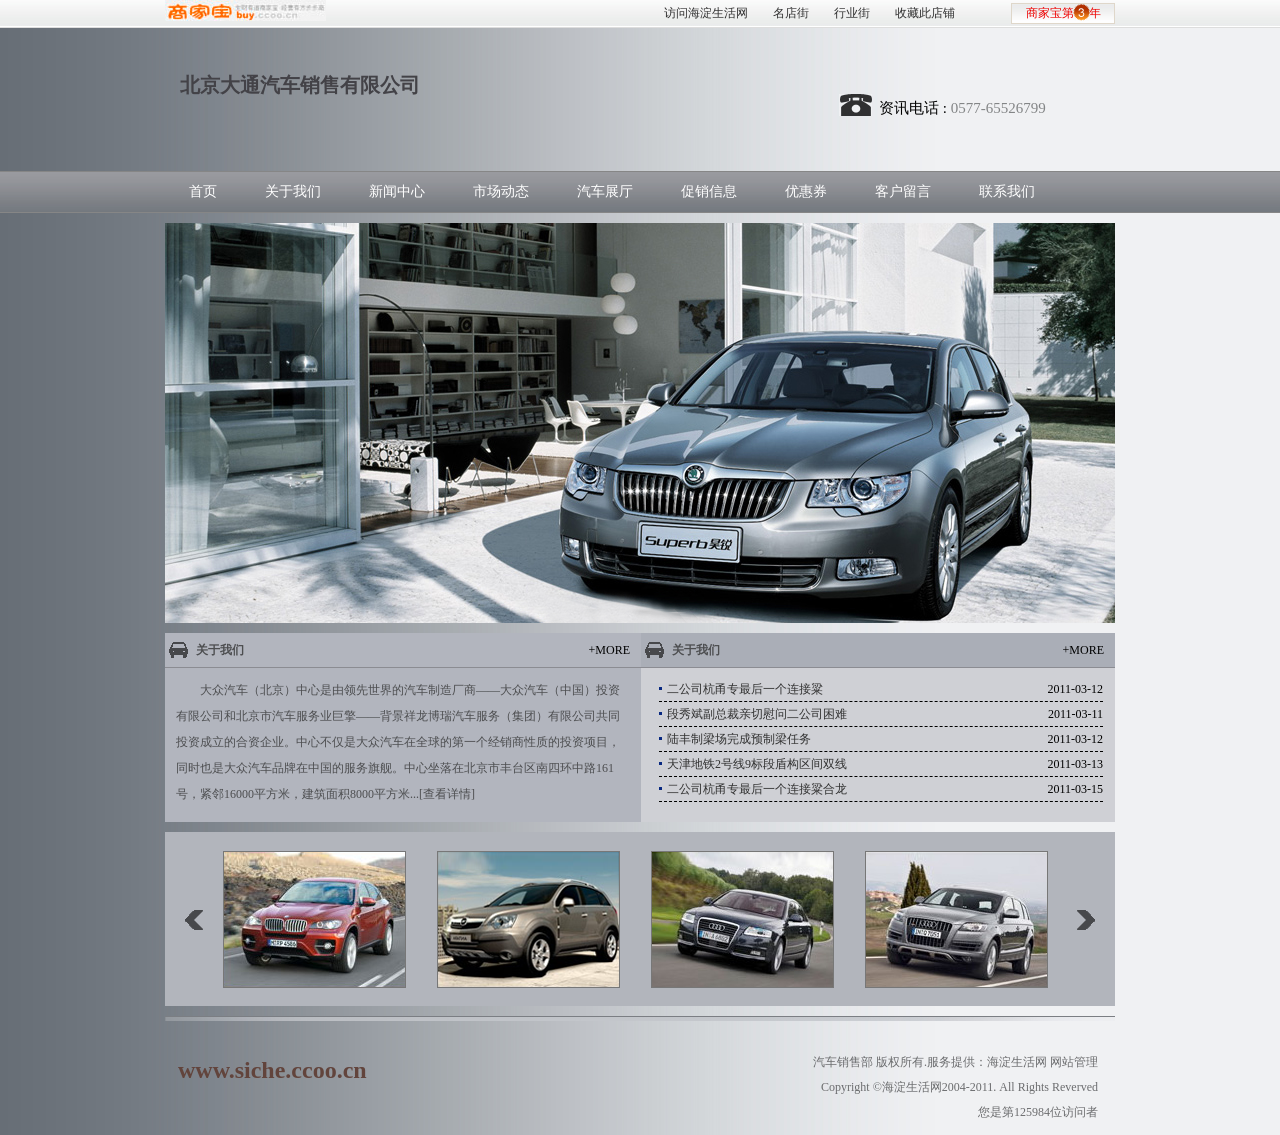
<file: web1/大通汽车企业网站/index.html>
<!DOCTYPE HTML PUBLIC "-//W3C//DTD HTML 4.01//EN" "http://www.w3.org/TR/html4/strict.dtd">
<html>
<head>
<meta http-equiv="Content-Type" content="text/html; charset=utf-8">
<title>首页</title>
    <link rel="stylesheet" type="text/css" href="css/common.css">
    <link rel="stylesheet" type="text/css" href="css/style.css">
</head>

<body>
<!--整个页面-->
	<div class="wrap">
    <!--头部开始-->
    	<div class="head">
        	<div class="friendlink">
                <div class="friendlink1 clearfix">
                    <div class="mark fl">
                        <a href="#"></a>
                    </div>
                    <div class="link fr">
                        <div class="link1 fl">
                            <a href="#">访问海淀生活网</a>
                            <b class="xian"></b>
                            <a href="#">名店街</a>
                            <b class="xian"></b>
                            <a href="#">行业街</a>
                            <b class="xian"></b>
                            <a href="#">收藏此店铺</a>
                        </div>
                        <div class="link2 fl">
                            <span>商家宝第&nbsp;&nbsp;&nbsp;&nbsp;&nbsp;年</span>
                            <i></i>
                        </div>
                    </div>
                </div>
            </div>
            <div class="logo">
                <h1>北京大通汽车销售有限公司</h1>
                <div class="tel">
                    <i></i>
                    <span>资讯电话 : <b>0577-65526799</b></span>
                </div>
            </div>
            <div class="nav">
                <div class="nav1">
                    <ul class="clearfix">
                        <li class="bg">
                            <a href="index.html#">首页</a>
                        </li>
                        <li class="bg">
                            <a href="html/about_us.html">关于我们</a>
                        </li>
                        <li class="bg">
                            <a href="html/news.html">新闻中心</a>
                        </li>
                        <li class="bg">
                            <a href="html/market.html">市场动态</a>
                        </li>
                        <li class="bg">
                            <a href="html/exhibition.html">汽车展厅</a>
                        </li>
                        <li class="bg">
                            <a href="html/sale.html">促销信息</a>
                        </li>
                        <li class="bg">
                            <a href="html/discount.html">优惠券</a>
                        </li>
                        <li class="bg">
                            <a href="html/massage.html">客户留言</a>
                        </li>
                        <li class="bg">
                            <a href="html/contact.html">联系我们</a>
                        </li>
                    </ul>
                </div>
            </div>
        </div>
    <!--头部结束-->  
    
    <!--页面开始-->
    	<div class="index_content_box">
        	<div class="banner">
            	<a href="javascript:;"><img src="img/banner.png" alt="..."/></a>
            </div>
            <div class="content">
            	<div class="introduction_box clearfix">
                	<div class="left fl">
                    	<div class="title">
                        	<i class="icon"></i>
                    		<h3>关于我们</h3>
                            <a href="javascript:;" class="more">+MORE</a>
                        </div>
                        <div class="introduction">
                        	<p>大众汽车（北京）中心是由领先世界的汽车制造厂商——大众汽车（中国）投资有限公司和北京市汽车服务业巨擎——背景祥龙博瑞汽车服务（集团）有限公司共同投资成立的合资企业。中心不仅是大众汽车在全球的第一个经销商性质的投资项目，同时也是大众汽车品牌在中国的服务旗舰。中心坐落在北京市丰台区南四环中路161号，紧邻16000平方米，建筑面积8000平方米...<a href="javascript:;">[查看详情]</a></p>
                        </div>
                    </div>
                    <div class="right fl">
                    	<div class="title">
                        	<i class="icon"></i>
                    		<h3>关于我们</h3>
                            <a href="javascript:;" class="more">+MORE</a>
                        </div>
                        <div class="news">
                        	<ul>
                            	<li class="clearfix">
                                	<i class="dot"></i>
                                	<a href="javascript:;"  class="fl">二公司杭甬专最后一个连接粱</a>
                                    <span class="fr">2011-03-12</span>
                                </li>
                                <li class="clearfix">
                                	<i class="dot"></i>
                                	<a href="javascript:;"  class="fl">段秀斌副总裁亲切慰问二公司困难</a>
                                    <span class="fr">2011-03-11</span>
                                </li>
                                <li class="clearfix">
                                	<i class="dot"></i>
                                	<a href="javascript:;"  class="fl">陆丰制梁场完成预制梁任务</a>
                                    <span class="fr">2011-03-12</span>
                                </li>
                                <li class="clearfix">
                                	<i class="dot"></i>
                                	<a href="javascript:;"  class="fl">天津地铁2号线9标段盾构区间双线</a>
                                    <span class="fr">2011-03-13</span>
                                </li>
                                <li class="clearfix">
                                	<i class="dot"></i>
                                	<a href="javascript:;"  class="fl">二公司杭甬专最后一个连接粱合龙</a>
                                    <span class="fr">2011-03-15</span>
                               </li>
                            </ul>
                        </div>
                    </div>
                </div>
                <div class="img clearfix">
                	<a href="javascript:;" class="fl"><img src="img/car1.png" alt="..."/></a>
                    <a href="javascript:;" class="fl"><img src="img/car2.png" alt="..."/></a>
                    <a href="javascript:;" class="fl"><img src="img/car3.png" alt="..."/></a>
                    <a href="javascript:;" class="fl"><img src="img/car4.png" alt="..."/></a>
                    <span class="prev"></span>
                    <span class="next"></span>
                </div>
            </div>
        </div>
    <!--页面结束-->  
    
    
    <!--页尾开始-->
    	<div class="footer">
            <div class="kong"></div>
            <div class="foot clearfix">
                <h3 class="fl">
                    <a href="#">
                    www.siche.ccoo.cn
                    </a>
                </h3>
                <div class="footl fr"> 
                    <p>汽车销售部 版权所有.服务提供：海淀生活网 网站管理</p>
                    <p>Copyright &copy;海淀生活网2004-2011. All Rights Reverved</p>
                    <p>您是第125984位访问者</p>
                </div>
            </div>  
        </div>
    <!--页尾结束-->   
    </div>
</body>
</html>
</file>
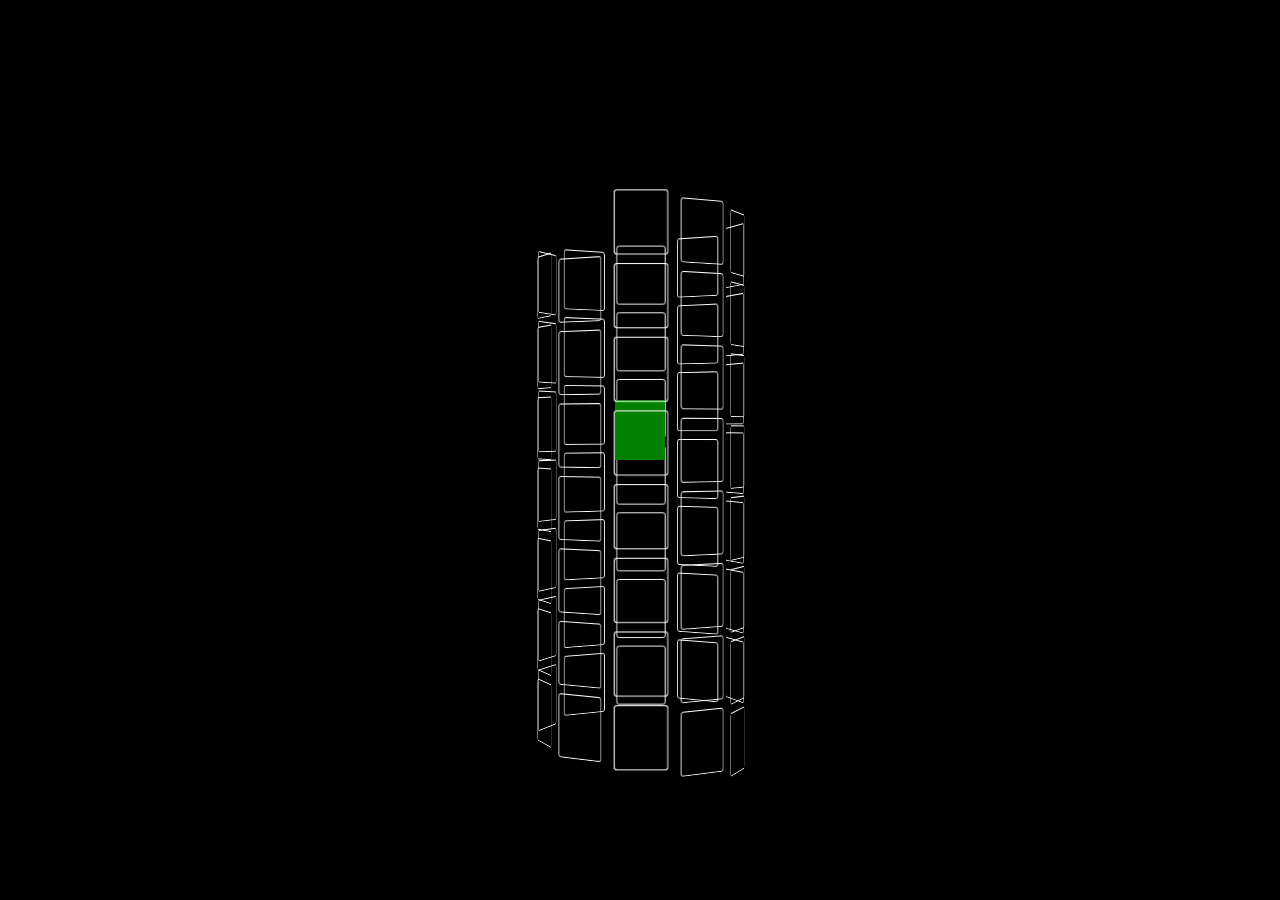
<file: web1/3D/3D.html>
<!DOCTYPE html>
<html lang="en">
<head>
	<meta charset="UTF-8">
	<title>Great 3D</title>
	<style>
		body{
			background-color: black;
			perspective: 2000px;
			transform-style: preserve-3d;
		}

		.container{
			width: 50px;
			height: 60px;
			margin: 400px auto;
			position: relative;
			transform-style: preserve-3d;
			transition: 100s linear;
			background-color: green;
		}

		.container:active{
			transform: rotateY(11320deg);
		}

		.block{
			width: 50px;
			height: 60px;
			/*background-color: silver;*/
			/*box-shadow: 0 0 13px grey;*/
			border: 1px solid rgb(255,255,255);
			border-radius: 3px;
			transform: translate(-300px,300px) scale(3);
			position: absolute;
			text-align: center;
			line-height: 100px;
			color: white;
			font-size: 30px;
		}
	</style>
</head>
<body>
	<div class="container">
		<div class="block"></div>
		<div class="block"></div>
		<div class="block"></div>
		<div class="block"></div>
		<div class="block"></div>
		<div class="block"></div>
		<div class="block"></div>
		<div class="block"></div>
		<div class="block"></div>
		<div class="block"></div>
		<div class="block"></div>
		<div class="block"></div>
		<div class="block"></div>
		<div class="block"></div>
		<div class="block"></div>
		<div class="block"></div>
		<div class="block"></div>
		<div class="block"></div>
		<div class="block"></div>
		<div class="block"></div>
		<div class="block"></div>
		<div class="block"></div>
		<div class="block"></div>
		<div class="block"></div>
		<div class="block"></div>
		<div class="block"></div>
		<div class="block"></div>
		<div class="block"></div>
		<div class="block"></div>
		<div class="block"></div>
		<div class="block"></div>
		<div class="block"></div>
		<div class="block"></div>
		<div class="block"></div>
		<div class="block"></div>
		<div class="block"></div>
		<div class="block"></div>
		<div class="block"></div>
		<div class="block"></div>
		<div class="block"></div>
		<div class="block"></div>
		<div class="block"></div>
		<div class="block"></div>
		<div class="block"></div>
		<div class="block"></div>
		<div class="block"></div>
		<div class="block"></div>
		<div class="block"></div>
		<div class="block"></div>
		<div class="block"></div>
		<div class="block"></div>
		<div class="block"></div>
		<div class="block"></div>
		<div class="block"></div>
		<div class="block"></div>
		<div class="block"></div>
		<div class="block"></div>
		<div class="block"></div>
		<div class="block"></div>
		<div class="block"></div>
		<div class="block"></div>
		<div class="block"></div>
		<div class="block"></div>
		<div class="block"></div>
		<div class="block"></div>
		<div class="block"></div>
		<div class="block"></div>
		<div class="block"></div>
		<div class="block"></div>
		<div class="block"></div>
		<div class="block"></div>
		<div class="block"></div>
		<div class="block"></div>
	</div>
	<script>
		var aBlock = document.querySelectorAll('.block');

		aBlock.forEach(function(oBlock,index){

			oBlock.style.transition = `0.3s ${index*0.05}s`
			oBlock.style.transform = `rotateY(${index*36}deg) translateZ(100px) translateY(${(index+0.2)*7-200}px)`;
		})

		document.onclick = function(){
			aBlock.forEach(function(oBlock,index){
				var rotateX = 0;
				var rotateY = 0;

				if( index < 17 ){
					// �м�һ�� 
					rotateY = index*360/17;

				} else if( index < 45 ){
					// �ڶ���
					rotateY = (index-17)%14*360/14;
					rotateX = 90/4 * ( (index-17)/14 >= 1 ? 1 : -1 );

				} else if( index < 63 ){
					// ������ 
					rotateY = (index-45)%9*360/9;
					rotateX = 90/4 * 2 * ( (index-45)/9 >= 1 ? 1 : -1 );

				} else {
					// ���Ĳ�
					rotateY = (index-63)%5*360/5;
					rotateX = 90/4 * 3 * ( (index-63)/5 >= 1 ? 1 : -1 );
				}

				oBlock.style.transition = `1s ${index}`;
				oBlock.style.transform = `rotateY(${rotateY}deg) rotateX(${rotateX}deg) translateZ(200px)`
				
			})
			
		}
	</script>
</body>
</html>
<!--
5
9
14
17
14
9
5
-->
</file>
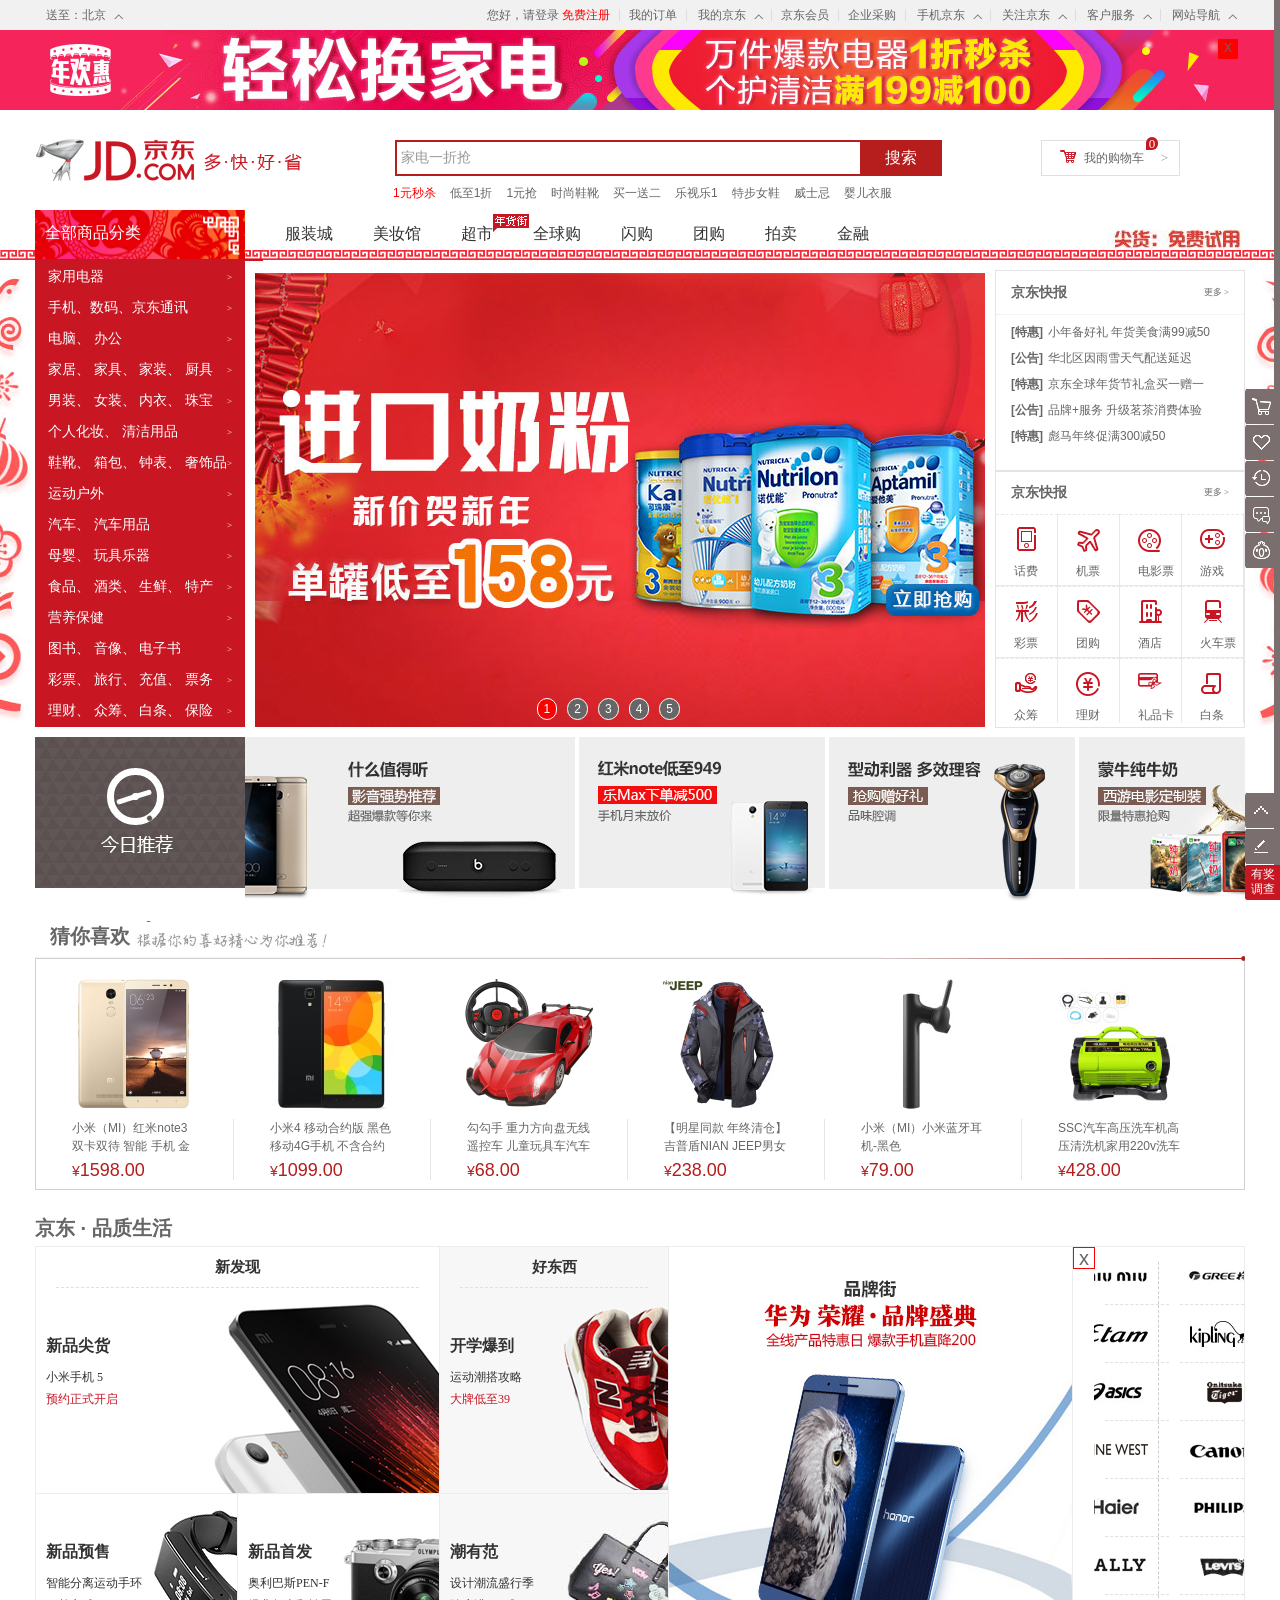
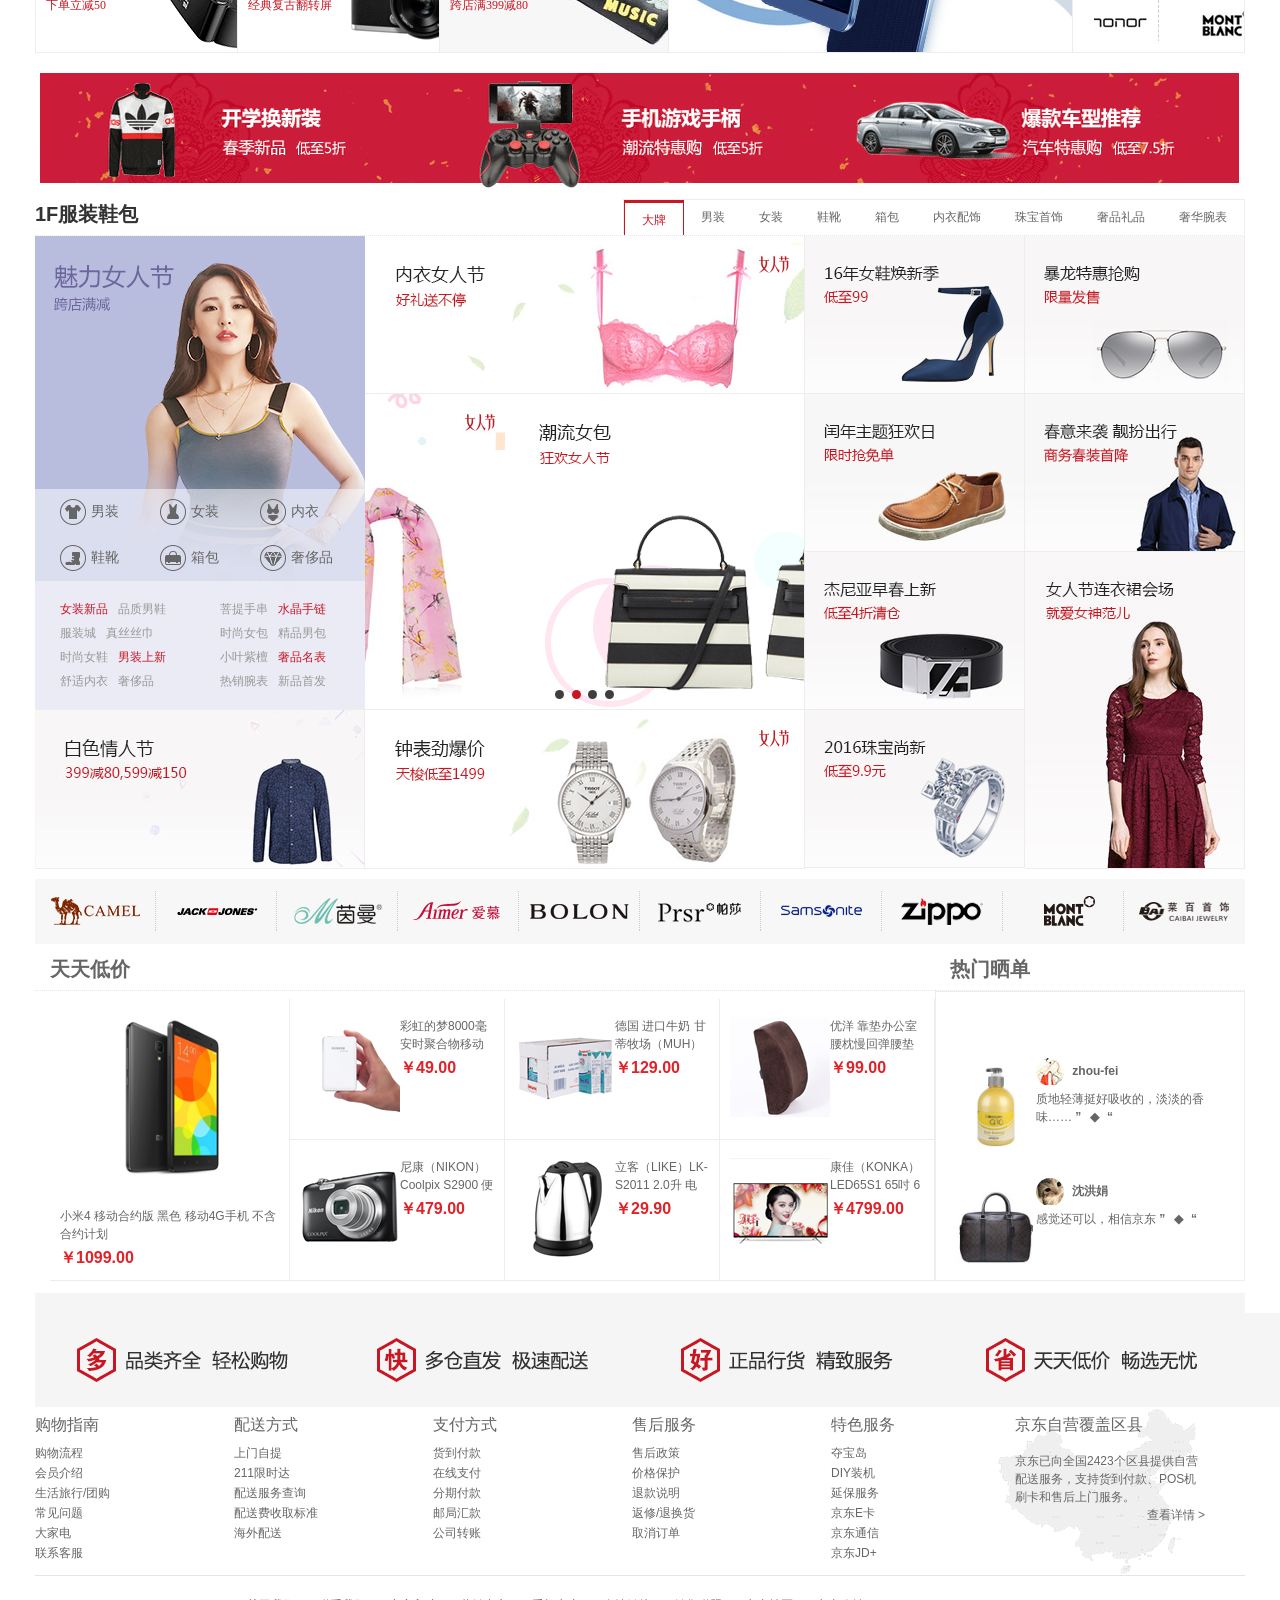
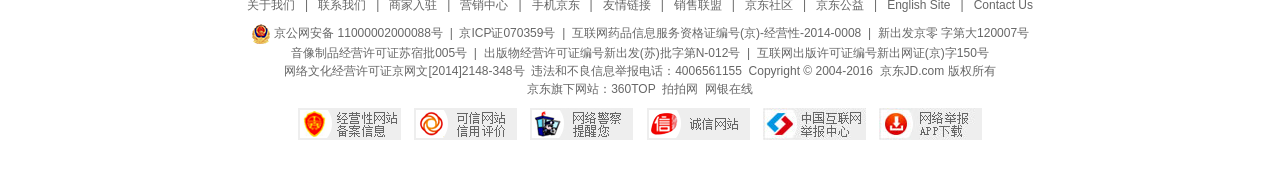
<file: web1/jd/jd.html>
<!doctype html>
<html>
	<head>
		<meta charset="utf-8">
		<link href="css/index.css" type="text/css" rel="stylesheet">
		
	</head>
	<body id="top">
		<div class="jdm-toolbar-wrap J-wrap">                
			<div class="jdm-toolbar J-toolbar">                    
				<div class="jdm-toolbar-panels J-panel">                                             
				</div>                                       
				<div class="jdm-toolbar-tabs J-tab">                         
					<div data-type="bar" class="J-trigger jdm-toolbar-tab jdm-tbar-tab-cart">                                
						<i class="tab-ico"></i>                                <em class="tab-text">购物车                                
						</em>                                                  
					</div>                          
					<div data-type="bar" clstag="h|keycount|cebianlan_h_follow|btn" class="J-trigger jdm-toolbar-tab jdm-tbar-tab-follow" data-name="follow" data-login="true">                                
						<i class="tab-ico"></i>                                <em class="tab-text">                                    我的关注                                
						</em>                                                 
					</div>                          
					<div data-type="bar" clstag="h|keycount|cebianlan_h_history|btn" class="J-trigger jdm-toolbar-tab jdm-tbar-tab-history" data-name="history">                                
						<i class="tab-ico"></i>                                <em class="tab-text">                                    我的足迹                                
					</em>                                                   
				</div>                          
				<div class="J-trigger jdm-toolbar-tab jdm-tbar-tab-message" data-name="message"><a target="_blank" href="#">
					<i class="tab-ico"></i>                                
					<em class="tab-text">                                    我的消息                                
					</em></a>                                                
				</div>                          
				<div data-type="bar" clstag="h|keycount|cebianlan_h_jimi|btn" class="J-trigger jdm-toolbar-tab jdm-tbar-tab-jimi" data-name="jimi" data-login="true" data-iframe="//jimi.jd.com/index.action?source=jdhome">                                
					<i class="tab-ico"></i>                                
					<em class="tab-text">                                    咨询JIMI                                
					</em>                                                   
				</div>                     
			</div>                    
			<div class="jdm-toolbar-footer">                        
				<div data-type="link" id="#top" class="J-trigger jdm-toolbar-tab jdm-tbar-tab-top">                                
					<a href="#" clstag="h|keycount|cebianlan_h|top">                                
						<i class="tab-ico"></i>                                <em class="tab-text">顶部</em>                                
					</a>                         
				</div>                        
				<div data-type="link" class="J-trigger jdm-toolbar-tab jdm-tbar-tab-feedback">                                 
					<a href="http://surveys.jd.com/index.php?r=survey/index/sid/889711/newtest/Y/lang/zh-Hans" target="_blank" clstag="h|keycount|cebianlan_h|feedback">                                    
						<i class="tab-ico"></i>                                    
						<em class="tab-text">反馈</em>                                
					</a>                        
				</div>                        
				<div data-type="link" class="J-trigger jdm-toolbar-tab jdm-tbar-tab-survey">                                 
					<a href="http://surveys.jd.com/index.php?r=survey/index/sid/527411/lang/zh-Hans" target="_blank" clstag="h|keycount|cebianlan_h|survey">                                    
						<em class="tab-text">有奖调查</em>                                
					</a>                        
				</div>                    
			</div>                    
			<div class="jdm-toolbar-mini">                    
			</div>                
		</div>                
		<div id="J-toolbar-load-hook" clstag="h|keycount|cebianlan_h|load"></div>            
	</div>
		<!-----------------------------------------顶部-------------->
		<header id="header">
			<div class="header-box">
				<ul class="header-left">
					<li class="bj">
						送至：北京
						<i class="ci-leftll">
							<s class="jt">◇</s>
						</i>
						<div class="bj-1">
							<a href="">北京</a><a href="">上海</a><a href="">天津</a><a href="">重庆</a><a href="">河北</a><a href="">山西</a><a href="">河南</a><a href="">辽宁</a><a href="">吉林</a><a href="">黑龙江</a><a href="">浙江</a><a href="">江苏</a><a href="">山东</a><a href="">安徽</a><a href="">内蒙古</a><a href="">湖北</a><a href="">湖南</a><a href="">广东</a><a href="">广西</a><a href="">江西</a><a href="">四川</a><a href="">海南</a><a href="">贵州</a><a href="">云南</a><a href="">西藏</a><a href="">陕西</a><a href="">甘肃</a><a href="">青海</a><a href="">宁夏</a><a href="">新疆</a><a href="">台湾</a><a href="">香港</a><a href="">澳门</a><a href="">海外</a><a href="">钓鱼岛</a>
						</div>
					</li>					
				</ul>
				<ul class="header-right">
					<li class="denglu"><a href="#">您好，请登录</a> <a href="#"  class="red">免费注册</a></li> 
					<li class="shu"></li>
					<li class="denglu"><a href="#">我的订单</a></li>
					<li class="shu"></li>
					<li class="my bj">
						<a href="#">我的京东</a>
						<i class="ci-right ">
							<s class="jt">◇</s>
						</i>
						<div class="my1">
							<div class="my2">
								<img src="./images/no-img_mid_.jpg">
								<div class="my3">
									<h3 class="neirong2"><a href="">您好请登录</a></h3>
									<p class="neirong2"><a href="">优惠卷 丨 消息</a></p>
								</div>
							</div>
							<ul class="neirong2">
								<li><a href="">带处理订单</a></li>
								<li><a href="">京我的订单</a></li>
								<li><a href="">京咨询回复</a></li>
								<li><a href="">京我的京豆</a></li>
								<li><a href="">京降价商品</a></li>
								<li><a href="">京我的理财</a></li>
								<li><a href="">京返修退换货</a></li>
								<li><a href="">京东白条</a></li>	
							</ul>
						</div>
					</li>
					<li class="shu"></li>
					<li class="denglu"><a href="#">京东会员</a></li>
					<li class="shu"></li>
					<li class="denglu"><a href="#">企业采购</a></li>
					<li class="shu"></li>
					<li class="shouji bj">
						<a href="#">手机京东</a>
						<i class="ci-right ">
							<s class="jt">◇</s>
						</i>
						<div class="shouji1">
							<img src="./images/11.jpg"class="shouji4">
							<div class="shouji2">
								<p>京东客户端</p>
								<p class="red">首次下单满79元，送79元</p>
								<img src="./images/333.jpg" class="shouji3">
								<img src="./images/333.jpg" class="shouji3">
								<img src="./images/333.jpg" class="shouji3">
								
							</div>
							<div class="yi">
								<img src="./images/222.jpg"class="shouji4">
								<div class="er">
									<p>京东钱包客户端</p>
									<p class="red">一分钱抢超值豪礼</p>
									<img src="./images/333.jpg" class="shouji3">
									<img src="./images/333.jpg" class="shouji3">
									<img src="./images/333.jpg" class="shouji3">
									
								</div>
							</div>
						</div>
					</li>
					<li class="shu"></li>
					<li class="guanzhu bj">
						<a href="#">关注京东</a>
						<i class="ci-right ">
							<s class="jt">◇</s>
						</i>
						<div class="guanzhu1"><img src="./images/54c84f72Ncc1a02a2.jpg"></div>
					</li>
					<li class="shu"></li>
					<li class="kehu bj">
						<a href="#">客户服务</a>
						<i class="ci-right ">
							<s class="jt">◇</s>
						</i>
						<div class="kehu1">
							<h3 class="neirong2">客户</h3>
							<ul class="kehu2">
								<li><a href="">帮助中心</a></li>
								<li><a href="">售后服务</a></li>
								<li><a href="">在线客服</a></li>
								<li><a href="">帮助中心</a></li>
								<li><a href="">客服邮箱</a></li>
							</ul>
							<div>
								<ul class="kehu3">
									<h3 class="neirong2 ll">客户</h3>
									<li><a href="">京东商学院</a></li>
								</ul>
							</div>
						</div>
					</li>
					<li class="shu"></li>
					<li class="daohang">
						<a href="#">网站导航</a>
						<i class="ci-right ">
							<s class="jt">◇</s>
						</i>
						<div class="aa">
							<div class="neirong">
                                    <h4 class="neirong2">特色主题</h4>
                                    <ul>   
                                        <li><a href="">品牌街</a></li>
                                        <li><a href="">今日抄底</a></li>
                                        <li><a href="">好东西</a></li>
                                        <li><a href="">京东预售</a></li>
                                    </ul>
                                    <ul>
                                        
                                        <li><a href="">尖er货</a></li>
                                        <li><a href="">京东首发</a></li>
                                        <li><a href="">今日团购</a></li>
                                        <li><a href="">优惠券</a></li>
                                    </ul>
                                    <ul>
                                        
                                        <li><a href="">闪购</a></li>
                                        <li><a href="">京东会员</a></li>
                                        <li><a href="">京东京选</a></li>
                                        <li><a href="">定期送</a></li>
                                    </ul>
                                    <ul>
                                        
                                        <li><a href="">装机大师</a></li>
                                        <li><a href="">新奇特</a></li>
                                        <li><a href="">京东试用</a></li>
                                      
                                    </ul>
                                   
                                </div>
                                <div class="neirong">
                                    
                                        <h4 class="neirong2">行业频道</h4>
                                   
                                    <ul>
                                        
                                        <li><a href="">品牌街</a></li>
                                        <li><a href="">今日抄底</a></li>
                                        <li><a href="">好东西</a></li>
                                        
                                    </ul>
                                    <ul>
                                        
                                        <li><a href="">尖er货</a></li>
                                        <li><a href="">京东首发</a></li>
                                        <li><a href="">今日团购</a></li>
                                        
                                    </ul>
                                    <ul>
                                        
                                        <li><a href="">闪购</a></li>
                                        <li><a href="">京东会员</a></li>
                                        <li><a href="">京东京选</a></li>
                                        
                                    </ul>
                                    <ul>
                                        
                                        <li><a href="">装机大师</a></li>
                                        <li><a href="">新奇特</a></li>
                                        <li><a href="">京东试用</a></li>
                                       
                                    </ul>
                                    <ul>
                                        
                                        <li><a href="">智能馆</a></li>
                                        <li><a href="">玩bigger</a></li>
                                        <li><a href="">大牌免息</a></li>
                                       
                                    </ul>
                                </div>
                                <div class="neirong">
                                        <h4 class="neirong2">生活服务</h4>
                                    <ul> 
                                        <li><a href="">品牌街</a></li>
                                        <li><a href="">今日抄底</a></li>
                                        <li><a href="">好东西</a></li>
                                    </ul>
                                    <ul>
                                        <li><a href="">尖er货</a></li>
                                        <li><a href="">京东首发</a></li>
                                        <li><a href="">今日团购</a></li>
                                    </ul>
                                    <ul>
                                        <li><a href="">闪购</a></li>
                                        <li><a href="">京东会员</a></li>
                                        <li><a href="">京东京选</a></li>
                                    </ul>
                                    <ul> 
                                        <li><a href="">装机大师</a></li>
                                        <li><a href="">新奇特</a></li>
                                        <li><a href="">京东试用</a></li>
                                    </ul>
                                    <ul>
                                        <li><a href="">智能馆</a></li>
                                        <li><a href="">玩bigger</a></li>
                                        <li><a href="">大牌免息</a></li>
                                    </ul>
                                </div>
                                <div class="neirong neirong3">
                                        <h4 class="neirong2">更多精选</h4>
                                    <ul>
                                        <li><a href="">品牌街</a></li>
                                        <li><a href="">今日抄底</a></li>
                                        <li><a href="">好东西</a></li>
                                    </ul>
                                    <ul>
                                        <li><a href="">尖er货</a></li>
                                        <li><a href="">京东首发</a></li>
                                        <li><a href="">今日团购</a></li>
                                    </ul>
                                    <ul> 
                                        <li><a href="">闪购</a></li>
                                        <li><a href="">京东会员</a></li>
                                        <li><a href="">京东京选</a></li>
                                    </ul>
                                    <ul>
                                        <li><a href="">装机大师</a></li>
                                        <li><a href="">新奇特</a></li>
                                        <li><a href="">京东试用</a></li>
                                    </ul>
                                    <ul>
                                        <li><a href="">智能馆</a></li>
                                        <li><a href="">玩bigger</a></li>
                                        <li><a href="">大牌免息</a></li>
                                    </ul>
                                </div>
						</div>
					</li>
				</ul>
			</div>
		</header>
		<div id="top-banner">
			<div class="top-ba">
				<a href=""><img src="./images/js.jpg"></a>
				<div id="xx"><a href="">X</a></div>
			</div>
			
		</div>
		<div class="w">
			<div class="logo"><a href=""><img src="./images/logo.png"></a></div>
			<div class="search">
				<input type="text" value="家电一折抢" class="text" id="textt">
				<button class="button">搜索</button>
			</div>
			<div class="right">
				<i class="gw-left" style="background:url(./images/jd2015img.png)0 -58px no-repeat;width:24px;height:24px;"></i>
				<i class="gw-right">></i>
				<i class="gw-count">0</i>
				<a href="#">我的购物车</a>
				<div class="dorpdown-layer">
					<img src="./images/settleup-nogoods.png">
					购物车中还没有商品，赶紧选购吧！
				</div>
			</div>
			<div class="hotwords">
				<a href="#" class="red">1元秒杀</a>
				<a href="#">低至1折</a>
				<a href="#">1元抢</a>
				<a href="#">时尚鞋靴</a>
				<a href="#">买一送二</a>
				<a href="#">乐视乐1</a>
				<a href="#">特步女鞋</a>
				<a href="#">威士忌</a>
				<a href="#">婴儿衣服</a>
			</div>
		</div>
		
		<div class="clear"></div>
		<!--轮播图上方导航栏  一栏-->
		<div id="navv">
			<div class="nav-img" style="background:url(./images/568a1258N2edec1ab.jpg) repeat-x"></div>
			<div class="nav-imgs" style="background:url(./images/568a0a8eNe8f4df82.jpg) no-repeat center top"></div>	
		</div>
		<div class="focus">
			<div class="focus-a">
				<div class="fouc-img1"><img src="./images/5689d4ebN19f155a6.jpg" class="nav-img2"></div>
				<div class="fouc-font"><a href="">全部商品分类</a> </div>
			</div>
			<div class="focus-b">
				<ul>
					<li><a href="#">服装城</a></li>
					<li><a href="#">美妆馆</a></li>
					<li><a href="#">超市</a></li>
					<li><a href="#">全球购</a></li>
					<li><a href="#">闪购</a></li>
					<li><a href="#">团购</a></li>
					<li><a href="#">拍卖</a></li>
					<li><a href="#">金融</a></li>
				</ul>
			</div>
			<div class="focus-c"><a href=""><img src="./images/hhh.jpg"></a></div>
			<div class="focus-d"><a href=""><img src="./images/nianhuo.jpg"></a></div>
			<!--轮播图左边当行蓝-->
			<div class="bb"></div>
			<div class="dd-inner">
				<div class="font-item">
					<div class="item fore1">
						<h3><a href="">家用电器</a></h3>
						<i>></i>
					</div>
					<div class="font-item1">
						<div class="font-left">
							<div class="one"><a href="">品牌日<i>></i></a></div>
							<div class="two"><a href="">家电城<i>></i></a></div>
							<div class="three"><a href="">智能生活馆<i>></i></a></div>
							<div class="four"><a href="">京东净化馆<i>></i></a></div>
							<div class="five"><a href="">京东帮服务店<i>></i></a></div>
							<div class="sex"><a href="">值得买精选<i>></i></a></div>
						</div>
						<div class="font-lefty">
							<dl class="fore1">
								<dt><a href="">大家电<i>></i></a></dt>							
								<dd>
									<a href="">平板电视</a><a href="">空调</a><a href="">冰箱</a><a href="">洗衣机</a><a href="">家庭影院</a><a href="">DVD</a><a href="">迷你音响</a>
									<a href="">烟机/灶具</a><a href="">热水器</a><a href="">消毒具/洗碗柜</a><a href="">冰柜/冰吧</a><a href="">酒柜</a><a href="">家电配件</a>
								</dd>
							</dl>
							<dl class="fore1">
								<dt><a href="">生活电器<i>></i></a></dt>							
								<dd>
									<a href="">取暖电器</a><a href="">净化器</a><a href="">扫地机器人</a><a href="">吸尘器</a><a href="">加湿器</a><a href="">挂烫机/熨斗</a><a href="">电风扇</a>
									<a href="">冷风扇</a><a href="">插座</a><a href="">电话机</a><a href="">净水器</a><a href="">饮水机</a>
									<a href="">除湿机</a><a href="">干衣机清洁机</a><a href="">收录/音机</a><a href="">生活电器配件</a><a href="">其它生活电器</a>
								</dd>
							</dl>
							<dl class="fore1">
								<dt><a href="">厨房电器<i>></i></a></dt>							
								<dd>
									<a href="">电压力锅</a><a href="">豆浆机</a><a href="">面包机</a><a href="">咖啡机</a><a href="">微波炉料理/榨汁机</a><a href="">电烤箱</a><a href="">电磁炉</a>
									<a href="">电饼铛/烧烤盘</a><a href="">煮蛋器酸奶机</a><a href="">电水壶/热水瓶</a><a href="">电炖锅</a><a href="">多用途锅</a><a href="">果蔬解毒机</a><a href="">养生壶/煎药壶</a><a href="">其它厨房电器</a>
								</dd>
							</dl>
							<dl class="fore1">
								<dt><a href="">个护健康<i>></i></a></dt>							
								<dd>
									<a href="">剃须刀剃/脱毛器</a><a href="">口腔护理</a><a href="">电吹风</a><a href="">美容器</a><a href="">理发器卷/直发器</a><a href="">按摩椅</a><a href="">按摩器</a>
									<a href="">足浴盆</a><a href="">血压计</a><a href="">健康秤/厨房秤</a><a href="">血糖仪</a><a href="">体温计</a><a href="">计步器/脂肪检测仪</a><a href="">脂肪检测仪其它健康电器</a>
								</dd>
							</dl>
							<dl class="fore1">
								<dt><a href="">五金家装<i>></i></a></dt>						
								<dd>
									<a href="">平板电视</a><a href="">空调</a><a href="">冰箱</a><a href="">洗衣机</a><a href="">家庭影院</a><a href="">DVD</a><a href="">迷你音响</a><a href="">烟机/灶具</a>
									<a href="">热水器</a><a href="">消毒具/洗碗柜</a><a href="">冰柜/冰吧</a><a href="">酒柜</a><a href="">家电配件</a>
								</dd>
							</dl>
						</div>
						<div class="font-right">
							<div>
								<a href="#">
									<img src="./images/562f4971Na5379aba.jpg">
								</a>
								<a href="#">
									<img src="./images/54d9eef9N5bb8d27f.jpg">
								</a>
								<a href="#">
									<img src="./images/54d9ef02N99d26435.jpg">
								</a>
								<a href="#">
									<img src="./images/54d9ef10Nd206a236.jpg">
								</a>
								<a href="#">
									<img src="./images/54d9ef28N00328d44.jpg">
								</a>
								<a href="#">
									<img src="./images/54d9ef34N7cc61f4c.jpg">
								</a>
								<a href="#">
									<img src="./images/54d9ef3eN99aef1f0.jpg">
								</a>
								<a href="#">
									<img src="./images/54d9ef4cN4fe57f9b.jpg">
								</a>
							</div>
						</div>
						<div class="font-righty">
							<a href="#">
								<img src="./images/5673a854N10856704.jpg">
							</a>
							<a href="#">
								<img src="./images/56a0376aN7de1bdcf.jpg">
							</a>
						</div>
					</div>
				</div>
				<div class="fore-2">
					<div class="item fore2">
						<h3>
							<a href="">手机、</a><a href="">数码、</a><a href="">京东通讯</a>
						</h3>
						<i>></i>
					</div>
					<div class="font-item1">
						<div class="font-left">
							<div class="one"><a href="">手机频道<i>></i></a></div>
							<div class="two"><a href="">网上营业厅<i>></i></a></div>
							<div class="three"><a href="">配件城<i>></i></a></div>
							<div class="four"><a href="">影响Club<i>></i></a></div>
							<div class="five"><a href="">手机社区<i>></i></a></div>
							<div class="sex"><a href="">以旧换新<i>></i></a></div>
						</div>
						<div class="font-lefty">
							<dl class="fore1">
								<dt><a href="">手机通讯<i>></i></a></dt>
								<dd>
									<a href="">手机</a><a href="">对讲机</a><a href="">以旧换新</a><a href="">手机维修</a>					
								</dd>
							</dl>
							<dl class="fore1">
								<dt><a href="">京东通讯<i>></i></a></dt>
								<dd>
									<a href="">选号中心</a><a href="">自助服务</a>
								</dd>
							</dl>
							<dl class="fore1">
								<dt><a href="">运营商<i>></i></a></dt>
								<dd>
									<a href="">合约机</a><a href="">办套餐</a><a href="">选号码</a><a href="">装宽带</a><a href="">中国移动</a><a href="">中国联通</a><a href="">中国电信</a>
								</dd>
							</dl>
							<dl class="fore1">
								<dt><a href="">手机配件<i>></i></a></dt>
								<dd>
									<a href="">电池/移动电源</a><a href="">蓝牙耳机</a><a href="">充电器/数据线</a><a href="">手机耳机</a><a href="">手机支架</a><a href="">贴膜</a><a href="">存储卡</a>
									<a href="">保护套</a><a href="">车载iPhone配件</a><a href="">创意配件</a><a href="">便携/无线音箱</a><a href="">手机饰品</a><a href="">拍照配件</a>	
								</dd>
							</dl>
							<dl class="fore1">
								<dt><a href="">摄影摄像<i>></i></a></dt>							
								<dd>
									<a href="">数码相机</a><a href="">单电/微单相机</a><a href="">单反相机</a><a href="">拍立得</a><a href="">运动相机</a><a href="">摄像机</a>
									<a href="">镜头户外器材</a><a href="">影棚器材</a><a href="">冲印服务</a><a href="">数码相框</a>
								</dd>
							</dl>							
						</div>
						<div class="font-right">
							<div>
								<a href="#"><img src="./images/55f7e052N91fe7821.gif"></a><a href="#"><img src="./images/566b9856N9be09c56.png"></a><a href="#"><img src="./images/56302f25N84147dce.jpg"></a><a href="#"><img src="./images/54dac932Nb84e058e.jpg"></a>
								<a href="#"><img src="./images/54d9d1e9Nfb4684e5.jpg"></a><a href="#"><img src="./images/566e5771N0e6950ee.jpg"></a><a href="#"><img src="./images/55b1d930Nf0bfccbb.jpg"></a><a href="#"><img src="./images/554a11bbN7bb7f655.jpg"></a>
							</div>
						</div>
						<div class="font-righty">
							<a href="#"><img src="./images/5693228dN146c521c.jpg"></a><a href="#"><img src="./images/56985dc0Nda320512.jpg"></a>
						</div>
					</div>
				</div>
				<div class="fore-3">
					<div class="item fore3">
						<h3>
							<a href="">电脑、</a>
							<a href="">办公</a>
						</h3>
						<i>></i>
					</div>
					<div class="font-item1">
						<div class="font-left">
							<div class="one"><a href="">品牌日<i>></i></a></div>
							<div class="two"><a href="">家电城<i>></i></a></div>
							<div class="three"><a href="">智能生活馆<i>></i></a></div>
							<div class="four"><a href="">京东净化馆<i>></i></a></div>
							<div class="five"><a href="">京东帮服务店<i>></i></a></div>
							<div class="sex"><a href="">值得买精选<i>></i></a></div>
						</div>
						<div class="font-lefty">
							<dl class="fore1">
								<dt><a href="">大家电<i>></i></a></dt>
								<dd>
									<a href="#">平板电视</a>
									<a href="#">空调</a>
									<a href="#">冰箱</a>
									<a href="#">洗衣机</a>
									<a href="#">家庭影院</a>
									<a href="#">DVD</a>
									<a href="#">迷你音响</a>
									<a href="#">烟机/灶具</a>
									<a href="#">热水器</a>
									<a href="#">消毒具/洗碗柜</a>
									<a href="#">冰柜/冰吧</a>
									<a href="#">酒柜</a>
									<a href="#">家电配件</a>
								</dd>
							</dl>
							<dl class="fore1">
								<dt><a href="">生活电器<i>></i></a></dt>
								<dd>
									<a href="#">取暖电器</a>
									<a href="#">净化器</a>
									<a href="#">扫地机器人</a>
									<a href="#">吸尘器</a>
									<a href="#">加湿器</a>
									<a href="#">挂烫机/熨斗</a>
									<a href="#">电风扇</a>
									<a href="#">冷风扇</a>
									<a href="#">插座</a>
									<a href="#">电话机</a>
									<a href="#">净水器</a>
									<a href="#">饮水机</a>
									<a href="#">除湿机</a><a href="">干衣机清洁机</a><a href="">收录/音机</a><a href="">生活电器配件</a><a href="">其它生活电器</a>
								</dd>
							</dl>
							<dl class="fore1">
								<dt><a href="###">厨房电器<i>></i></a></dt>
							
								<dd>
									<a href="#">电压力锅</a>
									<a href="#">豆浆机</a>
									<a href="#">面包机</a>
									<a href="#">咖啡机</a>
									<a href="#">微波炉料理/榨汁机</a>
									<a href="#">电烤箱</a>
									<a href="#">电磁炉</a>
									<a href="#">电饼铛/烧烤盘</a>
									<a href="#">煮蛋器酸奶机</a>
									<a href="#">电水壶/热水瓶</a>
									<a href="#">电炖锅</a>
									<a href="#">多用途锅</a>
									<a href="##">果蔬解毒机</a><a href="">养生壶/煎药壶</a><a href="#">其它厨房电器</a>
								</dd>
							</dl>
							<dl class="fore1">
								<dt><a href="#">个护健康<i>></i></a></dt>
							
								<dd>
									<a href="#">剃须刀剃/脱毛器</a>
									<a href="#">口腔护理</a>
									<a href="#">电吹风</a>
									<a href="#">美容器</a>
									<a href="#">理发器卷/直发器</a>
									<a href="#">按摩椅</a>
									<a href="#">按摩器</a>
									<a href="#">足浴盆</a>
									<a href="#">血压计</a>
									<a href="#">健康秤/厨房秤</a>
									<a href="#">血糖仪</a>
									<a href="#">体温计</a>
									<a href="#">计步器/脂肪检测仪</a><a href="">脂肪检测仪其它健康电器</a>
								</dd>
							</dl>
							<dl class="fore1">
								<dt><a href="">五金家装<i>></i></a></dt>
							
								<dd>
									<a href="#">平板电视</a>
									<a href="#">空调</a>
									<a href="#">冰箱</a>
									<a href="#">洗衣机</a>
									<a href="#">家庭影院</a>
									<a href="#">DVD</a>
									<a href="#">迷你音响</a>
									<a href="#">烟机/灶具</a>
									<a href="#">热水器</a>
									<a href="#">消毒具/洗碗柜</a>
									<a href="#">冰柜/冰吧</a>
									<a href="#">酒柜</a>
									<a href="#">家电配件</a>
								</dd>
							</dl>
						</div>
						<div class="font-right">
							<div>
								<a href="#"><img src="./images/562f4971Na5379aba.jpg"></a>
								<a href="#"><img src="./images/54d9eef9N5bb8d27f.jpg"></a>
								<a href="#"><img src="./images/54d9ef02N99d26435.jpg"></a>
								<a href="#"><img src="./images/54d9ef10Nd206a236.jpg"></a>
								<a href="#"><img src="./images/54d9ef10Nd206a236.jpg"></a>
								<a href="#"><img src="./images/54d9ef10Nd206a236.jpg"></a>
								<a href="#"><img src="./images/54d9ef10Nd206a236.jpg"></a>
								<a href="#"><img src="./images/54d9ef10Nd206a236.jpg"></a>
							</div>
						</div>
						<div class="font-righty">
							<a href="#"><img src="./images/5673a854N10856704.jpg"></a>
							<a href="#"><img src="./images/56a0376aN7de1bdcf.jpg"></a>
						</div>
					</div>
				</div>
				<div class="fore-4">
					<div class="item fore4">
						<h3>
							<a href="##">家居、</a>
							<a href="##">家具、</a>
							<a href="##">家装、</a>
							<a href="##">厨具</a>
						</h3>
						<i>></i>
					</div>
					<div class="font-item1">
						<div class="font-left">
							<div class="one"><a href="">品牌日<i>></i></a></div>
							<div class="two"><a href="">家电城<i>></i></a></div>
							<div class="three"><a href="">智能生活馆<i>></i></a></div>
							<div class="four"><a href="">京东净化馆<i>></i></a></div>
							<div class="five"><a href="">京东帮服务店<i>></i></a></div>
							<div class="sex"><a href="">值得买精选<i>></i></a></div>
						</div>
						<div class="font-lefty">
							<dl class="fore1">
								<dt><a href="">大家电<i>></i></a></dt>
							
								<dd>
									<a href="#">平板电视</a>
									<a href="#">空调</a>
									<a href="#">冰箱</a>
									<a href="#">洗衣机</a>
									<a href="#">家庭影院</a>
									<a href="#">DVD</a>
									<a href="#">迷你音响</a>
									<a href="#">烟机/灶具</a>
									<a href="#">热水器</a>
									<a href="#">消毒具/洗碗柜</a>
									<a href="#">冰柜/冰吧</a>
									<a href="#">酒柜</a>
									<a href="#">家电配件</a>
								</dd>
							</dl>
							<dl class="fore1">
								<dt><a href="#">生活电器<i>></i></a></dt>
							
								<dd>
									<a href="#">取暖电器</a>
									<a href="#">净化器</a>
									<a href="#">扫地机器人</a>
									<a href="#">吸尘器</a>
									<a href="#">加湿器</a>
									<a href="#">挂烫机/熨斗</a>
									<a href="#">电风扇</a>
									<a href="#">冷风扇</a>
									<a href="#">插座</a>
									<a href="#">电话机</a>#
									<a href="#">净水器</a>
									<a href="#">饮水机</a>
									<a href="#">除湿机</a><a href="">干衣机清洁机</a><a href="">收录/音机</a><a href="">生活电器配件</a><a href="">其它生活电器</a>
								</dd>
							</dl>
							<dl class="fore1">
								<dt><a href="">厨房电器<i>></i></a></dt>
							
								<dd>
									<a href="#">电压力锅</a>
									<a href="#">豆浆机</a>
									<a href="#">面包机</a>
									<a href="#">咖啡机</a>
									<a href="#">微波炉料理/榨汁机</a>
									<a href="#">电烤箱</a>
									<a href="#">电磁炉</a>
									<a href="#">电饼铛/烧烤盘</a>
									<a href="#">煮蛋器酸奶机</a>
									<a href="#">电水壶/热水瓶</a>
									<a href="#">电炖锅</a>
									<a href="#">多用途锅</a>
									<a href="#">果蔬解毒机</a><a href="">养生壶/煎药壶</a><a href="">其它厨房电器</a>
								</dd>
							</dl>
							<dl class="fore1">
								<dt><a href="##">个护健康<i>></i></a></dt>
							
								<dd>
									<a href="#">剃须刀剃/脱毛器</a>
									<a href="#">口腔护理</a>
									<a href="#">电吹风</a>
									<a href="#">美容器</a>
									<a href="#">理发器卷/直发器</a>
									<a href="#">按摩椅</a>
									<a href="#">按摩器</a>
									<a href="#">足浴盆</a>
									<a href="#">血压计</a>
									<a href="#">健康秤/厨房秤</a>
									<a href="#">血糖仪</a>
									<a href="#">体温计</a>
									<a href="#">计步器/脂肪检测仪</a><a href="">脂肪检测仪其它健康电器</a>
								</dd>
							</dl>
							<dl class="fore1">
								<dt><a href="#">五金家装<i>></i></a></dt>
							
								<dd>
									<a href="#">平板电视</a>
									<a href="#">空调</a>
									<a href="#">冰箱</a>
									<a href="#">洗衣机</a>
									<a href="#">家庭影院</a>
									<a href="#">DVD</a>
									<a href="#">迷你音响</a>
									<a href="#">烟机/灶具</a>
									<a href="#">热水器</a>
									<a href="#">消毒具/洗碗柜</a>
									<a href="#">冰柜/冰吧</a>
									<a href="#">酒柜</a>
									<a href="#">家电配件</a>
								</dd>
							</dl>
						</div>
						<div class="font-right">
							<div>
								<a href="#"><img src="./images/562f4971Na5379aba.jpg"></a>
								<a href="#"><img src="./images/54d9eef9N5bb8d27f.jpg"></a>
								<a href="#"><img src="./images/54d9ef02N99d26435.jpg"></a>
								<a href="#"><img src="./images/54d9ef10Nd206a236.jpg"></a>
								<a href="#"><img src="./images/54d9ef10Nd206a236.jpg"></a>
								<a href="#"><img src="./images/54d9ef10Nd206a236.jpg"></a>
								<a href="#"><img src="./images/54d9ef10Nd206a236.jpg"></a>
								<a href="#"><img src="./images/54d9ef10Nd206a236.jpg"></a>
							</div>
						</div>
						<div class="font-righty">
							<a href="#"><img src="./images/5673a854N10856704.jpg"></a>
							<a href="#"><img src="./images/56a0376aN7de1bdcf.jpg"></a>
						</div>
					</div>
				</div>
				<div class="fore-5">
					<div class="item fore5">
						<h3>
							<a href="##">男装、</a>
							<a href="##">女装、</a>
							<a href="##">内衣、</a>
							<a href="##">珠宝</a>
						</h3>
						<i>></i>
					</div>
					<div class="font-item1">
						<div class="font-left">
							<div class="one"><a href="">品牌日<i>></i></a></div>
							<div class="two"><a href="">家电城<i>></i></a></div>
							<div class="three"><a href="">智能生活馆<i>></i></a></div>
							<div class="four"><a href="">京东净化馆<i>></i></a></div>
							<div class="five"><a href="">京东帮服务店<i>></i></a></div>
							<div class="sex"><a href="">值得买精选<i>></i></a></div>
						</div>
						<div class="font-lefty">
							<dl class="fore1">
								<dt><a href="">大家电<i>></i></a></dt>
							
								<dd>
									<a href="#">平板电视</a>
									<a href="#">空调</a>
									<a href="#">冰箱</a>
									<a href="#">洗衣机</a>
									<a href="#">家庭影院</a>
									<a href="#">DVD</a>
									<a href="#">迷你音响</a>
									<a href="#">烟机/灶具</a>
									<a href="#">热水器</a>
									<a href="#">消毒具/洗碗柜</a>
									<a href="#">冰柜/冰吧</a>
									<a href="#">酒柜</a>
									<a href="#">家电配件</a>
								</dd>
							</dl>
							<dl class="fore1">
								<dt><a href="##">生活电器<i>></i></a></dt>
							
								<dd>
									<a href="#">取暖电器</a>
									<a href="#">净化器</a>
									<a href="#">扫地机器人</a>
									<a href="#">吸尘器</a>
									<a href="#">加湿器</a>
									<a href="#">挂烫机/熨斗</a>
									<a href="#">电风扇</a>
									<a href="#">冷风扇</a>
									<a href="#">插座</a>
									<a href="#">电话机</a>
									<a href="#">净水器</a>
									<a href="#">饮水机</a>
									<a href="#">除湿机</a><a href="">干衣机清洁机</a><a href="">收录/音机</a><a href="">生活电器配件</a><a href="">其它生活电器</a>
								</dd>
							</dl>
							<dl class="fore1">
								<dt><a href="##">厨房电器<i>></i></a></dt>
							
								<dd>
									<a href="#">电压力锅</a>
									<a href="#">豆浆机</a>
									<a href="#">面包机</a>
									<a href="#">咖啡机</a>
									<a href="#">微波炉料理/榨汁机</a>
									<a href="#">电烤箱</a>#
									<a href="#">电磁炉</a>
									<a href="#">电饼铛/烧烤盘</a>
									<a href="#">煮蛋器酸奶机</a>
									<a href="#">电水壶/热水瓶</a>
									<a href="#">电炖锅</a>
									<a href="#">多用途锅</a>
									<a href="#">果蔬解毒机</a><a href="">养生壶/煎药壶</a><a href="">其它厨房电器</a>
								</dd>
							</dl>
							<dl class="fore1">
								<dt><a href="">个护健康<i>></i></a></dt>
							
								<dd>
									<a href="#">剃须刀剃/脱毛器</a>
									<a href="#">口腔护理</a>
									<a href="#">电吹风</a>
									<a href="#">美容器</a>
									<a href="#">理发器卷/直发器</a>
									<a href="#">按摩椅</a>
									<a href="#">按摩器</a>
									<a href="#">足浴盆</a>
									<a href="#">血压计</a>
									<a href="#">健康秤/厨房秤</a>
									<a href="#">血糖仪</a>
									<a href="#">体温计</a>
									<a href="#">计步器/脂肪检测仪</a><a href="">脂肪检测仪其它健康电器</a>
								</dd>
							</dl>
							<dl class="fore1">
								<dt><a href="#">五金家装<i>></i></a></dt>
							
								<dd>
									<a href="#">平板电视</a>
									<a href="#">空调</a>
									<a href="#">冰箱</a>
									<a href="#">洗衣机</a>
									<a href="#">家庭影院</a>
									<a href="#">DVD</a>
									<a href="#">迷你音响</a>
									<a href="#">烟机/灶具</a>
									<a href="#">热水器</a>
									<a href="#">消毒具/洗碗柜</a>
									<a href="#">冰柜/冰吧</a>
									<a href="#">酒柜</a>
									<a href="#">家电配件</a>
								</dd>
							</dl>
						</div>
						<div class="font-right">
							<div>
								<a href="#"><img src="./images/562f4971Na5379aba.jpg"></a>
								<a href="#"><img src="./images/54d9eef9N5bb8d27f.jpg"></a>
								<a href="#"><img src="./images/54d9ef02N99d26435.jpg"></a>
								<a href="#"><img src="./images/54d9ef10Nd206a236.jpg"></a>
								<a href="#"><img src="./images/54d9ef10Nd206a236.jpg"></a>
								<a href="#"><img src="./images/54d9ef10Nd206a236.jpg"></a>
								<a href="#"><img src="./images/54d9ef10Nd206a236.jpg"></a>
								<a href="#"><img src="./images/54d9ef10Nd206a236.jpg"></a>
							</div>
						</div>
						<div class="font-righty">
							<a href="#"><img src="./images/5673a854N10856704.jpg"></a>
							<a href="#"><img src="./images/56a0376aN7de1bdcf.jpg"></a>
						</div>
					</div>
				</div>
				<div class="fore-6">
					<div class="item fore6">
						<h3>
							<a href="">个人化妆、</a>
							<a href="">清洁用品</a>
						</h3>
						<i>></i>
					</div>
					<div class="font-item1">
						<div class="font-left">
							<div class="one"><a href="">品牌日<i>></i></a></div>
							<div class="two"><a href="">家电城<i>></i></a></div>
							<div class="three"><a href="">智能生活馆<i>></i></a></div>
							<div class="four"><a href="">京东净化馆<i>></i></a></div>
							<div class="five"><a href="">京东帮服务店<i>></i></a></div>
							<div class="sex"><a href="">值得买精选<i>></i></a></div>
						</div>
						<div class="font-lefty">
							<dl class="fore1">
								<dt><a href="">大家电<i>></i></a></dt>
							
								<dd>
									<a href="">平板电视</a>
									<a href="">空调</a>
									<a href="">冰箱</a>
									<a href="">洗衣机</a>
									<a href="">家庭影院</a>
									<a href="">DVD</a>
									<a href="">迷你音响</a>
									<a href="">烟机/灶具</a>
									<a href="">热水器</a>
									<a href="">消毒具/洗碗柜</a>
									<a href="">冰柜/冰吧</a>
									<a href="">酒柜</a>
									<a href="">家电配件</a>
								</dd>
							</dl>
							<dl class="fore1">
								<dt><a href="">生活电器<i>></i></a></dt>
							
								<dd>
									<a href="">取暖电器</a>
									<a href="">净化器</a>
									<a href="">扫地机器人</a>
									<a href="">吸尘器</a>
									<a href="">加湿器</a>
									<a href="">挂烫机/熨斗</a>
									<a href="">电风扇</a>
									<a href="">冷风扇</a>
									<a href="">插座</a>
									<a href="">电话机</a>
									<a href="">净水器</a>
									<a href="">饮水机</a>
									<a href="">除湿机</a><a href="">干衣机清洁机</a><a href="">收录/音机</a><a href="">生活电器配件</a><a href="">其它生活电器</a>
								</dd>
							</dl>
							<dl class="fore1">
								<dt><a href="">厨房电器<i>></i></a></dt>
							
								<dd>
									<a href="">电压力锅</a>
									<a href="">豆浆机</a>
									<a href="">面包机</a>
									<a href="">咖啡机</a>
									<a href="">微波炉料理/榨汁机</a>
									<a href="">电烤箱</a>
									<a href="">电磁炉</a>
									<a href="">电饼铛/烧烤盘</a>
									<a href="">煮蛋器酸奶机</a>
									<a href="">电水壶/热水瓶</a>
									<a href="">电炖锅</a>
									<a href="">多用途锅</a>
									<a href="">果蔬解毒机</a><a href="">养生壶/煎药壶</a><a href="">其它厨房电器</a>
								</dd>
							</dl>
							<dl class="fore1">
								<dt><a href="">个护健康<i>></i></a></dt>
							
								<dd>
									<a href="">剃须刀剃/脱毛器</a>
									<a href="">口腔护理</a>
									<a href="">电吹风</a>
									<a href="">美容器</a>
									<a href="">理发器卷/直发器</a>
									<a href="">按摩椅</a>
									<a href="">按摩器</a>
									<a href="">足浴盆</a>
									<a href="">血压计</a>
									<a href="">健康秤/厨房秤</a>
									<a href="">血糖仪</a>
									<a href="">体温计</a>
									<a href="">计步器/脂肪检测仪</a><a href="">脂肪检测仪其它健康电器</a>
								</dd>
							</dl>
							<dl class="fore1">
								<dt><a href="">五金家装<i>></i></a></dt>
							
								<dd>
									<a href="">平板电视</a>
									<a href="">空调</a>
									<a href="">冰箱</a>
									<a href="">洗衣机</a>
									<a href="">家庭影院</a>
									<a href="">DVD</a>
									<a href="">迷你音响</a>
									<a href="">烟机/灶具</a>
									<a href="">热水器</a>
									<a href="">消毒具/洗碗柜</a>
									<a href="">冰柜/冰吧</a>
									<a href="">酒柜</a>
									<a href="">家电配件</a>
								</dd>
							</dl>
						</div>
						<div class="font-right">
							<div>
								<a href="#"><img src="./images/562f4971Na5379aba.jpg"></a>
								<a href="#"><img src="./images/54d9eef9N5bb8d27f.jpg"></a>
								<a href="#"><img src="./images/54d9ef02N99d26435.jpg"></a>
								<a href="#"><img src="./images/54d9ef10Nd206a236.jpg"></a>
								<a href="#"><img src="./images/54d9ef10Nd206a236.jpg"></a>
								<a href="#"><img src="./images/54d9ef10Nd206a236.jpg"></a>
								<a href="#"><img src="./images/54d9ef10Nd206a236.jpg"></a>
								<a href="#"><img src="./images/54d9ef10Nd206a236.jpg"></a>
							</div>
						</div>
						<div class="font-righty">
							<a href="#"><img src="./images/5673a854N10856704.jpg"></a>
							<a href="#"><img src="./images/56a0376aN7de1bdcf.jpg"></a>
						</div>
					</div>
				</div>
				<div class="fore-7">
					<div class="item fore7">
						<h3>
							<a href="">鞋靴、</a>
							<a href="">箱包、</a>
							<a href="">钟表、</a>
							<a href="">奢饰品</a>
						</h3>
						<i>></i>
					</div>
					<div class="font-item1">
						<div class="font-left">
							<div class="one"><a href="">品牌日<i>></i></a></div>
							<div class="two"><a href="">家电城<i>></i></a></div>
							<div class="three"><a href="">智能生活馆<i>></i></a></div>
							<div class="four"><a href="">京东净化馆<i>></i></a></div>
							<div class="five"><a href="">京东帮服务店<i>></i></a></div>
							<div class="sex"><a href="">值得买精选<i>></i></a></div>
						</div>
						<div class="font-lefty">
							<dl class="fore1">
								<dt><a href="">大家电<i>></i></a></dt>
							
								<dd>
									<a href="">平板电视</a>
									<a href="">空调</a>
									<a href="">冰箱</a>
									<a href="">洗衣机</a>
									<a href="">家庭影院</a>
									<a href="">DVD</a>
									<a href="">迷你音响</a>
									<a href="">烟机/灶具</a>
									<a href="">热水器</a>
									<a href="">消毒具/洗碗柜</a>
									<a href="">冰柜/冰吧</a>
									<a href="">酒柜</a>
									<a href="">家电配件</a>
								</dd>
							</dl>
							<dl class="fore1">
								<dt><a href="">生活电器<i>></i></a></dt>
							
								<dd>
									<a href="">取暖电器</a>
									<a href="">净化器</a>
									<a href="">扫地机器人</a>
									<a href="">吸尘器</a>
									<a href="">加湿器</a>
									<a href="">挂烫机/熨斗</a>
									<a href="">电风扇</a>
									<a href="">冷风扇</a>
									<a href="">插座</a>
									<a href="">电话机</a>
									<a href="">净水器</a>
									<a href="">饮水机</a>
									<a href="">除湿机</a><a href="">干衣机清洁机</a><a href="">收录/音机</a><a href="">生活电器配件</a><a href="">其它生活电器</a>
								</dd>
							</dl>
							<dl class="fore1">
								<dt><a href="">厨房电器<i>></i></a></dt>
							
								<dd>
									<a href="">电压力锅</a>
									<a href="">豆浆机</a>
									<a href="">面包机</a>
									<a href="">咖啡机</a>
									<a href="">微波炉料理/榨汁机</a>
									<a href="">电烤箱</a>
									<a href="">电磁炉</a>
									<a href="">电饼铛/烧烤盘</a>
									<a href="">煮蛋器酸奶机</a>
									<a href="">电水壶/热水瓶</a>
									<a href="">电炖锅</a>
									<a href="">多用途锅</a>
									<a href="">果蔬解毒机</a><a href="">养生壶/煎药壶</a><a href="">其它厨房电器</a>
								</dd>
							</dl>
							<dl class="fore1">
								<dt><a href="">个护健康<i>></i></a></dt>
							
								<dd>
									<a href="">剃须刀剃/脱毛器</a>
									<a href="">口腔护理</a>
									<a href="">电吹风</a>
									<a href="">美容器</a>
									<a href="">理发器卷/直发器</a>
									<a href="">按摩椅</a>
									<a href="">按摩器</a>
									<a href="">足浴盆</a>
									<a href="">血压计</a>
									<a href="">健康秤/厨房秤</a>
									<a href="">血糖仪</a>
									<a href="">体温计</a>
									<a href="">计步器/脂肪检测仪</a><a href="">脂肪检测仪其它健康电器</a>
								</dd>
							</dl>
							<dl class="fore1">
								<dt><a href="">五金家装<i>></i></a></dt>
							
								<dd>
									<a href="">平板电视</a>
									<a href="">空调</a>
									<a href="">冰箱</a>
									<a href="">洗衣机</a>
									<a href="">家庭影院</a>
									<a href="">DVD</a>
									<a href="">迷你音响</a>
									<a href="">烟机/灶具</a>
									<a href="">热水器</a>
									<a href="">消毒具/洗碗柜</a>
									<a href="">冰柜/冰吧</a>
									<a href="">酒柜</a>
									<a href="">家电配件</a>
								</dd>
							</dl>
						</div>
						<div class="font-right">
							<div>
								<a href="#"><img src="./images/562f4971Na5379aba.jpg"></a>
								<a href="#"><img src="./images/54d9eef9N5bb8d27f.jpg"></a>
								<a href="#"><img src="./images/54d9ef02N99d26435.jpg"></a>
								<a href="#"><img src="./images/54d9ef10Nd206a236.jpg"></a>
								<a href="#"><img src="./images/54d9ef10Nd206a236.jpg"></a>
								<a href="#"><img src="./images/54d9ef10Nd206a236.jpg"></a>
								<a href="#"><img src="./images/54d9ef10Nd206a236.jpg"></a>
								<a href="#"><img src="./images/54d9ef10Nd206a236.jpg"></a>
							</div>
						</div>
						<div class="font-righty">
							<a href="#"><img src="./images/5673a854N10856704.jpg"></a>
							<a href="#"><img src="./images/56a0376aN7de1bdcf.jpg"></a>
						</div>
					</div>
				</div>
				<div class="fore-8">
					<div class="item fore8">
						<h3><a href="">运动户外</a></h3>
						<i>></i>
					</div>
					<div class="font-item1">
						<div class="font-left">
							<div class="one"><a href="">品牌日<i>></i></a></div>
							<div class="two"><a href="">家电城<i>></i></a></div>
							<div class="three"><a href="">智能生活馆<i>></i></a></div>
							<div class="four"><a href="">京东净化馆<i>></i></a></div>
							<div class="five"><a href="">京东帮服务店<i>></i></a></div>
							<div class="sex"><a href="">值得买精选<i>></i></a></div>
						</div>
						<div class="font-lefty">
							<dl class="fore1">
								<dt><a href="">大家电<i>></i></a></dt>
							
								<dd>
									<a href="">平板电视</a>
									<a href="">空调</a>
									<a href="">冰箱</a>
									<a href="">洗衣机</a>
									<a href="">家庭影院</a>
									<a href="">DVD</a>
									<a href="">迷你音响</a>
									<a href="">烟机/灶具</a>
									<a href="">热水器</a>
									<a href="">消毒具/洗碗柜</a>
									<a href="">冰柜/冰吧</a>
									<a href="">酒柜</a>
									<a href="">家电配件</a>
								</dd>
							</dl>
							<dl class="fore1">
								<dt><a href="">生活电器<i>></i></a></dt>
							
								<dd>
									<a href="">取暖电器</a>
									<a href="">净化器</a>
									<a href="">扫地机器人</a>
									<a href="">吸尘器</a>
									<a href="">加湿器</a>
									<a href="">挂烫机/熨斗</a>
									<a href="">电风扇</a>
									<a href="">冷风扇</a>
									<a href="">插座</a>
									<a href="">电话机</a>
									<a href="">净水器</a>
									<a href="">饮水机</a>
									<a href="">除湿机</a><a href="">干衣机清洁机</a><a href="">收录/音机</a><a href="">生活电器配件</a><a href="">其它生活电器</a>
								</dd>
							</dl>
							<dl class="fore1">
								<dt><a href="">厨房电器<i>></i></a></dt>
							
								<dd>
									<a href="">电压力锅</a>
									<a href="">豆浆机</a>
									<a href="">面包机</a>
									<a href="">咖啡机</a>
									<a href="">微波炉料理/榨汁机</a>
									<a href="">电烤箱</a>
									<a href="">电磁炉</a>
									<a href="">电饼铛/烧烤盘</a>
									<a href="">煮蛋器酸奶机</a>
									<a href="">电水壶/热水瓶</a>
									<a href="">电炖锅</a>
									<a href="">多用途锅</a>
									<a href="">果蔬解毒机</a><a href="">养生壶/煎药壶</a><a href="">其它厨房电器</a>
								</dd>
							</dl>
							<dl class="fore1">
								<dt><a href="">个护健康<i>></i></a></dt>
							
								<dd>
									<a href="">剃须刀剃/脱毛器</a>
									<a href="">口腔护理</a>
									<a href="">电吹风</a>
									<a href="">美容器</a>
									<a href="">理发器卷/直发器</a>
									<a href="">按摩椅</a>
									<a href="">按摩器</a>
									<a href="">足浴盆</a>
									<a href="">血压计</a>
									<a href="">健康秤/厨房秤</a>
									<a href="">血糖仪</a>
									<a href="">体温计</a>
									<a href="">计步器/脂肪检测仪</a><a href="">脂肪检测仪其它健康电器</a>
								</dd>
							</dl>
							<dl class="fore1">
								<dt><a href="">五金家装<i>></i></a></dt>
							
								<dd>
									<a href="">平板电视</a>
									<a href="">空调</a>
									<a href="">冰箱</a>
									<a href="">洗衣机</a>
									<a href="">家庭影院</a>
									<a href="">DVD</a>
									<a href="">迷你音响</a>
									<a href="">烟机/灶具</a>
									<a href="">热水器</a>
									<a href="">消毒具/洗碗柜</a>
									<a href="">冰柜/冰吧</a>
									<a href="">酒柜</a>
									<a href="">家电配件</a>
								</dd>
							</dl>
						</div>
						<div class="font-right">
							<div>
								<a href="#"><img src="./images/562f4971Na5379aba.jpg"></a>
								<a href="#"><img src="./images/54d9eef9N5bb8d27f.jpg"></a>
								<a href="#"><img src="./images/54d9ef02N99d26435.jpg"></a>
								<a href="#"><img src="./images/54d9ef10Nd206a236.jpg"></a>
								<a href="#"><img src="./images/54d9ef10Nd206a236.jpg"></a>
								<a href="#"><img src="./images/54d9ef10Nd206a236.jpg"></a>
								<a href="#"><img src="./images/54d9ef10Nd206a236.jpg"></a>
								<a href="#"><img src="./images/54d9ef10Nd206a236.jpg"></a>
							</div>
						</div>
						<div class="font-righty">
							<a href="#"><img src="./images/5673a854N10856704.jpg"></a>
							<a href="#"><img src="./images/56a0376aN7de1bdcf.jpg"></a>
						</div>
					</div>
				</div>
				<div class="fore-9">
					<div class="item fore9">
						<h3>
							<a href="">汽车、</a>
							<a href="">汽车用品</a>
						</h3>
						<i>></i>
					</div>
					<div class="font-item1">
						<div class="font-left">
							<div class="one"><a href="">品牌日<i>></i></a></div>
							<div class="two"><a href="">家电城<i>></i></a></div>
							<div class="three"><a href="">智能生活馆<i>></i></a></div>
							<div class="four"><a href="">京东净化馆<i>></i></a></div>
							<div class="five"><a href="">京东帮服务店<i>></i></a></div>
							<div class="sex"><a href="">值得买精选<i>></i></a></div>
						</div>
						<div class="font-lefty">
							<dl class="fore1">
								<dt><a href="">大家电<i>></i></a></dt>							
								<dd>
									<a href="">平板电视</a><a href="">空调</a><a href="">冰箱</a><a href="">洗衣机</a><a href="">家庭影院</a><a href="">DVD</a><a href="">烟机/灶具</a>
									<a href="">热水器</a><a href="">消毒具/洗碗柜</a><a href="">冰柜/冰吧</a><a href="">酒柜</a><a href="">家电配件</a>
								</dd>
							</dl>
							<dl class="fore1">
								<dt><a href="">生活电器<i>></i></a></dt>							
								<dd>
									<a href="">取暖电器</a><a href="">净化器</a><a href="">扫地机器人</a><a href="">吸尘器</a><a href="">加湿器</a><a href="">挂烫机/熨斗</a><a href="">电风扇</a>
									<a href="">冷风扇</a><a href="">插座</a><a href="">电话机</a><a href="">净水器</a><a href="">饮水机</a>
									<a href="">除湿机</a><a href="">干衣机清洁机</a><a href="">收录/音机</a><a href="">生活电器配件</a><a href="">其它生活电器</a>
								</dd>
							</dl>
							<dl class="fore1">
								<dt><a href="">厨房电器<i>></i></a></dt>							
								<dd>
									<a href="">电压力锅</a><a href="">豆浆机</a><a href="">面包机</a><a href="">咖啡机</a><a href="">微波炉料理/榨汁机</a><a href="">电烤箱</a><a href="">电磁炉</a>
									<a href="">电饼铛/烧烤盘</a><a href="">煮蛋器酸奶机</a><a href="">电水壶/热水瓶</a><a href="">电炖锅</a><a href="">多用途锅</a><a href="">果蔬解毒机</a><a href="">养生壶/煎药壶</a><a href="">其它厨房电器</a>
								</dd>
							</dl>
							<dl class="fore1">
								<dt><a href="">个护健康<i>></i></a></dt>
								<dd>
									<a href="">剃须刀剃/脱毛器</a><a href="">口腔护理</a><a href="">电吹风</a><a href="">美容器</a><a href="">理发器卷/直发器</a><a href="">按摩椅</a><a href="">按摩器</a>
									<a href="">足浴盆</a><a href="">血压计</a><a href="">健康秤/厨房秤</a><a href="">血糖仪</a><a href="">体温计</a><a href="">计步器/脂肪检测仪</a><a href="">脂肪检测仪其它健康电器</a>
								</dd>
							</dl>
							<dl class="fore1">
								<dt><a href="">五金家装<i>></i></a></dt>
								<dd>
									<a href="">平板电视</a><a href="">空调</a><a href="">冰箱</a><a href="">洗衣机</a><a href="">家庭影院</a><a href="">DVD</a><a href="">迷你音响</a>
									<a href="">烟机/灶具</a><a href="">热水器</a><a href="">消毒具/洗碗柜</a><a href="">冰柜/冰吧</a><a href="">酒柜</a><a href="">家电配件</a>
								</dd>
							</dl>
						</div>
						<div class="font-right">
							<div>
								<a href="#"><img src="./images/562f4971Na5379aba.jpg"></a>
								<a href="#"><img src="./images/54d9eef9N5bb8d27f.jpg"></a>
								<a href="#"><img src="./images/54d9ef02N99d26435.jpg"></a>
								<a href="#"><img src="./images/54d9ef10Nd206a236.jpg"></a>
								<a href="#"><img src="./images/54d9ef28N00328d44.jpg"></a>
								<a href="#"><img src="./images/54d9ef34N7cc61f4c.jpg"></a>
								<a href="#"><img src="./images/54d9ef3eN99aef1f0.jpg"></a>
								<a href="#"><img src="./images/54d9ef4cN4fe57f9b.jpg"></a>
							</div>
						</div>
						<div class="font-righty">
							<a href="#"><img src="./images/5673a854N10856704.jpg"></a>
							<a href="#"><img src="./images/56a0376aN7de1bdcf.jpg"></a>
						</div>
					</div>
				</div>
				<div class="fore-10">
					<div class="item fore10">
						<h3>
							<a href="">母婴、</a>
							<a href="">玩具乐器</a>
						</h3>
						<i>></i>
					</div>
					<div class="font-item1">
						<div class="font-left">
							<div class="one"><a href="">品牌日<i>></i></a></div>
							<div class="two"><a href="">家电城<i>></i></a></div>
							<div class="three"><a href="">智能生活馆<i>></i></a></div>
							<div class="four"><a href="">京东净化馆<i>></i></a></div>
							<div class="five"><a href="">京东帮服务店<i>></i></a></div>
							<div class="sex"><a href="">值得买精选<i>></i></a></div>
						</div>
						<div class="font-lefty">
							<dl class="fore1">
								<dt><a href="">大家电<i>></i></a></dt>
							
								<dd>
									<a href="">平板电视</a>
									<a href="">空调</a>
									<a href="">冰箱</a>
									<a href="">洗衣机</a>
									<a href="">家庭影院</a>
									<a href="">DVD</a>
									<a href="">迷你音响</a>
									<a href="">烟机/灶具</a>
									<a href="">热水器</a>
									<a href="">消毒具/洗碗柜</a>
									<a href="">冰柜/冰吧</a>
									<a href="">酒柜</a>
									<a href="">家电配件</a>
								</dd>
							</dl>
							<dl class="fore1">
								<dt><a href="">生活电器<i>></i></a></dt>
							
								<dd>
									<a href="">取暖电器</a>
									<a href="">净化器</a>
									<a href="">扫地机器人</a>
									<a href="">吸尘器</a>
									<a href="">加湿器</a>
									<a href="">挂烫机/熨斗</a>
									<a href="">电风扇</a>
									<a href="">冷风扇</a>
									<a href="">插座</a>
									<a href="">电话机</a>
									<a href="">净水器</a>
									<a href="">饮水机</a>
									<a href="">除湿机</a><a href="">干衣机清洁机</a><a href="">收录/音机</a><a href="">生活电器配件</a><a href="">其它生活电器</a>
								</dd>
							</dl>
							<dl class="fore1">
								<dt><a href="">厨房电器<i>></i></a></dt>
							
								<dd>
									<a href="">电压力锅</a>
									<a href="">豆浆机</a>
									<a href="">面包机</a>
									<a href="">咖啡机</a>
									<a href="">微波炉料理/榨汁机</a>
									<a href="">电烤箱</a>
									<a href="">电磁炉</a>
									<a href="">电饼铛/烧烤盘</a>
									<a href="">煮蛋器酸奶机</a>
									<a href="">电水壶/热水瓶</a>
									<a href="">电炖锅</a>
									<a href="">多用途锅</a>
									<a href="">果蔬解毒机</a><a href="">养生壶/煎药壶</a><a href="">其它厨房电器</a>
								</dd>
							</dl>
							<dl class="fore1">
								<dt><a href="">个护健康<i>></i></a></dt>
							
								<dd>
									<a href="">剃须刀剃/脱毛器</a>
									<a href="">口腔护理</a>
									<a href="">电吹风</a>
									<a href="">美容器</a>
									<a href="">理发器卷/直发器</a>
									<a href="">按摩椅</a>
									<a href="">按摩器</a>
									<a href="">足浴盆</a>
									<a href="">血压计</a>
									<a href="">健康秤/厨房秤</a>
									<a href="">血糖仪</a>
									<a href="">体温计</a>
									<a href="">计步器/脂肪检测仪</a><a href="">脂肪检测仪其它健康电器</a>
								</dd>
							</dl>
							<dl class="fore1">
								<dt><a href="">五金家装<i>></i></a></dt>
							
								<dd>
									<a href="">平板电视</a>
									<a href="">空调</a>
									<a href="">冰箱</a>
									<a href="">洗衣机</a>
									<a href="">家庭影院</a>
									<a href="">DVD</a>
									<a href="">迷你音响</a>
									<a href="">烟机/灶具</a>
									<a href="">热水器</a>
									<a href="">消毒具/洗碗柜</a>
									<a href="">冰柜/冰吧</a>
									<a href="">酒柜</a>
									<a href="">家电配件</a>
								</dd>
							</dl>
						</div>
						<div class="font-right">
							<div>
								<a href="#"><img src="./images/562f4971Na5379aba.jpg"></a>
								<a href="#"><img src="./images/54d9eef9N5bb8d27f.jpg"></a>
								<a href="#"><img src="./images/54d9ef02N99d26435.jpg"></a>
								<a href="#"><img src="./images/54d9ef10Nd206a236.jpg"></a>
								<a href="#"><img src="./images/54d9ef10Nd206a236.jpg"></a>
								<a href="#"><img src="./images/54d9ef10Nd206a236.jpg"></a>
								<a href="#"><img src="./images/54d9ef10Nd206a236.jpg"></a>
								<a href="#"><img src="./images/54d9ef10Nd206a236.jpg"></a>
							</div>
						</div>
						<div class="font-righty">
							<a href="#"><img src="./images/5673a854N10856704.jpg"></a>
							<a href="#"><img src="./images/56a0376aN7de1bdcf.jpg"></a>
						</div>
					</div>
				</div>
				<div class="fore-12">
					<div class="item fore11">
						<h3>
							<a href="">食品、</a>
							<a href="">酒类、</a>
							<a href="">生鲜、</a>
							<a href="">特产</a>
						</h3>
						<i>></i>
					</div>
					<div class="font-item1">
						<div class="font-left">
							<div class="one"><a href="">品牌日<i>></i></a></div>
							<div class="two"><a href="">家电城<i>></i></a></div>
							<div class="three"><a href="">智能生活馆<i>></i></a></div>
							<div class="four"><a href="">京东净化馆<i>></i></a></div>
							<div class="five"><a href="">京东帮服务店<i>></i></a></div>
							<div class="sex"><a href="">值得买精选<i>></i></a></div>
						</div>
						<div class="font-lefty">
							<dl class="fore1">
								<dt><a href="">大家电<i>></i></a></dt>
							
								<dd>
									<a href="">平板电视</a>
									<a href="">空调</a>
									<a href="">冰箱</a>
									<a href="">洗衣机</a>
									<a href="">家庭影院</a>
									<a href="">DVD</a>
									<a href="">迷你音响</a>
									<a href="">烟机/灶具</a>
									<a href="">热水器</a>
									<a href="">消毒具/洗碗柜</a>
									<a href="">冰柜/冰吧</a>
									<a href="">酒柜</a>
									<a href="">家电配件</a>
								</dd>
							</dl>
							<dl class="fore1">
								<dt><a href="">生活电器<i>></i></a></dt>
							
								<dd>
									<a href="">取暖电器</a>
									<a href="">净化器</a>
									<a href="">扫地机器人</a>
									<a href="">吸尘器</a>
									<a href="">加湿器</a>
									<a href="">挂烫机/熨斗</a>
									<a href="">电风扇</a>
									<a href="">冷风扇</a>
									<a href="">插座</a>
									<a href="">电话机</a>
									<a href="">净水器</a>
									<a href="">饮水机</a>
									<a href="">除湿机</a><a href="">干衣机清洁机</a><a href="">收录/音机</a><a href="">生活电器配件</a><a href="">其它生活电器</a>
								</dd>
							</dl>
							<dl class="fore1">
								<dt><a href="">厨房电器<i>></i></a></dt>
							
								<dd>
									<a href="">电压力锅</a>
									<a href="">豆浆机</a>
									<a href="">面包机</a>
									<a href="">咖啡机</a>
									<a href="">微波炉料理/榨汁机</a>
									<a href="">电烤箱</a>
									<a href="">电磁炉</a>
									<a href="">电饼铛/烧烤盘</a>
									<a href="">煮蛋器酸奶机</a>
									<a href="">电水壶/热水瓶</a>
									<a href="">电炖锅</a>
									<a href="">多用途锅</a>
									<a href="">果蔬解毒机</a><a href="">养生壶/煎药壶</a><a href="">其它厨房电器</a>
								</dd>
							</dl>
							<dl class="fore1">
								<dt><a href="">个护健康<i>></i></a></dt>
							
								<dd>
									<a href="">剃须刀剃/脱毛器</a>
									<a href="">口腔护理</a>
									<a href="">电吹风</a>
									<a href="">美容器</a>
									<a href="">理发器卷/直发器</a>
									<a href="">按摩椅</a>
									<a href="">按摩器</a>
									<a href="">足浴盆</a>
									<a href="">血压计</a>
									<a href="">健康秤/厨房秤</a>
									<a href="">血糖仪</a>
									<a href="">体温计</a>
									<a href="">计步器/脂肪检测仪</a><a href="">脂肪检测仪其它健康电器</a>
								</dd>
							</dl>
							<dl class="fore1">
								<dt><a href="">五金家装<i>></i></a></dt>
							
								<dd>
									<a href="">平板电视</a>
									<a href="">空调</a>
									<a href="">冰箱</a>
									<a href="">洗衣机</a>
									<a href="">家庭影院</a>
									<a href="">DVD</a>
									<a href="">迷你音响</a>
									<a href="">烟机/灶具</a>
									<a href="">热水器</a>
									<a href="">消毒具/洗碗柜</a>
									<a href="">冰柜/冰吧</a>
									<a href="">酒柜</a>
									<a href="">家电配件</a>
								</dd>
							</dl>
						</div>
						<div class="font-right">
							<div>
								<a href="#"><img src="./images/562f4971Na5379aba.jpg"></a>
								<a href="#"><img src="./images/54d9eef9N5bb8d27f.jpg"></a>
								<a href="#"><img src="./images/54d9ef02N99d26435.jpg"></a>
								<a href="#"><img src="./images/54d9ef10Nd206a236.jpg"></a>
								<a href="#"><img src="./images/54d9ef10Nd206a236.jpg"></a>
								<a href="#"><img src="./images/54d9ef10Nd206a236.jpg"></a>
								<a href="#"><img src="./images/54d9ef10Nd206a236.jpg"></a>
								<a href="#"><img src="./images/54d9ef10Nd206a236.jpg"></a>
							</div>
						</div>
						<div class="font-righty">
							<a href="#"><img src="./images/5673a854N10856704.jpg"></a>
							<a href="#"><img src="./images/56a0376aN7de1bdcf.jpg"></a>
						</div>
					</div>
				</div>
				<div class="fore-12">
					<div class="item fore12">
						<h3><a href="">营养保健</a></h3>
						<i>></i>
					</div>
					<div class="font-item1">
						<div class="font-left">
							<div class="one"><a href="">品牌日<i>></i></a></div>
							<div class="two"><a href="">家电城<i>></i></a></div>
							<div class="three"><a href="">智能生活馆<i>></i></a></div>
							<div class="four"><a href="">京东净化馆<i>></i></a></div>
							<div class="five"><a href="">京东帮服务店<i>></i></a></div>
							<div class="sex"><a href="">值得买精选<i>></i></a></div>
						</div>
						<div class="font-lefty">
							<dl class="fore1">
								<dt><a href="">大家电<i>></i></a></dt>
							
								<dd>
									<a href="">平板电视</a>
									<a href="">空调</a>
									<a href="">冰箱</a>
									<a href="">洗衣机</a>
									<a href="">家庭影院</a>
									<a href="">DVD</a>
									<a href="">迷你音响</a>
									<a href="">烟机/灶具</a>
									<a href="">热水器</a>
									<a href="">消毒具/洗碗柜</a>
									<a href="">冰柜/冰吧</a>
									<a href="">酒柜</a>
									<a href="">家电配件</a>
								</dd>
							</dl>
							<dl class="fore1">
								<dt><a href="">生活电器<i>></i></a></dt>
							
								<dd>
									<a href="">取暖电器</a>
									<a href="">净化器</a>
									<a href="">扫地机器人</a>
									<a href="">吸尘器</a>
									<a href="">加湿器</a>
									<a href="">挂烫机/熨斗</a>
									<a href="">电风扇</a>
									<a href="">冷风扇</a>
									<a href="">插座</a>
									<a href="">电话机</a>
									<a href="">净水器</a>
									<a href="">饮水机</a>
									<a href="">除湿机</a><a href="">干衣机清洁机</a><a href="">收录/音机</a><a href="">生活电器配件</a><a href="">其它生活电器</a>
								</dd>
							</dl>
							<dl class="fore1">
								<dt><a href="">厨房电器<i>></i></a></dt>
							
								<dd>
									<a href="">电压力锅</a>
									<a href="">豆浆机</a>
									<a href="">面包机</a>
									<a href="">咖啡机</a>
									<a href="">微波炉料理/榨汁机</a>
									<a href="">电烤箱</a>
									<a href="">电磁炉</a>
									<a href="">电饼铛/烧烤盘</a>
									<a href="">煮蛋器酸奶机</a>
									<a href="">电水壶/热水瓶</a>
									<a href="">电炖锅</a>
									<a href="">多用途锅</a>
									<a href="">果蔬解毒机</a><a href="">养生壶/煎药壶</a><a href="">其它厨房电器</a>
								</dd>
							</dl>
							<dl class="fore1">
								<dt><a href="">个护健康<i>></i></a></dt>
							
								<dd>
									<a href="">剃须刀剃/脱毛器</a>
									<a href="">口腔护理</a>
									<a href="">电吹风</a>
									<a href="">美容器</a>
									<a href="">理发器卷/直发器</a>
									<a href="">按摩椅</a>
									<a href="">按摩器</a>
									<a href="">足浴盆</a>
									<a href="">血压计</a>
									<a href="">健康秤/厨房秤</a>
									<a href="">血糖仪</a>
									<a href="">体温计</a>
									<a href="">计步器/脂肪检测仪</a><a href="">脂肪检测仪其它健康电器</a>
								</dd>
							</dl>
							<dl class="fore1">
								<dt><a href="">五金家装<i>></i></a></dt>
							
								<dd>
									<a href="">平板电视</a>
									<a href="">空调</a>
									<a href="">冰箱</a>
									<a href="">洗衣机</a>
									<a href="">家庭影院</a>
									<a href="">DVD</a>
									<a href="">迷你音响</a>
									<a href="">烟机/灶具</a>
									<a href="">热水器</a>
									<a href="">消毒具/洗碗柜</a>
									<a href="">冰柜/冰吧</a>
									<a href="">酒柜</a>
									<a href="">家电配件</a>
								</dd>
							</dl>
						</div>
						<div class="font-right">
							<div>
								<a href="#"><img src="./images/562f4971Na5379aba.jpg"></a>
								<a href="#"><img src="./images/54d9eef9N5bb8d27f.jpg"></a>
								<a href="#"><img src="./images/54d9ef02N99d26435.jpg"></a>
								<a href="#"><img src="./images/54d9ef10Nd206a236.jpg"></a>
								<a href="#"><img src="./images/54d9ef10Nd206a236.jpg"></a>
								<a href="#"><img src="./images/54d9ef10Nd206a236.jpg"></a>
								<a href="#"><img src="./images/54d9ef10Nd206a236.jpg"></a>
								<a href="#"><img src="./images/54d9ef10Nd206a236.jpg"></a>
							</div>
						</div>
						<div class="font-righty">
							<a href="#"><img src="./images/5673a854N10856704.jpg"></a>
							<a href="#"><img src="./images/56a0376aN7de1bdcf.jpg"></a>
						</div>
					</div>
				</div>
				<div class="fore-13">
					<div class="item fore13">
						<h3>
							<a href="">图书、</a>
							<a href="">音像、</a>
							<a href="">电子书</a>
						</h3>
						<i>></i>
					</div>
					<div class="font-item1">
						<div class="font-left">
							<div class="one"><a href="">品牌日<i>></i></a></div>
							<div class="two"><a href="">家电城<i>></i></a></div>
							<div class="three"><a href="">智能生活馆<i>></i></a></div>
							<div class="four"><a href="">京东净化馆<i>></i></a></div>
							<div class="five"><a href="">京东帮服务店<i>></i></a></div>
							<div class="sex"><a href="">值得买精选<i>></i></a></div>
						</div>
						<div class="font-lefty">
							<dl class="fore1">
								<dt><a href="">大家电<i>></i></a></dt>
							
								<dd>
									<a href="">平板电视</a>
									<a href="">空调</a>
									<a href="">冰箱</a>
									<a href="">洗衣机</a>
									<a href="">家庭影院</a>
									<a href="">DVD</a>
									<a href="">迷你音响</a>
									<a href="">烟机/灶具</a>
									<a href="">热水器</a>
									<a href="">消毒具/洗碗柜</a>
									<a href="">冰柜/冰吧</a>
									<a href="">酒柜</a>
									<a href="">家电配件</a>
								</dd>
							</dl>
							<dl class="fore1">
								<dt><a href="">生活电器<i>></i></a></dt>
							
								<dd>
									<a href="">取暖电器</a>
									<a href="">净化器</a>
									<a href="">扫地机器人</a>
									<a href="">吸尘器</a>
									<a href="">加湿器</a>
									<a href="">挂烫机/熨斗</a>
									<a href="">电风扇</a>
									<a href="">冷风扇</a>
									<a href="">插座</a>
									<a href="">电话机</a>
									<a href="">净水器</a>
									<a href="">饮水机</a>
									<a href="">除湿机</a><a href="">干衣机清洁机</a><a href="">收录/音机</a><a href="">生活电器配件</a><a href="">其它生活电器</a>
								</dd>
							</dl>
							<dl class="fore1">
								<dt><a href="">厨房电器<i>></i></a></dt>
							
								<dd>
									<a href="">电压力锅</a>
									<a href="">豆浆机</a>
									<a href="">面包机</a>
									<a href="">咖啡机</a>
									<a href="">微波炉料理/榨汁机</a>
									<a href="">电烤箱</a>
									<a href="">电磁炉</a>
									<a href="">电饼铛/烧烤盘</a>
									<a href="">煮蛋器酸奶机</a>
									<a href="">电水壶/热水瓶</a>
									<a href="">电炖锅</a>
									<a href="">多用途锅</a>
									<a href="">果蔬解毒机</a><a href="">养生壶/煎药壶</a><a href="">其它厨房电器</a>
								</dd>
							</dl>
							<dl class="fore1">
								<dt><a href="">个护健康<i>></i></a></dt>
							
								<dd>
									<a href="">剃须刀剃/脱毛器</a>
									<a href="">口腔护理</a>
									<a href="">电吹风</a>
									<a href="">美容器</a>
									<a href="">理发器卷/直发器</a>
									<a href="">按摩椅</a>
									<a href="">按摩器</a>
									<a href="">足浴盆</a>
									<a href="">血压计</a>
									<a href="">健康秤/厨房秤</a>
									<a href="">血糖仪</a>
									<a href="">体温计</a>
									<a href="">计步器/脂肪检测仪</a><a href="">脂肪检测仪其它健康电器</a>
								</dd>
							</dl>
							<dl class="fore1">
								<dt><a href="">五金家装<i>></i></a></dt>
							
								<dd>
									<a href="">平板电视</a>
									<a href="">空调</a>
									<a href="">冰箱</a>
									<a href="">洗衣机</a>
									<a href="">家庭影院</a>
									<a href="">DVD</a>
									<a href="">迷你音响</a>
									<a href="">烟机/灶具</a>
									<a href="">热水器</a>
									<a href="">消毒具/洗碗柜</a>
									<a href="">冰柜/冰吧</a>
									<a href="">酒柜</a>
									<a href="">家电配件</a>
								</dd>
							</dl>
						</div>
						<div class="font-right">
							<div>
								<a href="#"><img src="./images/562f4971Na5379aba.jpg"></a>
								<a href="#"><img src="./images/54d9eef9N5bb8d27f.jpg"></a>
								<a href="#"><img src="./images/54d9ef02N99d26435.jpg"></a>
								<a href="#"><img src="./images/54d9ef10Nd206a236.jpg"></a>
								<a href="#"><img src="./images/54d9ef10Nd206a236.jpg"></a>
								<a href="#"><img src="./images/54d9ef10Nd206a236.jpg"></a>
								<a href="#"><img src="./images/54d9ef10Nd206a236.jpg"></a>
								<a href="#"><img src="./images/54d9ef10Nd206a236.jpg"></a>
							</div>
						</div>
						<div class="font-righty">
							<a href="#"><img src="./images/5673a854N10856704.jpg"></a>
							<a href="#"><img src="./images/56a0376aN7de1bdcf.jpg"></a>
						</div>
					</div>
				</div>
				<div class="fore-14">
					<div class="item fore14">
						<h3>
							<a href="">彩票、</a>
							<a href="">旅行、</a>
							<a href="">充值、</a>
							<a href="">票务</a>
						</h3>
						<i>></i>
					</div>
					<div class="font-item1">
						<div class="font-left">
							<div class="one"><a href="">品牌日<i>></i></a></div>
							<div class="two"><a href="">家电城<i>></i></a></div>
							<div class="three"><a href="">智能生活馆<i>></i></a></div>
							<div class="four"><a href="">京东净化馆<i>></i></a></div>
							<div class="five"><a href="">京东帮服务店<i>></i></a></div>
							<div class="sex"><a href="">值得买精选<i>></i></a></div>
						</div>
						<div class="font-lefty">
							<dl class="fore1">
								<dt><a href="">大家电<i>></i></a></dt>
							
								<dd>
									<a href="">平板电视</a>
									<a href="">空调</a>
									<a href="">冰箱</a>
									<a href="">洗衣机</a>
									<a href="">家庭影院</a>
									<a href="">DVD</a>
									<a href="">迷你音响</a>
									<a href="">烟机/灶具</a>
									<a href="">热水器</a>
									<a href="">消毒具/洗碗柜</a>
									<a href="">冰柜/冰吧</a>
									<a href="">酒柜</a>
									<a href="">家电配件</a>
								</dd>
							</dl>
							<dl class="fore1">
								<dt><a href="">生活电器<i>></i></a></dt>
							
								<dd>
									<a href="">取暖电器</a>
									<a href="">净化器</a>
									<a href="">扫地机器人</a>
									<a href="">吸尘器</a>
									<a href="">加湿器</a>
									<a href="">挂烫机/熨斗</a>
									<a href="">电风扇</a>
									<a href="">冷风扇</a>
									<a href="">插座</a>
									<a href="">电话机</a>
									<a href="">净水器</a>
									<a href="">饮水机</a>
									<a href="">除湿机</a><a href="">干衣机清洁机</a><a href="">收录/音机</a><a href="">生活电器配件</a><a href="">其它生活电器</a>
								</dd>
							</dl>
							<dl class="fore1">
								<dt><a href="">厨房电器<i>></i></a></dt>
							
								<dd>
									<a href="">电压力锅</a>
									<a href="">豆浆机</a>
									<a href="">面包机</a>
									<a href="">咖啡机</a>
									<a href="">微波炉料理/榨汁机</a>
									<a href="">电烤箱</a>
									<a href="">电磁炉</a>
									<a href="">电饼铛/烧烤盘</a>
									<a href="">煮蛋器酸奶机</a>
									<a href="">电水壶/热水瓶</a>
									<a href="">电炖锅</a>
									<a href="">多用途锅</a>
									<a href="">果蔬解毒机</a><a href="">养生壶/煎药壶</a><a href="">其它厨房电器</a>
								</dd>
							</dl>
							<dl class="fore1">
								<dt><a href="">个护健康<i>></i></a></dt>
							
								<dd>
									<a href="">剃须刀剃/脱毛器</a>
									<a href="">口腔护理</a>
									<a href="">电吹风</a>
									<a href="">美容器</a>
									<a href="">理发器卷/直发器</a>
									<a href="">按摩椅</a>
									<a href="">按摩器</a>
									<a href="">足浴盆</a>
									<a href="">血压计</a>
									<a href="">健康秤/厨房秤</a>
									<a href="">血糖仪</a>
									<a href="">体温计</a>
									<a href="">计步器/脂肪检测仪</a><a href="">脂肪检测仪其它健康电器</a>
								</dd>
							</dl>
							<dl class="fore1">
								<dt><a href="">五金家装<i>></i></a></dt>
							
								<dd>
									<a href="">平板电视</a>
									<a href="">空调</a>
									<a href="">冰箱</a>
									<a href="">洗衣机</a>
									<a href="">家庭影院</a>
									<a href="">DVD</a>
									<a href="">迷你音响</a>
									<a href="">烟机/灶具</a>
									<a href="">热水器</a>
									<a href="">消毒具/洗碗柜</a>
									<a href="">冰柜/冰吧</a>
									<a href="">酒柜</a>
									<a href="">家电配件</a>
								</dd>
							</dl>
						</div>
						<div class="font-right">
							<div>
								<a href="#"><img src="./images/562f4971Na5379aba.jpg"></a>
								<a href="#"><img src="./images/54d9eef9N5bb8d27f.jpg"></a>
								<a href="#"><img src="./images/54d9ef02N99d26435.jpg"></a>
								<a href="#"><img src="./images/54d9ef10Nd206a236.jpg"></a>
								<a href="#"><img src="./images/54d9ef10Nd206a236.jpg"></a>
								<a href="#"><img src="./images/54d9ef10Nd206a236.jpg"></a>
								<a href="#"><img src="./images/54d9ef10Nd206a236.jpg"></a>
								<a href="#"><img src="./images/54d9ef10Nd206a236.jpg"></a>
							</div>
						</div>
						<div class="font-righty">
							<a href="#"><img src="./images/5673a854N10856704.jpg"></a>
							<a href="#"><img src="./images/56a0376aN7de1bdcf.jpg"></a>
						</div>
					</div>
				</div>
				<div class="fore-15">
					<div class="item fore15">
						<h3>
							<a href="">理财、</a>
							<a href="">众筹、</a>
							<a href="">白条、</a>
							<a href="">保险</a>
						</h3>
						<i>></i>
					</div>
					<div class="font-item1">
						<div class="font-left">
							<div class="one"><a href="">品牌日<i>></i></a></div>
							<div class="two"><a href="">家电城<i>></i></a></div>
							<div class="three"><a href="">智能生活馆<i>></i></a></div>
							<div class="four"><a href="">京东净化馆<i>></i></a></div>
							<div class="five"><a href="">京东帮服务店<i>></i></a></div>
							<div class="sex"><a href="">值得买精选<i>></i></a></div>
						</div>
						<div class="font-lefty">
							<dl class="fore1">
								<dt><a href="">大家电<i>></i></a></dt>
							
								<dd>
									<a href="">平板电视</a>
									<a href="">空调</a>
									<a href="">冰箱</a>
									<a href="">洗衣机</a>
									<a href="">家庭影院</a>
									<a href="">DVD</a>
									<a href="">迷你音响</a>
									<a href="">烟机/灶具</a>
									<a href="">热水器</a>
									<a href="">消毒具/洗碗柜</a>
									<a href="">冰柜/冰吧</a>
									<a href="">酒柜</a>
									<a href="">家电配件</a>
								</dd>
							</dl>
							<dl class="fore1">
								<dt><a href="">生活电器<i>></i></a></dt>
							
								<dd>
									<a href="">取暖电器</a>
									<a href="">净化器</a>
									<a href="">扫地机器人</a>
									<a href="">吸尘器</a>
									<a href="">加湿器</a>
									<a href="">挂烫机/熨斗</a>
									<a href="">电风扇</a>
									<a href="">冷风扇</a>
									<a href="">插座</a>
									<a href="">电话机</a>
									<a href="">净水器</a>
									<a href="">饮水机</a>
									<a href="">除湿机</a><a href="">干衣机清洁机</a><a href="">收录/音机</a><a href="">生活电器配件</a><a href="">其它生活电器</a>
								</dd>
							</dl>
							<dl class="fore1">
								<dt><a href="">厨房电器<i>></i></a></dt>
							
								<dd>
									<a href="">电压力锅</a>
									<a href="">豆浆机</a>
									<a href="">面包机</a>
									<a href="">咖啡机</a>
									<a href="">微波炉料理/榨汁机</a>
									<a href="">电烤箱</a>
									<a href="">电磁炉</a>
									<a href="">电饼铛/烧烤盘</a>
									<a href="">煮蛋器酸奶机</a>
									<a href="">电水壶/热水瓶</a>
									<a href="">电炖锅</a>
									<a href="">多用途锅</a>
									<a href="">果蔬解毒机</a><a href="">养生壶/煎药壶</a><a href="">其它厨房电器</a>
								</dd>
							</dl>
							<dl class="fore1">
								<dt><a href="">个护健康<i>></i></a></dt>
							
								<dd>
									<a href="">剃须刀剃/脱毛器</a>
									<a href="">口腔护理</a>
									<a href="">电吹风</a>
									<a href="">美容器</a>
									<a href="">理发器卷/直发器</a>
									<a href="">按摩椅</a>
									<a href="">按摩器</a>
									<a href="">足浴盆</a>
									<a href="">血压计</a>
									<a href="">健康秤/厨房秤</a>
									<a href="">血糖仪</a>
									<a href="">体温计</a>
									<a href="">计步器/脂肪检测仪</a><a href="">脂肪检测仪其它健康电器</a>
								</dd>
							</dl>
							<dl class="fore1">
								<dt><a href="">五金家装<i>></i></a></dt>
							
								<dd>
									<a href="">平板电视</a>
									<a href="">空调</a>
									<a href="">冰箱</a>
									<a href="">洗衣机</a>
									<a href="">家庭影院</a>
									<a href="">DVD</a>
									<a href="">迷你音响</a>
									<a href="">烟机/灶具</a>
									<a href="">热水器</a>
									<a href="">消毒具/洗碗柜</a>
									<a href="">冰柜/冰吧</a>
									<a href="">酒柜</a>
									<a href="">家电配件</a>
								</dd>
							</dl>
						</div>
						<div class="font-right">
							<div>
								<a href="#"><img src="./images/562f4971Na5379aba.jpg"></a>
								<a href="#"><img src="./images/54d9eef9N5bb8d27f.jpg"></a>
								<a href="#"><img src="./images/54d9ef02N99d26435.jpg"></a>
								<a href="#"><img src="./images/54d9ef10Nd206a236.jpg"></a>
								<a href="#"><img src="./images/54d9ef10Nd206a236.jpg"></a>
								<a href="#"><img src="./images/54d9ef10Nd206a236.jpg"></a>
								<a href="#"><img src="./images/54d9ef10Nd206a236.jpg"></a>
								<a href="#"><img src="./images/54d9ef10Nd206a236.jpg"></a>
							</div>
						</div>
						<div class="font-righty">
							<a href="#"><img src="./images/5673a854N10856704.jpg"></a>
							<a href="#"><img src="./images/56a0376aN7de1bdcf.jpg"></a>
						</div>
					</div>
				</div>
			</div>
			<!------------------------------------轮播图------------------------------------>
			<div id="lunbo">
				<ul id="one">
					<li><a href=""><img src="./images/5690b6dcNd5aaa0f0.jpg"></a></li>
					<li><a href=""><img src="./images/56960e10N27e2d29f.jpg"></a></li>
					<li><a href=""><img src="./images/5698a5aaN08e09475.jpg"></a></li>
					<li><a href=""><img src="./images/56a05078N6add136b.jpg"></a></li>
					<li><a href=""><img src="./images/56a09e6aN373313d9.jpg"></a></li>
				</ul>
				<ul id="two">
					<li class="on">1</li>
					<li>2</li>
					<li>3</li>
					<li>4</li>
					<li>5</li>
				</ul>
				<!------------------------------------轮播图左右箭头------------------------>
				<div class="slider-page">
					<a href="javascript:void(0)" id="left"><</a>
					<a href="javascript:void(0)" id="right">></a>
				</div>
			</div>
			
			<!------------------------------------轮播图右侧一栏------------------------>
			<div class="m">
				<div class="mt">
					<h3>京东快报</h3>
					<div class="extra"><a href="">更多 ></a></div>
				</div>
				<div class="mc">
					<ul>
						<li><a href=""><span>[特惠]</span>小年备好礼 年货美食满99减50</a></li>
					</ul>
				</div>
				<div class="mc">
					<ul>
						<li><a href=""><span>[公告]</span>华北区因雨雪天气配送延迟</a></li>
					</ul>
				</div>
				<div class="mc">
					<ul>
						<li><a href=""><span>[特惠]</span>京东全球年货节礼盒买一赠一</a></li>
					</ul>
				</div>
				<div class="mc">
					<ul>
						<li><a href=""><span>[公告]</span>品牌+服务 升级茗茶消费体验</a></li>
					</ul>
				</div>
				<div class="mc">
					<ul>
						<li><a href=""><span>[特惠]</span>彪马年终促满300减50</a></li>
					</ul>
				</div>
			</div>
			<div class="ms">
				<div class="mm">
					<h3>京东快报</h3>
					<div class="extra"><a href="">更多 ></a></div>
				</div>
				<div class="mmm">
					<ul>
						<li>
							<a href="">
								<i class="ci-left" style="background:url(./images/568dfdbdN4f7d7ca3.png)no-repeat;"></i>
								<span class="ci-bottom">话费</span>
							</a>
						</li>
						<li>
							<a href="">
								<i class="ci-left" style="background:url(./images/568dfdbdN4f7d7ca3.png)no-repeat 0 -25px;"></i>
								<span class="ci-bottom">机票</span>
							</a>
						</li>
						<li>
							<a href="">
								<i class="ci-left" style="background:url(./images/568dfdbdN4f7d7ca3.png)no-repeat 0 -50px;"></i>
								<span class="ci-bottom">电影票</span>
							</a>
						</li><li>
							<a href="">
								<i class="ci-left" style="background:url(./images/568dfdbdN4f7d7ca3.png)no-repeat 0 -75px;"></i>
								<span class="ci-bottom">游戏</span>
							</a>
						</li>
						<li>
							<a href="">
								<i class="ci-left" style="background:url(./images/568dfdbdN4f7d7ca3.png)no-repeat -25px -100px;"></i>
								<span class="ci-bottom">彩票</span>
							</a>
						</li>
						<li>
							<a href="">
								<i class="ci-left" style="background:url(./images/568dfdbdN4f7d7ca3.png)no-repeat -25px -125px;"></i>
								<span class="ci-bottom">团购</span>
							</a>
						</li>
						<li>
							<a href="">
								<i class="ci-left" style="background:url(./images/568dfdbdN4f7d7ca3.png)no-repeat -25px -150px;"></i>
								<span class="ci-bottom">酒店</span>
							</a>
						</li><li>
							<a href="">
								<i class="ci-left" style="background:url(./images/568dfdbdN4f7d7ca3.png)no-repeat -25px -175px;"></i>
								<span class="ci-bottom">火车票</span>
							</a>
						</li>
						<li>
							<a href="">
								<i class="ci-left" style="background:url(./images/568dfdbdN4f7d7ca3.png)no-repeat 0px -250px;"></i>
								<span class="ci-bottom">众筹</span>
							</a>
						</li>
						<li>
							<a href="">
								<i class="ci-left" style="background:url(./images/568dfdbdN4f7d7ca3.png)no-repeat -25px -200px;"></i>
								<span class="ci-bottom">理财</span>
							</a>
						</li>
						<li>
							<a href="">
								<i class="ci-left" style="background:url(./images/568dfdbdN4f7d7ca3.png)no-repeat -25px -275px;"></i>
								<span class="ci-bottom">礼品卡</span>
							</a>
						</li><li>
							<a href="">
								<i class="ci-left" style="background:url(./images/568dfdbdN4f7d7ca3.png)no-repeat -25px -225px;"></i>
								<span class="ci-bottom">白条</span>
							</a>
						</li>
					</ul>
					
				</div>
			</div>
		
		<!--*****************轮播下方*****************-->
		<div class="lazy-fn lazy-fn-done" id="lazy-todays">
		<div id="todays" class="clearfix">
			<div class="" clstag="h|keycount|2015|11a" style="cursor: pointer;">
				<div class="jd-clock-wrap">
					<img src="images/dp.png" alt="">
				</div>
			</div>
			<div class="slider clearfix" style="position: relative;">
				<ul class="slider-main" data-lazyload-fn="done" style="width: 6000px;  position: absolute;">
					<li class="slider-panel fore4" style="float: left; display: list-item;" data-switchable-clone="1">
						<div class="fore1">
							<a href="#">
							<img data-lazy-img="done" width="250" height="164" src="images/56cc2972Nd3c58b17.jpg" class=""> 
							</a>
						</div>
						<div class="fore2">
							<a href="#">
							<img data-lazy-img="done" width="250" height="164" src="images/56cc2a94Ne97db95a.jpg" class=""> 
							</a>
						</div>
						<div class="fore3">
							<a href="#"><img data-lazy-img="done" width="250" height="164" src="images/5510d809N70c3eb71.jpg" class=""> </a>
						</div>
						<div class="fore4">
							<a href="#"><img data-lazy-img="done" width="250" height="164" src="images/56cd812eNa0c82edd.jpg" class=""> </a>
						</div>
					</li>
					<li class="slider-panel fore1 ui-switchable-panel-selected" style="float: left; display: list-item;">
						<div class="fore1">
							<a href="http://sale.jd.com/act/Vqp7nHAzGeckZ.html" target="_blank"><img data-lazy-img="done" width="250" height="164" src="images/56c6d8ccN7258f6ab.jpg" class=""> </a>
						</div>
						<div class="fore2" data-source="2" clstag="h|keycount|2015|11c02">
							<a href="#"><img data-lazy-img="done" width="250" height="164" src="images/56cd14b3N935ecf9b.jpg" class=""> </a>
						</div>
						<div class="fore3" data-source="2" clstag="h|keycount|2015|11c03">
							<a href="#"><img data-lazy-img="done" width="250" height="164" src="images/56cab9a6N0691903e.jpg" class=""> </a>
						</div>
						<div class="fore4" data-source="2" clstag="h|keycount|2015|11c04">
							<a href="#"><img data-lazy-img="done" width="250" height="164" src="images/56ce9dceN61e549d4.jpg" class=""> </a>
						</div>
					</li>
					<li class="slider-panel fore2" style="float: left; display: list-item;">
						<div class="fore1" >
							<a href="http://sale.jd.com/act/YKS1i2oRLqmsU.html" target="_blank"><img data-lazy-img="done" width="250" height="164" src="images/56c67930Nc3e724b8.jpg" class=""> </a>
						</div>
						<div class="fore2" >
							<a href="http://sale.jd.com/act/vMYwIuKVdfe87.html" target="_blank"><img data-lazy-img="done" width="250" height="164" src="images/56c6d936N0b16afd4.jpg" class=""> </a>
						</div>
						<div class="fore3" data-source="3" clstag="h|keycount|2015|11c07">
							<a href="#"><img data-lazy-img="done" width="250" height="164" src="images/56c6b8b3Nfc9e3f91.jpg" class=""> </a>
						</div>
						<div class="fore4" data-source="3" clstag="h|keycount|2015|11c08">
							<a href="#"><img data-lazy-img="done" width="250" height="164" src="images/56c2d4f5Nb5b12e5e.jpg" class=""> </a>
						</div>
					</li>
					<li class="slider-panel fore3" style="float: left; display: list-item;">
						<div class="fore1">
						<a href="http://sale.jd.hk/act/u1vSna0HGNRA.html" target="_blank"><img data-lazy-img="done" width="250" height="164" src="images/56cbfe05N09f9352a.jpg" class=""> </a>
						</div>
						<div class="fore2" >
							<a href="http://sale.jd.com/act/TPZF5wv6EJRCYh.html" target="_blank"><img data-lazy-img="done" width="250" height="164" src="images/56c6bfefN0f89bdde.jpg" class=""> </a>
						</div>
						<div class="fore3" data-source="3" clstag="h|keycount|2015|11c11">
							<a href="#"><img data-lazy-img="done" width="250" height="164" src="images/56cc3414N0ef21671.jpg" class=""> </a>
						</div>
						<div class="fore4" data-source="3" clstag="h|keycount|2015|11c12">
							<a href="#"><img data-lazy-img="done" width="250" height="164" src="images/5510e394N7d91092f.jpg" class=""> </a>
						</div>
					</li>
					<li class="slider-panel fore4" style="float: left; display: list-item;">
						<div class="fore1" >
							<a href="http://sale.jd.com/act/tH03KyMOp81a.html" target="_blank"><img data-lazy-img="done" width="250" height="164" src="images/56cc2972Nd3c58b17.jpg" class=""> </a>
						</div>
						<div class="fore2" >
							<a href="http://sale.jd.com/act/RwqDGsKQO7Nt.html" target="_blank"><img data-lazy-img="done" width="250" height="164" src="images/56cc2a94Ne97db95a.jpg" class=""> </a>
						</div>
						<div class="fore3" data-source="3" clstag="h|keycount|2015|11c15">
							<a href="#"><img data-lazy-img="done" width="250" height="164" src="images/5510d809N70c3eb71.jpg" class=""> </a>
						</div>
						<div class="fore4" data-source="3" clstag="h|keycount|2015|11c16">
							<a href="#"><img data-lazy-img="done" width="250" height="164" src="images/56cd812eNa0c82edd.jpg" class=""> </a>
						</div>
					</li>
					<li class="slider-panel fore1" style="float: left; display: list-item;" data-switchable-clone="1">
						<div class="fore1" ><a href="http://sale.jd.com/act/Vqp7nHAzGeckZ.html" target="_blank"><img data-lazy-img="done" width="250" height="164" src="images/56c6d8ccN7258f6ab.jpg" class=""> </a>
						</div>
						<div class="fore2" data-source="2" clstag="h|keycount|2015|11c02">
							<a href="#"><img data-lazy-img="done" width="250" height="164" src="images/56cd14b3N935ecf9b.jpg" class=""> </a>
						</div>
						<div class="fore3" data-source="2" clstag="h|keycount|2015|11c03">
							<a href="#"><img data-lazy-img="done" width="250" height="164" src="images/56cab9a6N0691903e.jpg" class=""> </a>
						</div>
						<div class="fore4" data-source="2" clstag="h|keycount|2015|11c04">
							<a href="#"><img data-lazy-img="done" width="250" height="164" src="images/56ce9dceN61e549d4.jpg" class=""> </a>
						</div>
					</li>
				</ul>
				<div class="slider-page">
					<a href="javascript:void(0)" class="slider-prev" clstag="h|keycount|2015|11b1">&lt;</a>
					<a href="javascript:void(0)" class="slider-next" clstag="h|keycount|2015|11b2">&gt;</a>
				</div>
			</div>
		</div>
		<div id="guessyou" class="">
			<div class="mt">
				<h2>猜你喜欢</h2>
				<a href="#" class="extra">换一批</a>
			</div>
			<div class="list1">
				<div class="spacer"><i></i></div>
				<ul>        
					<li class="fore1">            
						<div class="p-img">
							<a href="#" target="_blank">
								<img data-lazy-img="done" width="130" height="130" title="小米（MI）红米note3 双卡双待 智能 手机 金色 全网通高配版(3G RAM+32G ROM)标配" src="images/56543327N1ecaef4f.jpg" class="">
							</a>
						</div>                
						<div class="p-info">                
							<div class="p-name">
								<a href="#" target="_blank" title="小米（MI）红米note3 双卡双待 智能 手机 金色 全网通高配版(3G RAM+32G ROM)标配">小米（MI）红米note3 双卡双待 智能 手机 金色 全网通高配版(3G RAM+32G ROM)标配
								</a>
							</div>
							<div class="p-price" data-lazyload-fn="done"><i>¥</i>1598.00</div>            
						</div>        
					</li>        
					<li class="fore2">            
						<div class="p-img">
							<a href="#" target="_blank"><img data-lazy-img="done" width="130" height="130" title="小米4 移动合约版 黑色 移动4G手机 不含合约计划" src="images/555affefN75bf81ed.jpg" class=""></a>
						</div>                
						<div class="p-info">                
							<div class="p-name"><a href="#" target="_blank" title="小米4 移动合约版 黑色 移动4G手机 不含合约计划">小米4 移动合约版 黑色 移动4G手机 不含合约计划</a>
							</div>
							<div class="p-price"><i>¥</i>1099.00</div>            
						</div>        
					</li>        
					<li class="fore3">            
						<div class="p-img"><a href="#" target="_blank"><img data-lazy-img="done" width="130" height="130" title="勾勾手 重力方向盘无线遥控车 儿童玩具车汽车模型 漂移遥控汽车 可充电 急速游侠 红色" src="images/55376141Na63cbc04.jpg" class=""></a>
						</div>                
						<div class="p-info">                
							<div class="p-name"><a href="#" target="_blank" title="勾勾手 重力方向盘无线遥控车 儿童玩具车汽车模型 漂移遥控汽车 可充电 急速游侠 红色">勾勾手 重力方向盘无线遥控车 儿童玩具车汽车模型 漂移遥控汽车 可充电 急速游侠 红色</a>
							</div>
							<div class="p-price"><i>¥</i>68.00</div>            
						</div>        
					</li>        
					<li class="fore4">            
						<div class="p-img">
							<a href="#" target="_blank"><img data-lazy-img="done" width="130" height="130" title="【明星同款 年终清仓】吉普盾NIAN JEEP男女情侣款两件套三合一冲锋衣防水防风保暖 男款灰色 M" src="images/56849f79N5041bd59.jpg" class=""></a>
						</div>                
						<div class="p-info">                
							<div class="p-name"><a href="#" target="_blank" title="【明星同款 年终清仓】吉普盾NIAN JEEP男女情侣款两件套三合一冲锋衣防水防风保暖 男款灰色 M">【明星同款 年终清仓】吉普盾NIAN JEEP男女情侣款两件套三合一冲锋衣防水防风保暖 男款灰色 M</a>
							</div>
							<div class="p-price"><i>¥</i>238.00</div>            
						</div>        
					</li>        
					<li class="fore5">            
						<div class="p-img">
							<a href="#" target="_blank"><img data-lazy-img="done" width="130" height="130" title="小米（MI）小米蓝牙耳机-黑色 " src="images/55d17800N1b88605f.jpg" class=""></a>
						</div>                
						<div class="p-info">                
							<div class="p-name">
								<a href="#" target="_blank" title="小米（MI）小米蓝牙耳机-黑色 ">小米（MI）小米蓝牙耳机-黑色 </a>
							</div>
							<div class="p-price"><i>¥</i>79.00</div>            
						</div>        
					</li>        
					<li class="fore6">            
						<div class="p-img">
							<a href="#" target="_blank"><img data-lazy-img="done" width="130" height="130" title="SSC汽车高压洗车机高压清洗机家用220v洗车器洗车泵1616d" src="images/568cbdcbNac6d0772.jpg" class=""></a>
						</div>                
						<div class="p-info">                
							<div class="p-name">
								<a href="#" target="_blank" title="SSC汽车高压洗车机高压清洗机家用220v洗车器洗车泵1616d">SSC汽车高压洗车机高压清洗机家用220v洗车器洗车泵1616d</a>
							</div>
							<div class="p-price"><i>¥</i>428.00</div>            
						</div>        
					</li>
				</ul>
			</div>
		</div><!--猜你喜欢结束-->
		<div class="home-special-buy-v4 w">	

			<h2>京东 · 品质生活</h2>		    
			<div class="hs-content" style="position: relative;">		        
				<div class="has-col1">		            
					<a target="_blank" href="#" class="has-item">		                
						<p class="area-tit">新发现</p>		                
						<div class="sub-tit">		                    
							<p class="tit">新品尖货</p>		                    
							<p class="desc">小米手机 5</p>		                    
							<p class="promotion">预约正式开启</p>		                
						</div>		                
						<img src="images/56ce76b3N70dd538b.jpg">		            
					</a>		            
					<a target="_blank" href="#" class="has-item-small">		                
						<div class="sub-tit">		                    
							<p class="tit">新品预售</p>		                    
							<p class="desc">智能分离运动手环</p>		                    
							<p class="promotion">下单立减50</p>		                
						</div>		                
						<img src="images/56cd90b9N0a81f09c.jpg">		            
					</a>		            
					<a target="_blank" href="http://xinpin.jd.com/new.html" class="has-item-small">		                
						<div class="sub-tit">		                    
							<p class="tit">新品首发</p>		                    
							<p class="desc">奥利巴斯PEN-F</p>		                    
							<p class="promotion">经典复古翻转屏</p>		               
							</div>		                
							<img src="images/56ce6b9aN1c2ecedd.jpg">		            
						</a>		        
					</div>		        
					<div class="has-col2">		            
						<a clstag="h|keycount|2015|13c" target="_blank" href="http://hao.jd.com/" class="has-item">		                
							<p class="area-tit">好东西</p>		                
							<div class="sub-tit">		                    
								<p class="tit">开学爆到</p>		                    
								<p class="desc">运动潮搭攻略</p>		                    
								<p class="promotion">大牌低至39</p>		                
							</div>		                
							<img src="images/56cfe74fN656e8551.jpg">		            
						</a>		            
						<a target="_blank" href="#" class="has-item-small">		          
							<div class="sub-tit">		                    
								<p class="tit">潮有范</p>		                    
								<p class="desc">设计潮流盛行季</p>		                    
								<p class="promotion">跨店满399减80</p>		                
							</div>		                
							<img src="images/56cecc2cNef8bb127.jpg">		            
						</a>		        
					</div>		        
					<div class="has-col3">		            
						<a clstag="h|keycount|2015|13a" target="_blank" href="#" class="has-item">		                
							<p class="area-tit">品牌街</p>		                
							<div class="sub-tit">		                    
								<p class="tit">大牌海囤日</p>		                    
								<p class="desc">全球抢货</p>		                    
								<p class="promotion">最高满99减50</p>		                
							</div>		                
							<img src="images/56ce9ccdN3edefcbe.jpg">		            
						</a>		            
						<a target="_blank" href="#" class="has-item-small">		                
							<div class="sub-tit">		                    
								<p class="tit">国际大牌</p>		                    
								<p class="desc">斯凯奇舒适百搭鞋</p>						
								<p class="promotion">满549减50元</p>		                
							</div>		                
							<img src="images/56cd517eN00f8b4b9.jpg">		            
						</a>		            
						<a target="_blank" href="#" class="has-item-small">		                
							<div class="sub-tit">		                    
								<p class="tit">科技精品</p>		                    
								<p class="desc">玩科技</p>		                    
								<p class="promotion">RC潜水艇</p>		                
							</div>		                
							<img src="images/56cec008N62a33530 (1).jpg">		            
						</a>		        
					</div>		        
					<div class="hs-brands">		            
						<div class="brands-left">		                
							<ul>
								<li>
									<a href="#" class="item"><img src="images/56c6e9f8N4dbb9d82.jpg"></a>
								</li>
								<li>
									<a class="item">
										<img src="images/56cfc8ecN4e1be163.jpg"></a>
								</li>
								<li>
									<a href="#" class="item"><img src="images/56cad6bbNfb26d292.jpg">
									</a>
								</li>
								<li>
									<a href="#" class="item"><img src="images/56cad7d2N1874563f.jpg">
									</a>
								</li>
								<li>
									<a href="#" class="item"><img src="images/56c6e6d1N5ca75add.jpg">
									</a>
								</li>
								<li>
									<a href="#" class="item"><img src="images/56cad981N823d9db6.jpg">
									</a>
								</li>
								<li>
									<a href="#" class="item"><img src="images/56cad9bfN2f47ae16.jpg">
									</a>
								</li>
							</ul>		            
						</div>		            
						<div class="brands-right">		                
							<ul>
								<li>
									<a href="#" class="item"><img src="images/56c6e93aNbe80cb1b.jpg">
									</a>
								</li>
								<li>
									<a  href="#" class="item"><img src="images/56cad85aNcbcc9dd3.jpg">
									</a>
								</li>
								<li>
									<a href="#" class="item"><img src="images/56cada49N382d2e2c.jpg"></a>
								</li>
								<li>
									<a href="#" class="item"><img src="images/56c6e872Nb185d562.jpg">
									</a>
								</li>
								<li>
									<a href="#" class="item"><img src="images/56c6e7eeN5b058659.jpg">
									</a>
								</li>
								<li>
									<a href="#" class="item"><img src="images/56c6ea8aN2c6a427d.jpg">
									</a>
								</li>
								<li>
									<a href="#" class="item"><img src="images/56cad903N7a43faa0.jpg">
									</a>
								</li>
							</ul>		            
						</div>		        
					</div>		    
					<a clstag="h|keycount|2015|13w" id="jd_chaojidapai" style="position: absolute; right: 172px; top: 0; display: block; overflow: hidden; width: 403px; height: 405px;" target="_blank" href="#"><img src="images/56cfb194N1f7db68f.jpg">
					</a>
					<span class="hidein">x</span>
				</div>		
			</div>
			<div class="footer-banner-1">
				<img src="images/kx.png" alt="">
			</div>
<div class="w floor lazy-fn lazy-fn-done floor-current" >
<div id="clothes" class="">
	<div class="mt">
		<h2><i>1F</i>服装鞋包</h2>
		<ul class="tab">
			
				<li class="tab-item tab-selected active" clstag="h|keycount|2015|17b" style="width: 58px;"><a href="javascript:void(0)">大牌</a><span>◆</span></li>
				<li class="tab-item" clstag="h|keycount|2015|17c" style="width: 58px;"><a href="javascript:void(0)">男装</a><span>◆</span></li>
				<li class="tab-item" clstag="h|keycount|2015|17d" style="width: 58px;"><a href="javascript:void(0)">女装</a><span>◆</span></li>
				<li class="tab-item" clstag="h|keycount|2015|17e" style="width: 58px;"><a href="javascript:void(0)">鞋靴</a><span>◆</span></li>
				<li class="tab-item" clstag="h|keycount|2015|17f" style="width: 58px;"><a href="javascript:void(0)">箱包</a><span>◆</span></li>
				<li class="tab-item" clstag="h|keycount|2015|17g" style="width: 82px;"><a href="javascript:void(0)">内衣配饰</a><span>◆</span></li>
				<li class="tab-item" clstag="h|keycount|2015|17h" style="width: 82px;"><a href="javascript:void(0)">珠宝首饰</a><span>◆</span></li>
				<li class="tab-item" clstag="h|keycount|2015|17i" style="width: 82px;"><a href="javascript:void(0)">奢品礼品</a><span>◆</span></li>
				<li class="tab-item" clstag="h|keycount|2015|17j" style="width: 82px;"><a href="javascript:void(0)">奢华腕表</a><span style="background: rgb(255, 255, 255);">◆</span></li>
		</ul>
	</div>
	<div class="mz">
		<div class="side" style="display:block;">
			<div class="side-inner">
				<div class="banner" clstag="h|keycount|2015|17a1">
					
				</div>
				<ul class="themes" clstag="h|keycount|2015|17a2">
					
					<li class="fore1">
						<a target="_blank" href="#">
							<i class="icon"></i>
							<span>男装</span>
						</a>
					</li>
					<li class="fore2">
						<a target="_blank" href="#">
							<i class="icon"></i>
							<span>女装</span>
						</a>
					</li>
					<li class="fore3">
						<a target="_blank" href="#">
							<i class="icon"></i>
							<span>内衣</span>
						</a>
					</li>
					<li class="fore4">
						<a target="_blank" href="#">
							<i class="icon"></i>
							<span>鞋靴</span>
						</a>
					</li>
					<li class="fore5">
						<a target="_blank" href="#">
							<i class="icon"></i>
							<span>箱包</span>
						</a>
					</li>
					<li class="fore6">
						<a target="_blank" href="#">
							<i class="icon"></i>
							<span>奢侈品</span>
						</a>
					</li>
				</ul>
				<ul class="words">
					<li class="fore1">
						<a href="#" target="_blank">
							<span class="style-red">女装新品</span>
						</a>
						<a href="#" target="_blank">品质男鞋</a>
						<a href="#" target="_blank">服装城</a>
						<a href="#">真丝丝巾</a>
						<a href="#">时尚女鞋</a>
						<a href="#">
							<span class="style-red">男装上新</span>
						</a>
						<a href="#" target="_blank">舒适内衣</a>
						<a href="#">奢侈品</a>
					</li>
					<li class="fore2">
						<a href="#" target="_blank">菩提手串</a>
						<a href="#"><span class="style-red">水晶手链</span></a>
						<a href="#" target="_blank">时尚女包</a>
						<a href="#" target="_blank">精品男包</a>
						<a href="#">小叶紫檀</a>
						<a href="#" target="_blank">
							<span class="style-red">奢品名表</span>
						</a>
						<a href="#" target="_blank">热销腕表</a>
						<a href="#" target="_blank">新品首发</a>
					</li>
				</ul>
			</div>
			<div class="side-extra">
				<!-- 2_955_6307 -->
				<a href="#"><img width="328" height="157" src="images/56ce6bcfNd798dc48.jpg"></a>

				<!-- / 2_955_6307 -->
			</div>
		</div>
		<div class="main main-selected" style="display: block;">
			<div class="main-inner">
				<ul class="main-body">
					
					<li class="fore1" >
						<a target="_blank" href="#"><img src="images/56cdc35aNec4e4ce4.jpg" width="439" height="157"></a>
					</li>
					<li class="fore2" id="f1-fore-random">
						<a target="_blank" href="#">
							<img src="images/56cdd2feN2c24c538.jpg" width="439" height="157">
						</a>
					</li>
					<li class="fore3" >
						<a target="_blank" href="#">
							<img src="images/56cdc486N8446aa1b.jpg" width="219" height="157">
						</a>
					</li>
					<li class="fore4">
						<a target="_blank" href="#"><img src="images/56cdc49bNa08f3286.jpg" width="219" height="157">
						</a>
					</li>
					<li class="fore5" >
						<a target="_blank" href="#"><img src="images/56cfc9dcN436c0d1a.jpg" width="219" height="157"></a>
					</li>
					<li class="fore6" >
						<a target="_blank" href="#"><img src="images/56cdc4b9N85fdfe94.jpg" width="219" height="157"></a>
					</li>
				</ul>
				<ul class="main-extra">
					
						<li class="fore1">
								<a target="_blank" href="#"><img src="images/56cdc4d9N0afa1def.jpg" width="219" height="157"></a>
						</li>
						<li class="fore2">
								<a target="_blank" href="#"><img src="images/56cdc4f0N65dd79c3.jpg" width="219" height="157"></a>
						</li>
					<li class="fore3">
						<!-- 广告位 2_955_6821-->
						<div id="ad6821"><a href="#"><img src="images/56cfca73N8fa61e5a.jpg" width="219" height="316"></a></div>
					</li>
				</ul>
			</div>
			<div class="slider">
			<!-- 2_955_6221 -->
				
	<div class="slider-body" style="position: relative;">
		<ul class="slider-main1" style="width: 2634px; left: -439px; position: absolute;">
			<li class="slider-panel" style="float: left; display: list-item;">
				<a href="#"><img src="images/56cdc44dN5d0f942d.jpg" width="439" height="315" data-lazy-img="done" alt=""></a>
			</li>
			<li class="slider-panel slider-panel-selected" style="float: left; display: list-item;">
				<a href="#"><img src="images/56cdc3c0N2d556f4f.jpg" width="439" height="315" alt=""></a>
			</li>
			<li class="slider-panel" style="float: left; display: list-item;">
				<a href="#"><img src="images/56cdc3e5N16ad9ec8.jpg" width="439" height="315" data-lazy-img="done" alt=""></a>
			</li>
			<li class="slider-panel" style="float: left; display: list-item;">
				<a href="#"><img src="images/56cdc416Ne54f9cd9.jpg" width="439" height="315" alt=""></a>
			</li>
			<li class="slider-panel" style="float: left; display: list-item;">
				<a href="#" target="_blank" title=""><img src="images/56cdc44dN5d0f942d.jpg" width="439" height="315" alt=""></a></li>
		<li class="slider-panel" style="float: left; display: list-item;">
			<a href="#"><img src="images/56cdc3c0N2d556f4f.jpg" width="439" height="315" alt=""></a>
		</li>
	</ul>
	</div>
	<div class="slider-nav">
		<ul> 
			<li  class="slider-item slider-selected active2"></li>
			<li class="slider-item"></li>
			<li class="slider-item"></li>
			<li class="slider-item"></li>
		</ul>
	</div>
			<!-- 2_955_6221 end-->
				<div class="slider-page">
					<a href="javascript:void(0)" class="slider-prev">&lt;</a> 
					<a href="javascript:void(0)" class="slider-next">&gt;</a> 
				</div>
			</div>
		</div>
		
	<div class="main hide" style="display: none;">     
		<ul class="p-list">                                 
			<li class="fore1" clstag="h|keycount|2015|17c01">        
				<div class="p-img">         
					<a target="_blank" href="http://item.jd.com/1478913544.html" title="哈吉斯 春装新品男士细条纹纯棉长袖T恤">          
						<img width="130" height="130" alt="哈吉斯 春装新品男士细条纹纯棉长袖T恤" src="images/56c3cd4bN71e351e0.jpg">         
					</a>        
				</div>        
				<div class="p-name">
					<a target="_blank" href="#" title="哈吉斯 春装新品男士细条纹纯棉长袖T恤">哈吉斯 春装新品男士细条纹纯棉长袖T恤</a>
				</div>        
				<div class="p-price"><span>￥</span>578.<span>00</span></div>       
			</li>                           
			<li class="fore2">        
				<div class="p-img">         
					<a target="_blank" href="#" title="罗蒙男士长袖衬衫牛津纺白衬衣 浅蓝">
						<img width="130" height="130" alt="罗蒙男士长袖衬衫牛津纺白衬衣 浅蓝" src="images/56c3d620N490baa1e.jpg">         
					</a>        
				</div>        
				<div class="p-name">
					<a target="_blank" href="#" title="罗蒙男士长袖衬衫牛津纺白衬衣 浅蓝">罗蒙男士长袖衬衫牛津纺白衬衣 浅蓝</a>
				</div>        
				<div class="p-price"><span>￥</span>169.<span>00</span></div>       
			</li>                           
			<li class="fore3" clstag="h|keycount|2015|17c03">        
				<div class="p-img">         
					<a target="_blank" href="#" title="美特斯邦威男棒球服针织开衫影黑">          
						<img width="130" height="130" alt="美特斯邦威男棒球服针织开衫影黑" src="images/55f01a0bN82bbb274.jpg">         
					</a>        
				</div>        
				<div class="p-name">
					<a target="_blank" href="#" title="美特斯邦威男棒球服针织开衫影黑">美特斯邦威男棒球服针织开衫影黑</a>
				</div>        
				<div class="p-price"><span>￥</span>199.<span>00</span></div>       
			</li>                           
			<li class="fore4" clstag="h|keycount|2015|17c04">        
				<div class="p-img">         
					<a target="_blank" href="#" title="马克华菲 新款精致长袖衬衫 时尚印花拼接衬衫">          
						<img width="130" height="130" alt="马克华菲 新款精致长袖衬衫 时尚印花拼接衬衫" src="images/55e66654N8ff7c28b.jpg">         
					</a>        
				</div>        
				<div class="p-name">
					<a target="_blank" href="#" title="马克华菲 新款精致长袖衬衫 时尚印花拼接衬衫">马克华菲 新款精致长袖衬衫 时尚印花拼接衬衫</a>
				</div>        
				<div class="p-price"><span>￥</span>178.<span>00</span></div>       
			</li>                           
			<li class="fore5" clstag="h|keycount|2015|17c05">        
				<div class="p-img">         
					<a target="_blank" href="http://item.jd.com/1610518006.html" title="思莱德 修身微弹混纺男士休闲西裤">          
						<img width="130" height="130" alt="思莱德 修身微弹混纺男士休闲西裤" src="images/56c3e812Nf2dc2626.jpg">         
					</a>        
				</div>        
				<div class="p-name">
					<a target="_blank" href="#" title="思莱德 修身微弹混纺男士休闲西裤">思莱德 修身微弹混纺男士休闲西裤</a>
				</div>        
				<div class="p-price"><span>￥</span>249.<span>50</span></div>       
			</li>                           
			<li class="fore6" clstag="h|keycount|2015|17c06">        
				<div class="p-img">         
					<a target="_blank" href="#" title="威可多 男士商务正装舒适西裤">          <img width="130" height="130" alt="威可多 男士商务正装舒适西裤" src="images/56551775Naa32394e.jpg">         
					</a>        
				</div>        
				<div class="p-name">
					<a target="_blank" href="#" title="威可多 男士商务正装舒适西裤">威可多 男士商务正装舒适西裤</a>
				</div>        
				<div class="p-price"><span>￥</span>432.<span>00</span></div>       
			</li>                           
			<li class="fore7" clstag="h|keycount|2015|17c07">        
				<div class="p-img">         
					<a target="_blank" href="#" title="森马休闲裤  男士中低腰宽松小脚针织卫裤">          <img width="130" height="130" alt="森马休闲裤  男士中低腰宽松小脚针织卫裤" src="images/56a1a0a7Ncc046daa.png">         
					</a>        
				</div>        
				<div class="p-name">
					<a target="_blank" href="#" title="森马休闲裤  男士中低腰宽松小脚针织卫裤">森马休闲裤  男士中低腰宽松小脚针织卫裤</a>
				</div>        
				<div class="p-price"><span>￥</span>99.<span>90</span></div>       
			</li>                           
			<li class="fore8" clstag="h|keycount|2015|17c08">        
				<div class="p-img">         
					<a target="_blank" href="#" title="九牧王 男士免烫长裤商务休闲西裤">
						<img width="130" height="130" alt="九牧王 男士免烫长裤商务休闲西裤" src="images/56cd590cNb72d5153.jpg">         
					</a>        
				</div>        
				<div class="p-name"><a target="_blank" href="#" title="九牧王 男士免烫长裤商务休闲西裤">九牧王 男士免烫长裤商务休闲西裤</a>
				</div>        
				<div class="p-price"><span>￥</span>249.<span>00</span></div>       
			</li>                  
		</ul>             
		<ul class="img-list">                                 
			<li class="fore1" >        
				<a target="_blank" href="#">         
					<img width="219" height="157" src="images/56cdc802Ne2d2904c.jpg">        
				</a>       
			</li>                           
			<li class="fore2" clstag="h|keycount|2015|17cb">        
				<a target="_blank" href="#">         
					<img width="219" height="157" src="images/56cdc812N28b5f894.jpg">        
				</a>       
			</li>                           
			<li class="fore3" >        
				<a target="_blank" href="#">         
					<img width="219" height="157" src="images/56cdc822N62394473.jpg">        
				</a>       
			</li>                           
			<li class="fore4" clstag="h|keycount|2015|17cd">        
				<a target="_blank" href="#">         
					<img width="219" height="157" src="images/56ceb62fN83f1fdc1.jpg">        
				</a>       
			</li>                  
		</ul>    
	</div>
	<div class="main hide" style="display: none;">     
		<ul class="p-list">                                 
			<li class="fore1">        
				<div class="p-img">         
					<a target="_blank" href="#" title="">          
						<img width="130" height="130" alt="#" src="images/56c2e5cfN6b73e3c7.jpg">         
					</a>        
				</div>        
				<div class="p-name">
					<a target="_blank" href="#" title="拉夏贝尔 puella普埃拉蝙蝠袖运动休闲卫衣">拉夏贝尔 puella普埃拉蝙蝠袖运动休闲卫衣</a>
				</div>        
				<div class="p-price"><span>￥</span>299.<span>00</span></div>       
			</li>                           
			<li class="fore2" clstag="h|keycount|2015|17d02">        
				<div class="p-img">         
					<a target="_blank" href="#" title="玛丝菲尔 优雅高贵垂褶真丝连衣裙">          <img width="130" height="130" alt="玛丝菲尔 优雅高贵垂褶真丝连衣裙" src="images/56c66db0N8ddea872.jpg">         
					</a>        
				</div>        
				<div class="p-name">
					<a target="_blank" href="#" title="玛丝菲尔 优雅高贵垂褶真丝连衣裙">玛丝菲尔 优雅高贵垂褶真丝连衣裙</a>
				</div>        
				<div class="p-price"><span>￥</span>1140.<span>00</span></div>       
			</li>                           
			<li class="fore3" clstag="h|keycount|2015|17d03">        
				<div class="p-img">         
					<a target="_blank" href="#" title="谜底女装 简约百搭纯棉净色长袖衬衣衬衫">          
						<img width="130" height="130" alt="谜底女装 简约百搭纯棉净色长袖衬衣衬衫" src="images/56cd0dd0N5e9c08d1.jpg">         
					</a>        
				</div>        
				<div class="p-name"><a target="_blank" href="#" title="谜底女装 简约百搭纯棉净色长袖衬衣衬衫">谜底女装 简约百搭纯棉净色长袖衬衣衬衫</a>
				</div>        
				<div class="p-price"><span>￥</span>229.<span>00</span></div>       
			</li>                           
			<li class="fore4">        
				<div class="p-img">         
					<a target="_blank" href="#" title="">          
						<img width="130" height="130" alt="" src="images/56cd5f86N8529d98f.jpg">
					</a>        
				</div>        
				<div class="p-name">
					<a target="_blank" href="#" title="">ONLY 纯棉宽松撞色胶印字母图案短袖T恤</a>
				</div>        
				<div class="p-price"><span>￥</span>249.<span>00</span></div>       
			</li>                           
			<li class="fore5">        
				<div class="p-img">         
					<a target="_blank" href="#" title="">          
						<img width="130" height="130" alt="" src="images/56cd2e49N7f87599e.jpg">         
					</a>        
				</div>        
				<div class="p-name">
					<a target="_blank" href="#" title="">ASOBIO  欧美时尚女士长袖衬衣  石灰白</a>
				</div>        
				<div class="p-price"><span>￥</span>299.<span>00</span></div>       
			</li>                           
			<li class="fore6" >        
				<div class="p-img">         
					<a target="_blank" href="#">          
						<img width="130" height="130" alt="#" src="images/56cd5f86N8529d98f.jpg">
					</a>        
				</div>        
				<div class="p-name">
					<a target="_blank" href="#">ONLY 纯棉宽松撞色胶印字母图案短袖T恤</a>
				</div>        
				<div class="p-price"><span>￥</span>249.<span>00</span></div>       
			</li>                           
			<li class="fore7">        
				<div class="p-img">         
					<a target="_blank" href="#">          
						<img width="130" height="130" alt="艾格 S纯色v领休闲衬衫 本白色" src="images/56cd3ce5N0ffc07aa.jpg">         
					</a>        
				</div>        
				<div class="p-name">
					<a target="_blank" href="#" title="艾格 S纯色v领休闲衬衫 本白色">艾格 S纯色v领休闲衬衫 本白色</a>
				</div>        
				<div class="p-price"><span>￥</span>149.<span>00</span></div>       
			</li>                           
			<li class="fore8">        
				<div class="p-img">         
					<a target="_blank" href="#">          
						<img width="130" height="130" alt="伊芙丽 黑色中长款马夹女无袖女马甲" src="images/56ce6b96N5a787545.jpg">         
					</a>        
				</div>        
				<div class="p-name">
					<a target="_blank" href="#">伊芙丽 黑色中长款马夹女无袖女马甲</a>
				</div>        
				<div class="p-price"><span>￥</span>299.<span>00</span></div>       
			</li>                  
		</ul>             
		<ul class="img-list">                                 
			<li class="fore1">        
				<a target="_blank" href="#">         
					<img width="219" height="157" src="images/56cdc85cNe276d8d8.jpg">        
				</a>       
			</li>                           
			<li class="fore2">        
				<a target="_blank" href="#">         
					<img width="219" height="157" src="images/56cdc86fNa9c068c8.jpg">        
				</a>       
			</li>                           
			<li class="fore3" >        
				<a target="_blank" href="#">         
					<img width="219" height="157" src="images/56cdc88cNbd815400.jpg">        
				</a>       
			</li>                           
			<li class="fore4" >        
				<a target="_blank" href="#">         
					<img width="219" height="157" src="images/56cdc8a6N350655a8.jpg">        
				</a>       
			</li>                  
		</ul>    
	</div>
	<div class="main hide" style="display: none;">     
		<ul class="p-list">                                 
			<li class="fore1">        
				<div class="p-img">         
					<a target="_blank" href="" title="">          
						<img width="130" height="130" alt="" src="images/56cd0d51Ne7151f30.jpg">         
					</a>        
				</div>        
				<div class="p-name">
					<a target="_blank" href="#" title="">日泰男鞋李晨同款运动休闲鞋男户外鞋</a>
				</div>        
				<div class="p-price"><span>￥</span>339.<span>00</span></div>       
			</li>                           
			<li class="fore2">        
				<div class="p-img">         
					<a target="_blank" href="#" title="">          
						<img width="130" height="130" alt="" src="images/568f2e35Ned561196.jpg">         
					</a>        
				</div>        
				<div class="p-name">
					<a target="_blank" href="#" title="">七匹狼男鞋 韩版男款鞋休闲皮鞋</a>
				</div>        
				<div class="p-price"><span>￥</span>325.<span>00</span></div>       
			</li>                           
			<li class="fore3" clstag="h|keycount|2015|17e03">        
				<div class="p-img">         
					<a target="_blank" href="#" title="">          
						<img width="130" height="130" alt="" src="images/56cd1a03Ndf274314.jpg">         
					</a>        
				</div>        
				<div class="p-name">
					<a target="_blank" href="" title="">公牛巨人男鞋真皮男士时尚潮流板鞋</a>
				</div>        
				<div class="p-price"><span>￥</span>396.<span>00</span></div>       
			</li>                           
			<li class="fore4">        
				<div class="p-img">         
					<a target="_blank" href="#" title="">          
						<img width="130" height="130" alt="" src="images/5599fb75Nf07c441e.jpg">         
					</a>        
				</div>        
				<div class="p-name">
					<a target="_blank" href="#" title="">富贵鸟 头层牛皮男鞋男士系带商务休闲皮鞋</a>
				</div>        
				<div class="p-price"><span>￥</span>189.<span>00</span></div>       
			</li>                           
			<li class="fore5">        
				<div class="p-img">         
					<a target="_blank" href="#" title="">          
						<img width="130" height="130" alt="" src="images/56cd4877Na4a41ee2.jpg">         
					</a>        
				</div>        
				<div class="p-name"><a target="_blank" href="#" title="#">千百度 羊皮素面异形跟浅口单鞋女鞋</a></div>        
				<div class="p-price"><span>￥</span>669.<span>00</span></div>       
			</li>                           
			<li class="fore6">        
				<div class="p-img">         
					<a target="_blank" href="#" title="">          
						<img width="130" height="130" alt="" src="images/56cd1b4bN3aff6da1.jpg">         
					</a>        
				</div>        
				<div class="p-name"><a target="_blank" href="#" title="#">Plover 高跟单鞋防水台优雅时尚高跟鞋</a></div>        
				<div class="p-price"><span>￥</span>248.<span>00</span></div>       
			</li>                           
			<li class="fore7" >        
				<div class="p-img">         
					<a target="_blank" href="#" title="">          
						<img width="130" height="130" alt="" src="images/56d01d68N03d8878e.jpg">         
					</a>        
				</div>        
				<div class="p-name"><a target="_blank" href="#" title="">法国芭步仕Burbupps 英伦商务正装鞋男士秋季系带牛皮流行男鞋婚鞋真皮皮 棕色-标准码 39</a>
				</div>        
				<div class="p-price"><span>￥</span>1699.<span>00</span></div>       
			</li>                           
			<li class="fore8">        
				<div class="p-img">         
					<a target="_blank" href="#" title="">          
						<img width="130" height="130" alt="" src="images/569373bbNc10ab40c.jpg">         
					</a>        
				</div>        
				<div class="p-name">
					<a target="_blank" href="#" title="">斯凯奇   舒适都市健步休闲鞋  粉红色</a>
				</div>        
				<div class="p-price"><span>￥</span>469.<span>00</span></div>       
			</li>                  
		</ul>             
		<ul class="img-list">                                 
			<li class="fore1">        
				<a target="_blank" href="#">         
					<img width="219" height="157" src="images/56cdc8ccNd67aa507.jpg">        
				</a>       
			</li>                           
			<li class="fore2">        
				<a target="_blank" href="#">         
					<img width="219" height="157" src="images/56cdc8deN674f0ef7.jpg">        
				</a>       
			</li>                           
			<li class="fore3">        
				<a target="_blank" href="#">         
					<img width="219" height="157" src="images/56cdc8f3N14a972ad.jpg">        
				</a>       
			</li>                           
			<li class="fore4" >        
				<a target="_blank" href="#">         
					<img width="219" height="157" src="images/56cdc906Na4b1ff7c.jpg">        
				</a>       
			</li>                  
		</ul>    
	</div>
	<div class="main hide" style="display: none;">     
		<ul class="p-list">                                 
			<li class="fore1" clstag="h|keycount|2015|17f01">        
				<div class="p-img">         
					<a target="_blank" href="http://item.jd.com/1775904401.html" title="美国POLO 商务尼龙牛皮单肩斜挎包">          
						<img width="130" height="130" alt="美国POLO 商务尼龙牛皮单肩斜挎包" src="images/56cd0f6bN9f76b283.jpg">         
					</a>        
				</div>        
				<div class="p-name">
					<a target="_blank" href="#" title="">美国POLO 商务尼龙牛皮单肩斜挎包</a>
				</div>        
				<div class="p-price"><span>￥</span>199.<span>00</span></div>       
			</li>                           
			<li class="fore2">        
				<div class="p-img">         
					<a target="_blank" href="#" title="">          
						<img width="130" height="130" alt="" src="images/56cd0fe5Nfe1b19d8.jpg">         
					</a>        
				</div>        
				<div class="p-name">
					<a target="_blank" href="#" title="">万里马男士牛皮公文包 商务单肩挎包</a>
				</div>        
				<div class="p-price"><span>￥</span>799.<span>00</span></div>       
			</li>                           
			<li class="fore3">        
				<div class="p-img">         
					<a target="_blank" href="#" title="">          
						<img width="130" height="130" alt="" src="images/56cd0e46Ne231fb2e.jpg">         
					</a>        
				</div>        
				<div class="p-name">
					<a target="_blank" href="#" title="">七匹狼男女双肩包笔记本电脑包</a>
				</div>        
				<div class="p-price"><span>￥</span>169.<span>00</span></div>       
			</li>                           
			<li class="fore4" clstag="h|keycount|2015|17f04">        
				<div class="p-img">         
					<a target="_blank" href="#" title="">          
						<img width="130" height="130" alt="" src="images/56cd33b9N7c88ba30.jpg">         
					</a>        
				</div>        
				<div class="p-name">
					<a target="_blank" href="#" title="">E葵仔 拉杆书包二轮高脚三轮男童女童减负</a>
				</div>        
				<div class="p-price"><span>￥</span>139.<span>00</span></div>       
			</li>                           
			<li class="fore5" >        
				<div class="p-img">         
					<a target="_blank" href="#" title="">          
						<img width="130" height="130" alt="" src="images/562adfbfN33934ec3.jpg">         
					</a>        
				</div>        
				<div class="p-name">
					<a target="_blank" href="#" title="">瑞士军刀 珍珠尼龙面料竖款时尚单肩斜挎包</a>
				</div>        
				<div class="p-price"><span>￥</span>99.<span>00</span></div>       
			</li>                           
			<li class="fore6" >        
				<div class="p-img">         
					<a target="_blank" href="#" title="">          
						<img width="130" height="130" alt="" src="images/56cd1d49Nc30cdb3b.jpg">
					</a>        
				</div>        
				<div class="p-name">
					<a target="_blank" href="#" title="">INANNA抗压铝框拉杆箱万向轮旅行箱</a></div>        
				<div class="p-price"><span>￥</span>318.<span>00</span></div>       
			</li>                           
			<li class="fore7">        
				<div class="p-img">         
					<a target="_blank" href="#" title="">          
						<img width="130" height="130" alt="" src="images/56cd52a0Nae78cd2b.jpg">         
					</a>        
				</div>        
				<div class="p-name"><a target="_blank" href="#" title="">丹尼熊 蓝KIMI熊系列女式多用双肩包</a>
				</div>        
				<div class="p-price"><span>￥</span>168.<span>00</span></div>       
			</li>                           
			<li class="fore8">        
				<div class="p-img">         
					<a target="_blank" href="#" title="">          
						<img width="130" height="130" alt="" src="images/56cd1044N5063ea54.jpg">         
					</a>        
				</div>        
				<div class="p-name"><a target="_blank" href="#" title="">真迹  女士包包真皮女包春季新款杀手包</a>
				</div>        
				<div class="p-price"><span>￥</span>266.<span>00</span></div>       
			</li>                  
		</ul>             
		<ul class="img-list">                                 
			<li class="fore1" >        
				<a target="_blank" href="#">         
					<img width="219" height="157" src="images/56cdc944N4f9497d4.jpg">        
				</a>       
			</li>                           
			<li class="fore2" >        
				<a target="_blank" href="#">         
					<img width="219" height="157" src="images/56cdc956Na8d6ef06.jpg">        
				</a>       
			</li>                           
				<li class="fore3" clstag="h|keycount|2015|17fc">        
					<a target="_blank" href="#">         
						<img width="219" height="157" src="images/56cdc966N3b48164b.jpg">       
					</a>       
				</li>                           
				<li class="fore4" >        
					<a target="_blank" href="#">         
						<img width="219" height="157" src="images/56cdc97aN3e1b0fe9.jpg">        
					</a>       
				</li>                  
			</ul>    
		</div>
		<div class="main hide" style="display: none;">     
			<ul class="p-list">                                 
				<li class="fore1" >        
					<div class="p-img">         
						<a target="_blank" href="#" title="">
							<img width="130" height="130" alt="" src="images/56cd515bN99606e05.jpg">         
						</a>        
					</div>        
					<div class="p-name"><a target="_blank" href="#" title="">望客 太阳镜情侣款 墨镜男女款</a></div>        
					<div class="p-price"><span>￥</span>99.<span>00</span></div>       
				</li>                           
				<li class="fore2" >        
					<div class="p-img">         
						<a target="_blank" href="#" title="">          
							<img width="130" height="130" alt="" src="images/561b4309Nd3108493.jpg">         
						</a>        
					</div>        
					<div class="p-name"><a target="_blank" href="#" title="">曼妮芬无钢圈内衣全罩杯薄款透气胸罩</a></div>        
					<div class="p-price"><span>￥</span>169.<span>00</span></div>       
				</li>                           
				<li class="fore3" >        
					<div class="p-img">         
						<a target="_blank" href="#" title="">          
							<img width="130" height="130" alt="" src="images/56cd14a1N5e921d81.jpg">         
						</a>        
					</div>        
					<div class="p-name">
						<a target="_blank" href="#" title="">桑扶兰3/4杯 女士文胸聚拢调整侧收副乳文胸</a>
					</div>        
					<div class="p-price"><span>￥</span>99.<span>00</span></div>       
				</li>                           
				<li class="fore4">        
					<div class="p-img">         
						<a target="_blank" href="#" title="">          
							<img width="130" height="130" alt="" src="images/5519fdacN4d0ae69b.jpg">         </a>        
						</div>        
						<div class="p-name">
							<a target="_blank" href="#" title="桑罗睡衣女冬性感女士桑蚕丝睡衣套装">桑罗睡衣女冬性感女士桑蚕丝睡衣套装</a>
						</div>        
						<div class="p-price"><span>￥</span>399.<span>00</span></div>       
					</li>                           
					<li class="fore5">        
						<div class="p-img">         
							<a target="_blank" href="#" title="">          
								<img width="130" height="130" alt="" src="images/56cd2e49N909acb24.jpg">         
							</a>        
						</div>        
						<div class="p-name">
							<a target="_blank" href="#" title="">Inmix音米女圆脸潮人墨镜 男士复古太阳镜</a>
						</div>        
						<div class="p-price"><span>￥</span>118.<span>00</span></div>       
					</li>                           
					<li class="fore6" clstag="h|keycount|2015|17g06">        
						<div class="p-img">         
							<a target="_blank" href="#" title="">          
								<img width="130" height="130" alt="" src="images/56775ae2Ndd3c502b.jpg">         
							</a>        
						</div>        
						<div class="p-name">
							<a target="_blank" href="#" title="">花花公子 男  竹纤维印盾牌中腰盒裤 4条</a>
						</div>        
						<div class="p-price"><span>￥</span>89.<span>00</span></div>       
					</li>                           
					<li class="fore7" clstag="h|keycount|2015|17g07">        
						<div class="p-img">         
							<a target="_blank" href="#" title="秋鹿 男士民族风套头长袖家居服套装">          
								<img width="130" height="130" alt="秋鹿 男士民族风套头长袖家居服套装" src="images/56cd1a6dN0e10e8b7.jpg">         
							</a>        
						</div>        
						<div class="p-name">
							<a target="_blank" href="#" title="秋鹿 男士民族风套头长袖家居服套装">秋鹿 男士民族风套头长袖家居服套装</a>
						</div>        
						<div class="p-price"><span>￥</span>249.<span>00</span></div>      
					</li>                           
					<li class="fore8" clstag="h|keycount|2015|17g08">        
						<div class="p-img">         
							<a target="_blank" href="#" title="北极绒男士袜子男 精梳棉中筒休闲商务袜">          
								<img width="130" height="130" alt="北极绒男士袜子男 精梳棉中筒休闲商务袜" src="images/56cd5504N29a0036d.jpg">         
							</a>        
						</div>        
						<div class="p-name"><a target="_blank" href="#" title="北极绒男士袜子男 精梳棉中筒休闲商务袜">北极绒男士袜子男 精梳棉中筒休闲商务袜</a>
						</div>        
						<div class="p-price"><span>￥</span>99.<span>00</span></div>       
					</li>                  
				</ul>             
				<ul class="img-list">                                 
					<li class="fore1" clstag="h|keycount|2015|17ga">        
						<a target="_blank" href="#">         
							<img width="219" height="157" src="images/56cdc99cN4291a808.jpg">        
						</a>       
					</li>                           
					<li class="fore2" clstag="h|keycount|2015|17gb">        
						<a target="_blank" href="#">         
							<img width="219" height="157" src="images/56cdc9b1N6faec9c6.jpg">        
						</a>       
					</li>                           
					<li class="fore3" clstag="h|keycount|2015|17gc">        
						<a target="_blank" href="#">         
							<img width="219" height="157" src="images/56cdc9c4Naac6a4e7.jpg">        
						</a>       
					</li>                           
					<li class="fore4" clstag="h|keycount|2015|17gd">        
						<a target="_blank" href="#">         
							<img width="219" height="157" src="images/56cdc9d6N37c6d2c7.jpg">        
						</a>       
					</li>                  
				</ul>    
			</div>
			<div class="main hide" style="display: none;">     
				<ul class="p-list">                                 
					<li class="fore1" clstag="h|keycount|2015|17h01">        
						<div class="p-img">         
							<a target="_blank" href="http://item.jd.com/1616669573.html" title="梵玺 开光黑曜石八大守护神吊坠">          
								<img width="130" height="130" alt="梵玺 开光黑曜石八大守护神吊坠" src="images/56c3e0e6Ne569d4d0.jpg">         
							</a>        
						</div>        
						<div class="p-name"><a target="_blank" href="http://item.jd.com/1616669573.html" title="梵玺 开光黑曜石八大守护神吊坠">梵玺 开光黑曜石八大守护神吊坠</a></div>        
						<div class="p-price"><span>￥</span>99.<span>00</span></div>       
					</li>                           
					<li class="fore2" clstag="h|keycount|2015|17h02">        
						<div class="p-img">         
							<a target="_blank" href="#" title="缤纷美饰 18K金镶钻大溪地黑珍珠吊坠">          
								<img width="130" height="130" alt="缤纷美饰 18K金镶钻大溪地黑珍珠吊坠" src="images/54b38532N02a8bb27.jpg">         
							</a>        
						</div>        
						<div class="p-name">
							<a target="_blank" href="#" title="缤纷美饰 18K金镶钻大溪地黑珍珠吊坠">缤纷美饰 18K金镶钻大溪地黑珍珠吊坠</a>
						</div>        
						<div class="p-price"><span>￥</span>1099.<span>00</span></div>       
					</li>                           
					<li class="fore3">        
						<div class="p-img">         
							<a target="_blank" href="#" title="">          
								<img width="130" height="130" alt="中国黄金 Au9999薄片财富投资金条10g" src="images/56721972N0f9d060f.jpg">         
							</a>        
						</div>        
						<div class="p-name">
							<a target="_blank" href="#" title="中国黄金 Au9999薄片财富投资金条10g">中国黄金 Au9999薄片财富投资金条10g</a>
						</div>        
						<div class="p-price"><span>￥</span>2765.<span>00</span></div>       
					</li>                           
					<li class="fore4">        
						<div class="p-img">         
							<a target="_blank" href="#" title="周大生 黄金吊坠 精巧时尚足金猴猴吊坠">          
								<img width="130" height="130" alt="周大生 黄金吊坠 精巧时尚足金猴猴吊坠" src="images/568cce53N5cddee4c.jpg">         
							</a>        
						</div>        
						<div class="p-name">
							<a target="_blank" href="#" title="周大生 黄金吊坠 精巧时尚足金猴猴吊坠">周大生 黄金吊坠 精巧时尚足金猴猴吊坠</a>
						</div>        
						<div class="p-price"><span>￥</span>810.<span>00</span></div>       
					</li>                           
					<li class="fore5" >        
						<div class="p-img">         
							<a target="_blank" href="#" title="埃菲尔铁塔钻戒女18K求婚结婚钻石戒指">          
								<img width="130" height="130" alt="埃菲尔铁塔钻戒女18K求婚结婚钻石戒指" src="images/56a82e9dNac60381a.jpg">         
							</a>        
						</div>        
						<div class="p-name"><a target="_blank" href="http://item.jd.com/10122143099.html" title="埃菲尔铁塔钻戒女18K求婚结婚钻石戒指">埃菲尔铁塔钻戒女18K求婚结婚钻石戒指</a>
						</div>        
						<div class="p-price"><span>￥</span>24188.<span>00</span></div>       
					</li>                           
					<li class="fore6" clstag="h|keycount|2015|17h06">        
						<div class="p-img">         
							<a target="_blank" href="#" title="">          
								<img width="130" height="130" alt="TORIGHT S925银项链 女吊坠锁骨链银饰品" src="images/56a59ddcN7edfe4ec.jpg">         </a>        
							</div>        
							<div class="p-name">
								<a target="_blank" href="#" title="TORIGHT S925银项链 女吊坠锁骨链银饰品">TORIGHT S925银项链 女吊坠锁骨链银饰品</a>
							</div>        
							<div class="p-price"><span>￥</span>129.<span>00</span></div>       
						</li>                           
						<li class="fore7" clstag="h|keycount|2015|17h07">        
							<div class="p-img">         
								<a target="_blank" href="#">          
									<img width="130" height="130" alt="" src="images/56a5cea1Nbec4d323.jpg">         
								</a>        
							</div>        
							<div class="p-name"><a target="_blank" href="#" title="唯一 999千足银手镯 福字银饰 女款饰品">唯一 999千足银手镯 福字银饰 女款饰品</a></div>        
							<div class="p-price"><span>￥</span>229.<span>00</span></div>       
						</li>                           
						<li class="fore8" >        
							<div class="p-img">         
								<a target="_blank" href="#" title="钻石小鸟 18K玫瑰金钻石套链主石约5分">          
									<img width="130" height="130" alt="钻石小鸟 18K玫瑰金钻石套链主石约5分" src="images/56a601e6N17c530f9.jpg">         
								</a>        
							</div>        
							<div class="p-name"><a target="_blank" href="#" title="钻石小鸟 18K玫瑰金钻石套链主石约5分">钻石小鸟 18K玫瑰金钻石套链主石约5分</a></div>        
							<div class="p-price"><span>￥</span>1350.<span>00</span></div>       
						</li>                  
					</ul>             
					<ul class="img-list">                                 
						<li class="fore1" >        
							<a target="_blank" href="#">         
								<img width="219" height="157" src="images/56cdca25N8aa1cbb6.jpg">        
							</a>       
						</li>                           
						<li class="fore2" >        
							<a target="_blank" href="#">         
								<img width="219" height="157" src="images/56cdca36N6e25e29a.jpg">        
							</a>       
						</li>                           
						<li class="fore3" >        
							<a target="_blank" href="#">         
								<img width="219" height="157" src="images/56cdca47N91c932f8.jpg">

							</a>       
						</li>                           
						<li class="fore4" >        
							<a target="_blank" href="#">         
								<img width="219" height="157" src="images/56cdca56N482d9c47.jpg">        
							</a>       
						</li>                  
					</ul>    
				</div>
				<div class="main hide" style="display: none;">     
					<ul class="p-list">                                 
						<li class="fore1" clstag="h|keycount|2015|17i01">        
							<div class="p-img">         
								<a target="_blank" href="#">          
									<img width="130" height="130" alt="迈克·科尔斯 铆钉装饰牛皮中号手提单肩斜挎包" src="images/55fa63a2N2e319d4c.jpg">         
								</a>        
							</div>        
							<div class="p-name">
								<a target="_blank" href="#" title="迈克·科尔斯 铆钉装饰牛皮中号手提单肩斜挎包">迈克·科尔斯 铆钉装饰牛皮中号手提单肩斜挎包</a>
							</div>        
							<div class="p-price"><span>￥</span>1999.<span>00</span></div>       
						</li>                           
						<li class="fore2" >        
							<div class="p-img">         
								<a target="_blank" href="#">          
									<img width="130" height="130" alt="巴宝莉 女士经典格纹小牛皮手提包" src="images/56690becN61c5a974.jpg">         
								</a>        
							</div>        
							<div class="p-name"><a target="_blank" href="#">巴宝莉 女士经典格纹小牛皮手提包</a></div>        
							<div class="p-price"><span>￥</span>2799.<span>00</span></div>       
						</li>                           
						<li class="fore3" >        
							<div class="p-img">         
								<a target="_blank" href="#">         
									<img width="130" height="130" alt="fILOFAX 英国活页万用手册手账 活页本" src="images/56cd56bcN83e28801.jpg">         
								</a>        
							</div>        
							<div class="p-name"><a target="_blank" href="#">fILOFAX 英国活页万用手册手账 活页本</a></div>        
							<div class="p-price"><span>￥</span>428.<span>00</span></div>       
						</li>                           
						<li class="fore4" clstag="h|keycount|2015|17i04">        
							<div class="p-img">         
								<a target="_blank" href="#">          
									<img width="130" height="130" alt="春舞枝 鲜花速递 生日祝福鲜花 创意礼品" src="images/56a9c5d8Ndf2dcc91.jpg">         
								</a>        
							</div>        
							<div class="p-name"><a target="_blank" href="#">春舞枝 鲜花速递 生日祝福鲜花 创意礼品</a></div>        
							<div class="p-price"><span>￥</span>199.<span>00</span></div>       
						</li>                           
						<li class="fore5" >        
							<div class="p-img">         
								<a target="_blank" href="#" title="特唯普进口电子烟套装 英国戒烟器产品 臻烟">          
									<img width="130" height="130" alt="特唯普进口电子烟套装 英国戒烟器产品 臻烟" src="images/56779e2aN8b2baae0.jpg">         
								</a>        
							</div>        
							<div class="p-name"><a target="_blank" href="#">特唯普进口电子烟套装 英国戒烟器产品 臻烟</a></div>        
							<div class="p-price"><span>￥</span>238.<span>00</span></div>       
						</li>                           
						<li class="fore6" >        
							<div class="p-img">         
								<a target="_blank" href="#">          
									<img width="130" height="130" alt="全球购 施华洛世奇 镀白金色LOVE项链" src="images/55cddb80N4abbccc6.jpg">         
								</a>        
							</div>        
							<div class="p-name">
								<a target="_blank" href="#">全球购 施华洛世奇 镀白金色LOVE项链</a>
							</div>        
							<div class="p-price"><span>￥</span>466.<span>00</span></div>       
						</li>                           
						<li class="fore7" >        
							<div class="p-img">         
								<a target="_blank" href="#">          
									<img width="130" height="130" alt="上海集藏 中国金币2016年熊猫金银纪念币" src="images/5657f912Ndcab42dc.jpg">         
								</a>        
							</div>        
							<div class="p-name"><a target="_blank" href="#">上海集藏 中国金币2016年熊猫金银纪念币</a></div>        
							<div class="p-price"><span>￥</span>928.<span>00</span></div>       
						</li>                           
						<li class="fore8" >        
							<div class="p-img">         
								<a target="_blank" href="#">          
									<img width="130" height="130" alt="巴宝莉 男士翻领休闲商务POLO衫T恤上衣" src="images/56cd1a16N99cce67b.jpg">         
								</a>        
							</div>        
							<div class="p-name"><a target="_blank" href="#">巴宝莉 男士翻领休闲商务POLO衫T恤上衣</a></div>        
							<div class="p-price"><span>￥</span>999.<span>00</span></div>       
						</li>                  
					</ul>             
					<ul class="img-list">                                 
						<li class="fore1" >        
							<a target="_blank" href="#">         
								<img width="219" height="157" src="images/56cdca78Nce3a45cc.jpg">        
							</a>       
						</li>                           
						<li class="fore2" >        
							<a target="_blank" href="#">         
								<img width="219" height="157" src="images/56cdca8dNc0da3888.jpg">        
							</a>       
						</li>                           
						<li class="fore3" >        
							<a target="_blank" href="#">         
								<img width="219" height="157" src="images/56cdca9eN5a1c2c29.jpg">        
							</a>       
						</li>                           
						<li class="fore4" >        
							<a target="_blank" href="#">         
								<img width="219" height="157" src="images/56cdcab1Na0be98f4.jpg">        
							</a>       
						</li>                  
					</ul>    
				</div>
				<div class="main hide" style="display: none;">     
					<ul class="p-list">                                 
						<li class="fore1" clstag="h|keycount|2015|17j01">        
							<div class="p-img">         
								<a target="_blank" href="#">          
									<img width="130" height="130" alt="海鸥 手表 多功能飞轮系列双历自动机械男表" src="images/rBEbRVOETfIIAAAAAAGBh4yU1ZMAACVbQHNVhQAAYGf626.jpg">         
								</a>        
							</div>        
							<div class="p-name">
								<a target="_blank" href="#">海鸥 手表 多功能飞轮系列双历自动机械男表</a>
							</div>        
							<div class="p-price"><span>￥</span>1380.<span>00</span></div>       
						</li>                           
						<li class="fore2" >        
							<div class="p-img">         
								<a target="_blank" href="#">          
									<img width="130" height="130" alt="西铁城手表 光动能不锈钢表带男表" src="images/56a86b7fNb55bd756.jpg">         
								</a>        
							</div>        
							<div class="p-name"><a target="_blank" href="#">西铁城手表 光动能不锈钢表带男表</a></div>        
							<div class="p-price"><span>￥</span>1399.<span>00</span></div>       
						</li>                           
						<li class="fore3" clstag="h|keycount|2015|17j03">        
							<div class="p-img">         
								<a target="_blank" href="#">          
									<img width="130" height="130" alt="天梭(TISSOT)手表 经典系列机械男表" src="images/55643863N466e4037.jpg">         
								</a>        
							</div>        
							<div class="p-name"><a target="_blank" href="#">天梭(TISSOT)手表 经典系列机械男表</a></div>        
							<div class="p-price"><span>￥</span>2999.<span>00</span></div>       
						</li>                           
						<li class="fore4" >        
							<div class="p-img">         
								<a target="_blank" href="#" title="浪琴(Longines)手表 名匠系列机械男表">          
									<img width="130" height="130" alt="浪琴(Longines)手表 名匠系列机械男表" src="images/54d999c1N7d70c4ae.jpg">         
								</a>        
							</div>        
							<div class="p-name">
								<a target="_blank" href="#">浪琴(Longines)手表 名匠系列机械男表</a>
							</div>        
							<div class="p-price"><span>￥</span>18599.<span>00</span></div>       
						</li>                           
						<li class="fore5" clstag="h|keycount|2015|17j05">        
							<div class="p-img">         
								<a target="_blank" href="#">          
									<img width="130" height="130" alt="依波手表 夏洛克系列时尚自动个性机械女表" src="images/559f91cdNdb618ee8.jpg">         
								</a>        
							</div>        
							<div class="p-name"><a target="_blank" href="#">依波手表 夏洛克系列时尚自动个性机械女表</a></div>        
							<div class="p-price"><span>￥</span>989.<span>00</span></div>       
						</li>                           
						<li class="fore6" clstag="h|keycount|2015|17j06">        
							<div class="p-img">         
								<a target="_blank" href="#">          
									<img width="130" height="130" alt="全国联保 卡西欧 手表 Analogue系列" src="images/5660211fN04741d75.jpg">         
								</a>        
							</div>        
							<div class="p-name"><a target="_blank" href="#">全国联保 卡西欧 手表 Analogue系列</a></div>        
							<div class="p-price"><span>￥</span>328.<span>00</span></div>       
						</li>                           
						<li class="fore7" >        
							<div class="p-img">         
								<a target="_blank" href="#">          
									<img width="130" height="130" alt="尼尚手表 全自动机械表男表" src="images/5694a38aNcc7f33c6.jpg">         
								</a>        
							</div>        
							<div class="p-name"><a target="_blank" href="#">尼尚手表 全自动机械表男表</a></div>        
							<div class="p-price"><span>￥</span>598.<span>00</span></div>       
						</li>                           
						<li class="fore8" clstag="h|keycount|2015|17j08">        
							<div class="p-img">         
								<a target="_blank" href="#">          
									<img width="130" height="130" alt="劳士顿 手链钨钢女表防水防划石英表" src="images/5558a0d0Nd54e914d.jpg">         
								</a>        
							</div>        
							<div class="p-name"><a target="_blank" href="#">劳士顿 手链钨钢女表防水防划石英表</a></div>        
							<div class="p-price"><span>￥</span>560.<span>00</span></div>       
						</li>                  
					</ul>             
					<ul class="img-list">                                 
						<li class="fore1" clstag="h|keycount|2015|17ja">        
							<a target="_blank" href="#">         
								<img width="219" height="157" src="images/56cdcadcN52ca3223.jpg">        
							</a>       
						</li>                           
						<li class="fore2" >        
							<a target="_blank" href="#">         
								<img width="219" height="157" src="images/56cdcaf4N681cf63c.jpg">        
							</a>       
						</li>                           
						<li class="fore3" >        
							<a target="_blank" href="#">         
								<img width="219" height="157" src="images/56cdcb05N6119680c.jpg">        
							</a>       
						</li>                           
						<li class="fore4" clstag="h|keycount|2015|17jd">        
							<a target="_blank" href="#">         
								<img width="219" height="157" src="images/56cdcb14N2f13c418.jpg">        
							</a>       
						</li>                  
					</ul>    
				</div>
			</div>
		</div>

		<div class="brands"style="display:block;">
			<img src="images/brounds.png" alt="">
		</div>
<!--index_ok-->
		</div>
		<!--天天特价-->
		<div class="w clearfix lazy-fn lazy-fn-done" id="lazy-special">
			<div id="special">
		<div class="mt">
			<h2>天天低价</h2>
		</div>
		<div class="mc">
			<ul>
			
				<li class="fore1">
				<div class="p-img">
					<a href="#" target="_blank"><img src="images/56cd4890Ncb5e42dc.png" width="160" height="160" alt=""></a>
				</div>
				<div class="p-info">
					<div class="p-name"><a href="#" target="_blank">小米4 移动合约版 黑色 移动4G手机 不含合约计划</a></div>
					<div class="p-price">
						<span>￥1099.00</span>
					</div>
				</div>
			</li>
			<li class="fore2">
				<div class="p-img">
					<a href="#" target="_blank"><img src="images/56cd606eN2bca1efb.png" width="100" height="100" alt=""></a>
				</div>
				<div class="p-info">
					<div class="p-name"><a href="#" target="_blank">彩虹的梦8000毫安时聚合物移动电源 充电宝 轻薄小巧便携 白色 官方标配</a></div>
					<div class="p-price">
						<span>￥49.00</span>
					</div>
				</div>
			</li>
			<li class="fore3">
				<div class="p-img">
					<a href="#" target="_blank"><img src="images/56cd6173Nfdc36700.png" width="100" height="100" alt=""></a>
				</div>
				<div class="p-info">
					<div class="p-name"><a href="#" target="_blank">德国 进口牛奶 甘蒂牧场（MUH）脱脂纯牛奶1L*12盒</a></div>
					<div class="p-price">
						<span>￥129.00</span>
					</div>
				</div>
			</li>
			<li class="fore4" >
				<div class="p-img">
					<a href="#"><img src="images/56cd6333Nb7ab172a.png" width="100" height="100" alt=""></a>
				</div>
				<div class="p-info">
					<div class="p-name"><a href="#" target="_blank">优洋 靠垫办公室腰枕慢回弹腰垫记忆棉腰靠背垫护腰靠垫靠枕 深咖色 松紧带+延长带</a></div>
					<div class="p-price">
						<span>￥99.00</span>
					</div>
				</div>
			</li>
			<li class="fore5" clstag="h|keycount|2015|31a5">
				<div class="p-img">
					<a href="#"><img src="images/56cd635dNdf30e78b.png" width="100" height="100" alt=""></a>
				</div>
				<div class="p-info">
					<div class="p-name"><a href="#" target="_blank">尼康（NIKON） Coolpix S2900 便携数码相机 黑色（2005万像素 2.7英寸屏 5倍光学变焦 26mm广角）</a></div>
					<div class="p-price">
						<span>￥479.00</span>
					</div>
				</div>
			</li>
			<li class="fore6">
				<div class="p-img">
					<a href="#" target="_blank"><img src="images/56cd639aNe4e10658.png" width="100" height="100" alt="立客（LIKE）LK-S2011 2.0升 电水壶 全钢防干烧/自动断电"></a>
				</div>
				<div class="p-info">
					<div class="p-name"><a href="#" target="_blank">立客（LIKE）LK-S2011 2.0升 电水壶 全钢防干烧/自动断电</a></div>
					<div class="p-price">
						<span>￥29.90</span>
					</div>
				</div>
			</li>
			<li class="fore7">
				<div class="p-img">
					<a href="#" ><img src="images/56d00888Nff020c36.png" width="100" height="100" alt=""></a>
				</div>
				<div class="p-info">
					<div class="p-name">
						<a href="#" target="_blank">康佳（KONKA）LED65S1 65吋 64位 八核智能 LED平板液晶电视（黑色）</a>
					</div>
					<div class="p-price">
						<span>￥4799.00</span>
					</div>
				</div>
			</li>
		</ul>
	</div>
</div>
<div class="ss" id="share">
	<div class="mt">
		<h2>热门晒单</h2>
	</div>
 <div class="mc">
	<div class="sw" style="position: relative;">
		<ul style="top: -720px; position: absolute;"><li clstag="h|keycount|2015|31b5" data-switchable-clone="1" style="display: list-item;">
			<div class="p-img">
				<a href="#"><img src="images/55d3f67aNc7bd1217.jpg" alt="" width="80" height="80"></a>
			</div>
			<div class="p-info">
				<div class="author-info">
					<img title="JalenChou1" src="images/56cfa1c4Nb5d69f89.jpg" alt="JalenChou1" width="28" height="28">
					<span>JalenChou1</span>
				</div>
				<div class="p-detail">
					<a target="_blank" href="#">给老爸买的手机，昨天晚上下的单……
					<span class="icon-r">”</span></a>
					<span class="detail-arrow">◆</span>
					<span class="icon-l">“</span>
				</div>
			</div>
		</li>
		<li clstag="h|keycount|2015|31b6" data-switchable-clone="1" style="display: list-item;">
			<div class="p-img">
				<a href="#" target="_blank"><img src="images/566e3801N5416f870.jpg" alt="电陶炉很好，拆开试了加热很快。" width="80" height="80"></a>
			</div>
			<div class="p-info">
				<div class="author-info">
					<img title="lhm9199" src="images/56cfa1ccN3dee9031.jpg" alt="lhm9199" width="28" height="28">
					<span>lhm9199</span>
				</div>
				<div class="p-detail">
					<a target="_blank" href="#">电陶炉很好，拆开试了加热很快。
					<span class="icon-r">”</span></a>
					<span class="detail-arrow">◆</span>
					<span class="icon-l">“</span>
				</div>
			</div>
		</li>
			
		<li style="display: list-item;">
			<div class="p-img">
				<a href="#" target="_blank"><img src="images/5668ee98N42fbbfc0.jpg" alt="" width="80" height="80"></a>
			</div>
			<div class="p-info">
				<div class="author-info">
					<img title="zhou-fei" src="images/56cfa1a3Ne51145d7.jpg" alt="zhou-fei" width="28" height="28">
					<span>zhou-fei</span>
				</div>
				<div class="p-detail">
					<a target="_blank" href="#">质地轻薄挺好吸收的，淡淡的香味……
					<span class="icon-r">”</span></a>
					<span class="detail-arrow">◆</span>
					<span class="icon-l">“</span>
				</div>
			</div>
		</li>	
		<li style="display: list-item;" class="">
			<div class="p-img">
				<a href="#" target="_blank"><img src="images/56273f03N5d252709.jpg" alt="感觉还可以，相信京东" width="80" height="80"></a>
			</div>
			<div class="p-info">
				<div class="author-info">
					<img title="沈洪娟" src="images/56cfa1aaNea6b7699.jpg" alt="沈洪娟" width="28" height="28">
					<span>沈洪娟</span>
				</div>
				<div class="p-detail">
					<a target="_blank" title="感觉还可以，相信京东" href="#">感觉还可以，相信京东
					<span class="icon-r">”</span></a>
					<span class="detail-arrow">◆</span>
					<span class="icon-l">“</span>
				</div>
			</div>
		</li>	
		<li style="display: list-item;" class="">
			<div class="p-img">
				<a href="#" target="_blank"><img src="images/56c2dd74N1bd18e2b.jpg" alt="台灯买来女儿很开心她说非常好用，京东值得肯定！" width="80" height="80"></a>
			</div>
			<div class="p-info">
				<div class="author-info">
					<img title="微笑xhq66" src="images/56cfa1b2N3f8a29be.jpg" alt="微笑xhq66" width="28" height="28">
					<span>微笑xhq66</span>
				</div>
				<div class="p-detail">
					<a target="_blank" href="#">台灯买来女儿很开心她说非常好用……
					<span class="icon-r">”</span></a>
					<span class="detail-arrow">◆</span>
					<span class="icon-l">“</span>
				</div>
			</div>
		</li>	
		<li style="display: list-item;">
			<div class="p-img">
				<a href="#" target="_blank"><img src="images/56580901N2c691a23.jpg" alt="" width="80" height="80"></a>
			</div>
			<div class="p-info">
				<div class="author-info">
					<img src="images/56cfa1bbNc1ad9a8a.jpg" alt="药材公司办公室" width="28" height="28">
					<span>药材公司办公室</span>
				</div>
				<div class="p-detail">
					<a target="_blank" href="#">本本今天收到了，真的好薄的好帅……
					<span class="icon-r">”</span></a>
					<span class="detail-arrow">◆</span>
					<span class="icon-l">“</span>
				</div>
			</div>
		</li>	
		<li class="ui-switchable-panel-selected" style="display: list-item;">
			<div class="p-img">
				<a href="#" target="_blank"><img src="images/55d3f67aNc7bd1217.jpg" alt="" width="80" height="80"></a>
			</div>
			<div class="p-info">
				<div class="author-info">
					<img title="JalenChou1" src="images/56cfa1c4Nb5d69f89.jpg" alt="JalenChou1" width="28" height="28">
					<span>JalenChou1</span>
				</div>
				<div class="p-detail">
					<a target="_blank" href="#">给老爸买的手机，昨天晚上下的单……
					<span class="icon-r">”</span></a>
					<span class="detail-arrow">◆</span>
					<span class="icon-l">“</span>
				</div>
			</div>
		</li>	
		<li class="" style="display: list-item;">
			<div class="p-img">
				<a href="#" target="_blank"><img src="images/566e3801N5416f870.jpg" alt="" width="80" height="80"></a>
			</div>
			<div class="p-info">
				<div class="author-info">
					<img title="lhm9199" src="images/56cfa1ccN3dee9031.jpg" alt="lhm9199" width="28" height="28">
					<span>lhm9199</span>
				</div>
				<div class="p-detail">
					<a target="_blank" href="#">电陶炉很好，拆开试了加热很快。
					<span class="icon-r">”</span></a>
					<span class="detail-arrow">◆</span>
					<span class="icon-l">“</span>
				</div>
			</div>
		</li>
		<li style="display: list-item;">
			<div class="p-img">
				<a href="" target="_blank"><img src="images/5668ee98N42fbbfc0.jpg" alt="" width="80" height="80"></a>
			</div>
			<div class="p-info">
				<div class="author-info">
					<img title="zhou-fei" src="images/56cfa1a3Ne51145d7.jpg" alt="zhou-fei" width="28" height="28">
					<span>zhou-fei</span>
				</div>
				<div class="p-detail">
					<a target="_blank" href="#">质地轻薄挺好吸收的，淡淡的香味……
					<span class="icon-r">”</span></a>
					<span class="detail-arrow">◆</span>
					<span class="icon-l">“</span>
				</div>
			</div>
		</li>
		<li style="display: list-item;">
			<div class="p-img">
				<a href="#" target="_blank"><img src="images/56273f03N5d252709.jpg" alt="感觉还可以，相信京东" width="80" height="80"></a>
			</div>
			<div class="p-info">
				<div class="author-info">
					<img title="沈洪娟" src="images/56cfa1aaNea6b7699.jpg" alt="沈洪娟" width="28" height="28">
					<span>沈洪娟</span>
				</div>
				<div class="p-detail">
					<a target="_blank" href="#">感觉还可以，相信京东
					<span class="icon-r">”</span></a>
					<span class="detail-arrow">◆</span>
					<span class="icon-l">“</span>
				</div>
			</div>
		</li></ul>
	</div>
</div>
</div>
<!--index_ok--></div>
<!--***********************************************-->
	<div class="lazy-fn lazy-fn-done" id="lazy-footer">        
		<div id="service-2014">
	<div class="slogen">
		 <img src="images/duo.png" alt="">
	</div>
	<div class="w">
		<dl class="fore1">
			<dt>购物指南</dt>
			<dd>
				<div><a rel="nofollow" target="_blank" href="#">购物流程</a></div>
				<div><a rel="nofollow" target="_blank" href="#">会员介绍</a></div>
				<div><a rel="nofollow" target="_blank" href="#">生活旅行/团购</a></div>
				<div><a rel="nofollow" target="_blank" href="#">常见问题</a></div>
				<div><a rel="nofollow" target="_blank" href="#">大家电</a></div>
				<div><a rel="nofollow" target="_blank" href="#">联系客服</a></div>
			</dd>
		</dl>
		<dl class="fore2">		
			<dt>配送方式</dt>
			<dd>
				<div><a rel="nofollow" target="_blank" href="#">上门自提</a></div>
				<div><a rel="nofollow" target="_blank" href="#">211限时达</a></div>
				<div><a rel="nofollow" target="_blank" href="#">配送服务查询</a></div>
				<div><a rel="nofollow" target="_blank" href="#">配送费收取标准</a></div>
				<div><a target="_blank" href="#">海外配送</a></div>
			</dd>
		</dl>
		<dl class="fore3">
			<dt>支付方式</dt>
			<dd>
				<div><a rel="nofollow" target="_blank" href="#">货到付款</a></div>
				<div><a rel="nofollow" target="_blank" href="#">在线支付</a></div>
				<div><a rel="nofollow" target="_blank" href="#">分期付款</a></div>
				<div><a rel="nofollow" target="_blank" href="#">邮局汇款</a></div>
				<div><a rel="nofollow" target="_blank" href="#">公司转账</a></div>
			</dd>
		</dl>
		<dl class="fore4">		
			<dt>售后服务</dt>
			<dd>
				<div><a rel="nofollow" target="_blank" href="#">售后政策</a></div>
				<div><a rel="nofollow" target="_blank" href="#">价格保护</a></div>
				<div><a rel="nofollow" target="_blank" href="#">退款说明</a></div>
				<div><a rel="nofollow" target="_blank" href="#">返修/退换货</a></div>
				<div><a rel="nofollow" target="_blank" href="#">取消订单</a></div>
			</dd>
		</dl>
		<dl class="fore5">
			<dt>特色服务</dt>
			<dd>		
				<div><a target="_blank" href="#">夺宝岛</a></div>
				<div><a target="_blank" href="#">DIY装机</a></div>
				<div><a rel="nofollow" target="_blank" href="#">延保服务</a></div>
				<div><a rel="nofollow" target="_blank" href="#">京东E卡</a></div>	
				<div><a rel="nofollow" target="_blank" href="#">京东通信</a></div>
				<div><a rel="nofollow" target="_blank" href="#">京东JD+</a></div>
			</dd>
		</dl>
		<div id="coverage">
			<div class="dt">
				京东自营覆盖区县
			</div>
			<div class="dd">
				<p>京东已向全国2423个区县提供自营配送服务，支持货到付款、POS机刷卡和售后上门服务。</p>
				<p class="ar"><a target="_blank" href="http://help.jd.com/user/issue/103-983.html">查看详情&nbsp;&gt;</a></p>
			</div>
		</div>
		<span class="clr"></span>
	</div>
</div>        <div class="w">
	<div id="footer-2014" >
		<div class="links">
			<a rel="nofollow" target="_blank" href="#">关于我们</a>|<a  href="#">联系我们</a>|<a rel="nofollow" target="_blank" href="#">商家入驻</a>|<a rel="nofollow" target="_blank" href="#">营销中心</a>|<a rel="nofollow" target="_blank" href="#">手机京东</a>|<a target="_blank" href="#">友情链接</a>|<a target="_blank" href="#">销售联盟</a>|<a href="#" target="_blank">京东社区</a>|<a href="#" target="_blank">京东公益</a>|<a href="#" target="_blank">English Site</a>|<a href="#" target="_blank">Contact Us</a></div>
		<div class="copyright">
			<a target="_blank" href="#"><img src="images/56a0a994Nf1b662dc.png"> 京公网安备 11000002000088号</a>&nbsp;&nbsp;|&nbsp;&nbsp;京ICP证070359号&nbsp;&nbsp;|&nbsp;&nbsp;<a target="_blank" href="#">互联网药品信息服务资格证编号(京)-经营性-2014-0008</a>&nbsp;&nbsp;|&nbsp;&nbsp;新出发京零&nbsp;字第大120007号<br><a rel="nofollow" href="#" target="_blank">音像制品经营许可证苏宿批005号</a>&nbsp;&nbsp;|&nbsp;&nbsp;出版物经营许可证编号新出发(苏)批字第N-012号&nbsp;&nbsp;|&nbsp;&nbsp;互联网出版许可证编号新出网证(京)字150号<br><a href="#" target="_blank">网络文化经营许可证京网文[2014]2148-348号</a>&nbsp;&nbsp;违法和不良信息举报电话：4006561155&nbsp;&nbsp;Copyright&nbsp;©&nbsp;2004-2016&nbsp;&nbsp;京东JD.com&nbsp;版权所有<br>京东旗下网站：<a target="_blank" href="http://www.360top.com/">360TOP</a>&nbsp;&nbsp;<a href="#" target="_blank">拍拍网</a>&nbsp;&nbsp;<a href="#" target="_blank">网银在线</a></div>
		
		<div class="authentication">
			<a rel="nofollow" target="_blank" href="#">
				<img width="103" height="32" alt="经营性网站备案中心" src="images/54b8871eNa9a7067e.png" class="err-product">
			</a>
			
			<a rel="nofollow" target="_blank" id="urlknet" tabindex="-1" href="#">
				<img border="true" width="103" height="32" onclick="CNNIC_change('urlknet')" oncontextmenu="return false;" name="CNNIC_seal" alt="可信网站" src="images/54b8872dNe37a9860.png" class="err-product">
			</a>
			<a rel="nofollow" target="_blank" href="#">
				<img width="103" height="32" alt="网络警察" src="images/56a89b8fNfbaade9a.jpg" class="err-product">
			</a>
			<a rel="nofollow" target="_blank" href="#">
				<img width="103" height="32" src="images/54b8875fNad1e0c4c.png" class="err-product">
			</a>
			<a target="_blank" href="#"><img width="103" height="32" src="images/5698dc03N23f2e3b8.jpg"></a>
			<a target="_blank" href="#"><img width="103" height="32" src="images/5698dc16Nb2ab99df.jpg"></a>
		</div>
	  </div>
    </div>
  </div>
	</div>
	</div>
	</body>
	<script src="js/jquery-1.11.3.min.js" ></script>
	<script src="js/index.js" ></script>
</html>
</file>
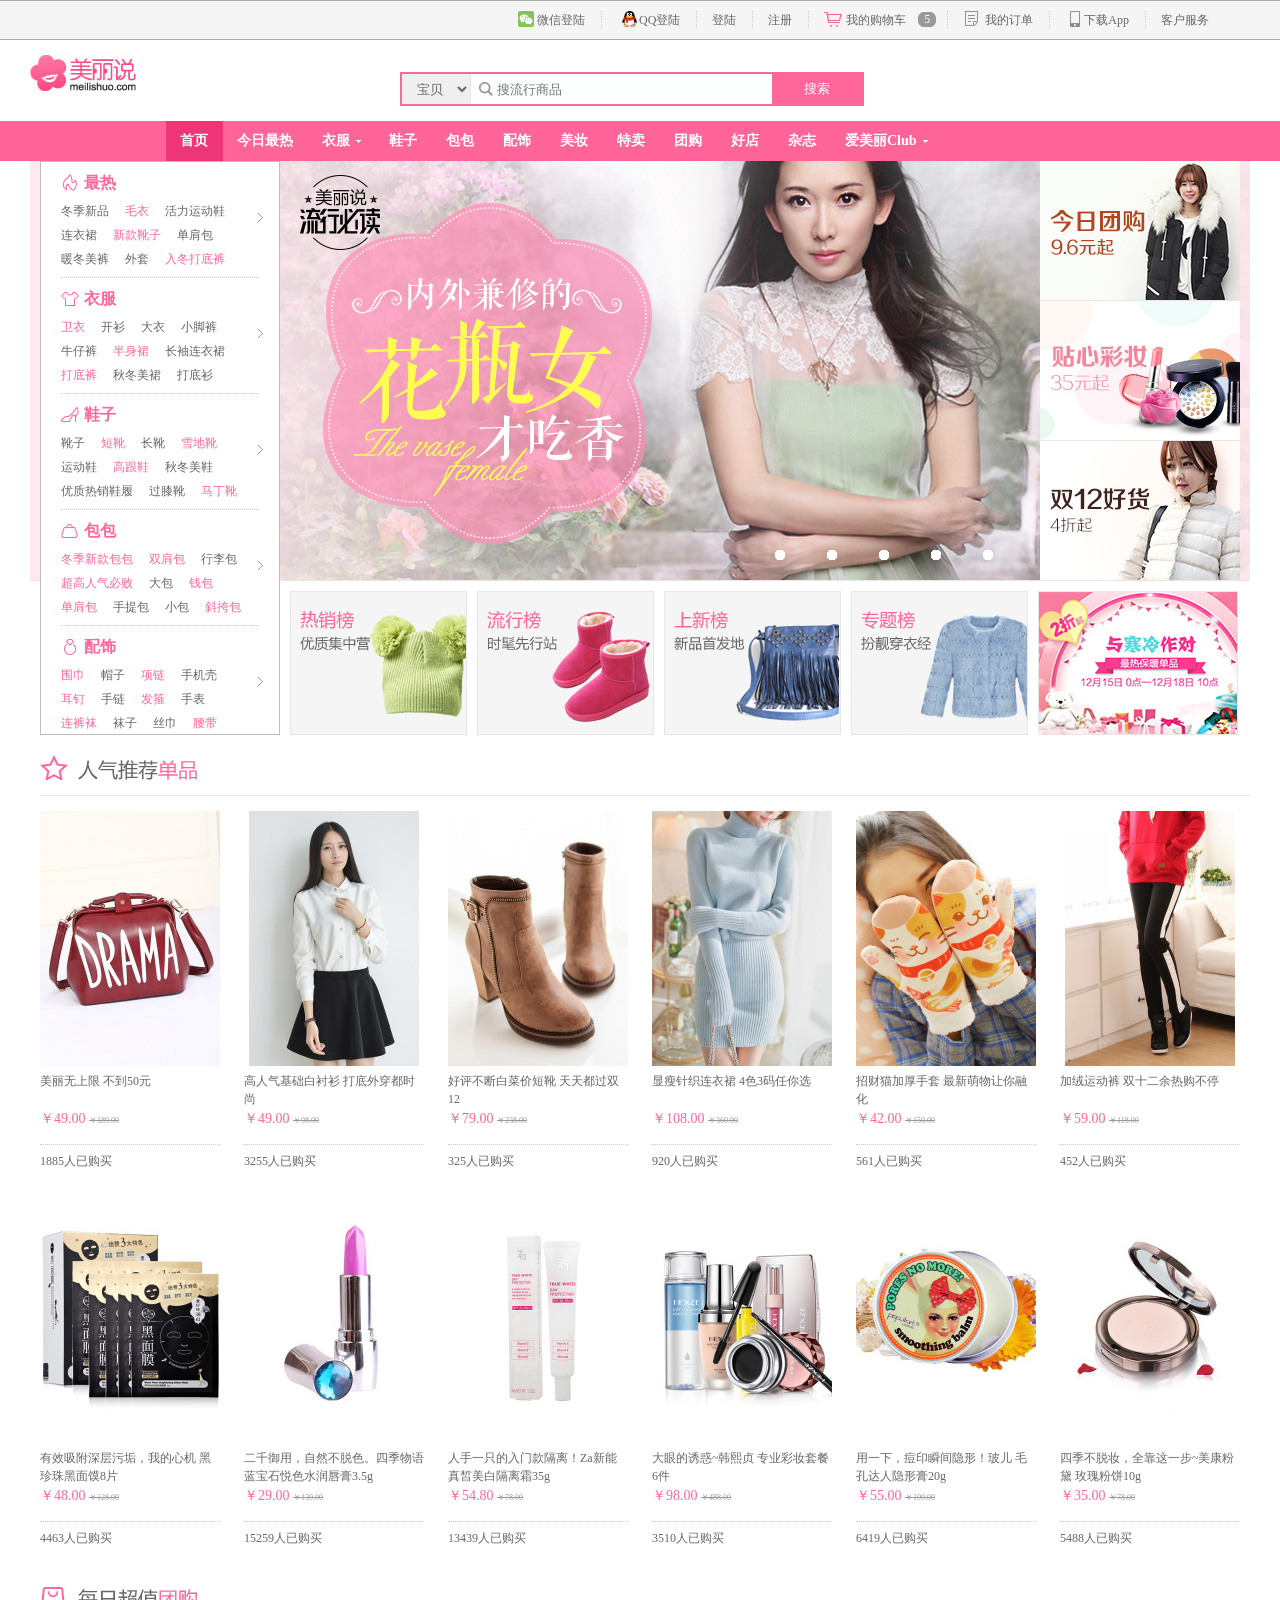
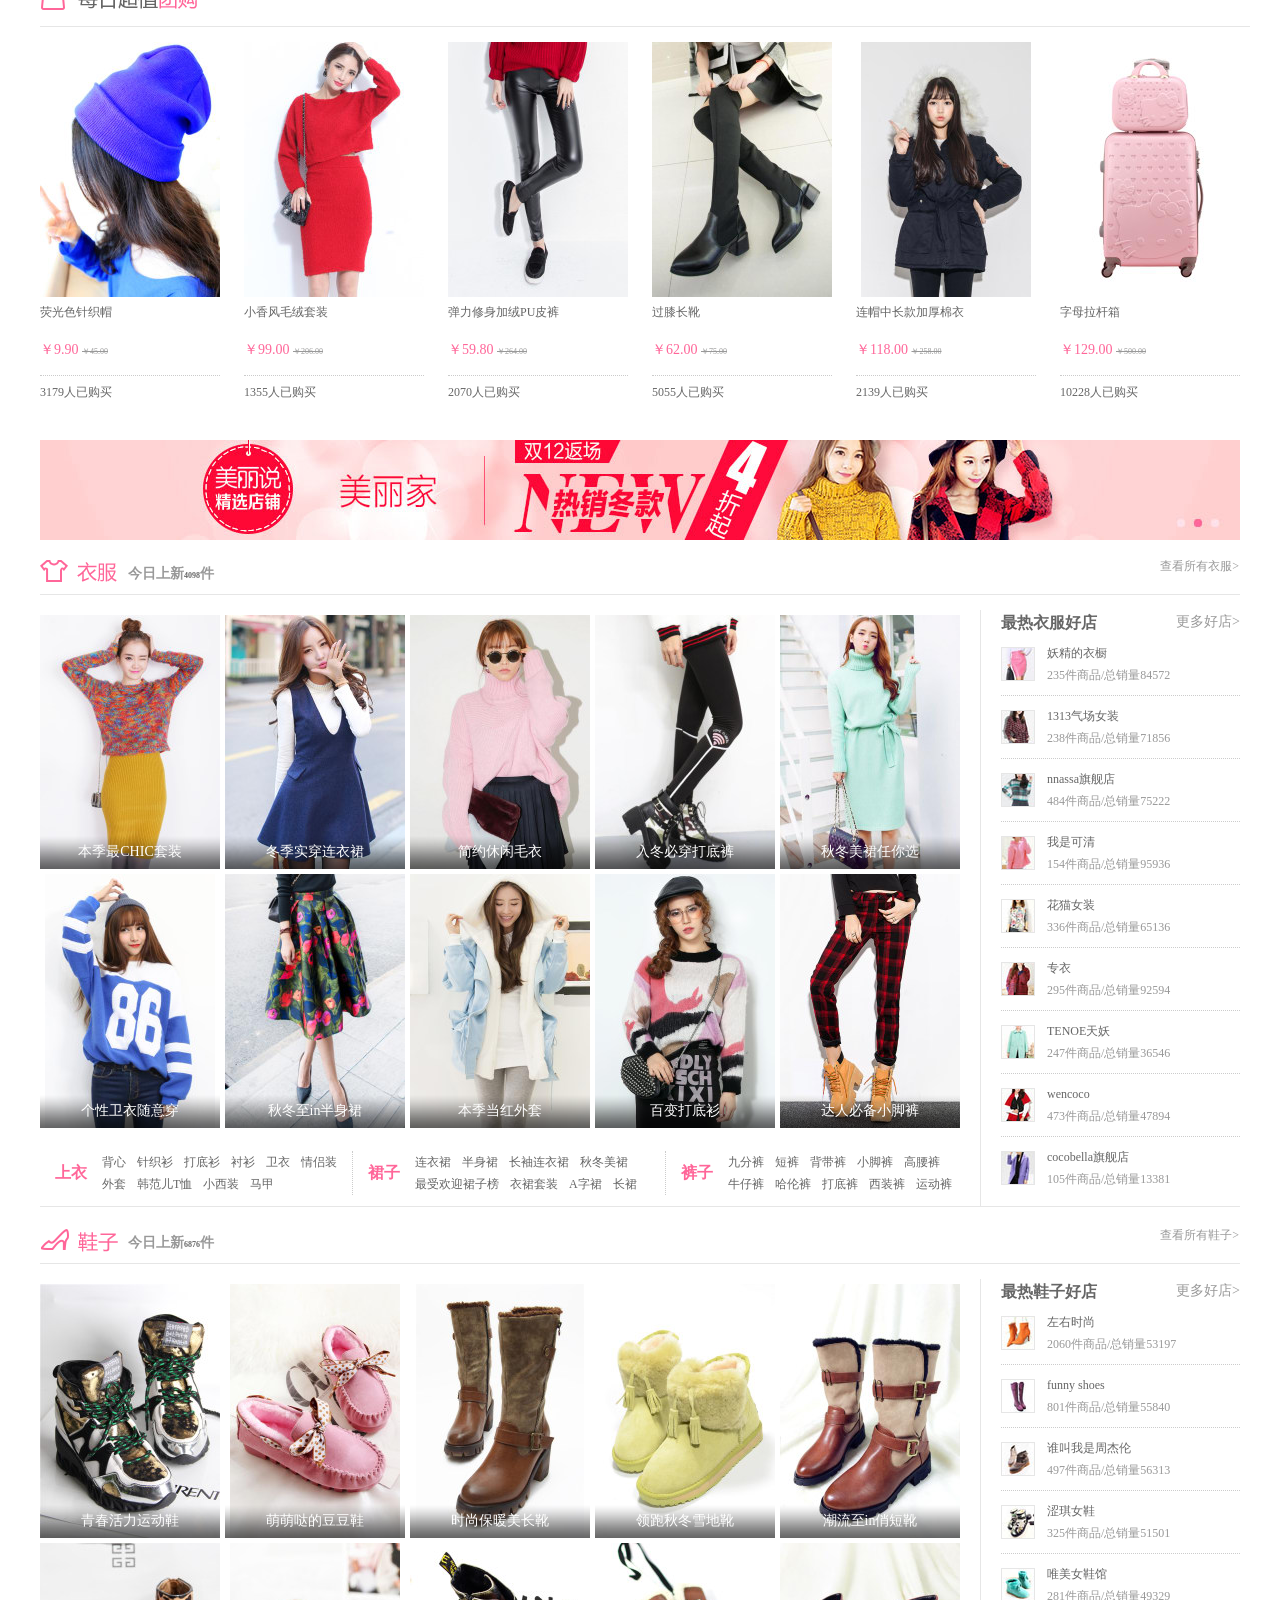
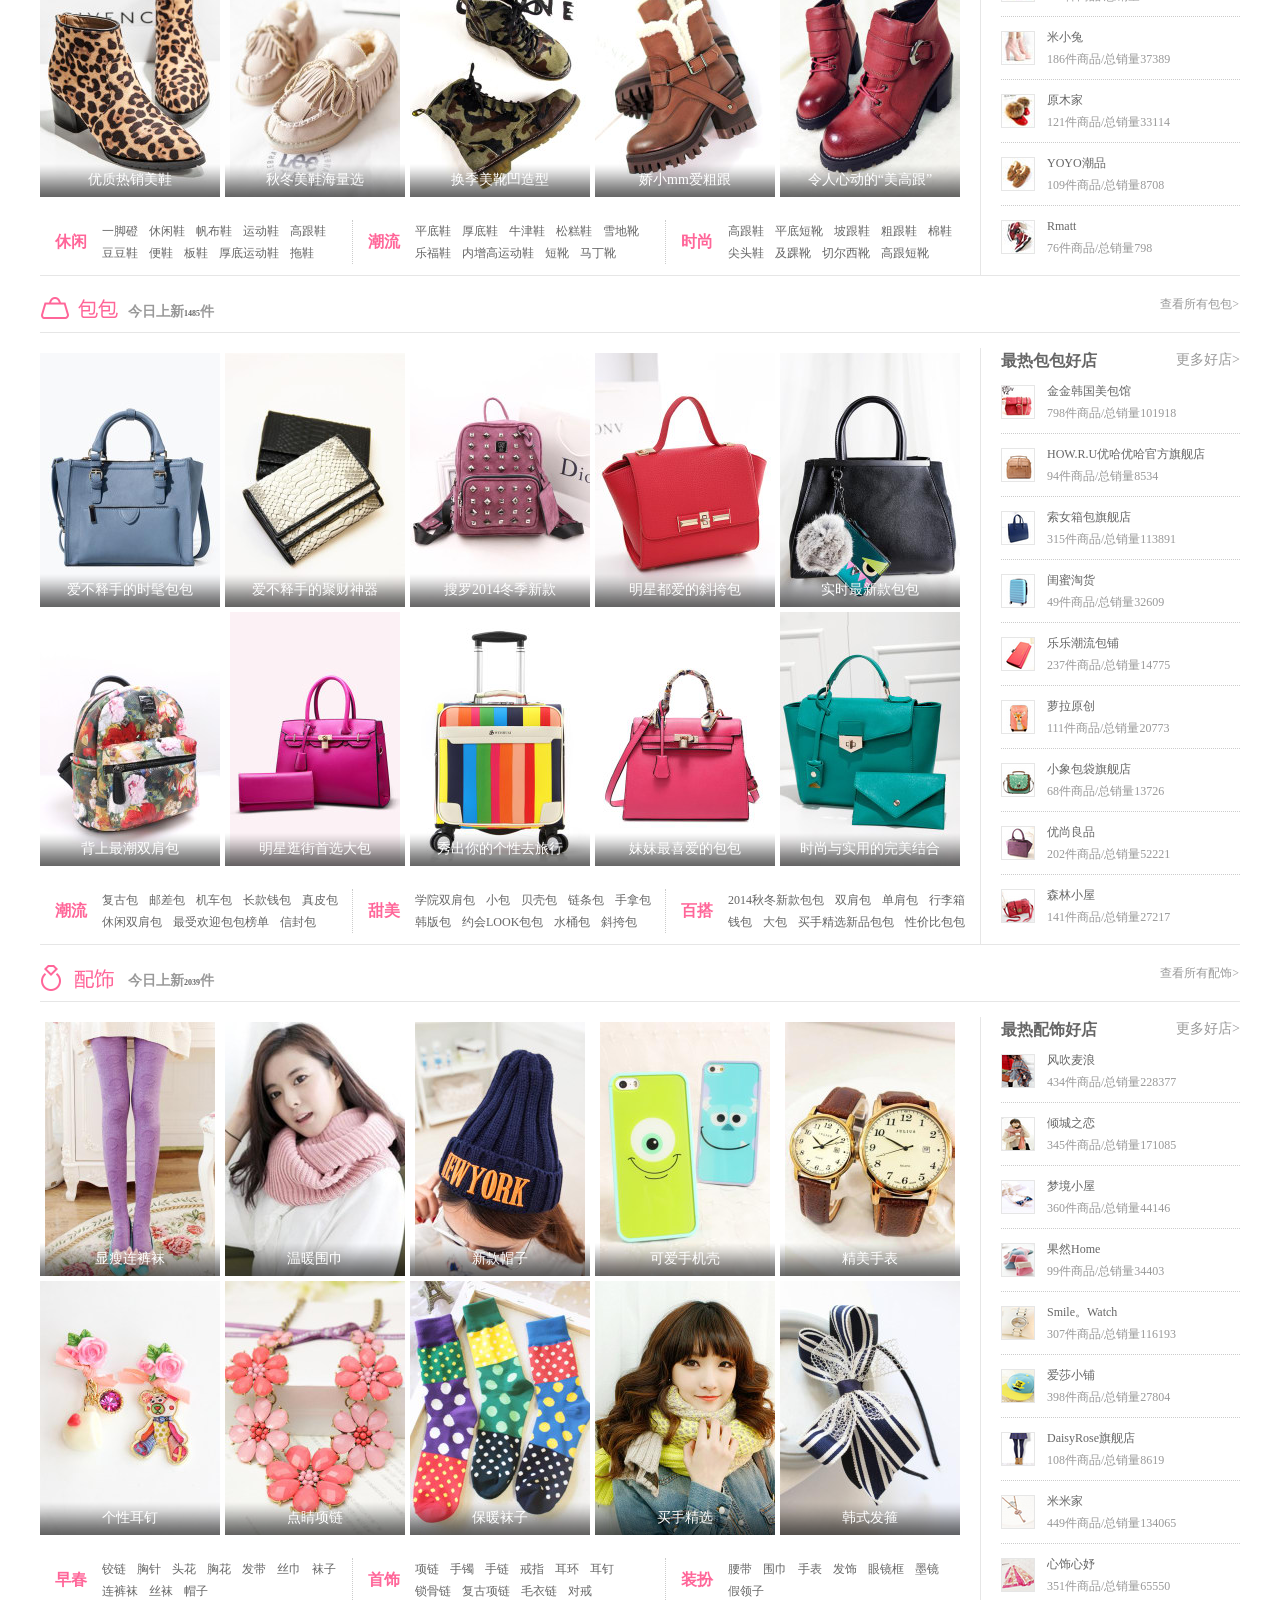
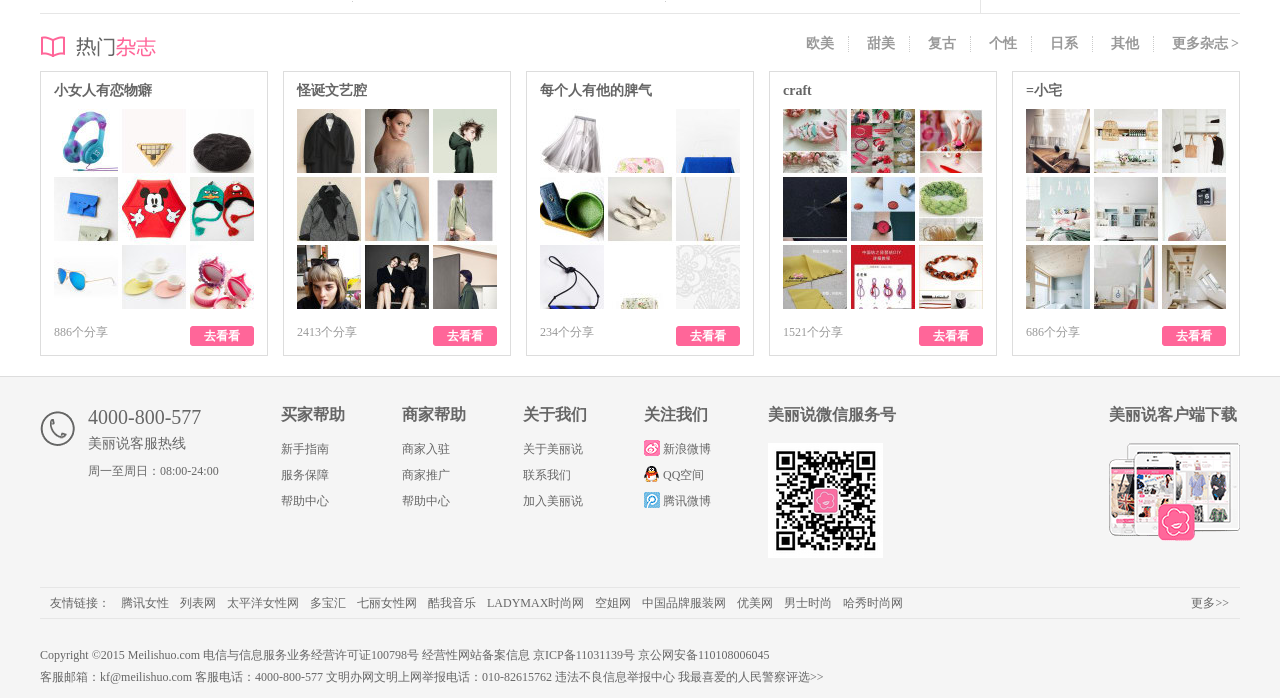
<file: web1/meilishuo/meilishuo.html>
<!DOCTYPE html>
<html lang="en">
<head>
	<meta charset="UTF-8">
	<title>美丽说</title>
	<link rel="stylesheet" type="text/css" href="css/base.css">
	<link rel="stylesheet" type="text/css" href="css/meilishuo.css">
</head>
<body>
	<div class="top_bg"></div>
	<div class="header clearfix">
		<div class="topNav_container">
			<ul class="nav_top"> 
				<li class="wechat">
					<a href="#">微信登陆</a>
				</li>
				<li class="qq">
					<a href="#">QQ登陆</a>
				</li>
				<li>
					<a href="#">登陆</a>
				</li>
				<li>
					<a href="#">注册</a>
				</li>
				<li class="shoppingCar">
					<a href="#">我的购物车</a>
					<div class="num">
						5
						<span class="door_l"></span>
						<span class="door_r"></span>
					</div>
				</li>
				<li class="file">
					<a href="#">我的订单</a>
				</li>
				<li class="phone">
					<a href="#">下载App</a>
				</li>
				<li class="last">
					<a href="#">客户服务</a>
				</li>
			</ul>
		</div>
		<h1 class="clearfix">
			<p>美丽说</p>
			<a class="logo" href="#">
				<img src="img2/logo.jpg" />
			</a>
			<div class="search">
				<form class="clearfix" action="" method="get">
					<select>
						<option selected>&nbsp;&nbsp;&nbsp;宝贝</option>
						<option>&nbsp;&nbsp;&nbsp;妈妈</option>
						<option>&nbsp;&nbsp;&nbsp;美妆</option>
					</select>
					<input class="searching" type="text" name="keyword" placeholder="搜流行商品" />
					<input type="submit" class="btn_s" value="搜索" />
				</form>
			</div>
		</h1>
		<div class="navBottom_container">
			<ul class="nav_bottom">
				<li>
					<a class="first" href="#">首页</a>
				</li>
				<li>
					<a href="#">今日最热</a>
				</li>
				<li class="pull">
					<a href="#">衣服</a>
					<i></i>
				</li>
				<li>
					<a href="#">鞋子</a>
				</li>
				<li>
					<a href="#">包包</a>
				</li>
				<li>
					<a href="#">配饰</a>
				</li>
				<li>
					<a href="#">美妆</a>
				</li>
				<li>
					<a href="#">特卖</a>
				</li>
				<li>
					<a href="#">团购</a>
				</li>
				<li>
					<a href="#">好店</a>
				</li>
				<li>
					<a href="#">杂志</a>
				</li>
				<li class="pull">
					<a href="#">爱美丽Club</a>
					<i></i>
				</li>
			</ul>
		</div>
	</div>
	<!-- top_bg header end -->
	<div class="main">
		<div class="main_show clearfix">
			<ul class="show_left">
				<li class="left_sel">
					<div class="left_sel_container clearfix">
						<h4 class="hot">最热</h4>
						<p>
							<a href="#">冬季新品</a>
							<a href="#" class="red">毛衣</a>
							<a href="#">活力运动鞋</a>
						</p>
						<p>
							<a href="#">连衣裙</a>
							<a href="#" class="red">新款靴子</a>
							<a href="#">单肩包</a>
						</p>
						<p>
							<a href="#">暖冬美裤</a>
							<a href="#">外套</a>
							<a href="#" class="red">入冬打底裤</a>
						</p>
						<i></i>
					</div>
					<ul class="hidden">
						<li>
							<h6>本季最in风尚</h6>
							<p>
								<a href="#">冬季新品</a>
								<a href="#">毛衣</a>
								<a href="#">连衣裙</a>
								<a href="#">时髦牛仔裤</a>
								<a href="#">卫衣</a>
							</p>
							<p>
								<a href="#">超人气套装</a>
								<a href="#">新款靴子</a>
								<a href="#">单肩包</a>
								<a href="#">暖冬美裤</a>
								<a href="#">活力运动鞋</a>
							</p>
							<p>
								<a href="#">唯美蕾丝</a>
								<a href="#">外套</a>
							</p>
						</li>
						<li>
							<h6>最受欢迎大集合</h6>
							<p>
								<a href="#">至in太空棉</a>
								<a href="#">入冬打底裤</a>
								<a href="#">甜美复古风</a>
								<a href="#">梦幻连衣裙</a>
							</p>
							<p>
								<a href="#">秀恩爱必备</a>
								<a href="#">吸睛透视</a>
								<a href="#">秀美肩利器</a>
								<a href="#">甜美小单鞋</a>
							</p>
						</li>
						<li>
							<h6>百变风格</h6>
							<p>
								<a href="#">萌妹的衣橱</a>
								<a href="#">窈窕淑女</a>
								<a href="#">甜美佳人</a>
								<a href="#">韩系style</a>
							</p>
							<p>
								<a href="#">魅惑恨天高</a>
								<a href="#">趣味不规则</a>
								<a href="#">美丽性感</a>
								<a href="#">优雅名媛</a>
							</p>
							<p>
								<a href="#">炫酷欧美风</a>
							</p>
						</li>
					</ul>
				</li>
				<li class="left_sel clearfix">
					<div class="left_sel_container clearfix">
						<h4 class="goods">衣服</h4>
						<p>
							<a href="#" class="red">卫衣</a>
							<a href="#">开衫</a>
							<a href="#">大衣</a>
							<a href="#">小脚裤</a>
						</p>
						<p>
							<a href="#">牛仔裤</a>
							<a href="#" class="red">半身裙</a>
							<a href="#">长袖连衣裙</a>
						</p>
						<p>
							<a href="#" class="red">打底裤</a>
							<a href="#">秋冬美裙</a>
							<a href="#">打底衫</a>
						</p>
						<i></i>
					</div>
					<ul class="hidden">
						<li>
							<h6>本季最in风尚</h6>
							<p>
								<a href="#">冬季新品</a>
								<a href="#">毛衣</a>
								<a href="#">连衣裙</a>
								<a href="#">时髦牛仔裤</a>
								<a href="#">卫衣</a>
							</p>
							<p>
								<a href="#">超人气套装</a>
								<a href="#">新款靴子</a>
								<a href="#">单肩包</a>
								<a href="#">暖冬美裤</a>
								<a href="#">活力运动鞋</a>
							</p>
							<p>
								<a href="#">唯美蕾丝</a>
								<a href="#">外套</a>
							</p>
						</li>
						<li>
							<h6>最受欢迎大集合</h6>
							<p>
								<a href="#">至in太空棉</a>
								<a href="#">入冬打底裤</a>
								<a href="#">甜美复古风</a>
								<a href="#">梦幻连衣裙</a>
							</p>
							<p>
								<a href="#">秀恩爱必备</a>
								<a href="#">吸睛透视</a>
								<a href="#">秀美肩利器</a>
								<a href="#">甜美小单鞋</a>
							</p>
						</li>
						<li>
							<h6>百变风格</h6>
							<p>
								<a href="#">萌妹的衣橱</a>
								<a href="#">窈窕淑女</a>
								<a href="#">甜美佳人</a>
								<a href="#">韩系style</a>
							</p>
							<p>
								<a href="#">魅惑恨天高</a>
								<a href="#">趣味不规则</a>
								<a href="#">美丽性感</a>
								<a href="#">优雅名媛</a>
							</p>
							<p>
								<a href="#">炫酷欧美风</a>
							</p>
						</li>
					</ul>
				</li>
				<li class="left_sel clearfix">
					<div class="left_sel_container clearfix">
						<h4 class="shoe">鞋子</h4>
						<p>
							<a href="#">靴子</a>
							<a href="#" class="red">短靴</a>
							<a href="#">长靴</a>
							<a href="#" class="red">雪地靴</a>
						</p>
						<p>
							<a href="#">运动鞋</a>
							<a href="#" class="red">高跟鞋</a>
							<a href="#">秋冬美鞋</a>
						</p>
						<p>
							<a href="#">优质热销鞋履</a>
							<a href="#">过膝靴</a>
							<a href="#" class="red">马丁靴</a>
						</p>
						<i></i>
					</div>
					<ul class="hidden">
						<li>
							<h6>本季最in风尚</h6>
							<p>
								<a href="#">冬季新品</a>
								<a href="#">毛衣</a>
								<a href="#">连衣裙</a>
								<a href="#">时髦牛仔裤</a>
								<a href="#">卫衣</a>
							</p>
							<p>
								<a href="#">超人气套装</a>
								<a href="#">新款靴子</a>
								<a href="#">单肩包</a>
								<a href="#">暖冬美裤</a>
								<a href="#">活力运动鞋</a>
							</p>
							<p>
								<a href="#">唯美蕾丝</a>
								<a href="#">外套</a>
							</p>
						</li>
						<li>
							<h6>最受欢迎大集合</h6>
							<p>
								<a href="#">至in太空棉</a>
								<a href="#">入冬打底裤</a>
								<a href="#">甜美复古风</a>
								<a href="#">梦幻连衣裙</a>
							</p>
							<p>
								<a href="#">秀恩爱必备</a>
								<a href="#">吸睛透视</a>
								<a href="#">秀美肩利器</a>
								<a href="#">甜美小单鞋</a>
							</p>
						</li>
						<li>
							<h6>百变风格</h6>
							<p>
								<a href="#">萌妹的衣橱</a>
								<a href="#">窈窕淑女</a>
								<a href="#">甜美佳人</a>
								<a href="#">韩系style</a>
							</p>
							<p>
								<a href="#">魅惑恨天高</a>
								<a href="#">趣味不规则</a>
								<a href="#">美丽性感</a>
								<a href="#">优雅名媛</a>
							</p>
							<p>
								<a href="#">炫酷欧美风</a>
							</p>
						</li>
					</ul>
				</li>
				<li class="left_sel clearfix">
					<div class="left_sel_container clearfix">
						<h4 class="bag">包包</h4>
						<p>
							<a href="#" class="red">冬季新款包包</a>
							<a href="#" class="red">双肩包</a>
							<a href="#">行李包</a>
						</p>
						<p>
							<a href="#" class="red"潮包>超高人气必败</a>
							<a href="#">大包</a>
							<a href="#" class="red">钱包</a>
						</p>
						<p>
							<a href="#" class="red">单肩包</a>
							<a href="#">手提包</a>
							<a href="#">小包</a>
							<a href="#" class="red">斜挎包</a>
						</p>
						<i></i>
					</div>
					<ul class="hidden">
						<li>
							<h6>本季最in风尚</h6>
							<p>
								<a href="#">冬季新品</a>
								<a href="#">毛衣</a>
								<a href="#">连衣裙</a>
								<a href="#">时髦牛仔裤</a>
								<a href="#">卫衣</a>
							</p>
							<p>
								<a href="#">超人气套装</a>
								<a href="#">新款靴子</a>
								<a href="#">单肩包</a>
								<a href="#">暖冬美裤</a>
								<a href="#">活力运动鞋</a>
							</p>
							<p>
								<a href="#">唯美蕾丝</a>
								<a href="#">外套</a>
							</p>
						</li>
						<li>
							<h6>最受欢迎大集合</h6>
							<p>
								<a href="#">至in太空棉</a>
								<a href="#">入冬打底裤</a>
								<a href="#">甜美复古风</a>
								<a href="#">梦幻连衣裙</a>
							</p>
							<p>
								<a href="#">秀恩爱必备</a>
								<a href="#">吸睛透视</a>
								<a href="#">秀美肩利器</a>
								<a href="#">甜美小单鞋</a>
							</p>
						</li>
						<li>
							<h6>百变风格</h6>
							<p>
								<a href="#">萌妹的衣橱</a>
								<a href="#">窈窕淑女</a>
								<a href="#">甜美佳人</a>
								<a href="#">韩系style</a>
							</p>
							<p>
								<a href="#">魅惑恨天高</a>
								<a href="#">趣味不规则</a>
								<a href="#">美丽性感</a>
								<a href="#">优雅名媛</a>
							</p>
							<p>
								<a href="#">炫酷欧美风</a>
							</p>
						</li>
					</ul>
				</li>
				<li class="left_sel last clearfix">
					<div class="left_sel_container clearfix">
						<h4 class="diamond">配饰</h4>
						<p>
							<a href="#" class="red">围巾</a>
							<a href="#">帽子</a>
							<a href="#" class="red">项链</a>
							<a href="#">手机壳</a>
						</p>
						<p>
							<a href="#" class="red">耳钉</a>
							<a href="#">手链</a>
							<a href="#" class="red">发箍</a>
							<a href="#">手表</a>
						</p>
						<p>
							<a href="#" class="red">连裤袜</a>
							<a href="#">袜子</a>
							<a href="#">丝巾</a>
							<a href="#" class="red">腰带</a>
						</p>
						<i></i>
					</div>
					<ul class="hidden">
						<li>
							<h6>本季最in风尚</h6>
							<p>
								<a href="#">冬季新品</a>
								<a href="#">毛衣</a>
								<a href="#">连衣裙</a>
								<a href="#">时髦牛仔裤</a>
								<a href="#">卫衣</a>
							</p>
							<p>
								<a href="#">超人气套装</a>
								<a href="#">新款靴子</a>
								<a href="#">单肩包</a>
								<a href="#">暖冬美裤</a>
								<a href="#">活力运动鞋</a>
							</p>
							<p>
								<a href="#">唯美蕾丝</a>
								<a href="#">外套</a>
							</p>
						</li>
						<li>
							<h6>最受欢迎大集合</h6>
							<p>
								<a href="#">至in太空棉</a>
								<a href="#">入冬打底裤</a>
								<a href="#">甜美复古风</a>
								<a href="#">梦幻连衣裙</a>
							</p>
							<p>
								<a href="#">秀恩爱必备</a>
								<a href="#">吸睛透视</a>
								<a href="#">秀美肩利器</a>
								<a href="#">甜美小单鞋</a>
							</p>
						</li>
						<li>
							<h6>百变风格</h6>
							<p>
								<a href="#">萌妹的衣橱</a>
								<a href="#">窈窕淑女</a>
								<a href="#">甜美佳人</a>
								<a href="#">韩系style</a>
							</p>
							<p>
								<a href="#">魅惑恨天高</a>
								<a href="#">趣味不规则</a>
								<a href="#">美丽性感</a>
								<a href="#">优雅名媛</a>
							</p>
							<p>
								<a href="#">炫酷欧美风</a>
							</p>
						</li>
					</ul>
				</li>
			</ul>
			
			<div class="show_right">
				<div class="right_top clearfix">
					<div class="scroll">
						<a href="#">
							<img src="img2/60a7aa26a36bc094eefbfe44a067_2000_420.ch.jpg" />
						</a>
						<div class="point_container">
							<a href="#" class="point"></a>
							<a href="#" class="point"></a>
							<a href="#" class="point"></a>
							<a href="#" class="point"></a>
							<a href="#" class="point"></a>
						</div>
					</div>
					<ul class="m_top_r">
						<li>
							<a href="#">
								<img src="img2/5f8663325e2869e65bf2722db221_200_139.cg.jpg" />
							</a>
						</li>
						<li>
							<a href="#">
								<img src="img2/c8ef6839d95786830ebf46c5d7b6_200_139.cf.jpg" />
							</a>
						</li>
						<li>
							<a href="#">
								<img src="img2/63ca018fb1b5a17a64118d45df5a_200_139.cf.jpg" />
							</a>
						</li>
					</ul>
				</div>
				<ul class="right_bottom clearfix">
					<li>
						<a href="#">
							<img src="img2/e4563da0edb81d3d0e558306a5e8_175_142.cg.jpg" />
						</a>
					</li>
					<li>
						<a href="#">
							<img src="img2/f878a1fea7aa29e493bdaad44324_175_142.cf.jpg" />
						</a>
					</li>
					<li>
						<a href="#">
							<img src="img2/134808f537c26dcdb9faf67662b6_175_142.cg.jpg" />
						</a>
					</li>
					<li>
						<a href="#">
							<img src="img2/7a2b7f45d813c0ccbe840e086c87_175_142.cf.jpg" />
						</a>
					</li>
					<li class="last">
						<a href="#">
							<img src="img2/98495ea9f28135426810ac6c263b_198_142.ch.jpg" />
						</a>
					</li>
				</ul>
			</div>
		</div>
		<!-- main_show end -->
		<div class="main_hot">
			<h2><a href="#"></a></h2>
			<ul class="listContainer clearfix">
				<li>
					<a class="pic" href="#">
						<img src="img2/267778da94332bcf9572ededaddc_640_900.cf.jpg_d3639f8a_s2_180_255.jpg" />
					</a>
					<p class="name"><a href="#">美丽无上限 不到50元</a></p>
					<p class="price">
						￥49.00
						<span>￥189.00</span>
					</p>
					<p class="buyNow">1885人已购买</p>
				</li>
				<li>
					<a class="pic" href="#">
						<img src="img2/675d4d54bc96d9b6892336bc6d6f_650_975.cc.jpg_37369464_s2_180_255.jpg" />
					</a>
					<p class="name"><a href="#">高人气基础白衬衫 打底外穿都时尚</a></p>
					<p class="price">
						￥49.00
						<span>￥98.00</span>
					</p>
					<p class="buyNow">3255人已购买</p>
				</li>
				<li>
					<a class="pic" href="#">
						<img src="img2/8a6098460645ded183aa1a6d9077_640_900.cf.jpg_ab011515_s2_180_255.jpg" />
					</a>
					<p class="name"><a href="#">好评不断白菜价短靴 天天都过双12</a></p>
					<p class="price">
						￥79.00
						<span>￥238.00</span>
					</p>
					<p class="buyNow">325人已购买</p>
				</li>
				<li>
					<a class="pic" href="#">
						<img src="img2/f031452afdfc8488b04bdc06d649_640_900.cg.jpg_c289ef4d_s2_180_255.jpg" />
					</a>
					<p class="name"><a href="#">显瘦针织连衣裙 4色3码任你选</a></p>
					<p class="price">
						￥108.00
						<span>￥360.00</span>
					</p>
					<p class="buyNow">920人已购买</p>
				</li>
				<li>
					<a class="pic" href="#">
						<img src="img2/2f7f7de25e1a2d8f34b3d98299fa_640_900.cc.jpg_0e8a693f_s2_180_255.jpg" />
					</a>
					<p class="name"><a href="#">招财猫加厚手套 最新萌物让你融化</a></p>
					<p class="price">
						￥42.00
						<span>￥150.00</span>
					</p>
					<p class="buyNow">561人已购买</p>
				</li>
				<li>
					<a class="pic" href="#">
						<img src="img2/522931625b5df7051f90c157b36c_640_960.cg.jpg_f8771cbf_s2_180_255.jpg" />
					</a>
					<p class="name"><a href="#">加绒运动裤 双十二余热购不停</a></p>
					<p class="price">
						￥59.00
						<span>￥118.00</span>
					</p>
					<p class="buyNow">452人已购买</p>
				</li>
				<!-- listContainer line1 end -->
				<li>
					<a class="pic" href="#">
						<img src="img2/7dc62984bdb80bdb0aa665812f55_640_900.c8.jpg_c0c5c696_s2_180_255.jpg" />
					</a>
					<p class="name"><a href="#">有效吸附深层污垢，我的心机 黑珍珠黑面馍8片</a></p>
					<p class="price">
						￥48.00
						<span>￥128.00</span>
					</p>
					<p class="buyNow">4463人已购买</p>
				</li>
				<li>
					<a class="pic" href="#">
						<img src="img2/7b52f050ad604f8eecc682aaec32_640_900.c6.jpg_4a2267ea_s2_180_255.jpg" />
					</a>
					<p class="name"><a href="#">二千御用，自然不脱色。四季物语蓝宝石悦色水润唇膏3.5g</a></p>
					<p class="price">
						￥29.00
						<span>￥139.00</span>
					</p>
					<p class="buyNow">15259人已购买</p>
				</li>
				<li>
					<a class="pic" href="#">
						<img src="img2/c95fb4423a3bb24b94a87b281544_640_832.cf.jpg_21edab6f_s2_180_255.jpg" />
					</a>
					<p class="name"><a href="#">人手一只的入门款隔离！Za新能真皙美白隔离霜35g</a></p>
					<p class="price">
						￥54.80
						<span>￥78.00</span>
					</p>
					<p class="buyNow">13439人已购买</p>
				</li>
				<li>
					<a class="pic" href="#">
						<img src="img2/e73ca368bee3a640c89e82c6e7c8_640_900.c8.jpg_aa2c3c34_s2_180_255.jpg" />
					</a>
					<p class="name"><a href="#">大眼的诱惑~韩熙贞 专业彩妆套餐6件</a></p>
					<p class="price">
						￥98.00
						<span>￥488.00</span>
					</p>
					<p class="buyNow">3510人已购买</p>
				</li>
				<li>
					<a class="pic" href="#">
						<img src="img2/8f189f9cfbbd144f9a229819ff17_640_900.cc.jpg_29725157_s2_180_255.jpg" />
					</a>
					<p class="name"><a href="#">用一下，痘印瞬间隐形！玻儿 毛孔达人隐形膏20g</a></p>
					<p class="price">
						￥55.00
						<span>￥109.00</span>
					</p>
					<p class="buyNow">6419人已购买</p>
				</li>
				<li>
					<a class="pic" href="#">
						<img src="img2/c9aff7dc940bb716c66fddd0cc01_640_832.cf.jpg_f4023743_s2_180_255.jpg" />
					</a>
					<p class="name"><a href="#">四季不脱妆，全靠这一步~美康粉黛 玫瑰粉饼10g</a></p>
					<p class="price">
						￥35.00
						<span>￥78.00</span>
					</p>
					<p class="buyNow">5488人已购买</p>
				</li>
			</ul>
			<!-- listContainer line2 end -->
		</div>
		<!-- main_hot end -->
		<div class="main_day">
			<h2><a href="#"></a></h2>
			<ul class="listContainer clearfix">
				<li>
					<a class="pic" href="#">
						<img src="img2/ffaf5416e4ecb51f79413b20fd4e_640_832.cc.jpg_04e0a2b5_s2_180_255.jpg" />
					</a>
					<p class="name"><a href="#">荧光色针织帽</a></p>
					<p class="price">
						￥9.90
						<span>￥45.00</span>
					</p>
					<p class="buyNow">3179人已购买</p>
				</li>
				<li>
					<a class="pic" href="#">
						<img src="img2/ff591cdb463fd28af5af2fef6001_640_900.ch.jpg_ae011f38_s2_180_255.jpg" />
					</a>
					<p class="name"><a href="#">小香风毛绒套装</a></p>
					<p class="price">
						￥99.00
						<span>￥206.00</span>
					</p>
					<p class="buyNow">1355人已购买</p>
				</li>
				<li>
					<a class="pic" href="#">
						<img src="img2/bf38eea4d89c4483b46afca76e97_640_900.ch.jpg_01e9db14_s2_180_255.jpg" />
					</a>
					<p class="name"><a href="#">弹力修身加绒PU皮裤</a></p>
					<p class="price">
						￥59.80
						<span>￥264.00</span>
					</p>
					<p class="buyNow">2070人已购买</p>
				</li>
				<li>
					<a class="pic" href="#">
						<img src="img2/0ee115d65a61831c540e5630c3d2_640_842.cg.jpg_7b7865d4_s2_180_255.jpg" />
					</a>
					<p class="name"><a href="#">过膝长靴</a></p>
					<p class="price">
						￥62.00
						<span>￥75.00</span>
					</p>
					<p class="buyNow">5055人已购买</p>
				</li>
				<li>
					<a class="pic" href="#">
						<img src="img2/f70cf473e26bf57d33f28ee04cfe_640_960.cg.jpg_28bebea1_s2_180_255.jpg" />
					</a>
					<p class="name"><a href="#">连帽中长款加厚棉衣</a></p>
					<p class="price">
						￥118.00
						<span>￥258.00</span>
					</p>
					<p class="buyNow">2139人已购买</p>
				</li>
				<li>
					<a class="pic" href="#">
						<img src="img2/bfe6da839a60eac1e20bb4f79b5f_640_900.ch.jpg_ee608ff2_s2_180_255.jpg" />
					</a>
					<p class="name"><a href="#">字母拉杆箱</a></p>
					<p class="price">
						￥129.00
						<span>￥500.00</span>
					</p>
					<p class="buyNow">10228人已购买</p>
				</li>
			</ul>
		</div>
		<!-- main_day end -->
		<div class="mid_ad">
			<a href="#">
				<img src="img2/mid_ad.jpg" />
			</a>
		</div>
		<!-- mid_ad end -->
		<div class="main_goods">
			<div class="h_container">
				<h2 class="clearfix">
					<a href="#"></a>
					<p>今日上新<b>4098</b>件</p>
				</h2>
				<a class="all" href="#">查看所有衣服&gt;</a>
			</div>
			<!-- h_container end -->
			<div class="goods_container clearfix">
				<div class="goods_left">
					<ul class="clearfix c_l_t">
						<li>
							<a href="#">
								<img src="img2/5c2dbdcd82fcfb396e692b67eca4_1900_2660.cg.jpg_ebe3f1d5_s2_180_255.jpg" />
							</a>
							<a class="name" href="#">本季最CHIC套装</a>
						</li>
						<li>
							<a href="#">
								<img src="img2/3c6fca87a553f63306f30e80c3bb_640_900.cf.jpg_96bc3895_s2_180_255.jpg" />
							</a>
							<a class="name" href="#">冬季实穿连衣裙</a>
						</li>
						<li>
							<a href="#">
								<img src="img2/5580b1f22ab0f476a48910f26e66_640_900.cg.jpg_17afab7e_s2_180_255.jpg" />
							</a>
							<a class="name" href="#">简约休闲毛衣</a>
						</li>
						<li>
							<a href="#">
								<img src="img2/da92c7b5790bef01145a5435d1e0_445_628.cf.jpg_176ae555_s2_180_255.jpg" />
							</a>
							<a class="name" href="#">入冬必穿打底裤</a>
						</li>
						<li>
							<a href="#">
								<img src="img2/605e8673b7f79df6cd1fcaa483bd_502_709.ch.jpg_da623016_s2_180_255.jpg" />
							</a>
							<a class="name" href="#">秋冬美裙任你选</a>
						</li>
						<li>
							<a href="#">
								<img src="img2/9c52c46ef5d38bfbae3d17955881_640_960.cf.jpg_24a91126_s2_180_255.jpg" />
							</a>
							<a class="name" href="#">个性卫衣随意穿</a>
						</li>
						<li>
							<a href="#">
								<img src="img2/890b90be0dc39883466701c10893_1216_1715.cg.jpg_be1cb02b_s2_180_255.jpg" />
							</a>
							<a class="name" href="#">秋冬至in半身裙</a>
						</li>
						<li>
							<a href="#">
								<img src="img2/ffd169a276c793a7990ece46e71b_640_832.ch.jpg_8597ae33_s2_180_255.jpg" />
							</a>
							<a class="name" href="#">本季当红外套</a>
						</li>
						<li>
							<a href="#">
								<img src="img2/1583b77dfe31af933eeff13da4bf_640_900.ch.jpg_d2948eed_s2_180_255.jpg" />
							</a>
							<a class="name" href="#">百变打底衫</a>
						</li>
						<li>
							<a href="#">
								<img src="img2/fdf308da705c2d7e3f9134c0fb60_640_900.ch.jpg_ea113416_s2_180_255.jpg" />
							</a>
							<a class="name" href="#">达人必备小脚裤</a>
						</li>
					</ul>
					<ul class="c_l_b">
						<li class="clearfix">
							<h5>上衣</h5>
							<p class="clearfix">
								<a href="#">背心</a>
								<a href="#">针织衫</a>
								<a href="#">打底衫</a>
								<a href="#">衬衫</a>
								<a href="#">卫衣</a>
								<a href="#">情侣装</a>
								<a href="#">外套</a>
								<a href="#">韩范儿T恤</a>
								<a href="#">小西装</a>
								<a href="#">马甲</a>
							</p>
						</li>
						<li class="clearfix">
							<h5>裙子</h5>
							<p class="clearfix">
								<a href="#">连衣裙</a>
								<a href="#">半身裙</a>
								<a href="#">长袖连衣裙</a>
								<a href="#">秋冬美裙</a>
								<a href="#">最受欢迎裙子榜</a>
								<a href="#">衣裙套装</a>
								<a href="#">A字裙</a>
								<a href="#">长裙</a>
							</p>
						</li>
						<li class="last clearfix">
							<h5>裤子</h5>
							<p class="clearfix">
								<a href="#">九分裤</a>
								<a href="#">短裤</a>
								<a href="#">背带裤</a>
								<a href="#">小脚裤</a>
								<a href="#">高腰裤</a>
								<a href="#">牛仔裤</a>
								<a href="#">哈伦裤</a>
								<a href="#">打底裤</a>
								<a href="#">西装裤</a>
								<a href="#">运动裤</a>
							</p>
						</li>
					</ul>
				</div>
				<!-- goods_left end -->
				<div class="goods_right clearfix">
					<h5>
						最热衣服好店
						<a href="#">更多好店&gt;</a>
					</h5>
					<ul class="right_list clearfix">
						<li>
							<a class="img" href="#">
								<img src="img2/right_1.jpg" />
							</a>
							<div>
								<a href="#" class="name">妖精的衣橱</a>
								<p class="num">235件商品/总销量84572</p>
							</div>
						</li>
						<li>
							<a class="img" href="#">
								<img src="img2/right_2.jpg" />
							</a>
							<div>
								<a href="#" class="name">1313气场女装</a>
								<p class="num">238件商品/总销量71856</p>
							</div>
						</li>
						<li>
							<a class="img" href="#">
								<img src="img2/right_3.jpg" />
							</a>
							<div>
								<a href="#" class="name">nnassa旗舰店</a>
								<p class="num">484件商品/总销量75222</p>
							</div>
						</li>
						<li>
							<a class="img" href="#">
								<img src="img2/right_4.jpg" />
							</a>
							<div>
								<a href="#" class="name">我是可清</a>
								<p class="num">154件商品/总销量95936</p>
							</div>
						</li>
						<li>
							<a class="img" href="#">
								<img src="img2/right_5.jpg" />
							</a>
							<div>
								<a href="#" class="name">花猫女装</a>
								<p class="num">336件商品/总销量65136</p>
							</div>
						</li>
						<li>
							<a class="img" href="#">
								<img src="img2/right_6.jpg" />
							</a>
							<div>
								<a href="#" class="name">专衣</a>
								<p class="num">295件商品/总销量92594</p>
							</div>
						</li>
						<li>
							<a class="img" href="#">
								<img src="img2/right_7.jpg" />
							</a>
							<div>
								<a href="#" class="name">TENOE天妖</a>
								<p class="num">247件商品/总销量36546</p>
							</div>
						</li>
						<li>
							<a class="img" href="#">
								<img src="img2/right_8.jpg" />
							</a>
							<div>
								<a href="#" class="name">wencoco</a>
								<p class="num">473件商品/总销量47894</p>
							</div>
						</li>
						<li class="last">
							<a class="img" href="#">
								<img src="img2/right_9.jpg" />
							</a>
							<div>
								<a href="#" class="name">cocobella旗舰店</a>
								<p class="num">105件商品/总销量13381</p>
							</div>
						</li>
					</ul>
				</div>
				<!-- goods_right end -->
			</div>
		</div>
		<!-- main_goods end -->
		<div class="main_goods shoes">
			<div class="h_container">
				<h2 class="clearfix">
					<a href="#"></a>
					<p>今日上新<b>6876</b>件</p>
				</h2>
				<a class="all" href="#">查看所有鞋子&gt;</a>
			</div>
			<!-- h_container end -->
			<div class="goods_container clearfix">
				<div class="goods_left">
					<ul class="clearfix c_l_t">
						<li>
							<a href="#">
								<img src="img2/a0551a3ae3fbb1c7023dfcc8c4fa_640_900.cg.jpg_39c9e2b8_s2_180_255.jpg" />
							</a>
							<a class="name" href="#">青春活力运动鞋</a>
						</li>
						<li>
							<a href="#">
								<img src="img2/ed0f7873c7a37b45d74eb5099eb3_640_960.cg.jpg_1d23e04d_s2_180_255.jpg" />
							</a>
							<a class="name" href="#">萌萌哒的豆豆鞋</a>
						</li>
						<li>
							<a href="#">
								<img src="img2/8fbaf4428e309073e20067b9b286_640_970.ch.jpg_96dd5903_s2_180_255.jpg" />
							</a>
							<a class="name" href="#">时尚保暖美长靴</a>
						</li>
						<li>
							<a href="#">
								<img src="img2/7417473c0ff95e16ccc511652ad5_640_900.cc.jpg_0091c1a0_s2_180_255.jpg" />
							</a>
							<a class="name" href="#">领跑秋冬雪地靴</a>
						</li>
						<li>
							<a href="#">
								<img src="img2/799618c485f69b58a78f5ddf350a_640_900.cg.jpg_f5becd2e_s2_180_255.jpg" />
							</a>
							<a class="name" href="#">潮流至in俏短靴</a>
						</li>
						<li>
							<a href="#">
								<img src="img2/ee5e00fd4055ef4dcb33d8047371_640_832.ch.jpg_6a3f3fb9_s2_180_255.jpg" />
							</a>
							<a class="name" href="#">优质热销美鞋</a>
						</li>
						<li>
							<a href="#">
								<img src="img2/e4879a37946dca6e59c5426522a9_640_960.ch.jpg_b4669978_s2_180_255.jpg" />
							</a>
							<a class="name" href="#">秋冬美鞋海量选</a>
						</li>
						<li>
							<a href="#">
								<img src="img2/2bb5a55edafe8bf25fd9d49a9c40_714_1000.ch.jpg_23b89cb3_s2_180_255.jpg" />
							</a>
							<a class="name" href="#">换季美靴凹造型</a>
						</li>
						<li>
							<a href="#">
								<img src="img2/becad60780be065f9dfe25a80ac5_640_900.cg.jpg_97b3e1c8_s2_180_255.jpg" />
							</a>
							<a class="name" href="#">娇小mm爱粗跟</a>
						</li>
						<li>
							<a href="#">
								<img src="img2/04c683edaa29159503c397c6a4d0_640_900.cc.jpg_48d0c85c_s2_180_255.jpg" />
							</a>
							<a class="name" href="#">令人心动的“美高跟”</a>
						</li>
					</ul>
					<ul class="c_l_b">
						<li class="clearfix">
							<h5>休闲</h5>
							<p class="clearfix">
								<a href="#">一脚磴</a>
								<a href="#">休闲鞋</a>
								<a href="#">帆布鞋</a>
								<a href="#">运动鞋</a>
								<a href="#">高跟鞋</a>
								<a href="#">豆豆鞋</a>
								<a href="#">便鞋</a>
								<a href="#">板鞋</a>
								<a href="#">厚底运动鞋</a>
								<a href="#">拖鞋</a>
							</p>
						</li>
						<li class="clearfix">
							<h5>潮流</h5>
							<p class="clearfix">
								<a href="#">平底鞋</a>
								<a href="#">厚底鞋</a>
								<a href="#">牛津鞋</a>
								<a href="#">松糕鞋</a>
								<a href="#">雪地靴</a>
								<a href="#">乐福鞋</a>
								<a href="#">内增高运动鞋</a>
								<a href="#">短靴</a>
								<a href="#">马丁靴</a>
							</p>
						</li>
						<li class="last clearfix">
							<h5>时尚</h5>
							<p class="clearfix">
								<a href="#">高跟鞋</a>
								<a href="#">平底短靴</a>
								<a href="#">坡跟鞋</a>
								<a href="#">粗跟鞋</a>
								<a href="#">棉鞋</a>
								<a href="#">尖头鞋</a>
								<a href="#">及踝靴</a>
								<a href="#">切尔西靴</a>
								<a href="#">高跟短靴</a>
							</p>
						</li>
					</ul>
				</div>
				<!-- goods_left end -->
				<div class="goods_right clearfix">
					<h5>
						最热鞋子好店
						<a href="#">更多好店&gt;</a>
					</h5>
					<ul class="right_list clearfix">
						<li>
							<a class="img" href="#">
								<img src="img2/shoe_1.jpg" />
							</a>
							<div>
								<a href="#" class="name">左右时尚</a>
								<p class="num">2060件商品/总销量53197</p>
							</div>
						</li>
						<li>
							<a class="img" href="#">
								<img src="img2/shoe_2.jpg" />
							</a>
							<div>
								<a href="#" class="name">funny shoes</a>
								<p class="num">801件商品/总销量55840</p>
							</div>
						</li>
						<li>
							<a class="img" href="#">
								<img src="img2/shoe_3.jpg" />
							</a>
							<div>
								<a href="#" class="name">谁叫我是周杰伦</a>
								<p class="num">497件商品/总销量56313</p>
							</div>
						</li>
						<li>
							<a class="img" href="#">
								<img src="img2/shoe_4.jpg" />
							</a>
							<div>
								<a href="#" class="name">涩琪女鞋</a>
								<p class="num">325件商品/总销量51501</p>
							</div>
						</li>
						<li>
							<a class="img" href="#">
								<img src="img2/shoe_5.jpg" />
							</a>
							<div>
								<a href="#" class="name">唯美女鞋馆</a>
								<p class="num">281件商品/总销量49329</p>
							</div>
						</li>
						<li>
							<a class="img" href="#">
								<img src="img2/shoe_6.jpg" />
							</a>
							<div>
								<a href="#" class="name">米小兔</a>
								<p class="num">186件商品/总销量37389</p>
							</div>
						</li>
						<li>
							<a class="img" href="#">
								<img src="img2/shoe_7.jpg" />
							</a>
							<div>
								<a href="#" class="name">原木家</a>
								<p class="num">121件商品/总销量33114</p>
							</div>
						</li>
						<li>
							<a class="img" href="#">
								<img src="img2/shoe_8.jpg" />
							</a>
							<div>
								<a href="#" class="name">YOYO潮品</a>
								<p class="num">109件商品/总销量8708</p>
							</div>
						</li>
						<li class="last">
							<a class="img" href="#">
								<img src="img2/shoe_9.jpg" />
							</a>
							<div>
								<a href="#" class="name">Rmatt</a>
								<p class="num">76件商品/总销量798</p>
							</div>
						</li>
					</ul>
				</div>
				<!-- goods_right end -->
			</div>
		</div>
		<!-- main_goods shoes end -->
		<div class="main_goods bag">
			<div class="h_container">
				<h2 class="clearfix">
					<a href="#"></a>
					<p>今日上新<b>1485</b>件</p>
				</h2>
				<a class="all" href="#">查看所有包包&gt;</a>
			</div>
			<!-- h_container end -->
			<div class="goods_container clearfix">
				<div class="goods_left">
					<ul class="clearfix c_l_t">
						<li>
							<a href="#">
								<img src="img2/37f28d3f1569ccee51b54d688b41_640_832.cc.jpg_7aee466e_s2_180_255.jpg" />
							</a>
							<a class="name" href="#">爱不释手的时髦包包</a>
						</li>
						<li>
							<a href="#">
								<img src="img2/0c31f8935c1e8311cf083a124e78_640_832.cg.jpg_84c346e4_s2_180_255.jpg" />
							</a>
							<a class="name" href="#">爱不释手的聚财神器</a>
						</li>
						<li>
							<a href="#">
								<img src="img2/8372c56c4fa7bf471931bf269449_640_900.cf.jpg_ff089cb6_s2_180_255.jpg" />
							</a>
							<a class="name" href="#">搜罗2014冬季新款</a>
						</li>
						<li>
							<a href="#">
								<img src="img2/dfc41ade15038776c22176fc079b_640_900.cc.jpg_70957322_s2_180_255.jpg" />
							</a>
							<a class="name" href="#">明星都爱的斜挎包</a>
						</li>
						<li>
							<a href="#">
								<img src="img2/77090c057128180681938fa7959b_640_832.cf.jpg_4524279d_s2_180_255.jpg" />
							</a>
							<a class="name" href="#">实时最新款包包</a>
						</li>
						<li>
							<a href="#">
								<img src="img2/384b42f88751f71a6be02425ef2d_640_900.cc.jpg_18e10ed9_s2_180_255.jpg" />
							</a>
							<a class="name" href="#">背上最潮双肩包</a>
						</li>
						<li>
							<a href="#">
								<img src="img2/f740e6be572ceed4d0fe466705c4_1000_1500.cg.jpg_2179acea_s2_180_255.jpg" />
							</a>
							<a class="name" href="#">明星逛街首选大包</a>
						</li>
						<li>
							<a href="#">
								<img src="img2/dcf235c9af48627b2e540776d1bf_640_832.cg.jpg_a9cb84f9_s2_180_255.jpg" />
							</a>
							<a class="name" href="#">秀出你的个性去旅行</a>
						</li>
						<li>
							<a href="#">
								<img src="img2/39085c4e0ab90293095a4e858e4f_640_832.cc.jpg_0d67eb72_s2_180_255.jpg" />
							</a>
							<a class="name" href="#">妹妹最喜爱的包包</a>
						</li>
						<li>
							<a href="#">
								<img src="img2/85a8b7c432346c7c1ae3ae92ae67_640_900.cf.jpg_33c090eb_s2_180_255.jpg" />
							</a>
							<a class="name" href="#">时尚与实用的完美结合</a>
						</li>
					</ul>
					<ul class="c_l_b">
						<li class="clearfix">
							<h5>潮流</h5>
							<p class="clearfix">
								<a href="#">复古包</a>
								<a href="#">邮差包</a>
								<a href="#">机车包</a>
								<a href="#">长款钱包</a>
								<a href="#">真皮包</a>
								<a href="#">休闲双肩包</a>
								<a href="#">最受欢迎包包榜单</a>
								<a href="#">信封包</a>
							</p>
						</li>
						<li class="clearfix">
							<h5>甜美</h5>
							<p class="clearfix">
								<a href="#">学院双肩包</a>
								<a href="#">小包</a>
								<a href="#">贝壳包</a>
								<a href="#">链条包</a>
								<a href="#">手拿包</a>
								<a href="#">韩版包</a>
								<a href="#">约会LOOK包包</a>
								<a href="#">水桶包</a>
								<a href="#">斜挎包</a>
							</p>
						</li>
						<li class="last clearfix">
							<h5>百搭</h5>
							<p class="clearfix">
								<a href="#">2014秋冬新款包包</a>
								<a href="#">双肩包</a>
								<a href="#">单肩包</a>
								<a href="#">行李箱</a>
								<a href="#">钱包</a>
								<a href="#">大包</a>
								<a href="#">买手精选新品包包</a>
								<a href="#">性价比包包</a>
							</p>
						</li>
					</ul>
				</div>
				<!-- goods_left end -->
				<div class="goods_right clearfix">
					<h5>
						最热包包好店
						<a href="#">更多好店&gt;</a>
					</h5>
					<ul class="right_list clearfix">
						<li>
							<a class="img" href="#">
								<img src="img2/bag_1.jpg" />
							</a>
							<div>
								<a href="#" class="name">金金韩国美包馆</a>
								<p class="num">798件商品/总销量101918</p>
							</div>
						</li>
						<li>
							<a class="img" href="#">
								<img src="img2/bag_2.jpg" />
							</a>
							<div>
								<a href="#" class="name">HOW.R.U优哈优哈官方旗舰店</a>
								<p class="num">94件商品/总销量8534</p>
							</div>
						</li>
						<li>
							<a class="img" href="#">
								<img src="img2/bag_3.jpg" />
							</a>
							<div>
								<a href="#" class="name">索女箱包旗舰店</a>
								<p class="num">315件商品/总销量113891</p>
							</div>
						</li>
						<li>
							<a class="img" href="#">
								<img src="img2/bag_4.jpg" />
							</a>
							<div>
								<a href="#" class="name">闺蜜淘货</a>
								<p class="num">49件商品/总销量32609</p>
							</div>
						</li>
						<li>
							<a class="img" href="#">
								<img src="img2/bag_5.jpg" />
							</a>
							<div>
								<a href="#" class="name">乐乐潮流包铺</a>
								<p class="num">237件商品/总销量14775</p>
							</div>
						</li>
						<li>
							<a class="img" href="#">
								<img src="img2/bag_6.jpg" />
							</a>
							<div>
								<a href="#" class="name">萝拉原创</a>
								<p class="num">111件商品/总销量20773</p>
							</div>
						</li>
						<li>
							<a class="img" href="#">
								<img src="img2/bag_7.jpg" />
							</a>
							<div>
								<a href="#" class="name">小象包袋旗舰店</a>
								<p class="num">68件商品/总销量13726</p>
							</div>
						</li>
						<li>
							<a class="img" href="#">
								<img src="img2/bag_8.jpg" />
							</a>
							<div>
								<a href="#" class="name">优尚良品</a>
								<p class="num">202件商品/总销量52221</p>
							</div>
						</li>
						<li class="last">
							<a class="img" href="#">
								<img src="img2/bag_9.jpg" />
							</a>
							<div>
								<a href="#" class="name">森林小屋</a>
								<p class="num">141件商品/总销量27217</p>
							</div>
						</li>
					</ul>
				</div>
				<!-- goods_right end -->
			</div>
		</div>
		<!-- main_goods bag end -->
		<div class="main_goods diamond">
			<div class="h_container">
				<h2 class="clearfix">
					<a href="#"></a>
					<p>今日上新<b>2039</b>件</p>
				</h2>
				<a class="all" href="#">查看所有配饰&gt;</a>
			</div>
			<!-- h_container end -->
			<div class="goods_container clearfix">
				<div class="goods_left">
					<ul class="clearfix c_l_t">
						<li>
							<a href="#">
								<img src="img2/32391cd6921d19e56fce0bab16bf_450_675.cf.jpg_b4e02733_s2_180_255.jpg" />
							</a>
							<a class="name" href="#">显瘦连裤袜</a>
						</li>
						<li>
							<a href="#">
								<img src="img2/a9151181e514bc8f5d6ff949ab0f_640_832.cc.jpg_91918575_s2_180_255.jpg" />
							</a>
							<a class="name" href="#">温暖围巾</a>
						</li>
						<li>
							<a href="#">
								<img src="img2/ad787e6dcec6f34d098a98bf0360_640_960.cg.jpg_f2af1ba2_s2_180_255.jpg" />
							</a>
							<a class="name" href="#">新款帽子</a>
						</li>
						<li>
							<a href="#">
								<img src="img2/a10eb14fe85e3e6440e592938c63_640_960.cc.jpg_27552d71_s2_180_255.jpg" />
							</a>
							<a class="name" href="#">可爱手机壳</a>
						</li>
						<li>
							<a href="#">
								<img src="img2/8a1ec75f3fcb9d3fa8b92dc9c22f_640_960.cc.jpg_6ac6c122_s2_180_255.jpg" />
							</a>
							<a class="name" href="#">精美手表</a>
						</li>
						<li>
							<a href="#">
								<img src="img2/5c296c112b55410ab1163969f238_640_900.c8.jpg_27870047_s2_180_255.jpg" />
							</a>
							<a class="name" href="#">个性耳钉</a>
						</li>
						<li>
							<a href="#">
								<img src="img2/302bd8733a24db7a431e13424a71_450_600.cc.jpg_204a1e4e_s2_180_255.jpg" />
							</a>
							<a class="name" href="#">点睛项链</a>
						</li>
						<li>
							<a href="#">
								<img src="img2/764b419a0edb64864088a2aac47c_640_832.cc.jpg_731ea054_s2_180_255.jpg" />
							</a>
							<a class="name" href="#">保暖袜子</a>
						</li>
						<li>
							<a href="#">
								<img src="img2/b91ee0320dbd23f738898e0cc044_640_832.cc.jpg_47b3a67f_s2_180_255.jpg" />
							</a>
							<a class="name" href="#">买手精选</a>
						</li>
						<li>
							<a href="#">
								<img src="img2/56b35f50c4b03cf5bbf629dc7b4a_640_900.ch.jpg_479f10f7_s2_180_255.jpg" />
							</a>
							<a class="name" href="#">韩式发箍</a>
						</li>
					</ul>
					<ul class="c_l_b">
						<li class="clearfix">
							<h5>早春</h5>
							<p class="clearfix">
								<a href="#">铰链</a>
								<a href="#">胸针</a>
								<a href="#">头花</a>
								<a href="#">胸花</a>
								<a href="#">发带</a>
								<a href="#">丝巾</a>
								<a href="#">袜子</a>
								<a href="#">连裤袜</a>
								<a href="#">丝袜</a>
								<a href="#">帽子</a>
							</p>
						</li>
						<li class="clearfix">
							<h5>首饰</h5>
							<p class="clearfix">
								<a href="#">项链</a>
								<a href="#">手镯</a>
								<a href="#">手链</a>
								<a href="#">戒指</a>
								<a href="#">耳环</a>
								<a href="#">耳钉</a>
								<a href="#">锁骨链</a>
								<a href="#">复古项链</a>
								<a href="#">毛衣链</a>
								<a href="#">对戒</a>
							</p>
						</li>
						<li class="last clearfix">
							<h5>装扮</h5>
							<p class="clearfix">
								<a href="#">腰带</a>
								<a href="#">围巾</a>
								<a href="#">手表</a>
								<a href="#">发饰</a>
								<a href="#">眼镜框</a>
								<a href="#">墨镜</a>
								<a href="#">假领子</a>
							</p>
						</li>
					</ul>
				</div>
				<!-- goods_left end -->
				<div class="goods_right clearfix">
					<h5>
						最热配饰好店
						<a href="#">更多好店&gt;</a>
					</h5>
					<ul class="right_list clearfix">
						<li>
							<a class="img" href="#">
								<img src="img2/dia_1.jpg" />
							</a>
							<div>
								<a href="#" class="name">风吹麦浪</a>
								<p class="num">434件商品/总销量228377</p>
							</div>
						</li>
						<li>
							<a class="img" href="#">
								<img src="img2/dia_2.jpg" />
							</a>
							<div>
								<a href="#" class="name">倾城之恋</a>
								<p class="num">345件商品/总销量171085</p>
							</div>
						</li>
						<li>
							<a class="img" href="#">
								<img src="img2/dia_3.jpg" />
							</a>
							<div>
								<a href="#" class="name">梦境小屋</a>
								<p class="num">360件商品/总销量44146</p>
							</div>
						</li>
						<li>
							<a class="img" href="#">
								<img src="img2/dia_4.jpg" />
							</a>
							<div>
								<a href="#" class="name">果然Home</a>
								<p class="num">99件商品/总销量34403</p>
							</div>
						</li>
						<li>
							<a class="img" href="#">
								<img src="img2/dia_5.jpg" />
							</a>
							<div>
								<a href="#" class="name">Smile。Watch</a>
								<p class="num">307件商品/总销量116193</p>
							</div>
						</li>
						<li>
							<a class="img" href="#">
								<img src="img2/dia_6.jpg" />
							</a>
							<div>
								<a href="#" class="name">爱莎小铺</a>
								<p class="num">398件商品/总销量27804</p>
							</div>
						</li>
						<li>
							<a class="img" href="#">
								<img src="img2/dia_7.jpg" />
							</a>
							<div>
								<a href="#" class="name">DaisyRose旗舰店</a>
								<p class="num">108件商品/总销量8619</p>
							</div>
						</li>
						<li>
							<a class="img" href="#">
								<img src="img2/dia_8.jpg" />
							</a>
							<div>
								<a href="#" class="name">米米家</a>
								<p class="num">449件商品/总销量134065</p>
							</div>
						</li>
						<li class="last">
							<a class="img" href="#">
								<img src="img2/dia_9.jpg" />
							</a>
							<div>
								<a href="#" class="name">心饰心妤</a>
								<p class="num">351件商品/总销量65550</p>
							</div>
						</li>
					</ul>
				</div>
				<!-- goods_right end -->
			</div>
		</div>
		<!-- main_goods diamond end -->
		<div class="main_bottom">
			<h2 class="clearfix">
				<a class="tit" href="#"></a>
				<ul class="mag_nav clearfix">
					<li>
						<a href="#">欧美</a>
					</li>
					<li>
						<a href="#">甜美</a>
					</li>
					<li>
						<a href="#">复古</a>
					</li>
					<li>
						<a href="#">个性</a>
					</li>
					<li>
						<a href="#">日系</a>
					</li>
					<li>
						<a href="#">其他</a>
					</li>
					<li class="last">
						<a href="#">更多杂志&nbsp;&gt;</a>
					</li>
				</ul>
			</h2>
			<ul class="magazine clearfix">
				<li>
					<a href="#" class="name">小女人有恋物癖</a>
					<a href="#" class="pic">
						<img src="img2/eee2323884768bd34eab636cfe24.c6.jpg" />
					</a>
					<p class="clearfix">
						<span class="share">886个分享</span>
						<a href="#" class="look">去看看</a>
					</p>
				</li>
				<li>
					<a href="#" class="name">怪诞文艺腔</a>
					<a href="#" class="pic">
						<img src="img2/67484b551f362023f68030aa52f7.cf.jpg" />
					</a>
					<p class="clearfix">
						<span class="share">2413个分享</span>
						<a href="#" class="look">去看看</a>
					</p>
				</li>
				<li>
					<a href="#" class="name">每个人有他的脾气</a>
					<a href="#" class="pic">
						<img src="img2/1be246650a2fc47ad295dcb43477.cc.jpg" />
					</a>
					<p class="clearfix">
						<span class="share">234个分享</span>
						<a href="#" class="look">去看看</a>
					</p>
				</li>
				<li>
					<a href="#" class="name">craft</a>
					<a href="#" class="pic">
						<img src="img2/b2600b15bf399503fd22b04506b1.ch.jpg" />
					</a>
					<p class="clearfix">
						<span class="share">1521个分享</span>
						<a href="#" class="look">去看看</a>
					</p>
				</li>
				<li>
					<a href="#" class="name">=小宅</a>
					<a href="#" class="pic">
						<img src="img2/45a17d8f352a772efe5a0708c94e.cg.jpg" />
					</a>
					<p class="clearfix">
						<span class="share">686个分享</span>
						<a href="#" class="look">去看看</a>
					</p>
				</li>
			</ul>
		</div>
	</div>
	<!-- main end -->
	<div class="footer">
		<div class="f_top clearfix">
			<div class="h_l">
				<p class="tel">4000-800-577</p>
				<p class="hotline">美丽说客服热线</p>
				<p class="time">周一至周日：08:00-24:00</p>
				<span></span>
			</div>
			<div class="infomation clearfix">
				<dl>
					<dt>买家帮助</dt>
					<dd><a href="#">新手指南</a></dd>
					<dd><a href="#">服务保障</a></dd>
					<dd><a href="#">帮助中心</a></dd>
				</dl>
				<dl>
					<dt>商家帮助</dt>
					<dd><a href="#">商家入驻</a></dd>
					<dd><a href="#">商家推广</a></dd>
					<dd><a href="#">帮助中心</a></dd>
				</dl>
				<dl>
					<dt>关于我们</dt>
					<dd><a href="#">关于美丽说</a></dd>
					<dd><a href="#">联系我们</a></dd>
					<dd><a href="#">加入美丽说</a></dd>
				</dl>
				<dl class="last">
					<dt>关注我们</dt>
					<dd><i class="weibo"></i><a href="#">新浪微博</a></dd>
					<dd><i class="qq"></i><a href="#">QQ空间</a></dd>
					<dd><i class="tecent"></i><a href="#">腾讯微博</a></dd>
				</dl>
			</div>
			<div class="wechat">
				<h6>美丽说微信服务号</h6>
				<img src="img2/qrcode-new.jpg" />
			</div>
			<div class="download">
				<h6>美丽说客户端下载</h6>
				<a href="#">
				</a>
			</div>
		</div>
		<!-- top end -->
		<ul class="f_mid clearfix">
			<li>友情链接：</li>
			<li>
				<a href="#">腾讯女性</a>
			</li>
			<li>
				<a href="#">列表网</a>
			</li>
			<li>
				<a href="#">太平洋女性网</a>
			</li>
			<li>
				<a href="#">多宝汇</a>
			</li>
			<li>
				<a href="#">七丽女性网</a>
			</li>
			<li>
				<a href="#">酷我音乐</a>
			</li>
			<li>
				<a href="#">LADYMAX时尚网</a>
			</li>
			<li>
				<a href="#">空姐网</a>
			</li>
			<li>
				<a href="#">中国品牌服装网</a>
			</li>
			<li>
				<a href="#">优美网</a>
			</li>
			<li>
				<a href="#">男士时尚</a>
			</li>
			<li>
				<a href="#">哈秀时尚网</a>
			</li>
			<li class="right">
				<a href="#">更多&gt;&gt;</a>
			</li>
		</ul>
		<!-- mid end -->
		<div class="f_bottom">
			<p>Copyright ©2015 Meilishuo.com  电信与信息服务业务经营许可证100798号 经营性网站备案信息  京ICP备11031139号  京公网安备110108006045 </p>
			<p>客服邮箱：kf@meilishuo.com  客服电话：4000-800-577  文明办网文明上网举报电话：010-82615762  违法不良信息举报中心 我最喜爱的人民警察评选>></p>
		</div>
	</div>
	<!-- footer end -->
</body>
</html>
</file>
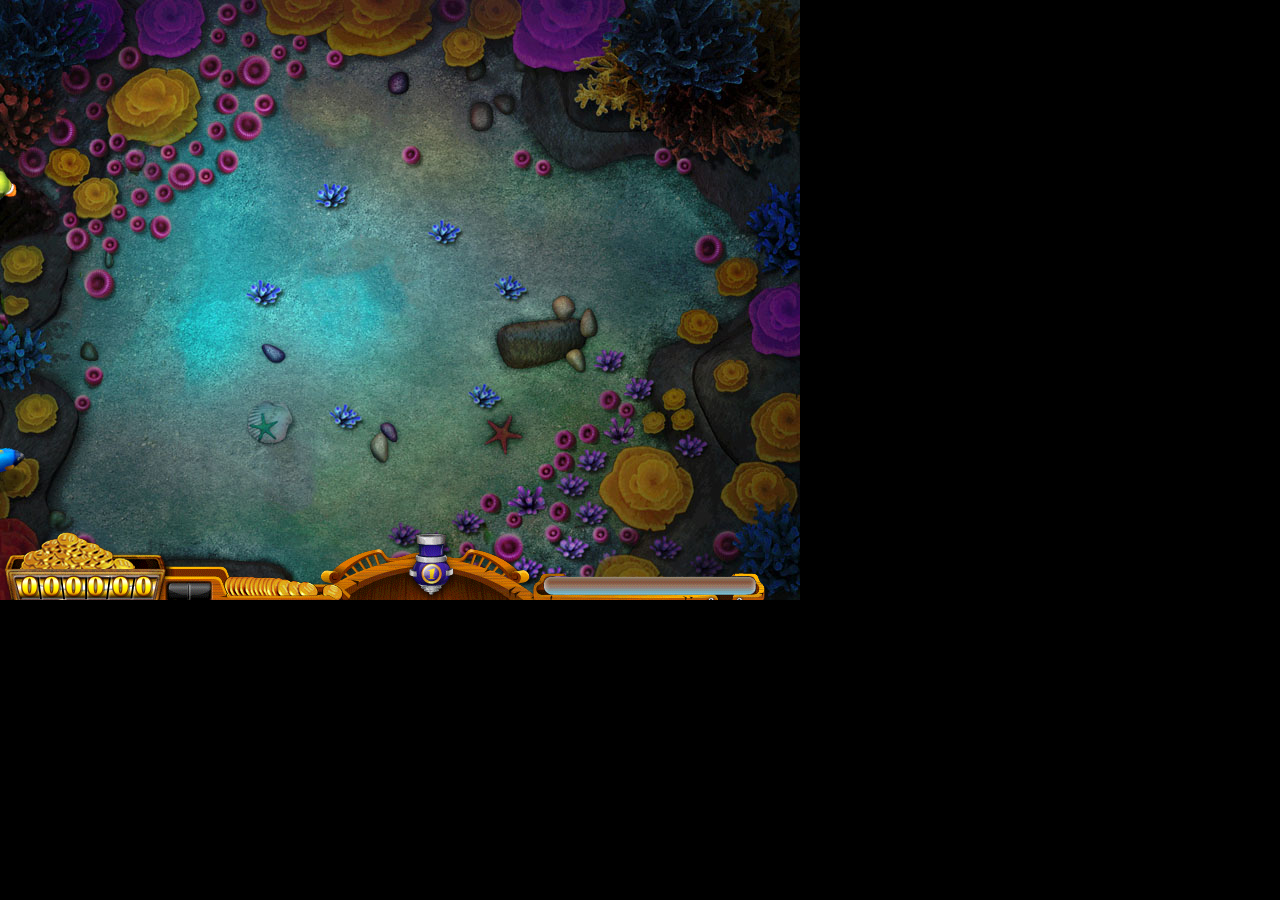
<file: web1/捕鱼达人/捕鱼达人.html>
<!DOCTYPE html>
<html lang="en">
<head>
	<meta charset="UTF-8">
	<title>Document</title>
	<style>
		body{
			background-color: black;
			margin: 0;
		}

		canvas{
			background: url(statics/FishingMaster/img/game_bg_2_hd.jpg);
		}
	</style>
</head>
<body>
	<canvas width="800" height="600"></canvas>
	<script src="js/common.js"></script>
	<script src="js/resources.js"></script>
	<script src="js/fish.js"></script>
	<script src="js/cannon.js"></script>
	<script src="js/bullet.js"></script>
	<script src="js/dieFish.js"></script>
	<script src="js/net.js"></script>
	<script src="js/coin.js"></script>
	<script src="js/main.js"></script>
	<script>
		var cannonCount = 0;

		loadImage(statics,function(){
			var cannon = new Cannon(1);
			
			setInterval(function(){
				ctx.clearRect(0,0,oC.width,oC.height)

				addFish();
				drawTasks(ctx,cannon);

				cannon.draw();
			},16)

			window.onkeyup = function({keyCode}){
				var rotate = cannon.rotate;

				if( keyCode == 38 ){
					cannonCount++
					cannon = new Cannon(cannonCount%7+1);

					var newCannon = new Cannon(cannonCount%7+1);
					newCannon.rotate = rotate;

					cannon = newCannon
				} else {
					cannonCount--;

					if( cannonCount < 0 ){
						cannonCount = 6;
					}

					var newCannon = new Cannon(cannonCount%7+1);
					newCannon.rotate = rotate;

					cannon = newCannon
				}

			}

			oC.onclick = function({clientX,clientY}){
				var deltaX = clientX - cannon.x;
				var deltaY = cannon.y - clientY;

				var degree = Math.atan2(deltaX,deltaY);

				// 炮转
				cannon.rotate = a2d(degree);
				cannon.emit();

				var bullet = new Bullet(cannon.kind);
					bullet.x = cannon.x;
					bullet.y = cannon.y;
					bullet.rotate = cannon.rotate;

				// 填子弹
				bulletArray.push(bullet);
			}
		})
	</script>
</body>
</html>
</file>
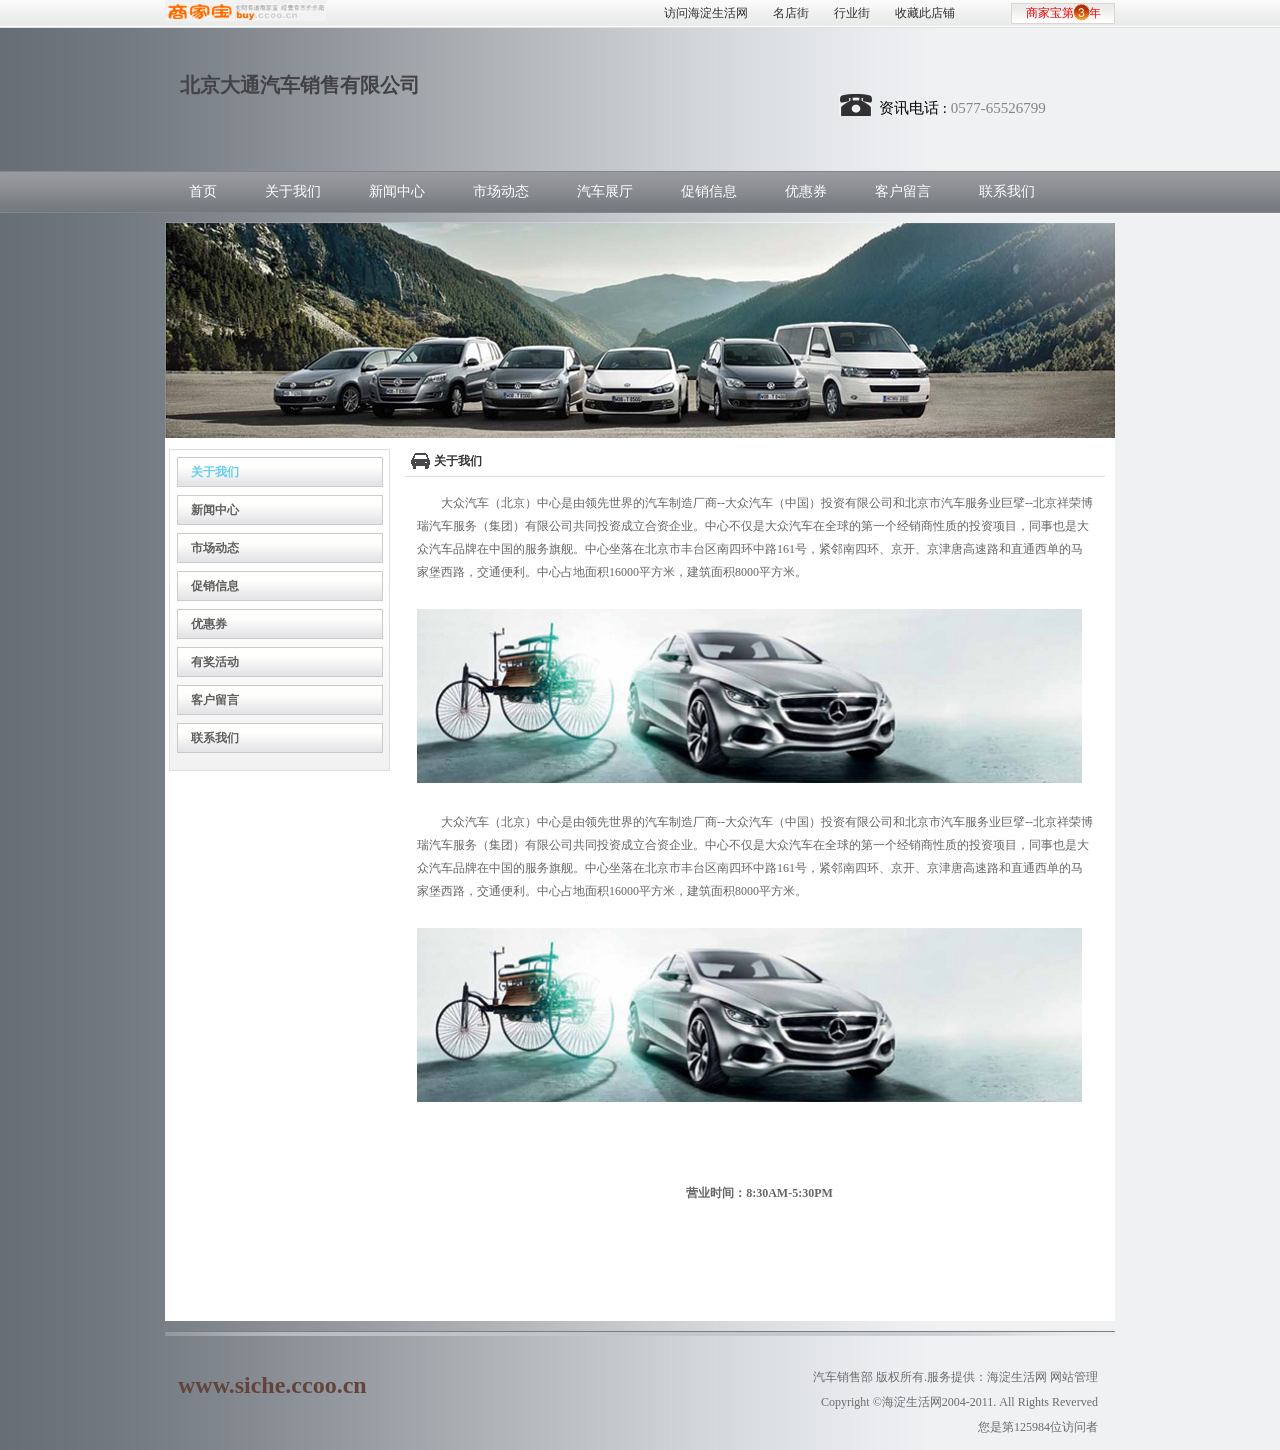
<file: web1/大通汽车企业网站/html/about_us.html>
<!DOCTYPE html>
<html lang="zh-cn">
<head>
<meta charset="utf-8">
<title>大通汽车关于我们</title>
</head>
    <link rel="stylesheet" type="text/css" href="../css/common.css">
    <link rel="stylesheet" type="text/css" href="../css/style.css">
<body>
<!--整个页面-->
    <div class="wrap">
    <!--头部开始-->
        <div class="head">
            <div class="friendlink">
                <div class="friendlink1 clearfix">
                    <div class="mark fl">
                        <a href="#"></a>
                    </div>
                    <div class="link fr">
                        <div class="link1 fl">
                            <a href="#">访问海淀生活网</a>
                            <b class="xian"></b>
                            <a href="#">名店街</a>
                            <b class="xian"></b>
                            <a href="#">行业街</a>
                            <b class="xian"></b>
                            <a href="#">收藏此店铺</a>
                        </div>
                        <div class="link2 fl">
                            <span>商家宝第&nbsp;&nbsp;&nbsp;&nbsp;&nbsp;年</span>
                            <i></i>
                        </div>
                    </div>
                </div>
            </div>
            <div class="logo">
                <h1>北京大通汽车销售有限公司</h1>
                <div class="tel">
                    <i></i>
                    <span>资讯电话 : <b>0577-65526799</b></span>
                </div>
            </div>
            <div class="nav">
                <div class="nav1">
                    <ul class="clearfix">
                        <li>
                            <a href="../index.html#">首页</a>
                        </li>
                        <li>
                            <a href="about_us.html">关于我们</a>
                        </li>
                        <li>
                            <a href="news.html">新闻中心</a>
                        </li>
                        <li>
                            <a href="market.html">市场动态</a>
                        </li>
                        <li>
                            <a href="exhibition.html">汽车展厅</a>
                        </li>
                        <li>
                            <a href="sale.html">促销信息</a>
                        </li>
                        <li>
                            <a href="discount.html">优惠券</a>
                        </li>
                        <li>
                            <a href="massage.html">客户留言</a>
                        </li>
                        <li>
                            <a href="contact.html">联系我们</a>
                        </li>
                    </ul>
                </div>
            </div>
        </div>
    <!--头部结束-->      
    <!--页面开始-->
        <div class="content_box">
            <div class="banner">
                <a href="#"><img src="../img/car.png" alt=""/></a>
            </div>
            <div class="content clearfix">
                <div class="subnav fl">
                     <ul>
                        <li class="main_active">
                            <a href="about_us.html">关于我们</a>
                        </li>
                        <li >
                            <a href="news.html">新闻中心</a>
                        </li>
                        <li>
                            <a href="market.html">市场动态</a>
                        </li>
                        <li >
                            <a href="sale.html">促销信息</a>
                        </li>
                        <li>
                            <a href="discount.html">优惠券</a>
                        </li>
                        <li>
                            <a href="raffle.html"> 有奖活动</a>
                        </li>
                        <li>
                            <a href="massage.html">客户留言</a>
                        </li>
                        <li>
                            <a href="contact.html">联系我们</a>
                        </li>
                    </ul>
                </div>      
                <div class="main_about_us fl">
                    <div class="aboutus_title">
                        <i></i>
                        <span>关于我们</span>
                    </div>
                    <div class="aboutus_head">
                        <div class="aboutus_head1">
                            <p>
                            &nbsp;&nbsp; &nbsp;&nbsp; &nbsp;&nbsp;大众汽车（北京）中心是由领先世界的汽车制造厂商--大众汽车（中国）投资有限公司和北京市汽车服务业巨擘--北京祥荣博瑞汽车服务（集团）有限公司共同投资成立合资企业。中心不仅是大众汽车在全球的第一个经销商性质的投资项目，同事也是大众汽车品牌在中国的服务旗舰。中心坐落在北京市丰台区南四环中路161号，紧邻南四环、京开、京津唐高速路和直通西单的马家堡西路，交通便利。中心占地面积16000平方米，建筑面积8000平方米。
                            </p>
                            <img src="../img/pic1.jpg" alt="大众"/>
                        </div> 
                        <div class="aboutus_head1">
                            <p>
                            &nbsp;&nbsp; &nbsp;&nbsp; &nbsp;&nbsp;大众汽车（北京）中心是由领先世界的汽车制造厂商--大众汽车（中国）投资有限公司和北京市汽车服务业巨擘--北京祥荣博瑞汽车服务（集团）有限公司共同投资成立合资企业。中心不仅是大众汽车在全球的第一个经销商性质的投资项目，同事也是大众汽车品牌在中国的服务旗舰。中心坐落在北京市丰台区南四环中路161号，紧邻南四环、京开、京津唐高速路和直通西单的马家堡西路，交通便利。中心占地面积16000平方米，建筑面积8000平方米。
                            </p>
                            <img src="../img/pic1.jpg" alt="大众"/>
                        </div> 
                    </div>
                    <div class="aboutus_foot">
                        <p>营业时间：8:30AM-5:30PM</p>
                    </div>
                </div>
            </div>
        </div>
    <!--页面结束-->  
        
      <!--页尾开始-->
        <div class="footer">
            <div class="kong"></div>
            <div class="foot clearfix">
                <h3 class="fl">
                    <a href="#">
                    www.siche.ccoo.cn
                    </a>
                </h3>
                <div class="footl fr"> 
                    <p>汽车销售部 版权所有.服务提供：海淀生活网 网站管理</p>
                    <p>Copyright &copy;海淀生活网2004-2011. All Rights Reverved</p>
                    <p>您是第125984位访问者</p>
                </div>
            </div>  
        </div>
    <!--页尾结束-->   
    </div>
</body>
</html>
</file>
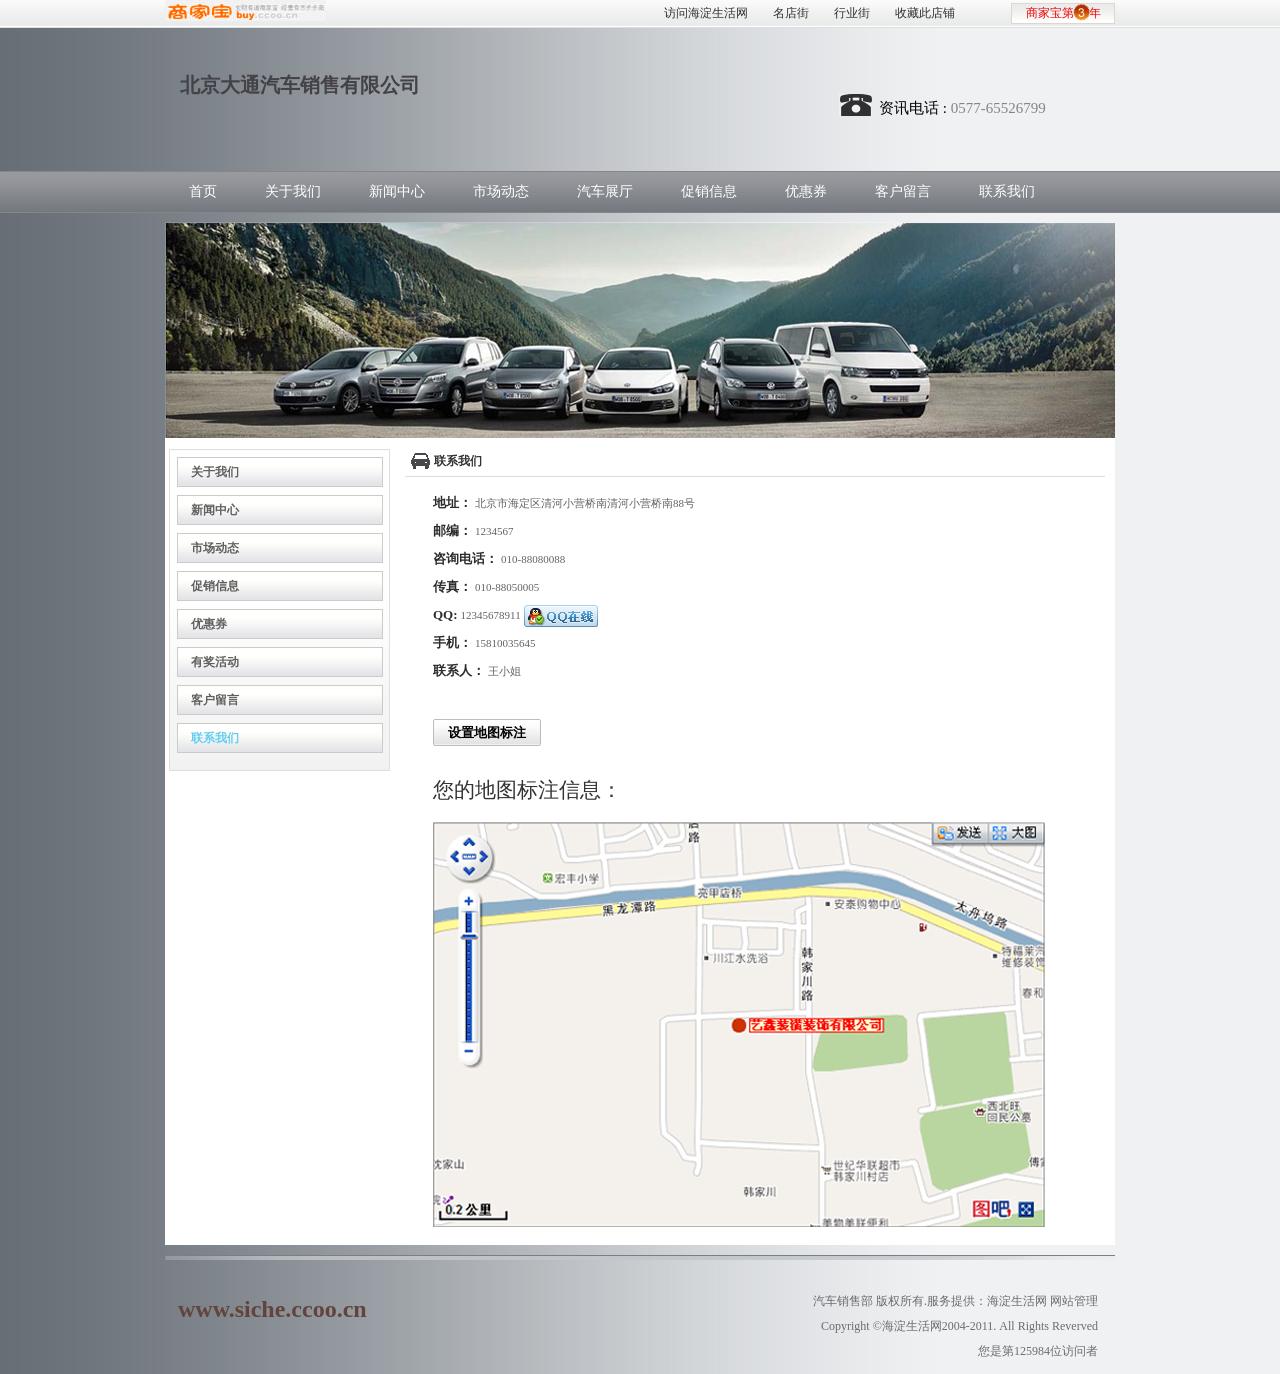
<file: web1/大通汽车企业网站/html/contact.html>
<!DOCTYPE HTML PUBLIC "-//W3C//DTD HTML 4.01//EN" "http://www.w3.org/TR/html4/strict.dtd">
<html>
<head>
<meta http-equiv="Content-Type" content="text/html; charset=utf-8">
<title>无标题文档</title>
    <link rel="stylesheet" type="text/css" href="../css/common.css">
    <link rel="stylesheet" type="text/css" href="../css/style.css">
</head>

<body>
<!--整个页面-->
	<div class="wrap">
    <!--头部开始-->
    	<div class="head">
        	<div class="friendlink">
                <div class="friendlink1 clearfix">
                    <div class="mark fl">
                        <a href="#"></a>
                    </div>
                    <div class="link fr">
                        <div class="link1 fl">
                            <a href="#">访问海淀生活网</a>
                            <b class="xian"></b>
                            <a href="#">名店街</a>
                            <b class="xian"></b>
                            <a href="#">行业街</a>
                            <b class="xian"></b>
                            <a href="#">收藏此店铺</a>
                        </div>
                        <div class="link2 fl">
                            <span>商家宝第&nbsp;&nbsp;&nbsp;&nbsp;&nbsp;年</span>
                            <i></i>
                        </div>
                    </div>
                </div>
            </div>
            <div class="logo">
                <h1>北京大通汽车销售有限公司</h1>
                <div class="tel">
                    <i></i>
                    <span>资讯电话 : <b>0577-65526799</b></span>
                </div>
            </div>
            <div class="nav">
                <div class="nav1">
                    <ul class="clearfix">
                        <li>
                            <a href="../index.html#">首页</a>
                        </li>
                        <li>
                            <a href="about_us.html" >关于我们</a>
                        </li>
                        <li>
                            <a href="news.html">新闻中心</a>
                        </li>
                        <li>
                            <a href="market.html">市场动态</a>
                        </li>
                        <li>
                            <a href="exhibition.html">汽车展厅</a>
                        </li>
                        <li>
                            <a href="sale.html">促销信息</a>
                        </li>
                        <li>
                            <a href="discount.html">优惠券</a>
                        </li>
                        <li>
                            <a href="massage.html">客户留言</a>
                        </li>
                        <li>
                            <a href="contact.html">联系我们</a>
                        </li>
                    </ul>
                </div>
            </div>
        </div>
    <!--头部结束-->  
  
    <!--页面开始-->
    	<div class="content_box">
        	<div class="banner">
            	<a href="#"><img src="../img/car.png" alt=""/></a>
            </div>
            <div class="content clearfix">
            	<div class="subnav fl">
                        <ul>
                            <li >
                                <a href="about_us.html">关于我们</a>
                            </li>
                            <li>
                                 <a href="news.html">新闻中心</a>
                            </li>
                            <li>
                                <a href="market.html">市场动态</a>
                            </li>
                            <li >
                               <a href="sale.html">促销信息</a>
                            </li>
                            <li>
                                <a href="discount.html">优惠券</a>
                            </li>
                            <li>
                                <a href="raffle.html"> 有奖活动</a>
                            </li>
                            <li>
                                <a href="massage.html">客户留言</a>
                            </li>
                            <li class="main_active">
                                <a href="contact.html">联系我们</a>
                            </li>
                        </ul>
           		</div>
                
                <div class="main_contact fl">
                      <div class="main_contact_title">
                           <i></i>
                           <span>联系我们</span>
                      </div>
                      <ul class="main_contact_information">
                          <li>
                               <span class="s1">地址：</span>
                               <span class="s2">北京市海定区清河小营桥南清河小营桥南88号</span>
                          </li>
                          <li>
                               <span class="s1">邮编：</span>
                               <span class="s2">1234567</span>
                          </li>
                          <li>
                               <span class="s1">咨询电话：</span>
                               <span class="s2">010-88080088</span>
                          </li>
                          <li>
                               <span class="s1">传真：</span>
                               <span class="s2">010-88050005</span>
                          </li>
                          <li>
                               <span class="s1">QQ:</span>
                               <span class="s2">12345678911</span>
                               <img src="../img/contact_QQ.png" alt="QQ"/>
                          </li>
                          <li>
                               <span class="s1">手机：</span>
                               <span class="s2">15810035645</span>
                          </li>
                          <li>
                               <span class="s1">联系人：</span>
                               <span class="s2">王小姐</span>
                          </li>
                      </ul>
                      <div class="mian_contact_maplabeling">
                           <a href="javascript:;">设置地图标注</a>
                      </div>
                      <div class="mian_contact_map">
                            <p>您的地图标注信息：</p>
                            <img src="../img/contact_map.png" alt="map"/>
                      </div>
                </div>
            </div>
        </div>
    <!--页面主体结束--> 
    
    
    <!--页尾开始-->
    	<div class="footer">
            <div class="kong"></div>
            <div class="foot clearfix">
                <h3 class="fl">
                    <a href="#">
                    www.siche.ccoo.cn
                    </a>
                </h3>
                <div class="footl fr"> 
                    <p>汽车销售部 版权所有.服务提供：海淀生活网 网站管理</p>
                    <p>Copyright &copy;海淀生活网2004-2011. All Rights Reverved</p>
                    <p>您是第125984位访问者</p>
                </div>
            </div>  
        </div>
    <!--页尾结束-->   
    </div>
</body>
</html>
</file>
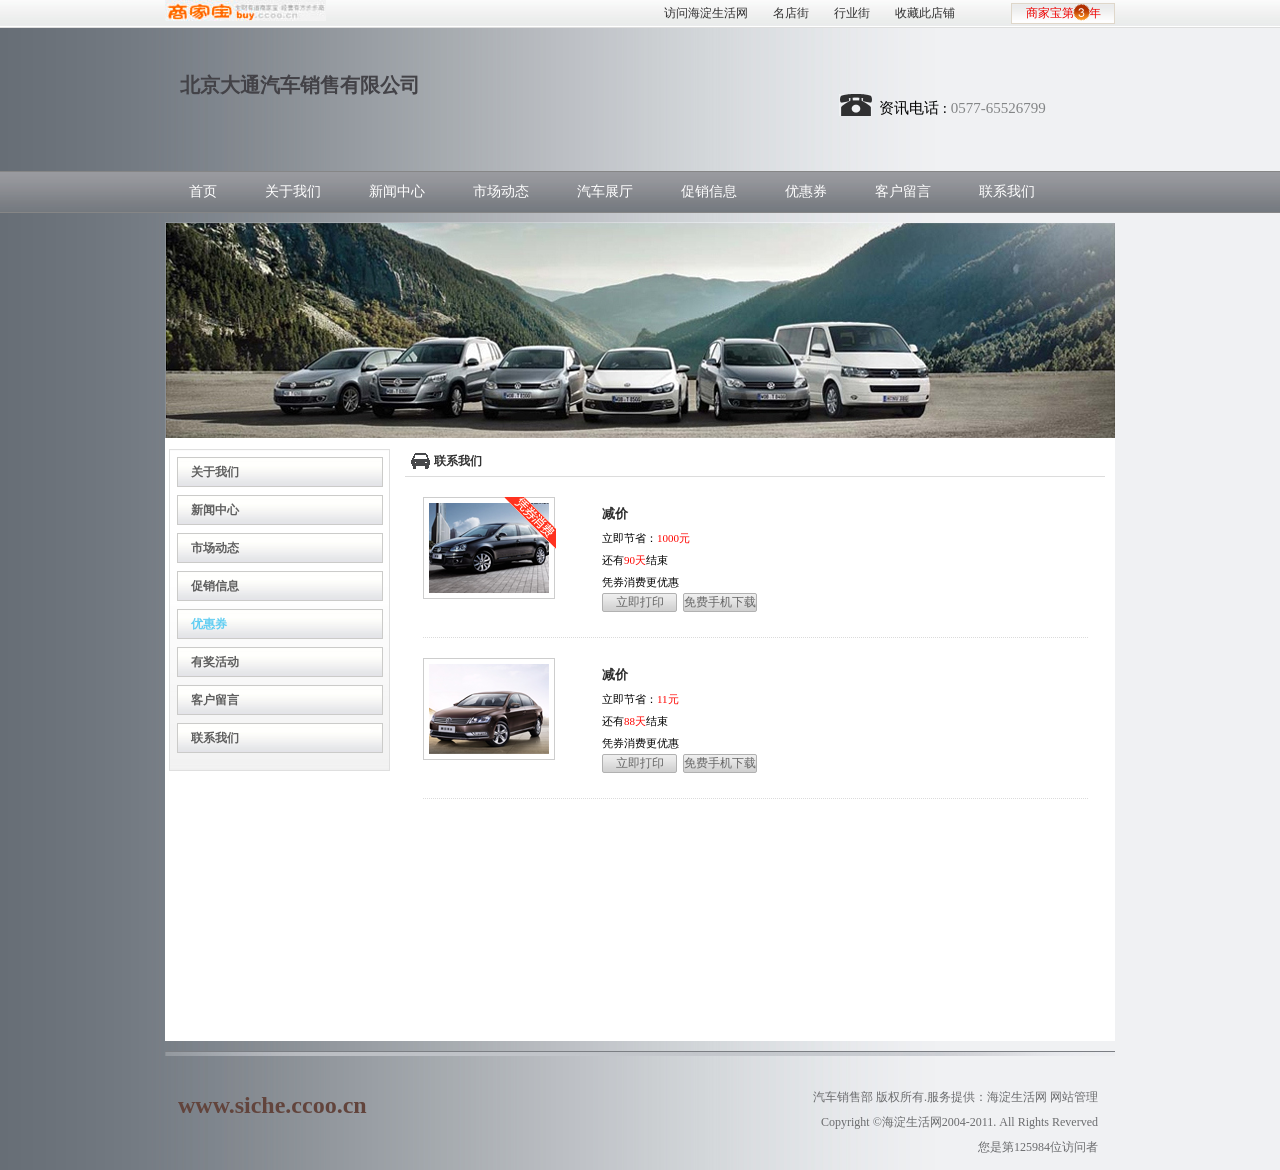
<file: web1/大通汽车企业网站/html/discount.html>
<!DOCTYPE HTML PUBLIC "-//W3C//DTD HTML 4.01//EN" "http://www.w3.org/TR/html4/strict.dtd">
<html>
<head>
<meta http-equiv="Content-Type" content="text/html; charset=utf-8">
<title>无标题文档</title>
    <link rel="stylesheet" type="text/css" href="../css/common.css">
    <link rel="stylesheet" type="text/css" href="../css/style.css">
</head>

<body>
<!--整个页面-->
	<div class="wrap">
    <!--头部开始-->
    	<div class="head">
        	<div class="friendlink">
                <div class="friendlink1 clearfix">
                    <div class="mark fl">
                        <a href="#"></a>
                    </div>
                    <div class="link fr">
                        <div class="link1 fl">
                            <a href="#">访问海淀生活网</a>
                            <b class="xian"></b>
                            <a href="#">名店街</a>
                            <b class="xian"></b>
                            <a href="#">行业街</a>
                            <b class="xian"></b>
                            <a href="#">收藏此店铺</a>
                        </div>
                        <div class="link2 fl">
                            <span>商家宝第&nbsp;&nbsp;&nbsp;&nbsp;&nbsp;年</span>
                            <i></i>
                        </div>
                    </div>
                </div>
            </div>
            <div class="logo">
                <h1>北京大通汽车销售有限公司</h1>
                <div class="tel">
                    <i></i>
                    <span>资讯电话 : <b>0577-65526799</b></span>
                </div>
            </div>
            <div class="nav">
                <div class="nav1">
                    <ul class="clearfix">
                        <li>
                            <a href="../index.html#">首页</a>
                        </li>
                        <li>
                            <a href="about_us.html">关于我们</a>
                        </li>
                        <li>
                            <a href="news.html">新闻中心</a>
                        </li>
                        <li>
                            <a href="market.html">市场动态</a>
                        </li>
                        <li>
                            <a href="exhibition.html">汽车展厅</a>
                        </li>
                        <li>
                            <a href="sale.html">促销信息</a>
                        </li>
                        <li>
                            <a href="discount.html">优惠券</a>
                        </li>
                        <li>
                            <a href="massage.html">客户留言</a>
                        </li>
                        <li>
                            <a href="contact.html">联系我们</a>
                        </li>
                    </ul>
                </div>
            </div>
        </div>
    <!--头部结束-->   
    
    <!--discount页面开始-->
    	<div class="content_box">
        	<div class="banner">
            	<a href="#"><img src="../img/car.png" alt=""/></a>
            </div>
            <div class="content clearfix">
            	<div class="subnav fl">
                        <ul>
                            <li >
                                <a href="about_us.html">关于我们</a>
                            </li>
                            <li>
                                 <a href="news.html">新闻中心</a>
                            </li>
                            <li>
                                <a href="market.html">市场动态</a>
                            </li>
                            <li >
                               <a href="sale.html">促销信息</a>
                            </li>
                            <li class="main_active">
                                <a href="discount.html">优惠券</a>
                            </li>
                            <li>
                                <a href="raffle.html"> 有奖活动</a>
                            </li>
                            <li>
                                <a href="massage.html">客户留言</a>
                            </li>
                            <li>
                                <a href="contact.html">联系我们</a>
                            </li>
                        </ul>
           		</div>
                
                <div class="main_discount fl">
                      <div class="main_discount_title">
                           <i></i>
                           <span>联系我们</span>
                      </div>
                      <div class="main_discount_car clearfix">
                            <div class="discount_car_l fl">
                                  <img src="../img/discount_car1.png" alt="car"/>
                                  <i></i>
                            </div>
                            <div class="discount_car_r fl">
                                <h4>减价</h4>
                                <p>立即节省：<span>1000元</span></p>
                                <p>还有<span>90天</span>结束</p>
                                <p>凭券消费更优惠</p>
                                <div class="clearfix">
                                     <a href="javascript:;" class="print fl">立即打印</a>
                                     <a href="javascript:;" class="download fl">免费手机下载</a>
                                </div>
                            </div>
                      </div>
                      <div class="main_discount_car clearfix">
                            <div class="discount_car_l fl">
                                  <img src="../img/discount_car2.png" alt="car"/>
                            </div>
                            <div class="discount_car_r fl">
                                <h4>减价</h4>
                                <p>立即节省：<span>11元</span></p>
                                <p>还有<span>88天</span>结束</p>
                                <p>凭券消费更优惠</p>
                                <div class="clearfix">
                                     <a href="javascript:;" class="print fl">立即打印</a>
                                     <a href="javascript:;" class="download fl">免费手机下载</a>
                                </div>
                            </div>
                      </div>
                </div>
            </div>
        </div>
    <!--discount页面结束-->  
    
    
    <!--页尾开始-->
    	<div class="footer">
            <div class="kong"></div>
            <div class="foot clearfix">
                <h3 class="fl">
                    <a href="#">
                    www.siche.ccoo.cn
                    </a>
                </h3>
                <div class="footl fr"> 
                    <p>汽车销售部 版权所有.服务提供：海淀生活网 网站管理</p>
                    <p>Copyright &copy;海淀生活网2004-2011. All Rights Reverved</p>
                    <p>您是第125984位访问者</p>
                </div>
            </div>  
        </div>
    <!--页尾结束-->    
    </div>
</body>
</html>
</file>
<file: web1/大通汽车企业网站/css/common.css>
@charset "utf-8";
/* CSS Document */

body,i,b, ul, ol, li, p, h1, h2, h3, h4, h5, h6, form, fieldset, table, td, img, div, dl, dt, dd, input { margin: 0; padding: 0; border: 0; font-size: 12px; font-family: '\65B0\5B8B\4F53', '\5B8B\4F53', Verdana; font-weight:normal;  font-style:normal;}

ul, ol { list-style-type: none; }
select, input, img { vertical-align: middle; /*outline: none;*/ }
a { text-decoration: none;color:#000; }
a { blr:expression(this.onFocus=this.blur())
}
a ,input{ outline: none; }
html {/* overflow-x: hidden; */}
.clearfix:after { content: ""; display: block; clear: both; }
.clearfix { zoom: 1; }
.fl { float: left; }
.fr { float: right; }
</file>
<file: web1/大通汽车企业网站/css/style.css>
@charset "utf-8";

body{
	background:url(../img/bigbg.png) repeat-y;
}
/*头部开始*/
.head .friendlink{
	height:27px;
	background:url(../img/bg.png) repeat-x;
	border-bottom:1px solid #ddd;
}
.head .friendlink1{
	width:950px;
	height:27px;
	margin:0 auto;
	text-align: center;
	line-height: 27px;
}
.head .friendlink .mark{
	width:161px;height:21px;
	background: url(../img/mark.png) no-repeat;
}
.head .link1 a{
	font:12px "微软雅黑";
	color:#303030;
}
.head .link1 b{
	width:1px;height: 27px;
	background: url(../img/xian.png) no-repeat;
	margin:0 11px;
}
.head .link2{
	width:102px;height: 19px;
	border:1px solid #dfd7ca;
	background: url(../img/xian1.png) repeat-x;
	text-align: center;
	line-height: 19px;
	margin-left:56px;
	margin-top: 3px;
	display:table-cell;
	vertical-align:middle;
	position:relative;
}
.head .link .link2 span{
	font:12px "微软雅黑";
	color:#ee0000;
}
.head .link2 i{
	/*display: inline-block;*/
	position:absolute;
	width:17px; height: 17px;
	background: url(../img/3.png) no-repeat;
	left:61px;
}
.head .logo{
	height:99px;
	width: 950px;
	margin: 0 auto;
}
.head .logo h1{
	font:bold 20px "微软雅黑";
	color:#434247;
	margin-top: 44px;
	margin-left:15px;
}
.head .tel{margin-left:714px;position:relative;}
.head .tel i{
/*	display: inline-block;*/
	position:absolute;
	width:33px; height: 22px;
	background: url(../img/tel.png) no-repeat;
	left:-40px;
	top:-5px;;
}
.head .tel span{
	font:15px "微软雅黑";
	color:#000;
}
.head .tel b{
	font:15px "微软雅黑";
	color:#838586;
}
.head .nav{
	height:40px;
	background: url(../img/xian2.png) repeat-x;
	border-top:1px solid #868686;
	border-bottom:1px solid #868686;
}
.head .nav1{
	width:950px;height: 40px;
	margin:0 auto;
	text-align: center;
}
.head .nav1 u{
	margin-left: 18px;
	margin-right: 7px;
}
.head .nav1 li{
	float: left;
	padding:0 24px;
	font:14px "微软雅黑";
	line-height: 40px;
}
.nav1 a{color:#fff;}
.bg:hover a{
	color:#F00;
}
/*头部结束*/

/*页尾*/
.footer{height: 129px;}
.footer .kong{
	width:950px;height: 10px;
}
.footer .foot{
	width:950px;
	height:118px;
	margin: 0 auto;
	background: url(../img/xian3.png) repeat-x;
	border-top:1px solid #7b7e83;
}
.footer .foot h3{
	font:bold 24px "微软雅黑";
	margin-left: 13px;
	margin-top:40px;
}
.footer .foot h3 a{color: #62443c;}
.footer .footl{
	margin-top: 33px;
	margin-right: 17px;
}
.footer .footl p{
	font:12px "微软雅黑";
	color: #6b6c6e;
	line-height: 25px;
	text-align: right;
}
/*页尾结束*/

/*content*/
.content_box{width:950px;margin:0 auto;margin-top:9px;}
.content_box .banner a{display:block;}/*上面汽车图*/

/*第一个左侧导航*/
.content_box .content{background:#fff;}
.content_box .subnav{width:219px; height:320px; border:1px solid #dfdfdf;
	background:url(../img/main2.png) repeat-x; margin-top:11px;
	margin-left:4px;margin-right:15px;}
.content_box .subnav ul{ margin:7px 6px 4px 7px; }
.content_box .subnav ul li{ width:191px; height:28px; border:1px solid #cbcbc9;
	padding-left:13px; background:url(../img/main.png) repeat-x;
	 line-height:28px; margin-bottom:8px;}
.content_box .subnav ul li a{ color:#606060; font-size:12px; font-weight:bold;}
.content_box .subnav ul li.main_1{ margin-bottom:14px;}
.content_box .subnav ul li.main_active a{ color:#63cef2;}
/*第一个左侧导航结束*/

/*第二个左侧导航*/
.content_box .subnav2{ width:219px; height:320px; border:1px solid #dfdfdf;
	background:url(../img/main2.png) repeat-x; margin-top:11px;
	margin-left:4px}
.content_box .subnav2 ul{  margin:7px 6px 4px 7px;}
.content_box .subnav2 ul li{ width:204px; height:28px; border:1px solid #cbcbc9;
	 background:url(../img/main.png) repeat-x; text-align:center;
	 line-height:28px; margin-bottom:8px;}
.content_box .subnav2 ul li a{ color:#606060; font-size:12px; font-weight:bold;}
.content_box .subnav2 ul li.main_1{ margin-bottom:14px;}
.content_box .subnav2 ul li.main_active a{ color:#63cef2;}
.content_box .subnav2 .main_1{ background:url(../img/main_3.png) repeat-x;}
.content_box .subnav2 .main_1 a{ color:#fff;}	
.content_box .subnav2 .main_2{ background:url(../img/main_4.png) repeat-x;}	
.content_box .subnav2 .main_3{ background:url(../img/main_5.png) repeat-x;}	
.content_box .subnav2 .main_4{ width:140px; margin:8px auto; position:relative;
	padding-left:40px;}	
.content_box .subnav2 .main_4 .main_icon{ position:absolute; width:11px; height:13px;
	background:url(../img/main_6.png) no-repeat; left:57px; top:9px;}	
	
.subnav2 .main_hover{ width:205px; height:120px; display:none;}	
.subnav2 .main_5:hover+.main_hover{ display:block;}	
.subnav2 .main_6{ margin-top:10px; }

/*第二个左侧导航结束*/




/*首页样式*/
.index_content_box{
	width:950px;
	margin: 0 auto;
}
.index_content_box{
	width:950px;
	margin: 0 auto;
}
.index_content_box .banner{margin:10px 0;}
.index_content_box .banner a{display:block;}
.index_content_box .content .img{height:174px;display:table-cell;vertical-align:middle;background:#b2b5bc;padding-left:58px;padding-right:36px;position:relative;}
.index_content_box .content .img a{display:block;border:1px solid #777;margin-right:31px;}
.index_content_box .content .img span{position:absolute;width:18px;height:20px;background:url(../img/prev.png) no-repeat;top:50%;margin-top:-9px;cursor:pointer;}
.index_content_box .content .img span.prev{left:20px;}
.index_content_box .content .img span.next{right:20px;
background-position:-18px 0;}
.index_content_box .content .introduction_box{margin-bottom:10px;}
.index_content_box .content .introduction_box .left{background:url(../img/index_bg.png) repeat-y;width:476px;}
.index_content_box .title{position:relative;height:34px;}
.index_content_box .title h3{font:bold 12px/34px "宋体";color:#4d4e50;padding-left:31px;border-bottom:1px solid #8b8c92;}
.index_content_box .title .icon{position:absolute;width:19px;height:16px;background:url(../img/icon.png) no-repeat;top:50%;margin-top:-8px;left:4px;}
.index_content_box .title .more{position:absolute;right:11px;
bottom:9px;}
.index_content_box .content .introduction{padding:10px 10px 15px 11px;color:#4d4e50;font:12px/26px "宋体";text-indent:2em;}
.index_content_box .content .introduction a{color:#4d4e50;}
.index_content_box .content .introduction_box .right{width:474px;background:#aaaeb7;}
.index_content_box .content .introduction_box .right .news{background:#cfd0d5;padding:10px 12px 20px 18px;}
.index_content_box .content .introduction_box li{font:12px/24px "宋体";border-bottom:1px dashed #000;padding-left:8px;position:relative;}
.index_content_box .content .introduction_box li a{color:#313131;}
.index_content_box .content .introduction_box li .dot{position:absolute;width:3px;height:3px;background:#082881;left:0;top:10px;}
/*首页样式结束*/



/*促销信息*/
.main_sale{width:701px;padding-right:9px;margin-top:11px;height:582px;position:relative;}
.main_sale h3{font:bold 12px/27px "宋体";padding-left:29px;border-bottom:1px solid #dcdcdc;position:relative;}
.main_sale h3 i{position:absolute;width:19px;height:16px;background:url(../img/icon.png) no-repeat;left:5px;top:50%;margin-top:-8px;}
.main_sale .list{margin-top:16px;width:669px;height:86px;padding:14px 14px 11px 10px;background:#eee;}
.main_sale .list a.tit{font:bold 14px/1 "宋体";color:#565656;}
.main_sale .list a.tit span{color:#e00;}
.main_sale .list .xinxi{margin-top:16px;}
.main_sale .list .xinxi p{font:12px/23px "宋体";width:465px;color:#666;}
.main_sale .list .xinxi p a{color:#666;}
.main_sale .list .xinxi div{width:204px;}
.main_sale .list .xinxi div span{display:block;width:204;text-align:right;font:12px/23px "宋体";color:#666;}
.main_sale .dot{position:absolute;bottom:17px;left:50%;margin-left:-72px;}
.main_sale .dot a{width:32px;height:32px;background:url(../img/bottom1.png) no-repeat;font:bold 12px/32px "宋体";text-align:center;color:#787878;margin-right:5px;}
.main_sale .dot a.active{width:34px;height:34px;background:url(../img/bottom2.png);color:#fff;}
/*促销信息结束*/

/*促销详情*/
.main_sale1{width:701px;padding-right:9px;margin-top:11px;height:582px;}
.main_sale1 h3{font:bold 12px/27px "宋体";padding-left:29px;border-bottom:1px solid #dcdcdc;position:relative;}
.main_sale1 h3 i{position:absolute;width:19px;height:16px;background:url(../img/icon.png) no-repeat;left:5px;top:50%;margin-top:-8px;}
.main_sale1 .tit{width:595px;margin-left:48px;border-bottom:1px dotted #cbcbcb;text-align:center;color:#565656;}
.main_sale1 .tit h4{font:bold 16px/46px "宋体";}
.main_sale1 .tit p{font:11px/21px "宋体";margin-bottom:11px;}
.main_sale1 .tit p span{color:#ec0002;}
.main_sale1 a.img{display:block;margin-left:90px;margin-top:14px;margin-bottom:16px;}
.main_sale1 .wenzi p{font:13px/1 "宋体";margin-bottom:11px;color:#666;margin-left:91px;}
.main_sale1 .wenzi p a{color:#666;}
/*促销详情结束*/

/*news（market）页面开始*/
.content .main_news{
	height:593px; 
	position: relative;
	margin-top:9px;
}
.main_news .news_title{
	height: 29px;width: 701px;
	border-bottom: 1px solid #dcdcdc;
	position: relative;
}
.main_news .news_title i{
	position: absolute;
	width:19px;height:16px;
	background: url(../img/icon.png) no-repeat;
	bottom:7px;left:6px;
}
.main_news .news_title span{
	font:bold 12px "黑体";
	color:#333;
	line-height: 29px;
	padding-left:29px;
}

.main_news .news_head ul{
	margin:14px 25px 0 10px;
}
.main_news .news_head li{
	width:655px; height:27px;
	border-bottom: 1px solid #dcdcdc;
	padding: 0 10px;
	font:12px "微软雅黑";
	line-height: 27px;
}
.main_news .news_head li a,.main_news .news_head li span{
	color: #848484;		
}
.main_news .dot{position:absolute;bottom:17px;right:308px;}
.main_news .dot a{width:32px;height:32px;background:url(../img/bottom1.png) no-repeat;font:bold 12px/32px "宋体";text-align:center;color:#787878;margin-right:5px;}
.main_news .dot a.active{width:34px;height:34px;background:url(../img/bottom2.png);color:#fff;}
/*news（market）页面结束*/

/*about us页面开始*/
.content .main_about_us{
	height:874px; 
	margin-top:9px;
}
.main_about_us .aboutus_title{
	height: 29px;width: 700px;
	border-bottom: 1px solid #dcdcdc;
	position: relative;
}
.main_about_us .aboutus_title i{
	position: absolute;
	width:19px;height:16px;
	background: url(../img/icon.png) no-repeat;
	bottom:7px;left:6px;
}
.main_about_us .aboutus_title span{
	font:bold 12px "黑体";
	color:#333;
	line-height: 29px;
	padding-left:29px;
}

.main_about_us .aboutus_head{
	margin-top: 15px;
	width:677px;
	padding-right: 20px;
	padding-left: 12px;
}
.main_about_us .aboutus_head1 p{
	font:12px "微软雅黑";
	color: #676767;
	line-height: 23px;
	margin-bottom: 25px;
}
.main_about_us .aboutus_head1 img{
	width:665px;height:174px;
	margin-bottom: 28px;
}
.main_about_us .aboutus_foot{
	margin-top: 55px;
}
.main_about_us .aboutus_foot p{
	font:bold 12px "微软雅黑";
	color: #666;
	text-align: center;
}
/*about us页面结束*/

/*联系我们contact*/
.content .main_contact{
	height:798px; 
	margin-top:9px;
}
.main_contact .main_contact_title{
	height: 29px;width: 700px;
	border-bottom: 1px solid #dcdcdc;
	position: relative;
}
.main_contact .main_contact_title i{
	position: absolute;
	width:19px;height:16px;
	background: url(../img/icon.png) no-repeat;
	bottom:7px;left:6px;
}
.main_contact .main_contact_title span{
	font:bold 12px "宋体";
	color:#333;
	line-height: 29px;
	padding-left:29px;
}
.main_contact_information{
	margin-top:12px;margin-left:28px;
}
.main_contact_information span{
	font:13px "宋体";
	line-height:27px;
}
.main_contact_information .s1{
	font-weight:700;
	color:#2c2c2c;
}
.main_contact_information .s2{
	font-size:11px;
	color:#636363;
}
.mian_contact_maplabeling{
	margin-top:34px;margin-left:28px;
}
.mian_contact_maplabeling a{
	font:bold 13px "宋体";
	display:block;
	width:106px;height:25px;
	text-align:center;
	line-height:25px;
	background:url(../img/contact_xian.png) repeat-x;
	border:1px solid #bcbcbc;
	border-radius:2px;
}
.mian_contact_map{margin-top:30px;margin-left:28px;}
.mian_contact_map p{font-size:21px;color:#333;}
.mian_contact_map img{margin-top:18px;}

/*联系我们contact结束*/


/*raffle开始*/
.content .main_raffle{
	height:593px; 
	margin-top:9px;
}
.main_raffle .raffle_title{
	height: 29px;width: 700px;
	border-bottom: 1px solid #dcdcdc;
	position: relative;
}
.main_raffle .raffle_title i{
	position: absolute;
	width:19px;height:16px;
	background: url(../img/icon.png) no-repeat;
	bottom:7px;left:6px;
}
.main_raffle .raffle_title span{
	font:bold 12px "黑体";
	color:#333;
	line-height: 29px;
	padding-left:29px;
}

.main_raffle .raffle_head{
	margin-top: 6px;
	margin-left: 10px;
	position: relative;
}
.raffle_head .raffle_head1 {
	height:189px;width: 670px;
	border-bottom:1px dashed #cdcdcd;
}
.raffle_head .raffle_head2 {
	height:195px;width: 670px;
	border-bottom:1px dashed #cdcdcd;
	padding-top: 22px;
}
.raffle_head .raffle_head1 a{
	width: 167px;height: 167px;
}
.raffle_head .raffle_head2 a{
	width: 164px;height: 165px;
}
.raffle_head .raffle_head1 img,.raffle_head .raffle_head2 img{margin-right:16px;}
.raffle_head .raffle_head1 .rah,.raffle_head .raffle_head1 .rah{
	width:250px;height: 108px;
}
.raffle_head .raffle_head1 .rah{margin-top: 30px;}
.raffle_head .raffle_head2 .rah{margin-top: 24px;}
.raffle_head .raffle_head1 .rah h3,.raffle_head .raffle_head2 .rah h3{
	font:bold 14px "黑体";
	margin-bottom: 21px;
}
.raffle_head .raffle_head1 .rah h3 a,.raffle_head .raffle_head2 .rah h3 a{
	color:#000;
}
.raffle_head .raffle_head1 .rah p,.raffle_head .raffle_head2 .rah p{
	font: 12px "黑体";
	color:#000;
	margin-bottom: 14px;
}
.raffle_head .raffle_head1 .rah p b,.raffle_head .raffle_head2 .rah p b{
	font:bold 16px "黑体";
	color:#000;
}
.raffle_head .raffle_head1 .rah2{
	position: absolute;
	right:44px;top:65px;
}
.raffle_head .raffle_head2 .rah2{
	position: absolute;
	right:44px;bottom:82px;
}
.raffle_head .raffle_head1 .rah2 p,.raffle_head .raffle_head2 .rah2 p{
	font: 12px "黑体";
	color:#7f7f7f;
	margin-bottom: 12px;
}
/*raffle结束*/

/*discount页面开始*/
.content .main_discount{
	height:594px; 
	margin-top:9px;
}
.main_discount_title{
	height: 29px;width: 700px;
	border-bottom: 1px solid #dcdcdc;
	position: relative;
}
.main_discount_title i{
	position: absolute;
	width:19px;height:16px;
	background: url(../img/icon.png) no-repeat;
	bottom:7px;left:6px;
}
.main_discount_title span{
	font:bold 12px "宋体";
	color:#333;
	line-height: 29px;
	padding-left:29px;
} 
.main_discount_car{margin-left:18px;margin-top:20px;height:140px;width:665px;border-bottom:1px dotted #dbdbdb;}
.discount_car_l{width:130px;height:100px;background:#fff;border:1px solid #cdcdcd;position:relative;}
.discount_car_l img{margin:5px;}
.discount_car_l i{position:absolute;width:52px;height:52px;background:url(../img/discoun_coupon.png) no-repeat;right:-2px;top:-1px;}
.discount_car_r{margin-left:47px;}
.discount_car_r h4{font:bold 13px "宋体";color:#2f2f2f;margin-top:8px;margin-bottom:4px;}
.discount_car_r p{font-size:11px;color:#000;line-height:22px;}
.discount_car_r p span{color:#ff0500;}
.discount_car_r .print{display:block;width:73px;height:17px;font-size:12px;color:#666;text-align:center;line-height:17px;background:url(../img/discount_xian.png) repeat-x;border:1px solid #b1b1b1;border-radius:2px;}
.discount_car_r .download{display:block;height:17px;font-size:12px;color:#666;line-height:17px;background:url(../img/discount_xian.png) repeat-x;border:1px solid #b1b1b1;border-radius:2px;margin-left:6px;}
/*discount页面结束*/



/*展厅开始*/
/*展厅开始exhibition1*/
.exhibition_1{ margin-left:15px; width:700px; margin-top:10px;}
.exhibition_1 h2{ border-bottom:1px solid #dcdcdc; font-size:12px; margin-bottom:10px;
	color:#333; line-height:26px; margin-top:10px; width:672px; 	padding-left:30px; position:relative; font-weight:bold;
}	
.exhibition_1 h2 i{ display:block; width:19px; height:15px; 
	background:url(../img/exhibition1.png) no-repeat; position:absolute; left:5px; top:5px;}

.exh_left{ width:294px;}
.exh_left .exh6{ margin-bottom:11px;}	
.exh5 a{ float:left; margin-left:5px;}
.exh_right{ margin-left:50px;}
.exh_right h3{ font-size:14px; font-weight:bold; margin-bottom:21px; }
.exh_right p{  font-size:12px; line-height:30px; color:#000;}
.exh_right p span{ font-size:22px;}
.exh_right p a{ float:left; margin-right:1px; margin-top:7px;}
.exh_right p a:hover i{background:url(../img/exh6.png) no-repeat;}
.exh_right p a .exhi1{ display:block; width:14px; height:13px; background:url(../img/exh6.png) no-repeat;}
.exh_right p a .exhi2{ display:block; width:14px; height:13px; background:url(../img/exh7.png) no-repeat;}
.exh_right .exh7{ display:block; width:133px; height:37px; border:2px solod #c8c8c8; text-align:center; line-height:37px; color:#3d3d3d;
font-size:18px; font-weight:bold; background:url(../img/exh_xian.png) repeat-x; border-radius:5px; margin-top:30px; font-family:"楷体";}
.exh8{ margin-top:23px;}
.main_box2{ padding-bottom:188px;}
/*展厅结束exhibition1*/
/*展厅开始exhibition*/
.exhibition_2 { padding-left:27px; padding-top:13px;}
.exhibition_2 ul li{ float:left; margin-right:52px; margin-right:54px; margin-bottom:33px;}
.exhibition_2 ul li .exhib1{ display:block; width:181px; height:21px; text-align:center; line-height:21px; background:#7f7f7f; color:#fff;}
.exhibition_2 .exh_none{ margin-right:0;}
.exh3{ margin-left:275px;}
.exh3 a{ float:left;width:31px; height:30px; background:#acacac; color:#7a7a7a; margin-right:5px; text-align:center; line-height:30px;
	border-radius:5px;}
.exh3 a:hover{width:34px; height:34px; background:#2b2b2b; color:#fff;}
.exh3 .exh14{ width:34px; height:34px; background:#2b2b2b; color:#fff;}
.exhib6{ padding-bottom:20px;}
/*展厅结束exhibition*/

/*展厅开始massage*/
.main_massage { width:700px;}
.main_massage .main_massage_one { border-bottom:1px solid #ccc;}
.main_massage .main_massage_one h3{ padding-left:30px; background:url(../img/icon.png) no-repeat 0 50%; line-height:37px;}
.main_massage .main_massage_one a{ width:77px; height:26px; background:#efefef; text-align:center; line-height:26px; border-radius:5px; margin-top:11px;}
.main_massage .main_massage_two {  margin-left:34px; margin-right:60px; }
.main_massage .main_massage_two .main_massage_two_1{ margin-top:24px;}
.main_massage .main_massage_two .main_massage_two_1 p{ line-height:28px; color:#333;}
.main_massage .main_massage_two .main_massage_two_2{ width:520px; margin-left:26px; margin-top:24px; padding-bottom:25px;}
.main_massage .main_massage_two .main_massage_two_2 .main_massage_two_s1{ color:#009899;}
.main_massage .main_massage_two .main_massage_two_2 .main_massage_two_p1{ line-height:28px;color:#333;}
.main_massage .main_massage_two .main_massage_two_2 .main_massage_two_p2{ line-height:28px; color:#999999; font-weight:bold;}
.main_massage .main_massage_like { width:515px; height:77px; background:#fafafa; border:1px solid #ccc; margin-top:5px;}
.main_massage .main_massage_like span { font-size:14px; color:red;}
.main_massage .main_massage_like p{ line-height:28px; margin-left:10px; margin-top:5px;} 
.main_massage_two_a {border-bottom:1px dashed #ccc;}
.main_massage_two_b { border-bottom:none;}
.main_massage .mian_massage_dot { margin-left:275px; padding-bottom:20px;}
.main_massage .mian_massage_dot a{ width:31px; height:30px; background:#acacac; color:#7a7a7a; margin-right:5px; text-align:center; line-height:30px;
	border-radius:5px;}
.main_massage .mian_massage_dot .active{ width:34px; height:34px; background:#2b2b2b; color:#fff;}
.main_massage .mian_massage_dot a:hover{width:34px; height:34px; background:#2b2b2b; color:#fff;}
/*展厅结束massage*/
/*页面结束*/

/*content*/
</file>
<file: web1/jd/css/index.css>
*{margin:0;padding:0;list-style:none;text-decoration:none;}
#header{clear:both;width:100%;height:30px;line-height:30px;background:#F1F1F1;}
a{color:#666;}
a:hover{color:red;}
body{font: 12px/150% Arial,Verdana,"\5b8b\4f53";color: #666;}
/*侧边栏*/
.jdm-toolbar-wrap {
position: fixed;
_position: absolute;
top: 0;
right: 0;
z-index: 9990;
width: 0;
height: 100%;
}
.jdm-toolbar {
position: absolute;
right: 0;
top: 0;
width: 0;
height: 100%;
border-right: 6px solid #7a6e6e;
-webkit-transition: right .3s ease-in-out 0s;
-moz-transition: right .3s ease-in-out 0s;
transition: right .3s ease-in-out 0s;
}
.jdm-toolbar-tab {
position: relative;
width: 35px;
height: 35px;
margin-bottom: 1px;
cursor: pointer;
background-color: #7a6e6e;
-webkit-border-radius: 3px 0 0 3px;
-moz-border-radius: 3px 0 0 3px;
border-radius: 3px 0 0 3px;
}
.jdm-toolbar-tabs {
position: absolute;
top: 50%;
left: -29px;
width: 35px;
margin-top: -61px;
}
.jdm-tbar-tab-cart .tab-ico {
background-position: -50px 0;
}
.jdm-tbar-tab-follow .tab-ico {
background-position: -50px -50px;
}
.jdm-tbar-tab-history .tab-ico {
background-position: -50px -100px;
}
.jdm-tbar-tab-message .tab-ico {
background-position: -190px -150px;
}
.jdm-tbar-tab-jimi .tab-ico {
background-position: -50px -150px;
}
.jdm-tbar-tab-top .tab-ico {
background-position: -50px -250px;
}
.jdm-tbar-tab-feedback .tab-ico {
background-position: -50px -300px;
}
.jdm-tbar-tab:hover .tab-ico {
background-color: #c81623;
}
.jdm-toolbar-tab .tab-ico {
width: 34px;
height: 35px;
margin-left: 1px;
position: relative;
z-index: 2;
background-color: #7a6e6e;
_display: block;
}
.jdm-tbar-panel-header .close-panel, .jdm-tbar-panel-header i, .jdm-toolbar-tab .tab-ico, .jdm-toolbar-tab .tab-tip, .jdm-toolbar-tabs .tabs-tip .ico {
display: inline-block;
background-image: url(../images/toolbar.png);
_background-image: url(../images/toolbar-png8.png);
background-repeat: no-repeat;
}


.jdm-toolbar-tab .tab-text {
width: 62px;
height: 35px;
line-height: 35px;
color: #fff;
text-align: center;
font-family: "微软雅黑";
position: absolute;
z-index: 1;
left: 35px;
top: 0;

-webkit-border-radius: 3px 0 0 3px;
-moz-border-radius: 3px 0 0 3px;
border-radius: 3px 0 0 3px;
-webkit-transition: left .3s ease-in-out .1s;
-moz-transition: left .3s ease-in-out .1s;
transition: left .3s ease-in-out .1s;
_display: none;
}


.jdm-toolbar-footer {
position: absolute;
bottom: -1px;
width: 100%;
left: -29px;
}
.jdm-toolbar .jdm-toolbar-footer .jdm-tbar-tab-survey .tab-text {
left: 0px;
width: 35px;
height: 30px;
padding: 2px 0 3px;
line-height: 15px;
background: #c81623;
_display: block;
}
.jdm-toolbar-footer .jdm-tbar-tab:hover .jdm-tbar-tab-top>.tab-text {
left: -48px;
}
.jdm-toolbar-tab:hover,.jdm-toolbar-tab .tab-ico:hover{background-color: #c81623;}
.jdm-toolbar-tab:hover .tab-text {
left: -60px;
background-color: #c81623;
_display: block;
}
/*顶部*/
.header-box{width:1210px;margin:0 auto;}
.header-left{float:left;font-size:12px;color:#666;width:96px;height:30px;}
.header-left li{padding:0 24px 0 10px; position:relative;}
.header-right{float:right;}
.header-right li{float:left;padding:0 2px;font-size:12px;height:30px; padding:0 24px 0 10px;position:relative;}
.header-right .shu{width:1px;height:12px;margin-top:9px;background:#ddd;padding:0;}
.ci-right{font: 400 15px/15px consolas;height: 7px;overflow: hidden;position:absolute;top:12px;right:5px;-webkit-transition: -webkit-transform .1s ease-in 0s;color:#6a6a6a;-moz-transition: -moz-transform .1s ease-in 0s;color:#6a6a6a;}
.ci-leftll{font: 400 15px/15px consolas;height: 7px;overflow: hidden;position:absolute;top:12px;right:5px;-webkit-transition: -webkit-transform .1s ease-in 0s;color:#6a6a6a;-moz-transition: -moz-transform .1s ease-in 0s;}
#header li:hover .ci-right{-webkit-transform:rotate(180deg);-moz-transform:rotate(180deg);}
#header li:hover .ci-leftll{-webkit-transform:rotate(180deg);-moz-transform:rotate(180deg);}
/*北京二级菜单*/
.bj{border-left:1px solid #F1F1F1;border-right:1px solid #F1F1F1;}
.bj:hover{background:#fff;border-left:1px solid #ccc;border-right:1px solid #ccc;}
.header-right li.denglu{ padding:0 9px;}
.bj-1{width:310px;border:1px solid #ccc;border-top:none;display:none;position:absolute;top:30px;left:-1px;background:#fff;}
.bj-1 a{display:inline-block;height:20px;padding:0 5px; line-height:20px; margin:0 12px;}
.header-left li:hover .bj-1{display:block;}
.header-left li .bj-1 a:hover {padding:2px 5px;background:#F1F1F1;}
/*网站导航2级菜单*/
.neirong{width:279px;border-right:1px solid #ddd;height:168px; padding-left:10px; float:left;margin:20px 5px;}
.neirong2{margin-left:10px;font-family: "微软雅黑";font-weight:600px;color:#666;}
.neirong ul li{color:#666;font-size:12px; overflow:hidden;width:50px;text-align:left;}
.neirong3{ border:none;}
.aa{width:1210px;height:220px;border:1px solid #ccc;position:absolute;right:-1px;top:30px;display:none;border-top:none;}
.daohang{border-left:1px solid #F1F1F1;border-right:1px solid #F1F1F1;}
.daohang:hover .aa{display:block;background:#fff;}
.daohang:hover{background:#fff;border-left:1px solid #ccc;border-right:1px solid #ccc;}
/*客户服务2及菜单*/
.kehu1{width:164px;height:200px;border:1px solid #ccc;position:absolute;left:-1px;top:30px;display:none;border-top:none;}
.kehu2{height:100px;}
.kehu3{width:165px;height:50px;border-top:1px dashed #ccc;}
.kehu:hover .kehu1{display:block;background:#fff;}
/*关注京东二级菜单*/
.guanzhu1{width:82px;height:100px;border:1px solid #ccc;border-top:none;position:absolute;left:-1px;top:30px;display:none;}
.guanzhu:hover .guanzhu1{display:block;background:#fff;}
/*手机京东二级菜单*/
.shouji1{width:282px;height:240px;border:1px solid #ccc;border-top:none;position:absolute;left:-1px;top:30px;display:none;}
.shouji:hover .shouji1{display:block;background:#fff;}
.shouji4{width:90px;height:90px;margin:10px;}
.shouji2{font-size:14px;color:#666;margin-top:-10px;position:absolute;top:14px;left:110px;}
.shouji2 p{height:22px;}
.red{color:red;}
.shouji3{width:25px;height:28px;padding:10px 10px;}
.yi{width:282px;border-top:1px dashed #ccc;}
.er{font-size:14px;color:#666;position:absolute;top:130px;left:110px;}
.er p{height:22px;}
/*我的京东二级页面*/
.my1{width:260px;height:240px;border:1px solid #ccc;border-top:none;position:absolute;left:-1px;top:30px;display:none;}
.my:hover .my1{display:block;background:#fff;}
.my2 img{width:77px;height:77px;border-radius:50px;margin:15px;}
.my3{float:right;margin:31px 50px 0 0}
.bj-1,.my1,.shouji1,.guanzhu,.kehu,.daohang,.dorpdown-layer{z-index:100;}
/*广告条*/
#top-banner{clear:both;width:100%;height:80px;background-color:#f5245b;display:block;}
.top-ba{width:1210px;margin:0 auto;height:80px;position:relative;}
#xx{width:20px;height:20px;background:red;text-align:center;position:absolute;top:9px;right:7px;}
#xx:hover{background:#c81600;}
/*logo一栏*/

.w{width:1210px;margin:0 auto;position:relative;}
.w .logo{width:360px;height:60px;padding:20px 0;float:left;}
.w .search{float:left;margin-top:30px;}
.w .search .text{float:left;height:24px;line-height:24px;padding:4px;border-width:2px 0 2px 2px;border-color:#b61d1d;border-style:solid;font-size:14px;font-family:"microsoft yahei";width:455px;outline:0;color: rgb(153, 153, 153);}
.w .search .button{float:left;width:82px;height:36px;background:#b61d1d;border:none;color:#fff;font-size:16px;}
.w .right{width:75px;height:34px;border:1px solid #dfdfdf;padding:0 28px 0 34px;text-align:center;line-height:34px;float:right;margin-right:65px;margin-top:30px;font-size:12px;position:relative;}
.w .right .gw-left{position:absolute;top:8px;left:17px;}
.w .right .gw-right{font: 400 13px/13px simsun;top:10px;position:absolute;right:11px;color:#999}
.w .right .gw-count{position:absolute;top:-4px;left:104px;display:inline-block;font: 400 13px/13px simsun;background:#c81623;border-radius:7px 7px 7px 0;min-width: 12px;text-align: center;color:#fff;}
.w .right .gw-count{
	-webkit-animation: pulseAnimate 1s ease infinite;
	-moz-animation: pulseAnimate 1s ease infinite;
	-o-animation: pulseAnimate 1s ease infinite;
	-ms-animation: pulseAnimate 1s ease infinite;
	animation: pulseAnimate 1s ease infinite;
}
@-webkit-keyframes pulseAnimate{
	0%,100%{-webkit-transform: scale(1);}
	50%{-webkit-transform: scale(1.1);}
}
@-moz-keyframes pluseAnimate{
	0%,100%{-moz-transform: scale(1);}
	50%{-moz-transform: scale(1.1);}
}
@-o-keyframes pluseAnimate{
	0%,100%{-o-transform: scale(1);}
	50%{-o-transform: scale(1.1);}
}
@-ms-keyframes pluseAnimate{
	0%,100%{-ms-transform: scale(1);}
	50%{-ms-transform: scale(1.1);}
}
@keyframes pluseAnimate{
	0%,100%{transform: scale(1);}
	50%{transform: scale(1.1);}
}

.dorpdown-layer{width:308px;height:60px;border:1px solid #ccc;position:absolute;top:35px;left:-172px;text-align:center;display:none;}
.right:hover{border-bottom:none;}
.right:hover .dorpdown-layer{display:block;background:#fff;}
.hotwords{clear:both;width:518px;position:absolute;top:74px;left:351px;}
.hotwords a{float:left;margin:0 7px;}

/*轮播图上方 导航栏 横向一栏*/
.clear{clear:both;}
.focus{width:1210px;margin:0 auto;height:46px;position:relative;}
.focus .focus-a{width:210px;height:44px;}
.focus .focus-a .nav-img2{width:100%;}
.focus .focus-a .fouc-font{position:absolute;top:14px;left:10px;}
.focus .focus-a .fouc-font a{color:#fff;font-size:16px;}
.focus .focus-a .fouc-img1 img{height:50px;}
.focus .focus-b{width:650px;position:absolute;top:15px;left:230px;}
.focus .focus-b ul li{float:left;padding:0 20px;}
.focus .focus-b ul li a{color:#333;font-size:16px;}
.focus .focus-b ul li a:hover{color:red;}
.focus .focus-c{position:absolute;right:0;top:4px;}
#navv{clear:both;position:relative;width:100%;background:red;}
.nav-img{height:10px;width:100%;position:absolute;top:40px;}
.nav-imgs{width:100%;height:469px;position:absolute;top:65px;}
.focus .focus-d{position:absolute;top:3px;left:458px;}
.focus .focus-d{
	-webkit-animation: crazyswing 1s ease infinite; 
	-moz-animation: crazyswing 1s ease infinite; 
	-o-animation: crazyswing 1s ease infinite; 
	-ms-animation: crazyswing 1s ease infinite; 
	animation: crazyswing 1s ease infinite; 
}
@-webkit-keyframes crazyswing{
	0%,100%{-webkit-transform:translate(0,0) rotate(0);}
	15%{-webkit-transform: translate(-15%,0) rotate(-5deg);}
	30%{ -webkit-transform: translate(10%,0) rotate(3deg);}
	45%{ -webkit-transform: translate(-10%,0) rotate(-3deg);}
	60%{ -webkit-transform: translate(5%,0) rotate(2deg);}
	75%{ -webkit-transform: translate(-5%,0) rotate(-1deg);}
}
@-moz-keyframes crazyswing{
	0%,100%{ -moz-transform:translate(0.0) rotate(0);}
	15%{ -moz-transform: translate(-15%,0) rotate(-5deg);}
	30%{ -moz-transform: translate(10%,0) rotate(3deg);}
	45%{ -moz-transform: translate(-10%,0) rotate(-3deg);}
	60%{-moz-transform: translate(5%,0) rotate(2deg);}
	75%{ -moz-transform: translate(-5%,0) rotate(-1deg);}
}
@-o-keyframes crazyswing{
	0%,100%{ -o-transform:translate(0.0) rotate(0);}
	15%{ -o-transform: translate(-15%,0) rotate(-5deg);}
	30%{ -o-transform: translate(10%,0) rotate(3deg);}
	45%{ -o-transform: translate(-10%,0) rotate(-3deg);}
	60%{-o-transform: translate(5%,0) rotate(2deg);}
	75%{ -o-transform: translate(-5%,0) rotate(-1deg);}
}
@-ms-keyframes crazyswing{
	0%,100%{ -ms-transform:translate(0.0) rotate(0);}
	15%{ -ms-transform: translate(-15%,0) rotate(-5deg);}
	30%{ -ms-transform: translate(10%,0) rotate(3deg);}
	45%{ -ms-transform: translate(-10%,0) rotate(-3deg);}
	60%{-ms-transform: translate(5%,0) rotate(2deg);}
	75%{ -ms-transform: translate(-5%,0) rotate(-1deg);}
}
@keyframes crazyswing{
	0%,100%{transform:translate(0.0) rotate(0);}
	15%{transform: translate(-15%,0) rotate(-5deg);}
	30%{transform: translate(10%,0) rotate(3deg);}
	45%{transform: translate(-10%,0) rotate(-3deg);}
	60%{transform: translate(5%,0) rotate(2deg);}
	75%{transform: translate(-5%,0) rotate(-1deg);}
}


/*轮播图左边当行蓝*/
.dd-inner{height:466px;background:#c81623;width:210px;margin-left:1px;margin-top:7px;margin-left:0px;}
.dd-inner .item{height:31px;color:#fff;line-height:31px;border-left:2px solid #c81623;position:relative;}
.dd-inner .item h3{font-family: "microsoft yahei";font-size:14px;font-weight:400;height:31px;line-height:31px;position: absolute;left:11px;}
.dd-inner .item a{color:#fff;}
.dd-inner .item i{font: 400 9px/14px consolas;position:absolute;top:9px;right:14px;width:4px;height:14px;}
.dd-inner .item:hover{background:#f7f7f7;color:red;}
.dd-inner .item:hover a{color:red;}
.bb{width:228px;height:2px;background:#c81623;position:absolute;top:49px;}

.font-item1{position:absolute;left:210px;top:50px;z-index:100;width:999px;border:1px solid #c81623;border-left:none;background:#f7f7f7;display:none;}
.font-item1 .font-left{width:790px;float:left;padding:20px 0 0 20px;background:#f7f7f7;}
.font-item1 .font-left a{float:left;display:inline-block;margin-left:10px;line-height:24px;background:#7c7171;color:#fff;padding:0 0 0 8px;}
.font-item1 .font-left i{font: 400 9px/24px consolas;display:inline-block;cursor: pointer;width:23px;height:24px;line-height:24px;background:#5c5251;text-align:center;margin-left:8px;}
.font-item1 .font-left .one:hover a{background:#c81623;}
.font-item1 .font-left .one:hover i{background: #b1191a;}
.font-item1 .font-left .two:hover a{background:#c81623;}
.font-item1 .font-left .two:hover i{background: #b1191a;}
.font-item1 .font-left .three:hover a{background:#c81623;}
.font-item1 .font-left .three:hover i{background: #b1191a;}
.font-item1 .font-left .four:hover a{background:#c81623;}
.font-item1 .font-left .four:hover i{background: #b1191a;}
.font-item1 .font-left .five:hover a{background:#c81623;}
.font-item1 .font-left .five:hover i{background: #b1191a;}
.font-item1 .font-left .sex:hover a{background:#c81623;}
.font-item1 .font-left .sex:hover i{background: #b1191a;}
.font-item1 .font-lefty{clear:both;float:left;padding:6px 3px 56px 20px;background:#f7f7f7;position:relative;}
.font-item1 .font-lefty .fore1{width:100%;overflow:hidden;position:relative;}
.font-item1 .font-lefty .fore1 dt{font-weight:700;width:54px;padding: 8px 30px 0 0;float:left;text-align:right;}
.font-item1 .font-lefty .fore1 i{font: 400 9px/14px consolas;position:absolute;top:11px;left:64px;}
.font-item1 .font-lefty dd{width:620px;float:left;}
.font-item1 .font-lefty dd a{float:left;padding:0 8px;margin:10px 0;height:16px;line-height:16px;border-left:1px solid #e0e0e0;}
.font-item1 .font-right{float:right;width:168px;overflow:hidden;margin:-29px 20px 10px 0;}
.font-item1 .font-right a{float:left;display:inline;margin:1px 0 -4px 1px;}
.font-item1 .font-right a img{width:83px;height:35px;}
.font-item1 .font-righty{margin-right:20px;width:168px;float:right;}
.font-item:hover .font-item1{display:block;}
.fore-2:hover .font-item1{display:block;}
.fore-3:hover .font-item1{display:block;}
.fore-4:hover .font-item1{display:block;}
.fore-5:hover .font-item1{display:block;}
.fore-6:hover .font-item1{display:block;}
.fore-7:hover .font-item1{display:block;}
.fore-8:hover .font-item1{display:block;}
.fore-9:hover .font-item1{display:block;}
.fore-10:hover .font-item1{display:block;}
.fore-11:hover .font-item1{display:block;}
.fore-12:hover .font-item1{display:block;}
.fore-13:hover .font-item1{display:block;}
.fore-14:hover .font-item1{display:block;}
.fore-15:hover .font-item1{display:block;}
/*轮播图*/
#lunbo{clear:both;position:absolute;top:63px;left:220px;width:720px;}
#one{width:730px;overflow:hidden;height:457px;}
#one li{float:left;width:0;}
#one .on{width:720px;}
#two .on{background:red;}
#two{position:absolute;right:295px;bottom:10px}
#two li{float:left;padding:1px  6px;border:1px solid #fff;margin-left:10px;background:#666;border-radius:20px;color:#fff;cursor: pointer;text-align:center;}
/*轮播图左右箭头*/

.slider-page{display:none;}
.slider-page a{display:block;width:28px;height:62px;line-height:62px;background: rgba(0,0,0,.2);filter: progid:DXImageTransform.Microsoft.gradient(startColorstr=#32000000, endColorstr=#32000000);color: #fff;text-align: center;font-size: 22px;font-weight: 400;margin-top: -31px;font-family: simsun;}
#left{position:absolute;left:0px;top:215px;}
#right{position:absolute;right:0px;top:215px;}
#lunbo:hover .slider-page{display:block;}
/*轮播图右边快报  服务栏*/
.m{width:248px;height:200px;border:1px solid #e4e4e4;position:absolute;right:0;top:60px;}
.mt{padding: 0 15px;border-bottom: 1px dotted #E8E8E7;height: 43px;line-height: 43px;}
.mt h3{float:left;}
.mt .extra{float:right;font: 400 9px/43px consolas;}
.mc{padding:8px 0 0 15px;}

.mc li span{font-weight:700;margin-right:5px;}

.ms{width:248px;height:256px;border:1px solid #e4e4e4;position:absolute;right:0;top:260px;}
.ms .mm{padding: 0 15px;height: 43px;line-height: 43px;}
.ms .mm .extra{float:right;font: 400 9px/43px consolas;}
.mm h3{float:left;}

.mmm{position:relative;}
.mmm ul{position:relative;width:260px;height:209px;overflow:hidden;}
.mmm li{float:left;display:inline;width:61px;height:70px;cursor: pointer;position:relative;border-right: 1px solid #E8E8E7;border-bottom: 1px solid #E8E8E7;border-top: 1px dashed #E8E8E7;}
.mmm a{display:block;width:62px;height:28px;text-align: center;}

.ci-left{width:25px;height:25px; top:13px;left:18px;position:absolute;top:12px;right:5px;}
.ci-bottom{position:absolute;bottom:5px;left:18px;}
/*轮播下方*/
#lazy-todays {height: 184px;}
.root61 .w {width: 1210px;}

#todays {height: 164px;margin: 10px 0 20px;}
.root61 #todays .mt {display: block;}
.jd-clock-wrap {position: relative;width: 210px;float: left;display: inline-block;}
.slider-main .slider-panel {width: 1000px;}
#todays .slider {float: right;position: relative;width: 1000px;height: 164px;overflow: hidden;display: inline-block;}
 .slider-main .slider-panel div.fore1,.slider-main .slider-panel div.fore2,.slider-main .slider-panel div.fore3 {
width: 246px;
margin-right: 4px;
float: left;overflow: hidden;}
.slider-page a {
position: absolute;
top: 50%;
margin-top: -31px;
z-index: 1;
display: block;
width: 28px;
height: 62px;
line-height: 62px;
background: gray;
background: rgba(0,0,0,.2);
filter: progid:DXImageTransform.Microsoft.gradient(startColorstr=#32000000, endColorstr=#32000000);
color: #fff;
text-align: center;
font-size: 22px;
font-weight: 400;
font-family: simsun;
}
.slider-prev {
left: 0;
}

.slider-next {
right: 0;
}
.slider:hover .slider-page{display:block;}
/*猜你喜欢*/
#guessyou {
height: 269px;
margin-bottom: 20px;
overflow: hidden;
width: 1210px;
clear:both;
}
#guessyou .mt, #share .mt, #special .mt, #special-buy .mt, .floor .mt {
height: 36px;
}
#guessyou .mt, #share .mt, #special .mt, #special-buy .mt, .floor .mt {
height: 36px;
}
.m, .mb, .mc, .mt, .p-detail, .p-img, .p-market, .p-name, .p-price, .sm, .smb, .smc, .smt {
overflow: hidden;
}

#guessyou .mt h2 {
padding-right: 228px;
background: url(../images/homebg.png) 85px -89px no-repeat;
}
#guessyou .mt .extra {
height: 18px;
padding-right: 25px;
margin-top: -40px;
background: url(../images/homebg.png) -310px -5px no-repeat;
}

#guessyou .mt .extra, #guessyou .mt .tab, #share .mt .extra, #share .mt .tab, #special .mt .extra, #special .mt .tab, #special-buy .mt .extra, #special-buy .mt .tab, .floor .mt .extra, .floor .mt .tab {
float: right;
display: inline;
}

#guessyou .spacer {
position: relative;
height: 1px;
line-height: 0;
font-size: 0;
background-color: #d1d1d1;
}
#guessyou:hover .spacer i {
-webkit-animation: guess-slide 1s .5s;
-moz-animation: guess-slide 1s .5s;
animation: guess-slide 1s .5s;
}
#guessyou .spacer i {
width: 365px;
height: 5px;
overflow: hidden;
position: absolute;
right: -1px;
top: -2px;
background: #b72323 url(../images/homebg.png) 0 -124px no-repeat;
}
em, i, u {
font-style: normal;
}
#guessyou ul {
height: 210px;
padding-top: 20px;
overflow: hidden;
border: 1px solid #d1d1d1;border-top: none;
}
ol, ul {
list-style: none;
}
.root61 #guessyou li {
width: 201px;
}
#guessyou li {
float: left;
width: 197px;
overflow: hi1dden;
padding-bottom: 15px;
}
#guessyou .p-img {
text-align: center;
margin-bottom: 10px;
}
#guessyou .p-img img {
border: 0;
vertical-align: middle;
}
a, address, b, big, blockquote, body, center, cite, code, dd, del, div, dl, dt, em, fieldset, font, form, h1, h2, h3, h4, h5, h6, html, i, iframe, img, ins, label, legend, li, ol, p, pre, small, span, strong, u, ul, var {
margin: 0;
padding: 0;
}
#guessyou li.fore1 .p-info {
border-left: none;
}
#guessyou .p-info {
padding: 0 36px;
border-left: 1px solid #e6e6e6;
}
#guessyou .p-name {
height: 36px;
margin-bottom: 6px;
}
#guessyou .p-price {
color: #b51d1a;
font-size: 18px;
}
#guessyou .p-price i {
font-size: 14px;
}
/*京东品质生活*/
.root61 .w {
width: 1210px;
}
.home-special-buy-v4 {
margin-bottom: 20px;
}
.home-special-buy-v4 h2 {
font-size: 20px;
line-height: 36px;
}
.home-special-buy-v4 .hs-content {
height: 405px;
border: 1px solid #ededed;
overflow: hidden;
}
.home-special-buy-v4 .hs-content .has-col1, .home-special-buy-v4 .hs-content .has-col2, .home-special-buy-v4 .hs-content .has-col3 {
float: left;
height: 100%;
width: 404px;
}
.home-special-buy-v4 .hs-content .has-col1 .has-item, .home-special-buy-v4 .hs-content .has-col1 .has-item-small, .home-special-buy-v4 .hs-content .has-col2 .has-item, .home-special-buy-v4 .hs-content .has-col2 .has-item-small, .home-special-buy-v4 .hs-content .has-col3 .has-item, .home-special-buy-v4 .hs-content .has-col3 .has-item-small {
position: relative;
display: block;
height: 246px;
border-bottom: 1px solid #ededed;
border-right: 1px solid #ededed;
overflow: hidden;
}
.home-special-buy-v4 .hs-content .has-col1 .has-item a, .home-special-buy-v4 .hs-content .has-col1 .has-item-small a, .home-special-buy-v4 .hs-content .has-col2 .has-item a, .home-special-buy-v4 .hs-content .has-col2 .has-item-small a, .home-special-buy-v4 .hs-content .has-col3 .has-item a, .home-special-buy-v4 .hs-content .has-col3 .has-item-small a {
color: #666;
text-decoration: none;
}
.home-special-buy-v4 .hs-content .has-col2 {
background-color: #f7f7f7;
width: 229px;
}
.root61 .home-special-buy-v4 .hs-brands {
width: 171px;
}
.root61 .home-special-buy-v4 .has-col1 .has-item, .root61 .home-special-buy-v4 .has-col3 .has-item {
width: 403px;
}
.root61 .home-special-buy-v4 .has-col1 .has-item-small, .root61 .home-special-buy-v4 .has-col3 .has-item-small {
width: 201px;
}
.home-special-buy-v4 .hs-content .has-col1 .has-item-small, .home-special-buy-v4 .hs-content .has-col2 .has-item-small, .home-special-buy-v4 .hs-content .has-col3 .has-item-small {
float: left;

height: 158px;
border-bottom: none;
}

.home-special-buy-v4 .hs-content .has-col1 .has-item .area-tit, .home-special-buy-v4 .hs-content .has-col1 .has-item-small .area-tit, .home-special-buy-v4 .hs-content .has-col2 .has-item .area-tit, .home-special-buy-v4 .hs-content .has-col2 .has-item-small .area-tit, .home-special-buy-v4 .hs-content .has-col3 .has-item .area-tit, .home-special-buy-v4 .hs-content .has-col3 .has-item-small .area-tit {
font: 700 15px/40px "Microsoft Yahei";
color: #333;
text-align: center;
z-index: 1;
border-bottom: 1px dashed #e0e0e0;
margin: 0 20px;
}
.home-special-buy-v4 .hs-content .has-col1 .has-item .sub-tit, .home-special-buy-v4 .hs-content .has-col1 .has-item-small .sub-tit, .home-special-buy-v4 .hs-content .has-col2 .has-item .sub-tit, .home-special-buy-v4 .hs-content .has-col2 .has-item-small .sub-tit, .home-special-buy-v4 .hs-content .has-col3 .has-item .sub-tit, .home-special-buy-v4 .hs-content .has-col3 .has-item-small .sub-tit {
position: absolute;
left: 10px;
top: 89px;
color: #333;
font-family: 'Microsoft Yahei';
line-height: 1.2;
}
.root61 .home-special-buy-v4 .has-col1 .has-item img, .root61 .home-special-buy-v4 .has-col1 .has-item-small img, .root61 .home-special-buy-v4 .has-col2 .has-item img, .root61 .home-special-buy-v4 .has-col2 .has-item-small img, .root61 .home-special-buy-v4 .has-col3 .has-item img, .root61 .home-special-buy-v4 .has-col3 .has-item-small img {
margin-left: 0;
}
.home-special-buy-v4 .hs-content .has-col1 .has-item .sub-tit .tit, .home-special-buy-v4 .hs-content .has-col1 .has-item-small .sub-tit .tit, .home-special-buy-v4 .hs-content .has-col2 .has-item .sub-tit .tit, .home-special-buy-v4 .hs-content .has-col2 .has-item-small .sub-tit .tit, .home-special-buy-v4 .hs-content .has-col3 .has-item .sub-tit .tit, .home-special-buy-v4 .hs-content .has-col3 .has-item-small .sub-tit .tit {
font-weight: 700;
font-size: 16px;
margin-bottom: 15px;
}
.home-special-buy-v4 .hs-content .has-col1 .has-item .sub-tit .desc, .home-special-buy-v4 .hs-content .has-col1 .has-item-small .sub-tit .desc, .home-special-buy-v4 .hs-content .has-col2 .has-item .sub-tit .desc, .home-special-buy-v4 .hs-content .has-col2 .has-item-small .sub-tit .desc, .home-special-buy-v4 .hs-content .has-col3 .has-item .sub-tit .desc, .home-special-buy-v4 .hs-content .has-col3 .has-item-small .sub-tit .desc {
margin-bottom: 7px;
}

.home-special-buy-v4 .hs-content .has-col1 .has-item .sub-tit .promotion, .home-special-buy-v4 .hs-content .has-col1 .has-item-small .sub-tit .promotion, .home-special-buy-v4 .hs-content .has-col2 .has-item .sub-tit .promotion, .home-special-buy-v4 .hs-content .has-col2 .has-item-small .sub-tit .promotion, .home-special-buy-v4 .hs-content .has-col3 .has-item .sub-tit .promotion, .home-special-buy-v4 .hs-content .has-col3 .has-item-small .sub-tit .promotion {
color: #c81623;
}
.home-special-buy-v4 .hs-content .has-col1 .has-item-small .sub-tit, .home-special-buy-v4 .hs-content .has-col2 .has-item-small .sub-tit, .home-special-buy-v4 .hs-content .has-col3 .has-item-small .sub-tit {
top: 48px;
}
.root61 .home-special-buy-v4 .has-col2 .has-item, .root61 .home-special-buy-v4 .has-col2 .has-item-small {
width: 228px;
}
.home-special-buy-v4 .hs-content .has-col1 .has-item .area-tit, .home-special-buy-v4 .hs-content .has-col1 .has-item-small .area-tit, .home-special-buy-v4 .hs-content .has-col2 .has-item .area-tit, .home-special-buy-v4 .hs-content .has-col2 .has-item-small .area-tit, .home-special-buy-v4 .hs-content .has-col3 .has-item .area-tit, .home-special-buy-v4 .hs-content .has-col3 .has-item-small .area-tit {
font: 700 15px/40px "Microsoft Yahei";
color: #333;
text-align: center;
z-index: 1;
border-bottom: 1px dashed #e0e0e0;
margin: 0 20px;
}
.home-special-buy-v4 .hs-content .hs-brands {
float: right;
height: 100%;
background-color: #fff;
overflow: hidden;
}
.hidein{font-size:20px;border:1px solid red;width:20px;height:20px;position:absolute;line-height:20px;text-align:center;cursor:pointer}
.root61 .home-special-buy-v4 .hs-brands .brands-left, .root61 .home-special-buy-v4 .hs-brands .brands-right {
width: 85px;
}
.home-special-buy-v4 .hs-content .hs-brands .brands-left ul, .home-special-buy-v4 .hs-content .hs-brands .brands-right ul {
margin-top: -13px;
overflow: hidden;
}
.root61 .home-special-buy-v4 .hs-brands .brands-left li, .root61 .home-special-buy-v4 .hs-brands .brands-right li {
width: 74px;
margin: 0;
}
.home-special-buy-v4 .hs-content .hs-brands .brands-left li, .home-special-buy-v4 .hs-content .hs-brands .brands-right li {
position: relative;
float: right;
width: 64px;
height: 57px;
border-bottom: 1px dashed #e0e0e0;
}

.home-special-buy-v4 .hs-content .hs-brands .brands-left .item {
right: 10px;
border-right:1px dashed #CCC; 
}
.home-special-buy-v4 .hs-content .hs-brands .brands-left .item, .home-special-buy-v4 .hs-content .hs-brands .brands-right .item {
position: absolute;
top: 0;
display: block;
width: 85px;
height: 57px;
overflow: hidden;
}

.home-special-buy-v4 .hs-content .hs-brands .brands-left, .home-special-buy-v4 .hs-content .hs-brands .brands-right {
position: relative;
float: left;
width: 75px;
height: 381px;
overflow: hidden;
margin-top: 13px;
}
.footer-banner-1{padding: 0 5px;margin-bottom: 10px;}
/*服装装包*/
#clothes .mt {
height: 36px;
padding: 0;
margin: 0;
}
.floor h2 {
position: relative;
color: #333;
}
#guessyou h2, #share h2, #special h2, #special-buy h2, .floor h2 {
float: left;
display: inline;
line-height: 30px;
font-size: 20px;
}
.slider-main1 li:hover .slider-page{display: block;}
.floor .mt .tab {
float: right;
display: inline;
}
.floor .tab {
border: solid 1px #ededed;
border-bottom: 0 none;
height: 34px;
line-height: 34px;
z-index: 1;
}
.floor .tab-selected a {
border-left: solid 1px #c81623;
border-right: solid 1px #c81623;
height: 33px;
line-height: 30px;
color: #c81623;
}

.floor .tab-item {
float: left;
display: inline;
height: 34px;
position: relative;
}
a, address, b, big, blockquote, body, center, cite, code, dd, del, div, dl, dt, em, fieldset, font, form, h1, h2, h3, h4, h5, h6, html, i, iframe, img, ins, label, legend, li, ol, p, pre, small, span, strong, u, ul, var {
margin: 0;
padding: 0;
}
.active {
border-left: solid 1px #c81623;
border-right: solid 1px #c81623;
border-top: solid 3px #c81623;
color: #c81623;
}
.floor .tab-item a {
float: left;
height: 34px;
padding: 0 16px;
text-decoration: none;
line-height: 34px;
overflow: hidden;
background: #fff;
border-left: solid 1px #fff;
border-right: solid 1px #fff;
white-space: nowrap;
}
.floor .tab-item span {
position: absolute;
width: 1px;
background: #ccc;
overflow: hidden;
height: 14px;
top: 10px;
right: 0;
display: none;
}
.root61 .floor .mz {
_width: 1220px;
}
.floor .mz {
_width: 1000px;
}
.floor .side {
float: left;
width: 330px;
overflow: hidden;
font-family: "microsoft yahei";
}
.floor .side-inner {
position: relative;
width: 330px;
overflow: hidden;
background:url(../images/56d03188N199b8851.jpg) no-repeat;
animation:mymove 5s ease-in infinite;
/*Safari 和 Chrome:*/
-webkit-animation:mymove 5s ease-in infinite;
-moz-animation:mymove 5s infinite;
-ms-animation:mymove 5s infinite;
-o-animation:mymove 5s infinite;
}
@keyframes mymove
{
from {background:url(../images/56d03188N199b8851.jpg) no-repeat;}
to {background:url(../images/56d1b5acN456bdcb1.jpg) no-repeat;}
}

/*Safari 和 Chrome:*/
@-webkit-keyframes mymove
{
from {background:url(../images/56d03188N199b8851.jpg) no-repeat;}
to {background:url(../images/56d1b5acN456bdcb1.jpg) no-repeat;}
}
@-ms-keyframes mymove
{
from {background:url(../images/56d03188N199b8851.jpg) no-repeat;}
to {background:url(../images/56d1b5acN456bdcb1.jpg) no-repeat;}
}
@-moz-keyframes mymove
{
from {background:url(../images/56d03188N199b8851.jpg) no-repeat;}
to {background:url(../images/56d1b5acN456bdcb1.jpg) no-repeat;}
}
@-o-keyframes mymove
{
from {background:url(../images/56d03188N199b8851.jpg) no-repeat;}
to {background:url(../images/56d1b5acN456bdcb1.jpg) no-repeat;}
}

.floor .banner {
position: relative;
height: 474px;

}
.floor .banner a {
display: block;
height: 475px;
}
.floor .banner a {
color: #666;
text-decoration: none;
}
.floor img {
vertical-align: top;
}
#clothes .themes {
padding-left: 25px;
margin-top: -221px;
}
.floor .themes {
position: relative;
padding-left: 10px;
height: 92px;
margin-top: -237px;
overflow: hidden;
background: rgba(255,255,255,.5);
filter: progid:DXImageTransform.Microsoft.gradient(startColorstr=#88FFFFFF, endColorstr=#88FFFFFF);
}
#clothes .themes li {
width: 100px;
}
.floor .themes li {
float: left;
width: 98px;
height: 26px;
padding: 10px 0;
}
.floor .themes a {
float: left;
}
#clothes .themes .fore1 .icon {
background: url(../images/clothesicon.png) 0 0 no-repeat;
_background: url(../images/clothesicon8.png) 0 0 no-repeat;
}
.floor .themes .icon {
width: 26px;
margin-right: 5px;
}
.floor .themes span {
font-size: 14px;
margin-right: 5px;
}
.floor .themes i, .floor .themes span {
float: left;
height: 26px;
overflow: hidden;
line-height: 26px;
}
#clothes .themes .fore2 .icon {
background: url(../images/clothesicon.png) 0 -26px no-repeat;
_background: url(../images/clothesicon8.png) 0 -26px no-repeat;
}
#clothes .themes .fore3 .icon {
background: url(../images/clothesicon.png) 0 -52px no-repeat;
_background: url(../images/clothesicon8.png) 0 -52px no-repeat;
}
#clothes .themes .fore4 .icon {
background: url(../images/clothesicon.png) 0 -78px no-repeat;
_background: url(../images/clothesicon8.png) 0 -78px no-repeat;
}
#clothes .themes .fore5 .icon {
background: url(../images/clothesicon.png) 0 -104px no-repeat;
_background: url(../images/clothesicon8.png) 0 -104px no-repeat;
}
#clothes .themes .fore6 .icon {
background: url(../images/clothesicon.png) 0 -130px no-repeat;
_background: url(../images/clothesicon8.png) 0 -130px no-repeat;
}

#clothes .words {
height: 128px;
border-bottom: 1px solid #ededed;
}
.floor .words {
position: relative;
height: 76px;
background: rgba(255,255,255,.7);
filter: progid:DXImageTransform.Microsoft.gradient(startColorstr=#BBFFFFFF, endColorstr=#BBFFFFFF);
font-family: \5b8b\4f53;
}
#clothes .words li {
height: 96px;
padding-top: 16px;
}
.floor .words li {
float: left;
width: 135px;
height: 48px;
padding: 7px 0 0 25px;
overflow: hidden;
}
.floor .words a {
float: left;
margin-right: 10px;
line-height: 24px;
white-space: nowrap;
}
#clothes .side-extra {
width: 328px;
height: 158px;
border: 1px solid #ededed;
border-left: 1px solid #f7f5ee;
border-top: 0;
overflow: hidden;
}
#clothes .main {
height: 633px;
}
.floor .main {
width: 880px;
}
.floor .main {
position: relative;
float: left;
height: 474px;
overflow: hidden;
}
#clothes .slider {
top: 158px;
height: 315px;
}
.floor .slider {
position: absolute;
top: 0;
left: 0;
width: 439px;
height: 236px;
overflow: hidden;
border-right: 1px solid #EDEDED;
border-bottom: 1px solid #EDEDED;
}

.floor .words a:link, .floor .words a:visited {
color: #999;
}
.style-red {
color: #C81623;
}
.floor img {
vertical-align: top;
}
img {
border: 0;
vertical-align: middle;
}
.floor .slider .slider-nav {
width: 100%;
height: 0;
line-height: 0;
text-align: center;
bottom: 19px;
cursor: default;
}
.slider-nav {
position: absolute;
height: 9px;
bottom: 10px;
}
.floor .slider .slider-nav ul {
height: 0;
line-height: 0;
}
.slider-nav ul {
line-height: 1;
}
.floor .slider .slider-nav li {
display: inline-block;
}
.slider-nav li {
display: inline-block;
width: 9px;
height: 9px;
margin: 0 2px;
background: #3e3e3e;
border-radius: 50%;
text-align: center;
color: #fff;
overflow: hidden;
cursor: pointer;
}
.slider-nav .active2{background:#c81623}
.floor .main-body {
float: left;
width: 660px;
height: 663px;
}
.floor .slider .slider-item {
border: none;
}
#clothes .main-body li.fore1 {
width: 440px;
}
#clothes .main-body li.fore2 {
width: 440px;
height: 159px;
padding-top: 316px;
}
#clothes .main-body li.fore2 a {
height: 158px;
}
.floor .main-inner a {
display: block;
border-right: 1px solid #EDEDED;
border-bottom: 1px solid #EDEDED;
overflow: hidden;
}

#clothes .main-body li.fore3, #clothes .main-body li.fore4, #clothes .main-body li.fore5, #clothes .main-body li.fore6 {
float: right;
}
#clothes .main-body li {
float: left;
height: 158px;
}
#clothes .main-body li.fore3 {
margin-top: -158px;
}

.root61 .floor .main-extra {
display: block;
}
.floor .main-extra {
float: left;
width: 220px;
}
#clothes .main-extra li {
height: 158px;
}
.floor .main-inner li {
width: 220px;
overflow: hidden;
font-size: 0;
}
#clothes .main-extra li.fore3 {
height: 317px;
}

.floor .main-inner li {
width: 220px;
overflow: hidden;
font-size: 0;
}

.root61 .floor .p-list {
width: 890px;
}
.floor .p-list {
height: 474px;
overflow: hidden;
}
#clothes .p-list li {
width: 185px;
}
.floor .p-list .p-img {
height: 140px;
margin-bottom: 4px;
text-align: center;
padding-top: 15px;
}
.floor .p-list .p-name {
height: 3em;
margin-bottom: 3px;
}
.floor .p-list .p-price {
font-size: 15px;
font-family: Verdana;
color: #E4393C;
}
#clothes .p-list li {
width: 185px;
}
.floor .p-list li {
float: left;
width: 160px;
height: 230px;
padding: 6px 17px 0;
border-bottom: 1px solid #ededed;
border-right: 1px solid #ededed;
overflow: hidden;
}
.root61 .floor .img-list {
width: 890px;
}
.floor .img-list {
height: 159px;
overflow: hidden;
}
.floor .img-list li {
float: left;
width: 219px;
height: 158px;
border-bottom: 1px solid #ededed;
border-right: 1px solid #ededed;
}
.brands img{margin: 10px 0;}

/*tiantiantejia*/
#lazy-special {
height: 339px;
}
#special {
width: 900px;float: left;
margin-bottom: 20px;
}
.root61 #special .mc {
width: 899px;border: solid #E5E5E5;
border-width: 1px 0 1px 1px;
}
.root61 #special .mc ul {
width: 910px;
overflow: hidden;
}
#special .mc li.fore1 {
width: 219px;
height: 245px;
}
#special .mc li.fore1 .p-info{
width: 219px;
}
#special .mc li {
float: left;
height: 104px;
padding: 18px 10px;
border-right: 1px solid #EDEDED;
border-bottom: 1px solid #EDEDED;
overflow: hidden;
}
.root61 #special .mc {
width: 899px;
}
#special .mc li .p-img {
float: left;
width: 100px;
height: 100px;
}
.p-img img:hover {
margin-left: -10px;
-webkit-transition: all .4s ease-out;
-moz-transition: all .4s ease-out;
-ms-transition: all .4s ease-out;
-o-transition: all .4s ease-out;
transition: all .4s ease-out;
}
#special .mc li .p-info {
float: right;
width: 94px;
}
#special .mc li .p-name {
height: 36px;
margin-bottom: 6px;
color: #666;
word-break: break-all;
}
#special .mc li .p-price {
margin-bottom: 5px;
}
#special .mc li .p-price span {
display: block;
color: #e12228;
font-size: 16px;
font-weight: 700;
}
#special .mc li.fore1 .p-img {
width: 219px;
height: 180px;
margin-bottom: 10px;
text-align: center;
}
#share .mc {
width: 268px;
height: 233px;
padding: 35px 20px 20px;
border: 1px solid #EDEDED;
}
#share .sw {
position: relative;
overflow: hidden;
height: 240px;
}
#share .author-info {
height: 28px;
margin-bottom: 5px;
overflow: hidden;
}
#share .author-info img {
width: 28px;
height: 28px;
margin-right: 5px;
border-radius: 50%;
vertical-align: middle;
}
#share .author-info span {
line-height: 28px;
}
#share .sw li {
height: 100px;
margin-bottom: 20px;
overflow: hidden;
}

#share .p-img {
float: left;
display: inline;
padding: 10px 0;
width: 80px;
height: 80px;
}
#service-2014 .slogen {
position: relative;
height: 54px;
padding: 20px 0;
margin-bottom: 20px;
background: #F5F5F5;
text-align: center;
}

#service-2014 dt {
padding: 6px 0;
font: 400 16px/24px "microsoft yahei";
}
#service-2014 dd {
line-height: 20px;
}
#service-2014 dl {
float: left;
width: 199px;
}
#coverage {
float: right;
width: 310px;
height: 168px;
background: url(../images/20130330B_1.png) no-repeat 60px -131px;
}
#coverage .dt {
padding: 6px 40px 15px 80px;
font: 400 16px/24px "microsoft yahei";
}
#coverage .dd {
padding: 0 40px 15px 80px;
}
.clr {
display: block;
overflow: hidden;
clear: both;
height: 0;
line-height: 0;
font-size: 0;
}
.ar {
text-align: right;
}
#service-2014 .fore5{width: 100px;}
#footer-2014 {
border-top: 1px solid #E5E5E5;
padding: 20px 0 30px;
text-align: center;
}
#footer-2014 .links a {
margin: 0 10px;
}
#footer-2014 .copyright {
margin: 10px 0;
}
#footer-2014 .authentication a {
margin: 0 5px;
text-decoration: none;
}
</file>
<file: web1/meilishuo/css/base.css>
@charset "utf-8";

*{ padding:0; margin:0; line-height:100%;}
body,h1,h2,h3,h4,h5,h6{ font-size:12px; font-family:Verdana, Geneva, sans-serif '宋体';}
ul,ol{ list-style:none;}
a{ color:#000; text-decoration:none;}
a img{ border:0;}
i,em{ font-style:normal;}
b,strong{ font-weight:normal;}

.clearfix:after{ display:block; content:''; clear:both;}
.clearfix{ zoom:1;}
</file>
<file: web1/meilishuo/css/meilishuo.css>
img {
	vertical-align: top;
}
.header {
	margin: 0 auto;
}
.topNav_container {
	width: 1220px;
	height: 40px;
}
.nav_top {
	height: 38px;
	border-top: 1px solid #acacac;
	border-bottom: 1px solid #acacac;
	background: #f5f5f5;
	float: right;
	margin-bottom: 15px;
}
.top_bg {
	width: 100%;
	height: 38px;
	border-top: 1px solid #acacac;
	border-bottom: 1px solid #acacac;
	background: #f5f5f5;
	position: absolute;
	top: 0;
	left: 0;
	z-index: -1;
}
.nav_top li {
	float: left;
	padding-left: 15px;
	padding-right: 16px;
	border-right: 1px dotted #cbcbcb;
	margin-top: 10px;
	height: 18px;
	line-height: 18px;
}
.nav_top li a {
	color: #666;
}
.nav_top .wechat {
	background: url(../img2/sprites_top.png) no-repeat 0 0 #f5f5f5;
	padding-left: 19px;
}
.nav_top .qq {
	background: url(../img2/sprites_top.png) no-repeat 19px -22px #f5f5f5;
	padding-left: 37px;
}
.nav_top .shoppingCar {
	background: url(../img2/sprites_top.png) no-repeat 	15px -47px #f5f5f5;
	padding-left: 37px;
	padding-right: 41px;
}
.nav_top .file {
	background: url(../img2/sprites_top.png) no-repeat 15px -73px #f5f5f5;
	padding-left: 37px;
}
.nav_top .phone {
	background: url(../img2/sprites_top.png) no-repeat 16px -99px #f5f5f5;
	padding-left: 34px;
}
.nav_top .last {
	padding-right: 11px;
	border-right: 0;
}
.nav_top .shoppingCar {
	position: relative;
}
.nav_top .shoppingCar .num {
	display: inline-block;
	position: absolute;
	top: 1px;
	right: 15px;
	line-height: 15px;
	background: #999;
	padding-left: 2px;
	padding-right: 2px;
	color: #fff;
}
.nav_top .num .door_l {
	width: 4px;
	height: 17px;
	position: absolute;
	background: url(../img2/sprites_top.png) no-repeat 0 -122px #f5f5f5;
	top: -1px;
	left: -4px;
}
.nav_top .num .door_r {
	width: 4px;
	height: 17px;
	position: absolute;
	background: url(../img2/sprites_top.png) no-repeat -16px -122px #f5f5f5;
	top: -1px;
	right: -4px;
}
/*.nav_top end*/
.header h1 {
	width: 1220px;
	margin: 0 auto;
	padding-bottom: 15px;
}
.header .logo {
	float: left;
	margin-top: 15px;
}
.header .search {
	float: right;
	margin-top: 17px;
	margin-right: 386px;
	width: 464px;
	height: 34px;
}
.search input, .search select {
	float: left;
}
.search form {
	border: 2px solid #ff669a;
	width: 460px;
	height: 30px;
}
.search select {
	width: 69px;
	height: 30px;
	border: 0;
	border-right: 1px solid #e6e6e6;
	color: #666666;
	line-height: 30px;
	outline: none;
}
.search .searching {
	padding-left: 26px;
	width: 274px;
	height: 30px;
	border: 0;
	background: url(../img2/mirror.gif) no-repeat 8px 8px #fdfffe;
	outline: none;
}
.search .btn_s {
	float: right;
	width: 90px;
	height: 30px;
	border: 0;
	line-height: 30px;
	color: #fff;
	text-align: center;
	background: #ff679a;
	cursor: pointer;
}
.header h1 p {
	text-indent: -999em;
	position: absolute;
}
/*header h1 end*/
.navBottom_container {
	width: 100%;
	height: 40px;
	background: #ff6599;
}
.nav_bottom {
	width: 1084px;
	height: 40px;
	background: #ff6599;
	padding-left: 136px;
	margin: 0 auto;
}
.nav_bottom li {
	float: left;
}
.nav_bottom li a {
	display: block;
	height: 40px;
	padding: 0 15px 0 14px;
	line-height: 40px;	
	font-size: 14px;
	color: #fff;
	font-weight: bold;
}
.nav_bottom .pull {
	position: relative;
}
.nav_bottom .pull a {
	padding-right: 25px;
}
.nav_bottom .pull i {
	position: absolute;
	width: 5px;
	height: 3px;
	top: 19px;
	right: 14px;
	background: url(../img2/pull.png) no-repeat;
}
.nav_bottom li .first {
	background: #ed3577;
}
.nav_bottom li a:hover {
	background: #ed3577;
}
/*header end*/
.main {
	width: 1200px;
	background: #fff;
	margin: 0 auto;
	padding-left: 10px;
	padding-right: 10px;
	overflow: hidden;
	margin-bottom: 20px;
}
.main .main_show {
	margin-bottom: 20px;
}
.main .main_show .show_left {
	width: 218px;
	height: 572px;
	border: 1px solid #bebebe;
	padding-left: 20px;
	float: left;
	z-index: 1;
	position: relative;
	background: #fff;
}
.main .show_left h4 {
	height: 18px;
	line-height: 18px;
	font-size: 16px;
	color: #ff6699;
	font-weight: bold;
	padding-left: 23px;
	background: url(../img2/sprites_show.png) no-repeat;
	margin-bottom: 7px;
}
.main .show_left .hot {
	background-position: 0 0;
}
.main .show_left .goods {
	background-position: 0 -18px;
}
.main .show_left .shoe {
	background-position: 0 -36px;
}
.main .show_left .bag {
	background-position: 0 -54px;
}
.main .show_left .diamond {
	background-position: 0 -72px;
}
.show_left .left_sel p a {
	line-height: 24px;
	color: #666;
	margin-right: 16px;
	float: left;
}
.show_left .left_sel p .red {
	color: #ff6699;
}
.show_left .left_sel {
	width: 198px;
	position: relative;
	z-index: 1;
}
.main .left_sel:hover .hidden{
	display: block;
}
.main .left_sel:hover .left_sel_container{
	width: 219px;
	background: #fff;
}
.main .last:hover .left_sel_container {
	height: 89px;
}
.main .left_sel:hover i{
	display: none;
}
.left_sel .left_sel_container {
	border-bottom: 1px dotted #cbcbcb;
	padding: 12px 0 6px 0;
	position: relative;
	z-index: 1;
}
.main .show_left .last .left_sel_container {
	border-bottom: 0;
}
.show_left .left_sel i {
	position: absolute;
	width: 5px;
	height: 9px;
	background: url(../img2/show.gif) no-repeat;
	top: 51px;
	right: -4px;
}
/*show_left end*/
.show_right {
	float: left;
}
.show_right .scroll {
	width: 760px;
	height: 419px;
	border-bottom: 1px solid #e6e6e6;
	float: left;
	position: relative;
}
.show_right .scroll img {
	margin-left: -640px;
	margin-top: -1px;
	display: block;
	border-bottom: 1px solid #e6e6e6;
}
.show_right .right_bottom {
	width: 960px;
	height: 154px;
}
.show_right .right_bottom li {
	width: 175px;
	height: 142px;
	border: 1px solid #e6e6e6;
	margin-top: 10px;
	margin-left: 10px;
	float: left;
}
.show_right .right_bottom .last {
	width: 198px;
	height: 142px;
}
.show_right .m_top_r {
	float: left;
	position: relative;
}
.show_right .m_top_r li {
	width: 200px;
	height: 139px;
	border-bottom: 1px solid #e6e6e6;
}
.left_sel {
	position: relative;
}
.left_sel p {
	float: left;
}
.hidden {
	width: 330px;
	height: 303px;
	position: absolute;
	top: 0px;
	right: -388px;
	background: #fff;
	padding-top: 15px;
	padding-left: 36px;
	display: none;
	border: 1px dotted #cbcbcb;
}
.hidden h6 {
	font-size: 14px;
	color: #666;
	margin-bottom: 3px;
}
.hidden a {
	color: #666;
	float: left;
	margin-right: 15px;
	line-height: 24px;
}
.hidden li {
	margin-bottom: 15px;
	float: left;
}
.show_right .point_container {
	position: absolute;
	bottom: 16px;
	right: 26px;

}
.show_right .scroll .point {
	float: left;
	width: 18px;
	height: 18px;
	margin: 0 17px;
	background: url(../img2/sprites_point.png) no-repeat;
}
.show_right .scroll .point:hover {
	background: url(../img2/sprites_point.png) no-repeat 0 -18px;
}
.main .main_show li a:hover {
	color: #ff6699;
}
/*main_show end*/
.main_hot h2 a {
	display: block;
	height: 25px;
	background: url(../img2/wel_ico2.png) no-repeat 0 0;
}
.main_hot h2 {
	margin-bottom: 7px;
}
.listContainer {
	border-top: 1px solid #e6e6e6;
	margin-top: 15px;
	margin-right: -29px;
	padding-bottom: 36px;
}
.listContainer li {
	float: left;
	margin-right: 24px;
	margin-top: 15px;
}
.listContainer .pic {
	width: 180px;
	display: block;
	height: 255px;
	margin-bottom: 6px;
	text-align: center;
}
.listContainer .name {
	line-height: 18px;
	font-size: 12px;
	height: 36px;
	width: 180px;
}
.listContainer .name a {
	color: #666;
}
.listContainer .name a:hover {
	color: #ff6699;
}
.listContainer .price {
	display: block;
	height: 32px;
	border-bottom: 1px dotted #cbcbcb;
	font-size: 14px;
	color: #ff6699;
	margin-bottom: 10px;
	margin-top: 4px;
}
.listContainer .price span {
	font-size: 8px;
	text-decoration: line-through;
	color: #999;
}
.listContainer .buyNow {
	color: #666;
	margin-bottom: 6px;
}
/*main_hot end*/
.main_day h2 a {
	display: block;
	height: 25px;
	background: url(../img2/wel_ico2.png) no-repeat 0 -239px;
}
/*main_day end*/
.mid_ad {
	margin-bottom: 18px;
}
/*mid_ad end*/
.main_goods {
	margin-bottom: 20px;
}
.main_goods h2 a {
	float: left;
	width: 79px;
	height: 26px;
	background: url(../img2/wel_ico2.png) no-repeat 0 -42px;
}
.shoes h2 a {
	background: url(../img2/wel_ico2.png) no-repeat 0 -80px;
}
.main_goods .h_container {
	position: relative;
}
.h_container .all {
	position: absolute;
	top: 2px;
	right: 1px;
	color: #999;
}
.main_goods h2 p {
	float: left;
	padding-left: 9px;
	font-size: 14px;
	color: #999;
	margin-top: 9px;
}
.main_goods h2 p b {
	color: #666;
	font-size: 8px;
	font-weight: bold;
}
.main_goods h2 {
	padding-bottom: 10px;
	border-bottom: 1px solid #e6e6e6;
}
.goods_container {
	height: 596px;
	border-bottom: 1px solid #e6e6e6;
	padding-top: 15px;
}
.goods_left {
	width: 940px;
	height: 100%;
	border-right: 1px solid #e6e6e6;
}
.goods_left li {
	width: 180px;
	height: 254px;
	position: relative;
	overflow: hidden;
	margin-top: 5px;
	margin-right: 5px;
	float: left;
}
.goods_left .last {
	border-right: 0;
}
.goods_left .name {
	position: absolute;
	width: 180px;
	height: 34px;
	left: 0;
	bottom: 0;
	background: url(../img2/bar_bg.png) no-repeat;
	font-size: 14px;
	color: #fff;
	text-align: center;
	line-height: 34px;
}
.goods_left .c_l_t {
	margin-bottom: 18px;
}
.c_l_t li {
	text-align: center;
}
.c_l_b li {
	width: 312px;
	height: 44px;
	border-right: 1px dotted #cccccc;
	margin-right: 0;
}
.c_l_b li h5,.c_l_b li p {
	float: left;
}
.c_l_b li h5 {
	width: 62px;
	color: #ff6699;
	font-size: 16px;
	line-height: 44px;
	text-align: center;
}
.c_l_b li p {
	width: 250px;
}
.c_l_b li p a {
	color: #666666;
	line-height: 22px;
	float: left;
	margin-right: 11px;
}
.c_l_b li p a:hover {
	color: #ed3577;
}
.goods_left {
	float: left;
}
.goods_right {
	float: left;
	width: 239px;
	height: 100%;
	padding-left: 20px;
}
.goods_right h5 {
	font-size: 16px;
	color: #666666;
	padding-top: 5px;
	width: 239px;
	margin-bottom: 2px;
}
.goods_right h5 a {
	font-size: 14px;
	color: #999999;
	font-weight: normal;
	float: right;
}
.right_list li {
	height: 34px;
	padding: 14px 0;
	border-bottom: 1px dotted #cccccc;
}
.right_list .img {
	border: 1px solid #e6e6e6;
	display: block;
	float: left;
	margin-right: 12px;
}
.right_list div {
	float: left;
}
.right_list .name {
	color: #666666;
	margin-bottom: 10px;
	display: block;
}
.right_list .name:hover {
	color: #ed3577;
}
.right_list .num {
	color: #999999;
}
.right_list .last {
	border-bottom: 0;
}
.bag h2 a {
	background: url(../img2/wel_ico2.png) no-repeat 0 -119px;
}
.diamond h2 a {
	background: url(../img2/wel_ico2.png) no-repeat 0 -158px;
}
.goods_right a:hover {
	color: #ed3577;
}
.h_container .all:hover {
	color: #ed3577;
}
/*main_bottom start*/
.main_bottom h2 .tit {
	float: left;
	width: 117px;
	height: 26px;
	background: url(../img2/wel_ico2.png) no-repeat 0 -199px;
	margin-bottom: 11px;
}
.main_bottom h2 .mag_nav {
	float: right;
}
.main_bottom h2 li {
	float: left;
	margin-top: 2px;
}
.main_bottom .mag_nav {
	height: 16px;
}
.main_bottom .mag_nav a {
	font-size: 14px;
	line-height: 16px;
	color: #999999;
	display: block;
	padding-right: 14px;
	padding-left: 18px;
	border-right: 1px dotted #cccccc;
}
.main_bottom .mag_nav a:hover {
	color: #ed3577;
}
.main_bottom .last a {
	padding-right: 1px;
	border-right: none;
}
.main_bottom .magazine {
	height: 285px;
}
.magazine {
	margin-right: -15px;
}
.magazine li {
	width: 200px;
	height: 271px;
	border: 1px solid #dddddd;
	padding-top: 12px;
	padding-left: 13px;
	padding-right: 13px;
	margin-right: 15px;
	float: left;
}
.magazine li .name {
	font-size: 14px;
	color: #666666;
	font-weight: bold;
	margin-bottom: 11px;
	display: block;
}
.magazine li .name:hover {
	color: #ed3577;
}
.magazine .pic {
	margin-bottom: 17px;
	display: block;
}
.magazine .share {
	float: left;
	color: #999;
}
.magazine .look {
	float: right;
	width: 64px;
	height: 20px;
	background: url(../img2/look.png) no-repeat;
	text-align: center;
	line-height: 20px;
	font-weight: bold;
	color: #fff;
}
/*main end*/
.footer {
	background: #f5f5f5;
	border-top: 1px solid #dddddd;
}
.footer .f_top {
	width: 1200px;
	height: 180px;
	padding: 30px 10px 0;
	margin: 0 auto;
}
.f_top .tel {
	font-size: 20px;
	color: #666666;
}
.f_top .hotline {
	font-size: 14px;
	color: #666666;
	display: block;
	margin: 10px 0 14px 0;
}
.f_top .time {
	color: #666666;
}
.f_top .h_l {
	float: left;
	width: 193px;
	padding-left: 48px;
	position: relative;
}
.f_top .h_l span {
	position: absolute;
	width: 35px;
	height: 35px;
	background: url(../img2/mls_global140607.png) no-repeat 0 -114px;
	top: 4px;
	left: 0;
}
.infomation {
	float: left;
}
.infomation dl {
	float: left;
	margin-right: 57px;
}
.infomation dl dt {
	font-size: 16px;
	color: #666666;
	font-weight: bold;
	margin-bottom: 13px;
}
.infomation dd {
	position: relative;
}
.infomation dl dd a {
	font-size: 12px;
	color: #666666;
	line-height: 26px;
}
.infomation dl a:hover {
	color: #ed3577;
}
.f_top .last dd a {
	padding-left: 19px;
}
.f_top dd i {
	position: absolute;
	width: 16px;
	height: 16px;
	background: url(../img2/mls_global140607.png) no-repeat;
	top: 4px;
	left: 0;
}
.f_top dd .weibo {
	background-position: 0 -21px;
}
.f_top dd .qq {
	background-position: -189px -21px;;
}
.f_top dd .tecent {
	background-position: -49px -21px;
}
.f_top .wechat {
	float: left;
}
.f_top h6 {
	font-size: 16px;
	color: #666666;
	margin-bottom: 20px;
}
.f_top .download {
	float: right;
}
.f_top .download a {
	display: block;
	width: 131px;
	height: 98px;
	background: url(../img2/mls_global140607.png) no-repeat 0 -401px;
}
.f_mid {
	width: 1190px;
	margin: 0 auto;
	border-top: 1px solid #e6e6e6;
	border-bottom: 1px solid #e6e6e6;
	height: 30px;
	padding-left: 10px;
	margin-bottom: 15px;
}
.f_mid li {
	float: left;
	margin-right: 11px;
	line-height: 30px;
	color: #666666;
	font-size: 12px;
}
.f_mid .right {
	float: right;
}
.f_mid a {
	color: #666666;
	line-height: 30px;
	font-size: 12px;
}
.f_mid a:hover {
	color: #ed3577;
}
.f_bottom {
	width: 1200px;
	padding: 10px 0; 
	margin: 0 auto;
}
.f_bottom p {
	color: #666666;
	line-height: 22px;
}
</file>
